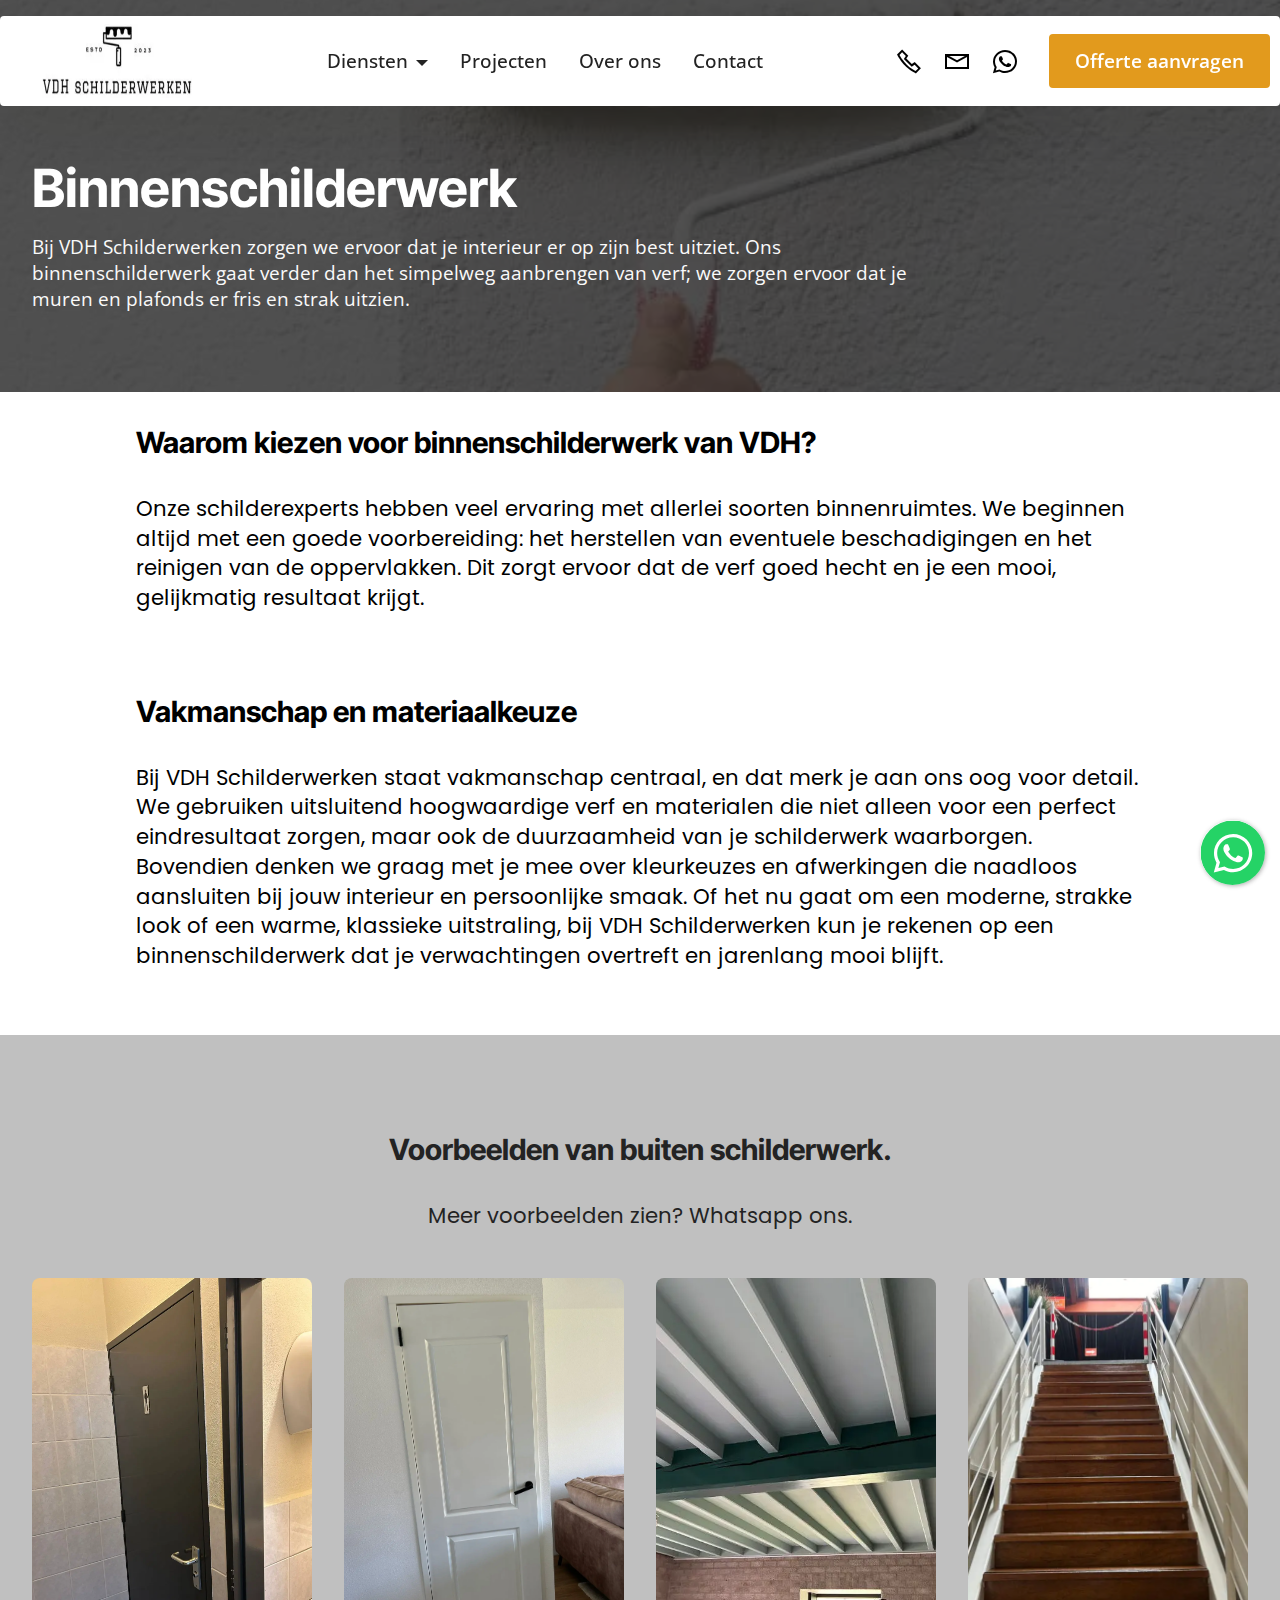
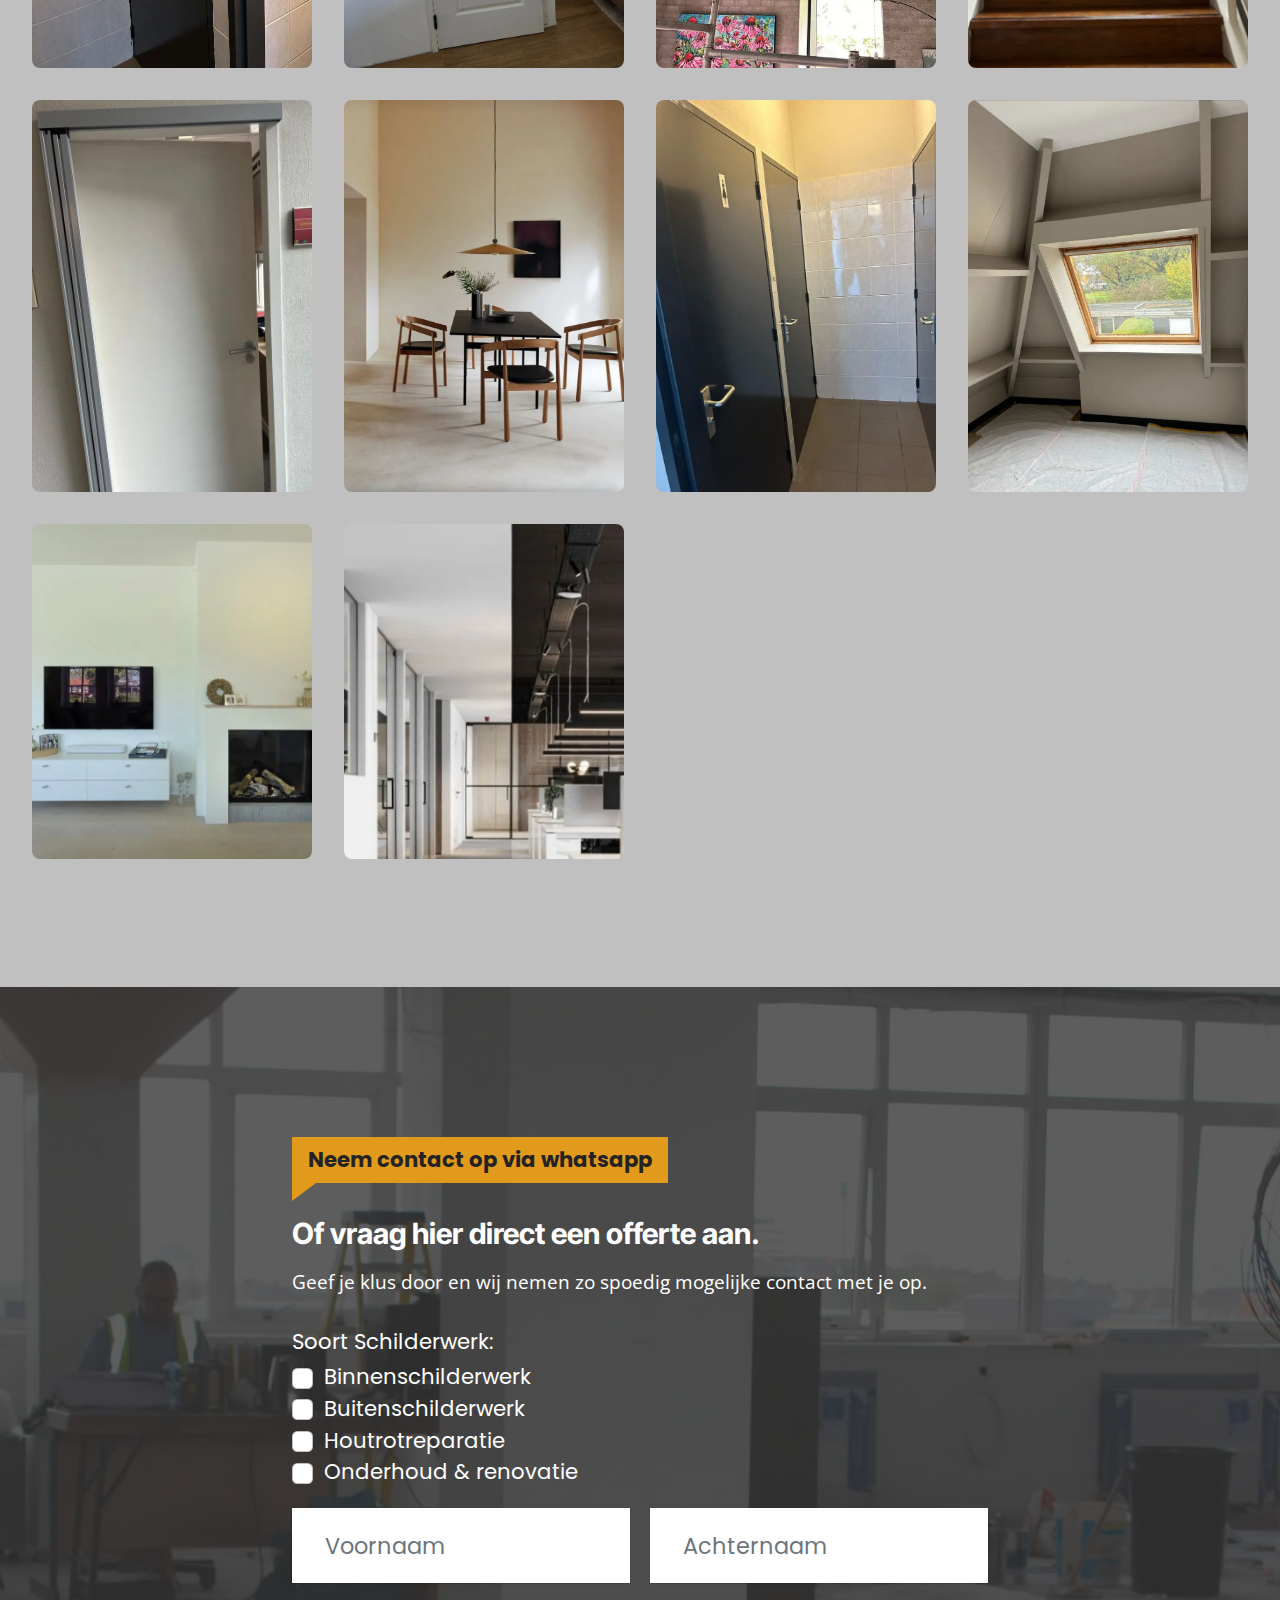
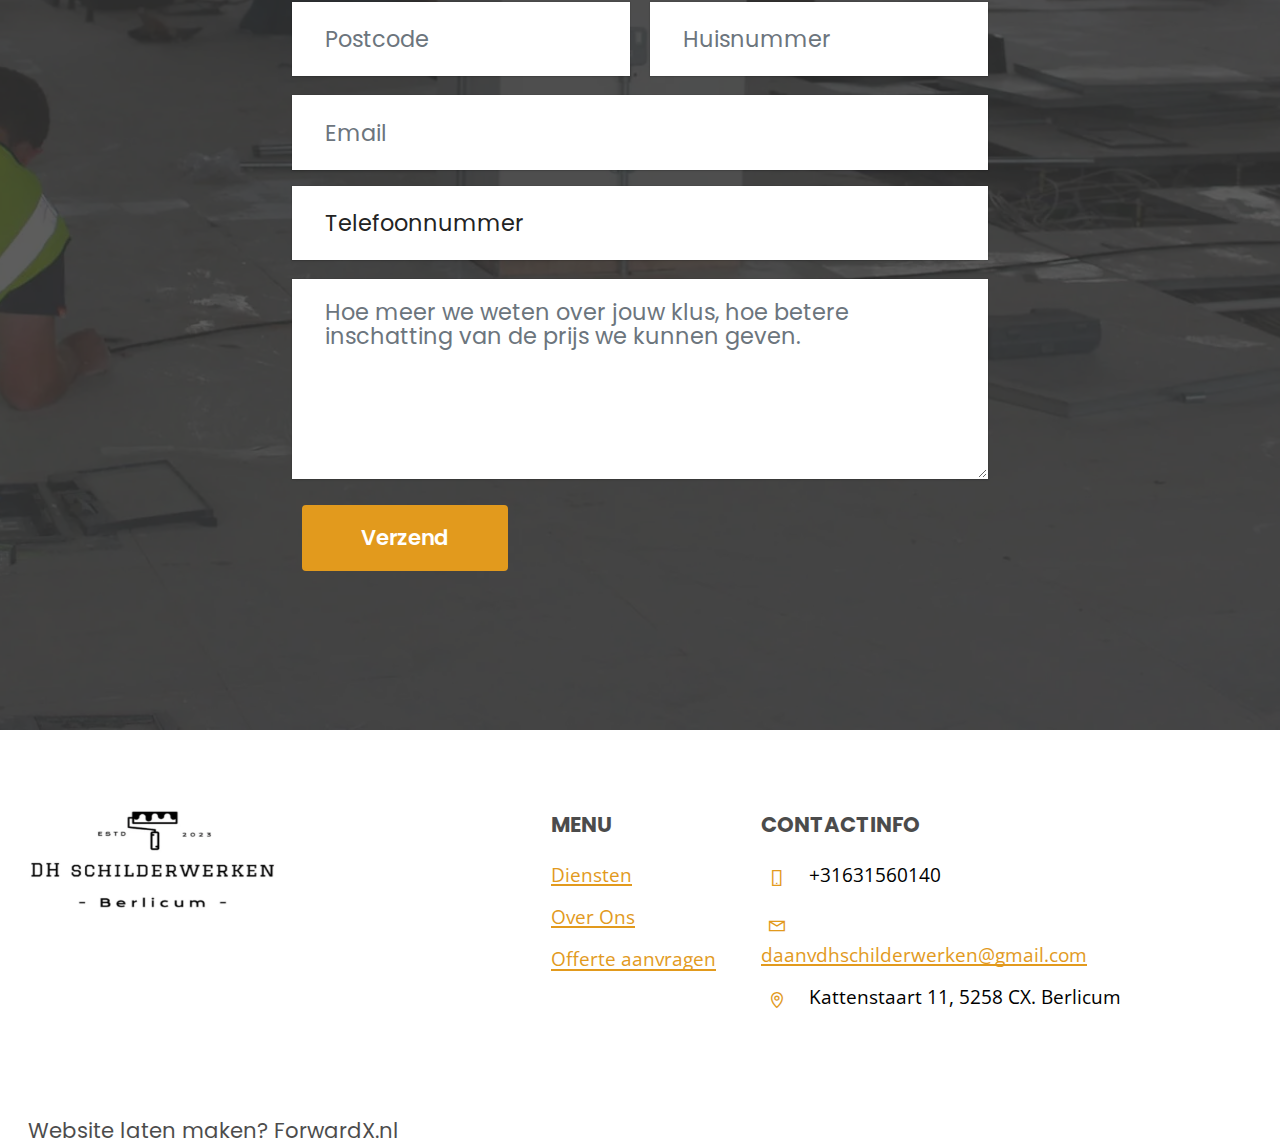
<file: binnenschilderwerk.html>
<!DOCTYPE html>
<html  >
<head>
  
  <meta charset="UTF-8">
  <meta http-equiv="X-UA-Compatible" content="IE=edge">
  
  <meta name="viewport" content="width=device-width, initial-scale=1, minimum-scale=1">
  <link rel="shortcut icon" href="assets/images/logo-300x92.jpg" type="image/x-icon">
  <meta name="description" content="">
  
  
  <title>Binnen Schilderwerk</title>
  <link rel="stylesheet" href="assets/web/assets/mobirise-icons2/mobirise2.css">
  <link rel="stylesheet" href="assets/bootstrap/css/bootstrap.min.css">
  <link rel="stylesheet" href="assets/bootstrap/css/bootstrap-grid.min.css">
  <link rel="stylesheet" href="assets/bootstrap/css/bootstrap-reboot.min.css">
    <link rel="stylesheet" href="assets/chatbutton/floating-wpp.css">
  <link rel="stylesheet" href="assets/popup-overlay-plugin/style.css">
  <link rel="stylesheet" href="assets/dropdown/css/style.css">
  <link rel="stylesheet" href="assets/socicon/css/styles.css">
  <link rel="stylesheet" href="assets/theme/css/style.css">
  <link rel="stylesheet" href="assets/recaptcha.css">
  <link rel="preload" href="https://fonts.googleapis.com/css?family=Inter+Tight:100,200,300,400,500,600,700,800,900,100i,200i,300i,400i,500i,600i,700i,800i,900i&display=swap" as="style" onload="this.onload=null;this.rel='stylesheet'">
  <noscript><link rel="stylesheet" href="https://fonts.googleapis.com/css?family=Inter+Tight:100,200,300,400,500,600,700,800,900,100i,200i,300i,400i,500i,600i,700i,800i,900i&display=swap"></noscript>
  <link rel="preload" href="https://fonts.googleapis.com/css?family=Poppins:100,100i,200,200i,300,300i,400,400i,500,500i,600,600i,700,700i,800,800i,900,900i&display=swap" as="style" onload="this.onload=null;this.rel='stylesheet'">
  <noscript><link rel="stylesheet" href="https://fonts.googleapis.com/css?family=Poppins:100,100i,200,200i,300,300i,400,400i,500,500i,600,600i,700,700i,800,800i,900,900i&display=swap"></noscript>
  <link rel="preload" href="https://fonts.googleapis.com/css?family=Open+Sans:300,400,500,600,700,800,300i,400i,500i,600i,700i,800i&display=swap" as="style" onload="this.onload=null;this.rel='stylesheet'">
  <noscript><link rel="stylesheet" href="https://fonts.googleapis.com/css?family=Open+Sans:300,400,500,600,700,800,300i,400i,500i,600i,700i,800i&display=swap"></noscript>
  <link rel="preload" as="style" href="assets/mobirise/css/mbr-additional.css?v=HTfyXr"><link rel="stylesheet" href="assets/mobirise/css/mbr-additional.css?v=HTfyXr" type="text/css">

  
  
  
</head>
<body>
  
  <section data-bs-version="5.1" class="menu menu2 cid-umJMrnMRya" once="menu" id="menu02-2z">
	

	<nav class="navbar navbar-dropdown navbar-fixed-top navbar-expand-lg">
		<div class="container">
			<div class="navbar-brand">
				<span class="navbar-logo">
					<a href="index.html">
						<img src="[data-uri]" alt="Divag electrical solutions logo" style="height: 4.6rem;" loading="lazy" class="lazyload" data-src="assets/images/logo-300x92.webp">
					</a>
				</span>
				
			</div>
			<button class="navbar-toggler" type="button" data-toggle="collapse" data-bs-toggle="collapse" data-target="#navbarSupportedContent" data-bs-target="#navbarSupportedContent" aria-controls="navbarNavAltMarkup" aria-expanded="false" aria-label="Toggle navigation">
				<div class="hamburger">
					<span></span>
					<span></span>
					<span></span>
					<span></span>
				</div>
			</button>
			<div class="collapse navbar-collapse" id="navbarSupportedContent">
				<ul class="navbar-nav nav-dropdown" data-app-modern-menu="true"><li class="nav-item dropdown">
						<a class="nav-link link text-black dropdown-toggle display-4" href="#" data-toggle="dropdown-submenu" data-bs-toggle="dropdown" data-bs-auto-close="outside" aria-expanded="false">Diensten</a><div class="dropdown-menu" aria-labelledby="dropdown-642"><a class="text-black dropdown-item text-primary display-4" href="binnenschilderwerk.html">Binnen schilderwerk</a><a class="text-black show dropdown-item text-primary display-4" href="buitenschilderw.html">Buiten schilderwerk&nbsp;</a><a class="text-black show dropdown-item text-primary display-4" href="houtrotreparatie.html">Houtrotreparatie</a><a class="text-black show dropdown-item text-primary display-4" href="onderhoud-renovatie.html">Onderhoud &amp; renovatie</a></div>
					</li>
					<li class="nav-item"><a class="nav-link link text-black text-primary display-4" href="page8.html">Projecten</a></li><li class="nav-item">
						<a class="nav-link link text-black text-primary display-4" href="index.html#article02-2c" aria-expanded="false">Over ons</a>
					</li>
					<li class="nav-item"><a class="nav-link link text-black text-primary display-4" href="index.html#form03-a">Contact</a></li></ul>
				<div class="icons-menu">
					<a class="iconfont-wrapper" href="tel:0631560140">
						<span class="p-2 mbr-iconfont mobi-mbri-phone mobi-mbri"></span>
					</a>
					<a class="iconfont-wrapper" href="mailto:daanvdhschilderwerken@gmail.com">
						<span class="p-2 mbr-iconfont mobi-mbri-letter mobi-mbri"></span>
					</a>
					<a class="iconfont-wrapper" href="https://wa.me/31631560140">
						<span class="p-2 mbr-iconfont socicon-whatsapp socicon"></span>
					</a>
					
				</div>
				<div class="navbar-buttons mbr-section-btn"><a class="btn btn-secondary display-4" href="offerte-aanvragen.html">Offerte aanvragen</a></div>
			</div>
		</div>
	</nav>
</section>

<section data-bs-version="5.1" class="header3 cid-umJMrpuC86" id="header03-30">

    
    
    <div class="mbr-overlay" style="opacity: 0.8; background-color: rgb(39, 39, 39);"></div>

    <div class="container">
        <div class="row">
            <div class="col-12 col-lg-9">
                <h1 class="mbr-section-title mbr-fonts-style mb-3 display-1"><strong>Binnenschilderwerk</strong></h1>
                
                <p class="mbr-text mbr-fonts-style display-4">Bij VDH Schilderwerken zorgen we ervoor dat je interieur er op zijn best uitziet. Ons binnenschilderwerk gaat verder dan het simpelweg aanbrengen van verf; we zorgen ervoor dat je muren en plafonds er fris en strak uitzien.<br></p>
                
            </div>
        </div>
    </div>
</section>

<section data-bs-version="5.1" class="article12 cid-umJMrpWbVI" id="article12-31">    
    
    <div class="container">
        <div class="row justify-content-center">
            <div class="col-md-12 col-lg-10">
                <h3 class="mbr-section-title mbr-fonts-style mb-4 mt-0 display-2"><strong>Waarom kiezen voor binnenschilderwerk van VDH?</strong></h3>
                
                <p class="mbr-text mbr-fonts-style display-7">Onze schilderexperts hebben veel ervaring met allerlei soorten binnenruimtes. We beginnen altijd met een goede voorbereiding: het herstellen van eventuele beschadigingen en het reinigen van de oppervlakken. Dit zorgt ervoor dat de verf goed hecht en je een mooi, gelijkmatig resultaat krijgt.</p>
            </div>
        </div>
    </div>
</section>

<section data-bs-version="5.1" class="article12 cid-umJMrqesXB" id="article12-32">    
    
    <div class="container">
        <div class="row justify-content-center">
            <div class="col-md-12 col-lg-10">
                <h3 class="mbr-section-title mbr-fonts-style mb-4 mt-0 display-2">
                <strong>Vakmanschap en materiaalkeuze</strong></h3>
                
                <p class="mbr-text mbr-fonts-style display-7">Bij VDH Schilderwerken staat vakmanschap centraal, en dat merk je aan ons oog voor detail. We gebruiken uitsluitend hoogwaardige verf en materialen die niet alleen voor een perfect eindresultaat zorgen, maar ook de duurzaamheid van je schilderwerk waarborgen. Bovendien denken we graag met je mee over kleurkeuzes en afwerkingen die naadloos aansluiten bij jouw interieur en persoonlijke smaak. Of het nu gaat om een moderne, strakke look of een warme, klassieke uitstraling, bij VDH Schilderwerken kun je rekenen op een binnenschilderwerk dat je verwachtingen overtreft en jarenlang mooi blijft.</p>
            </div>
        </div>
    </div>
</section>

<section data-bs-version="5.1" class="gallery1 mbr-gallery cid-umJMrqxPVu" id="gallery01-33">
    
    

    <div class="container-fluid">
        <div class="row justify-content-center">
            <div class="col-12 content-head">
                <div class="mb-5">
                    <h3 class="mbr-section-title mbr-fonts-style align-center m-0 display-2"><strong>Voorbeelden van buiten schilderwerk.</strong></h3>
                    <h4 class="mbr-section-subtitle mbr-fonts-style align-center mb-0 mt-4 display-7">Meer voorbeelden zien? Whatsapp ons.</h4>
                </div>
            </div>
        </div>
        
        <div class="row mbr-gallery">
            <div class="col-12 col-md-6 col-lg-3 item gallery-image">
                <div class="item-wrapper mb-3" data-toggle="modal" data-bs-toggle="modal" data-target="#umKWO6YRyU-modal" data-bs-target="#umKWO6YRyU-modal">
                    <img class="w-100 lazyload" src="[data-uri]" alt="" data-slide-to="0" data-bs-slide-to="0" data-target="#lb-umKWO6YRyU" data-bs-target="#lb-umKWO6YRyU" loading="lazy" data-src="assets/images/photo-2024-08-22-17-13-32-1139x1519.webp">
                    <div class="icon-wrapper">
                        <span class="mobi-mbri mobi-mbri-search mbr-iconfont mbr-iconfont-btn"></span>
                    </div>
                </div>
                
            </div>
            <div class="col-12 col-md-6 col-lg-3 item gallery-image">
                <div class="item-wrapper mb-3" data-toggle="modal" data-bs-toggle="modal" data-target="#umKWO6YRyU-modal" data-bs-target="#umKWO6YRyU-modal">
                    <img class="w-100 lazyload" src="[data-uri]" alt="" data-slide-to="1" data-bs-slide-to="1" data-target="#lb-umKWO6YRyU" data-bs-target="#lb-umKWO6YRyU" loading="lazy" data-src="assets/images/photo-2024-08-22-17-27-1536x2048.webp">
                    <div class="icon-wrapper">
                        <span class="mobi-mbri mobi-mbri-search mbr-iconfont mbr-iconfont-btn"></span>
                    </div>
                </div>
                
            </div>
            <div class="col-12 col-md-6 col-lg-3 item gallery-image">
                <div class="item-wrapper mb-3" data-toggle="modal" data-bs-toggle="modal" data-target="#umKWO6YRyU-modal" data-bs-target="#umKWO6YRyU-modal">
                    <img class="w-100 lazyload" src="[data-uri]" alt="" data-slide-to="2" data-bs-slide-to="2" data-target="#lb-umKWO6YRyU" data-bs-target="#lb-umKWO6YRyU" loading="lazy" data-src="assets/images/photo-2024-08-22-17-16-43-2-838x629.webp">
                    <div class="icon-wrapper">
                        <span class="mobi-mbri mobi-mbri-search mbr-iconfont mbr-iconfont-btn"></span>
                    </div>
                </div>
                
            </div>
            <div class="col-12 col-md-6 col-lg-3 item gallery-image">
                <div class="item-wrapper mb-3" data-toggle="modal" data-bs-toggle="modal" data-target="#umKWO6YRyU-modal" data-bs-target="#umKWO6YRyU-modal">
                    <img class="w-100 lazyload" src="[data-uri]" alt="" data-slide-to="3" data-bs-slide-to="3" data-target="#lb-umKWO6YRyU" data-bs-target="#lb-umKWO6YRyU" loading="lazy" data-src="assets/images/photo-2024-08-22-17-27-54-838x1117.webp">
                    <div class="icon-wrapper">
                        <span class="mobi-mbri mobi-mbri-search mbr-iconfont mbr-iconfont-btn"></span>
                    </div>
                </div>
                
            </div>
            <div class="col-12 col-md-6 col-lg-3 item gallery-image">
                <div class="item-wrapper mb-3" data-toggle="modal" data-bs-toggle="modal" data-target="#umKWO6YRyU-modal" data-bs-target="#umKWO6YRyU-modal">
                    <img class="w-100 lazyload" src="[data-uri]" alt="" data-slide-to="4" data-bs-slide-to="4" data-target="#lb-umKWO6YRyU" data-bs-target="#lb-umKWO6YRyU" loading="lazy" data-src="assets/images/photo-2024-08-22-17-27-41-838x1117.webp">
                    <div class="icon-wrapper">
                        <span class="mobi-mbri mobi-mbri-search mbr-iconfont mbr-iconfont-btn"></span>
                    </div>
                </div>
                
            </div>
            <div class="col-12 col-md-6 col-lg-3 item gallery-image">
                <div class="item-wrapper mb-3" data-toggle="modal" data-bs-toggle="modal" data-target="#umKWO6YRyU-modal" data-bs-target="#umKWO6YRyU-modal">
                    <img class="w-100 lazyload" src="[data-uri]" alt="" data-slide-to="5" data-bs-slide-to="5" data-target="#lb-umKWO6YRyU" data-bs-target="#lb-umKWO6YRyU" loading="lazy" data-src="assets/images/photo-2024-08-26-14-30-5-838x1125.webp">
                    <div class="icon-wrapper">
                        <span class="mobi-mbri mobi-mbri-search mbr-iconfont mbr-iconfont-btn"></span>
                    </div>
                </div>
                
            </div>
            <div class="col-12 col-md-6 col-lg-3 item gallery-image">
                <div class="item-wrapper mb-3" data-toggle="modal" data-bs-toggle="modal" data-target="#umKWO6YRyU-modal" data-bs-target="#umKWO6YRyU-modal">
                    <img class="w-100 lazyload" src="[data-uri]" alt="" data-slide-to="6" data-bs-slide-to="6" data-target="#lb-umKWO6YRyU" data-bs-target="#lb-umKWO6YRyU" loading="lazy" data-src="assets/images/whatsapp-image-2024-08-28-at-15.08.08-838x1117.webp">
                    <div class="icon-wrapper">
                        <span class="mobi-mbri mobi-mbri-search mbr-iconfont mbr-iconfont-btn"></span>
                    </div>
                </div>
                
            </div><div class="col-12 col-md-6 col-lg-3 item gallery-image">
                <div class="item-wrapper mb-3" data-toggle="modal" data-bs-toggle="modal" data-target="#umKWO6YRyU-modal" data-bs-target="#umKWO6YRyU-modal">
                    <img class="w-100 lazyload" src="[data-uri]" alt="" data-slide-to="7" data-bs-slide-to="7" data-target="#lb-umKWO6YRyU" data-bs-target="#lb-umKWO6YRyU" loading="lazy" data-src="assets/images/whatsapp-image-2024-08-28-at-15.09.29-946x2048.webp">
                    <div class="icon-wrapper">
                        <span class="mobi-mbri mobi-mbri-search mbr-iconfont mbr-iconfont-btn"></span>
                    </div>
                </div>
                
            </div><div class="col-12 col-md-6 col-lg-3 item gallery-image">
                <div class="item-wrapper mb-3" data-toggle="modal" data-bs-toggle="modal" data-target="#umKWO6YRyU-modal" data-bs-target="#umKWO6YRyU-modal">
                    <img class="w-100 lazyload" src="[data-uri]" alt="" data-slide-to="8" data-bs-slide-to="8" data-target="#lb-umKWO6YRyU" data-bs-target="#lb-umKWO6YRyU" loading="lazy" data-src="assets/images/zolder5-1101x734.webp">
                    <div class="icon-wrapper">
                        <span class="mobi-mbri mobi-mbri-search mbr-iconfont mbr-iconfont-btn"></span>
                    </div>
                </div>
                
            </div><div class="col-12 col-md-6 col-lg-3 item gallery-image">
                <div class="item-wrapper mb-3" data-toggle="modal" data-bs-toggle="modal" data-target="#umKWO6YRyU-modal" data-bs-target="#umKWO6YRyU-modal">
                    <img class="w-100 lazyload" src="[data-uri]" alt="" data-slide-to="9" data-bs-slide-to="9" data-target="#lb-umKWO6YRyU" data-bs-target="#lb-umKWO6YRyU" loading="lazy" data-src="assets/images/photo-2024-08-26-14-26-13-838x1511.webp">
                    <div class="icon-wrapper">
                        <span class="mobi-mbri mobi-mbri-search mbr-iconfont mbr-iconfont-btn"></span>
                    </div>
                </div>
                
            </div>
            
        </div>

        <div class="modal mbr-slider" tabindex="-1" role="dialog" aria-hidden="true" id="umKWO6YRyU-modal">
            <div class="modal-dialog" role="document">
                <div class="modal-content">
                    <div class="modal-body">
                        <div class="carousel slide" data-pause="false" data-bs-pause="false" id="lb-umKWO6YRyU" data-interval="5000" data-bs-interval="5000">
                            <div class="carousel-inner">
                                <div class="carousel-item active">
                                    <img class="d-block w-100 lazyload" src="[data-uri]" alt="" loading="lazy" data-src="assets/images/photo-2024-08-22-17-13-32-1139x1519.webp">
                                </div>
                                <div class="carousel-item">
                                    <img class="d-block w-100 lazyload" src="[data-uri]" alt="" loading="lazy" data-src="assets/images/photo-2024-08-22-17-27-1536x2048.webp">
                                </div>
                                <div class="carousel-item">
                                    <img class="d-block w-100 lazyload" src="[data-uri]" alt="" loading="lazy" data-src="assets/images/photo-2024-08-22-17-16-43-2-838x629.webp">
                                </div>
                                <div class="carousel-item">
                                    <img class="d-block w-100 lazyload" src="[data-uri]" alt="" loading="lazy" data-src="assets/images/photo-2024-08-22-17-27-54-838x1117.webp">
                                </div>
                                <div class="carousel-item">
                                    <img class="d-block w-100 lazyload" src="[data-uri]" alt="" loading="lazy" data-src="assets/images/photo-2024-08-22-17-27-41-838x1117.webp">
                                </div>
                                <div class="carousel-item">
                                    <img class="d-block w-100 lazyload" src="[data-uri]" alt="" loading="lazy" data-src="assets/images/photo-2024-08-26-14-30-5-838x1125.webp">
                                </div>
                                <div class="carousel-item">
                                    <img class="d-block w-100 lazyload" src="[data-uri]" alt="" loading="lazy" data-src="assets/images/whatsapp-image-2024-08-28-at-15.08.08-838x1117.webp">
                                </div><div class="carousel-item">
                                    <img class="d-block w-100 lazyload" src="[data-uri]" alt="" loading="lazy" data-src="assets/images/whatsapp-image-2024-08-28-at-15.09.29-946x2048.webp">
                                </div><div class="carousel-item">
                                    <img class="d-block w-100 lazyload" src="[data-uri]" alt="" loading="lazy" data-src="assets/images/zolder5-1101x734.webp">
                                </div><div class="carousel-item">
                                    <img class="d-block w-100 lazyload" src="[data-uri]" alt="" loading="lazy" data-src="assets/images/photo-2024-08-26-14-26-13-838x1511.webp">
                                </div>
                                
                            </div>
                            <ol class="carousel-indicators">
                                <li data-slide-to="0" data-bs-slide-to="0" class="active" data-target="#lb-umKWO6YRyU" data-bs-target="#lb-umKWO6YRyU"></li>
                                <li data-slide-to="1" data-bs-slide-to="1" data-target="#lb-umKWO6YRyU" data-bs-target="#lb-umKWO6YRyU"></li>
                                <li data-slide-to="2" data-bs-slide-to="2" data-target="#lb-umKWO6YRyU" data-bs-target="#lb-umKWO6YRyU"></li>
                                <li data-slide-to="3" data-bs-slide-to="3" data-target="#lb-umKWO6YRyU" data-bs-target="#lb-umKWO6YRyU"></li>
                                <li data-slide-to="4" data-bs-slide-to="4" data-target="#lb-umKWO6YRyU" data-bs-target="#lb-umKWO6YRyU"></li>
                                <li data-slide-to="5" data-bs-slide-to="5" data-target="#lb-umKWO6YRyU" data-bs-target="#lb-umKWO6YRyU"></li>
                                <li data-slide-to="6" data-bs-slide-to="6" data-target="#lb-umKWO6YRyU" data-bs-target="#lb-umKWO6YRyU"></li><li data-slide-to="7" data-bs-slide-to="7" data-target="#lb-umKWO6YRyU" data-bs-target="#lb-umKWO6YRyU"></li><li data-slide-to="8" data-bs-slide-to="8" data-target="#lb-umKWO6YRyU" data-bs-target="#lb-umKWO6YRyU"></li><li data-slide-to="9" data-bs-slide-to="9" data-target="#lb-umKWO6YRyU" data-bs-target="#lb-umKWO6YRyU"></li>
                                
                            </ol>
                            <a role="button" href="" class="close" data-dismiss="modal" data-bs-dismiss="modal" aria-label="Close">
                            </a>
                            <a class="carousel-control-prev carousel-control" role="button" data-slide="prev" data-bs-slide="prev" href="#lb-umKWO6YRyU">
                                <span class="mobi-mbri mobi-mbri-arrow-prev" aria-hidden="true"></span>
                                <span class="sr-only visually-hidden">Previous</span>
                            </a>
                            <a class="carousel-control-next carousel-control" role="button" data-slide="next" data-bs-slide="next" href="#lb-umKWO6YRyU">
                                <span class="mobi-mbri mobi-mbri-arrow-next" aria-hidden="true"></span>
                                <span class="sr-only visually-hidden">Next</span>
                            </a>
                        </div>
                    </div>
                </div>
            </div>
        </div>
    </div>
</section>

<section data-bs-version="5.1" class="form1 cid-umJMrs0t3C" id="form01-34">
    
    <div class="mbr-overlay"></div>
    <div class="container">
        <div class="row justify-content-center">
            <div class="col-lg-7">
                <h3 class="mbr-main-subtitle mbr-fonts-style align-left display-7"><strong>Neem contact op via whatsapp</strong></h3>

                <h2 class="mbr-section-title mbr-fonts-style align-left mb-3 display-2"><strong>Of vraag hier direct een offerte aan.</strong></h2>
                <p class="mbr-section-text mbr-fonts-style align-left mb-4 mt-2 display-4">Geef je klus door en wij nemen zo spoedig mogelijke contact met je op.&nbsp;</p>
            </div>
            <div class="col-lg-7 mbr-form" data-form-type="formoid">
<!--Formbuilder Form-->
<form action="https://mobirise.eu/" method="POST" class="mbr-form form-with-styler" data-form-title="Offerte formulier Website "><input type="hidden" name="email" data-form-email="true" value="yvls43yYonAoRANGVGT4MOXU8MaHlJw6+io/Ca6FPvvXoQ+UPaXno82WuKOBLUocZgJYTyk5Q9qHVx4l982MOCj9uU2CHs+r35ARhE8pRH+uYb2pRthj8AU1J1zFjOD0.cx8KtW3LVscvcVugfaERBdnNyrdPq+uTj8V1vC8Phi42r+VnB/LlDNfst/Rr/PVe1hFxsnaci9XeYNTGszJLHEbnGj/dKetkRsWJ8hOjt7mWuYlzJtRbaYRm5dZHQua5">
<div class="row">
<div hidden="hidden" data-form-alert="" class="alert alert-success col-12">Bedankt voor het versturen van de offerte.</div>
<div hidden="hidden" data-form-alert-danger="" class="alert alert-danger col-12">Oops...! some problem!</div>
</div>
<div class="dragArea row">
<div class="col-lg-12 col-md-12 col-sm-12 form-group">
<div class="form-control-label">
<label for="Onderhoud &amp; renovatie-form01-34" class="mbr-fonts-style display-7">Soort Schilderwerk:</label>
</div>
<div data-for="Binnenschilderwerk" class="form-check ms-2">
<input type="checkbox" value="Yes" name="Binnenschilderwerk" data-form-field="Binnenschilderwerk" class="form-check-input display-7" id="Binnenschilderwerk-form01-34">
<label for="Binnenschilderwerk-form01-34" class="form-check-label display-7">Binnenschilderwerk</label>
</div>
<div data-for="Buitenschilderwerk" class="form-check ms-2">
<input type="checkbox" value="Yes" name="Buitenschilderwerk" data-form-field="Buitenschilderwerk" class="form-check-input display-7" id="Buitenschilderwerk-form01-34">
<label for="Buitenschilderwerk-form01-34" class="form-check-label display-7">Buitenschilderwerk</label>
</div>
<div data-for="Houtrotreparatie" class="form-check ms-2">
<input type="checkbox" value="Yes" name="Houtrotreparatie" data-form-field="Houtrotreparatie" class="form-check-input display-7" id="Houtrotreparatie-form01-34">
<label for="Houtrotreparatie-form01-34" class="form-check-label display-7">Houtrotreparatie</label>
</div>
<div data-for="Onderhoud &amp; renovatie" class="form-check ms-2">
<input type="checkbox" value="Yes" name="Onderhoud &amp; renovatie" data-form-field="Onderhoud &amp; renovatie" class="form-check-input display-7" id="Onderhoud &amp; renovatie-form01-34">
<label for="Onderhoud &amp; renovatie-form01-34" class="form-check-label display-7">Onderhoud &amp; renovatie</label>
</div>
</div>
<div class="col-lg-6 col-md-12 col-sm-12 form-group" data-for="Voornaam">
<input type="text" name="Voornaam" placeholder="Voornaam" data-form-field="Voornaam" class="form-control display-7" value="" id="Voornaam-form01-34">
</div>
<div data-for="Achternaam" class="col-lg-6 col-md-12 col-sm-12 form-group">
<input type="text" name="Achternaam" placeholder="Achternaam" data-form-field="Achternaam" class="form-control display-7" value="" id="Achternaam-form01-34">
</div>
<div data-for="text1" class="col-lg-6 col-md-12 col-sm-12 form-group">
<input type="text" name="text1" placeholder="Postcode" data-form-field="text1" class="form-control display-7" value="" id="text1-form01-34">
</div>
<div data-for="Huisnummer" class="col-lg-6 col-md-12 col-sm-12 form-group">
<input type="text" name="Huisnummer" placeholder="Huisnummer" data-form-field="Huisnummer" class="form-control display-7" value="" id="Huisnummer-form01-34">
</div>
<div data-for="email" class="col-lg-12 col-md-12 col-sm-12 form-group mb-3">
<input type="email" name="email" placeholder="Email" data-form-field="email" required="required" class="form-control display-7" value="" id="email-form01-34">
</div>
<div class="col-lg-12 col-md-12 col-sm-12 form-group" data-for="tel">
<input type="tel" name="tel" data-form-field="tel" required="required" class="form-control display-7" value="Telefoonnummer" id="tel-form01-34">
</div>
<div data-for="message" class="col-lg-12 col-md-12 col-sm-12 form-group mb-3">
<textarea name="message" placeholder="Hoe meer we weten over jouw klus, hoe betere inschatting van de prijs we kunnen geven." data-form-field="message" required="required" class="form-control display-7" id="message-form01-34"></textarea>
</div>
<div class="col-auto">
<button type="submit" class="w-100 w-100 w-100 w-100 w-100 btn btn-secondary display-7">Verzend</button>
</div>
</div>
</form><!--Formbuilder Form-->
</div>
        </div>
    </div></section>

<section data-bs-version="5.1" class="footer01 legalm5 cid-umJMrsLA1h" once="footers" id="footer01-35">
    

    
    

    <div class="container-fluid">
        <div class="row">
            <div class="col-12 col-lg-5">
                <div class="image-wrapper">
                    <img src="[data-uri]" alt="" loading="lazy" class="lazyload" data-src="assets/images/schermafbeelding-2024-08-22-om-11.26.08-700x338.webp">
                </div>
            </div>
            <div class="col-12 col-lg-2">
                <div class="nav-wrapper">
                    <h3 class="mbr-list-title mbr-fonts-style display-7"><strong>
                        MENU
                    </strong></h3>
                    <ul class="list mbr-fonts-style display-4">
                        <li class="item-wrap"><a href="index.html#features017-c" class="text-primary">Diensten</a></li>
                        <li class="item-wrap"><a href="index.html#article02-2c" class="text-primary">Over Ons</a></li>
                        <li class="item-wrap"><a href="offerte-aanvragen.html" class="text-primary">Offerte aanvragen</a></li>
                    </ul>
                </div>
            </div>
            <div class="col-12 col-lg-5">
                <div class="contacts-wrapper">
                    <h3 class="mbr-list-title mbr-fonts-style display-7"><strong>
                        CONTACTINFO</strong></h3>
                    <div class="contacts-wrap">
                        <div class="card-wrapper">
                            <a href="#" class="card-wrap">
                                <span class="mbr-iconfont mobi-mbri-mobile-2 mobi-mbri" style="color: rgb(226, 154, 29); fill: rgb(226, 154, 29);"></span>
                                <p class="mbr-contact mbr-fonts-style display-4">
                                    +31631560140</p>
                            </a>
                        </div>
                        <div class="card-wrapper">
                            <a href="#" class="card-wrap">
                                <span class="mbr-iconfont mobi-mbri-letter mobi-mbri" style="color: rgb(226, 154, 29); fill: rgb(226, 154, 29);"></span>
                                </a><p class="mbr-contact mbr-fonts-style display-4"><a href="#" class="card-wrap"></a><a href="mailto:daanvdhschilderwerken@gmail.com" class="text-secondary">daanvdhschilderwerken@gmail.com</a></p>
                            
                        </div>
                        <div class="card-wrapper">
                            <a href="#" class="card-wrap">
                                <span class="mbr-iconfont mobi-mbri-map-pin mobi-mbri" style="color: rgb(226, 154, 29); fill: rgb(226, 154, 29);"></span>
                                <p class="mbr-contact mbr-fonts-style display-4">Kattenstaart 11, 5258 CX. Berlicum</p>
                            </a>
                        </div>
                    </div>
                </div>
            </div>
            <div class="col-12">
                <p class="mbr-copy mbr-fonts-style display-7">
                    Website laten maken? ForwardX.nl&nbsp;</p>
            </div>
        </div>
    </div>
</section>


<script src="assets/bootstrap/js/bootstrap.bundle.min.js"></script>
  <script src="assets/smoothscroll/smooth-scroll.js"></script>
  <script src="assets/ytplayer/index.js"></script>
      <script src="assets/chatbutton/floating-wpp.js"></script>
  <script src="assets/chatbutton/script.js"></script>
  <script src="assets/dropdown/js/navbar-dropdown.js"></script>
  <script src="assets/theme/js/script.js"></script>
  <script src="assets/formoid.min.js"></script>
  
  
  
<script>"use strict";if("loading"in HTMLImageElement.prototype){document.querySelectorAll('img[loading="lazy"]').forEach(e=>{e.src=e.dataset.src;if(e.getAttribute("style")){e.setAttribute("data-temp-style",e.getAttribute("style"))};if(e.getAttribute("data-aspectratio")){e.style.paddingTop=100*e.getAttribute("data-aspectratio")+"%";e.style.height=0;}e.onload=function(){if(e.getAttribute("data-temp-style")){e.setAttribute("style", e.getAttribute("data-temp-style"))}else{e.removeAttribute("style")};e.removeAttribute("data-temp-style")}})}else{const e=document.createElement("script");e.src="https://cdnjs.cloudflare.com/ajax/libs/lazysizes/5.1.2/lazysizes.min.js";document.body.appendChild(e)}</script>
<div id="chatbutton-wa" data-phone="+31631560140" data-showpopup="true" data-headertitle="👋 Stel hier je vraag?" data-popupmessage="Hi!👋

Waarmee kunnen we jouw helpen?" data-placeholder="Typ hier..." data-position="left" data-headercolor="#39847a" data-backgroundcolor="#e5ddd5" data-autoopentimeout="5" data-size="65px"><div class="floating-wpp-button" style="width: 65px; height: 65px;"><div class="floating-wpp-button-image"><!--?xml version="1.0" encoding="UTF-8" standalone="no"?--><svg xmlns="http://www.w3.org/2000/svg" xmlns:xlink="http://www.w3.org/1999/xlink" style="isolation:isolate" viewBox="0 0 800 800" width="65" height="65"><defs><clipPath id="_clipPath_A3g8G5hPEGG2L0B6hFCxamU4cc8rfqzQ"><rect width="800" height="800"></rect></clipPath></defs><g clip-path="url(#_clipPath_A3g8G5hPEGG2L0B6hFCxamU4cc8rfqzQ)"><g><path d=" M 787.59 800 L 12.41 800 C 5.556 800 0 793.332 0 785.108 L 0 14.892 C 0 6.667 5.556 0 12.41 0 L 787.59 0 C 794.444 0 800 6.667 800 14.892 L 800 785.108 C 800 793.332 794.444 800 787.59 800 Z " fill="rgb(37,211,102)"></path></g><g><path d=" M 508.558 450.429 C 502.67 447.483 473.723 433.24 468.325 431.273 C 462.929 429.308 459.003 428.328 455.078 434.22 C 451.153 440.114 439.869 453.377 436.434 457.307 C 433 461.236 429.565 461.729 423.677 458.78 C 417.79 455.834 398.818 449.617 376.328 429.556 C 358.825 413.943 347.008 394.663 343.574 388.768 C 340.139 382.873 343.207 379.687 346.155 376.752 C 348.804 374.113 352.044 369.874 354.987 366.436 C 357.931 362.999 358.912 360.541 360.875 356.614 C 362.837 352.683 361.857 349.246 360.383 346.299 C 358.912 343.352 347.136 314.369 342.231 302.579 C 337.451 291.099 332.597 292.654 328.983 292.472 C 325.552 292.301 321.622 292.265 317.698 292.265 C 313.773 292.265 307.394 293.739 301.996 299.632 C 296.6 305.527 281.389 319.772 281.389 348.752 C 281.389 377.735 302.487 405.731 305.431 409.661 C 308.376 413.592 346.949 473.062 406.015 498.566 C 420.062 504.634 431.03 508.256 439.581 510.969 C 453.685 515.451 466.521 514.818 476.666 513.302 C 487.978 511.613 511.502 499.06 516.409 485.307 C 521.315 471.55 521.315 459.762 519.842 457.307 C 518.371 454.851 514.446 453.377 508.558 450.429 Z  M 401.126 597.117 L 401.047 597.117 C 365.902 597.104 331.431 587.661 301.36 569.817 L 294.208 565.572 L 220.08 585.017 L 239.866 512.743 L 235.21 505.332 C 215.604 474.149 205.248 438.108 205.264 401.1 C 205.307 293.113 293.17 205.257 401.204 205.257 C 453.518 205.275 502.693 225.674 539.673 262.696 C 576.651 299.716 597.004 348.925 596.983 401.258 C 596.939 509.254 509.078 597.117 401.126 597.117 Z  M 567.816 234.565 C 523.327 190.024 464.161 165.484 401.124 165.458 C 271.24 165.458 165.529 271.161 165.477 401.085 C 165.46 442.617 176.311 483.154 196.932 518.892 L 163.502 641 L 288.421 608.232 C 322.839 627.005 361.591 636.901 401.03 636.913 L 401.126 636.913 L 401.127 636.913 C 530.998 636.913 636.717 531.2 636.77 401.274 C 636.794 338.309 612.306 279.105 567.816 234.565" fill-rule="evenodd" fill="rgb(255,255,255)"></path></g></g></svg></div></div></div>
 </body>
</html>
</file>
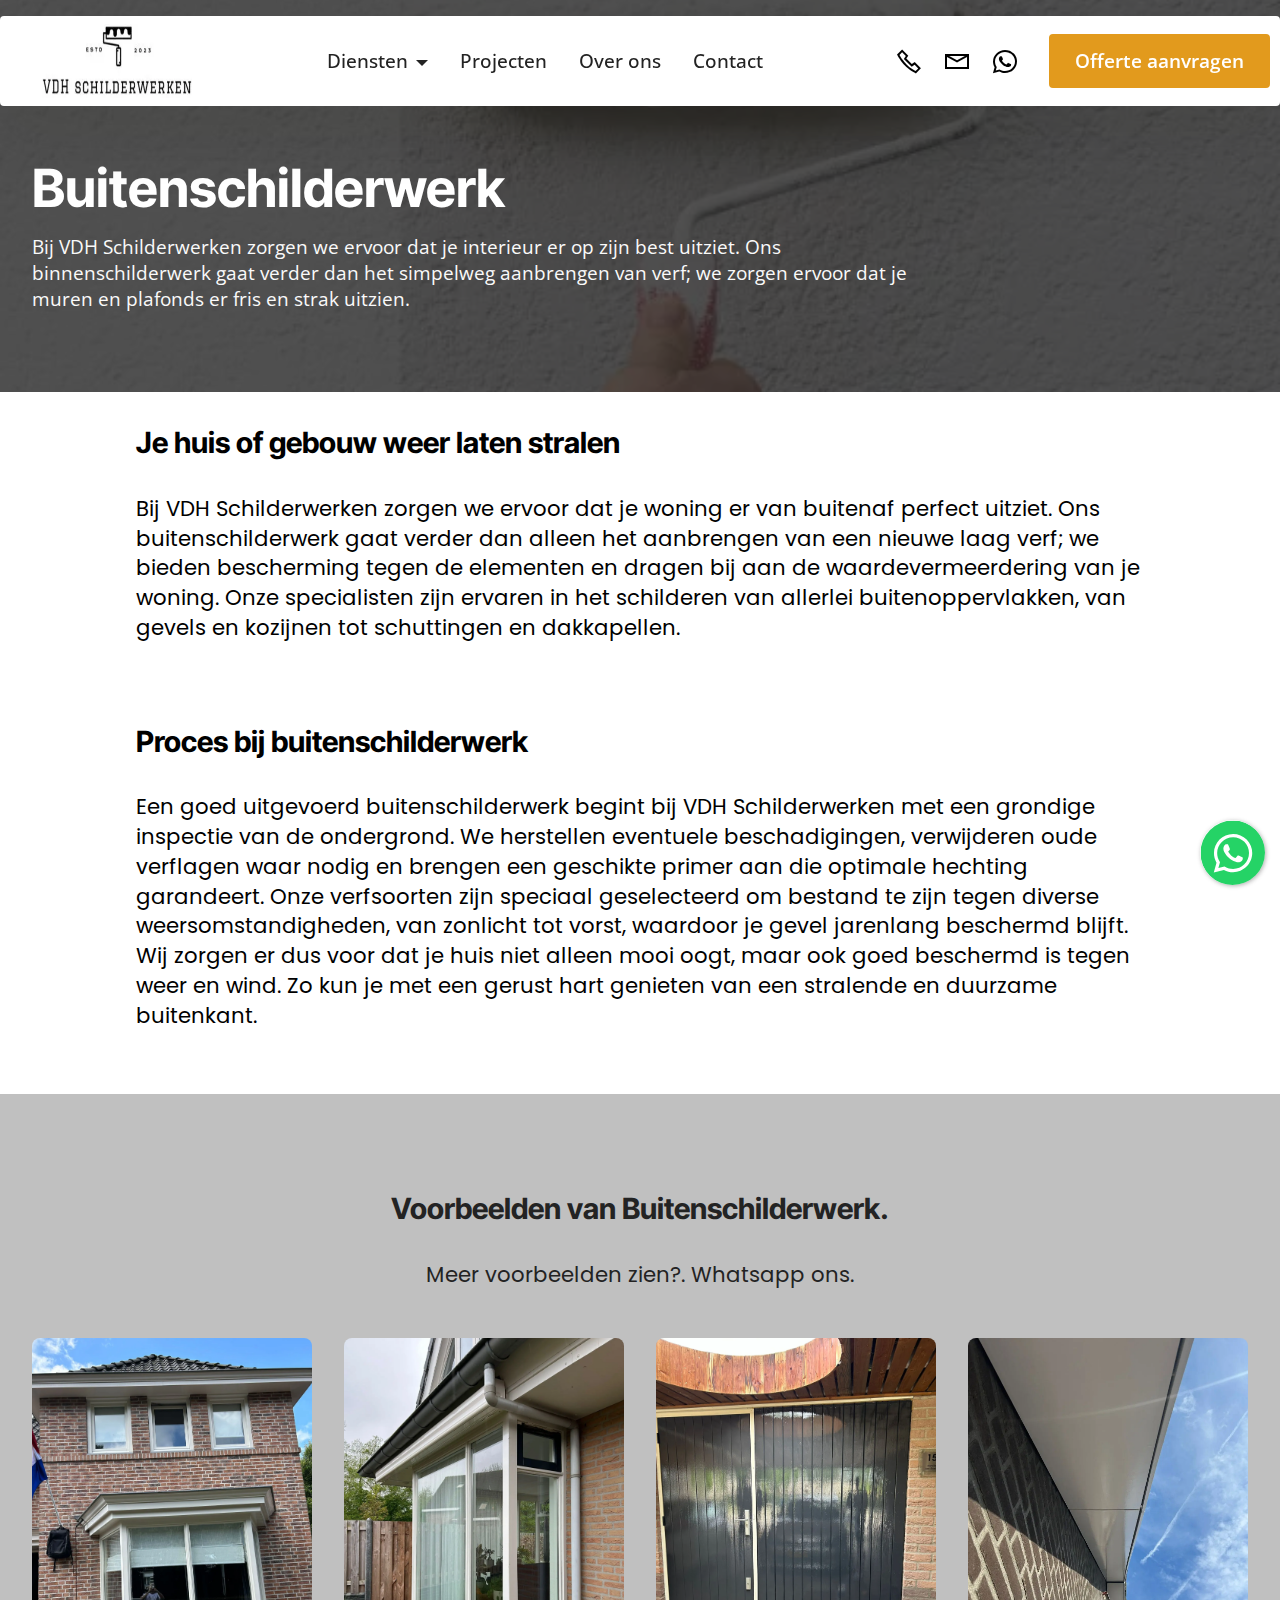
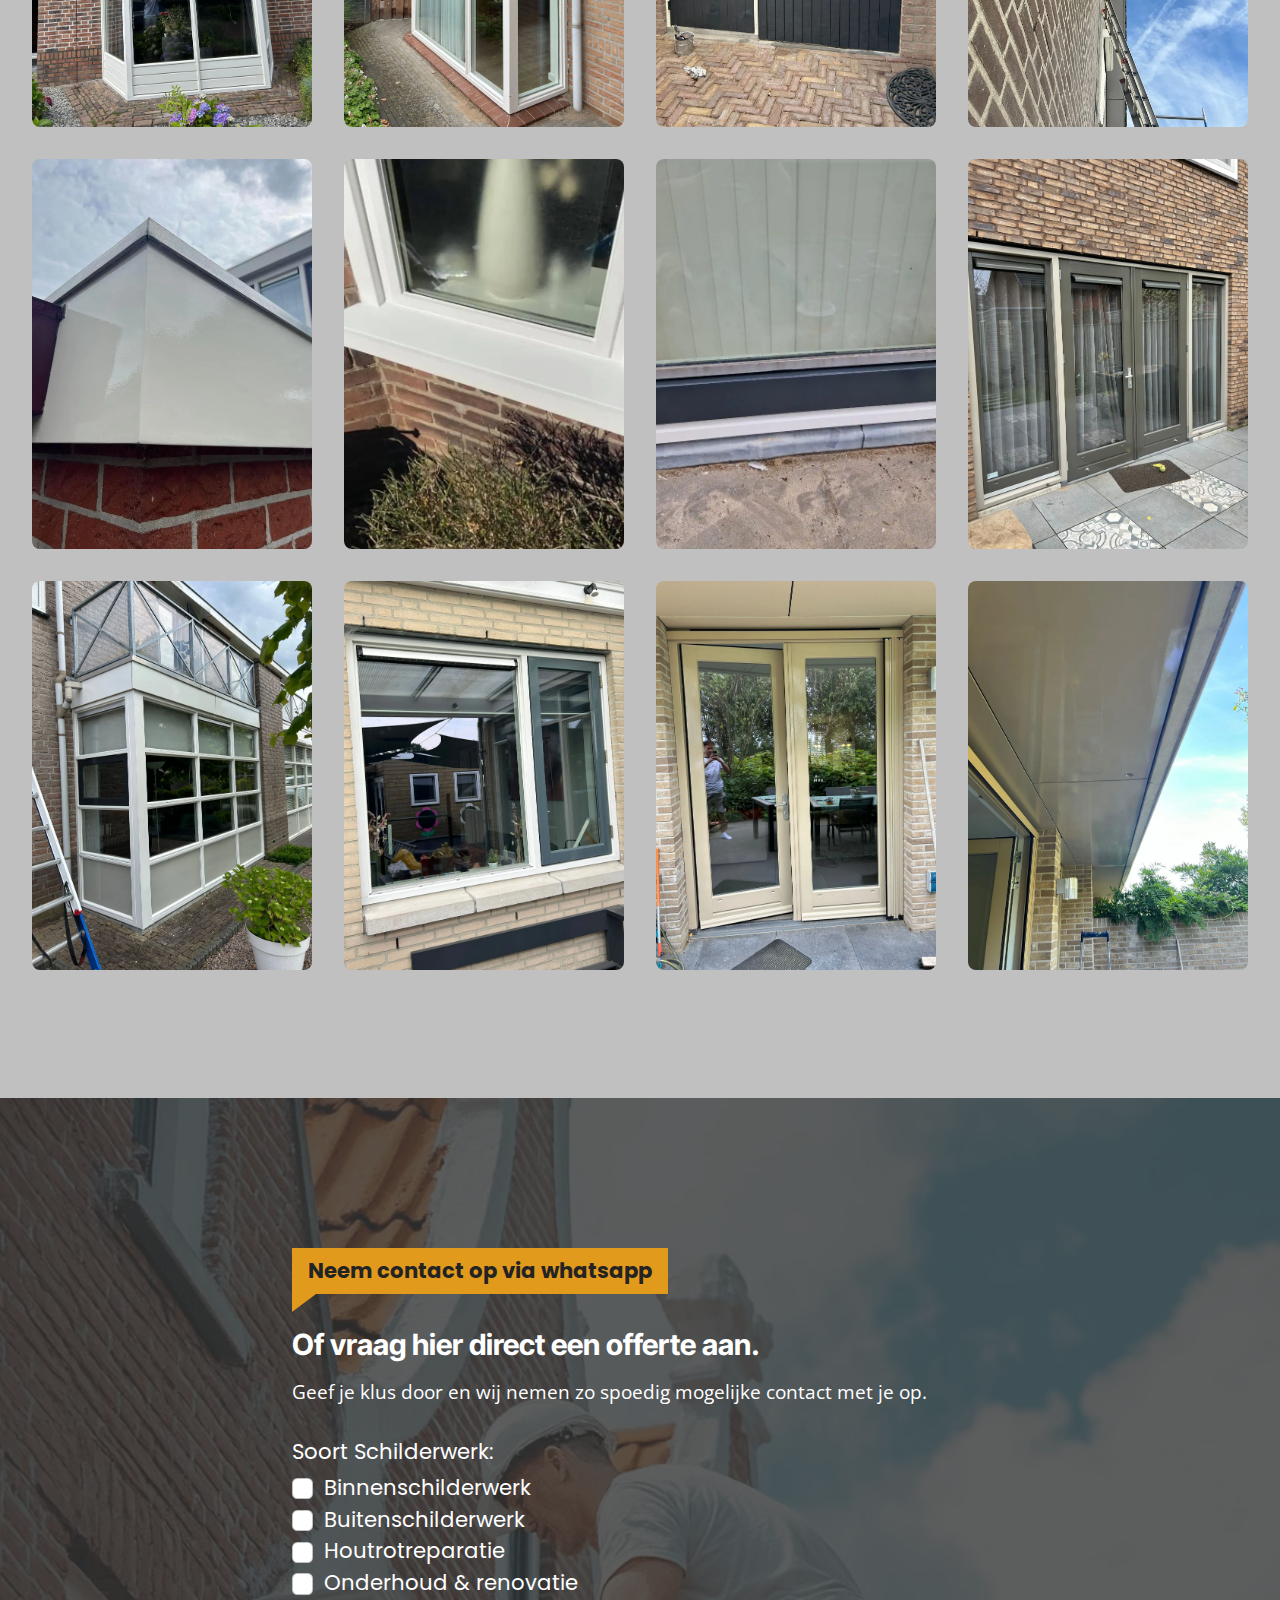
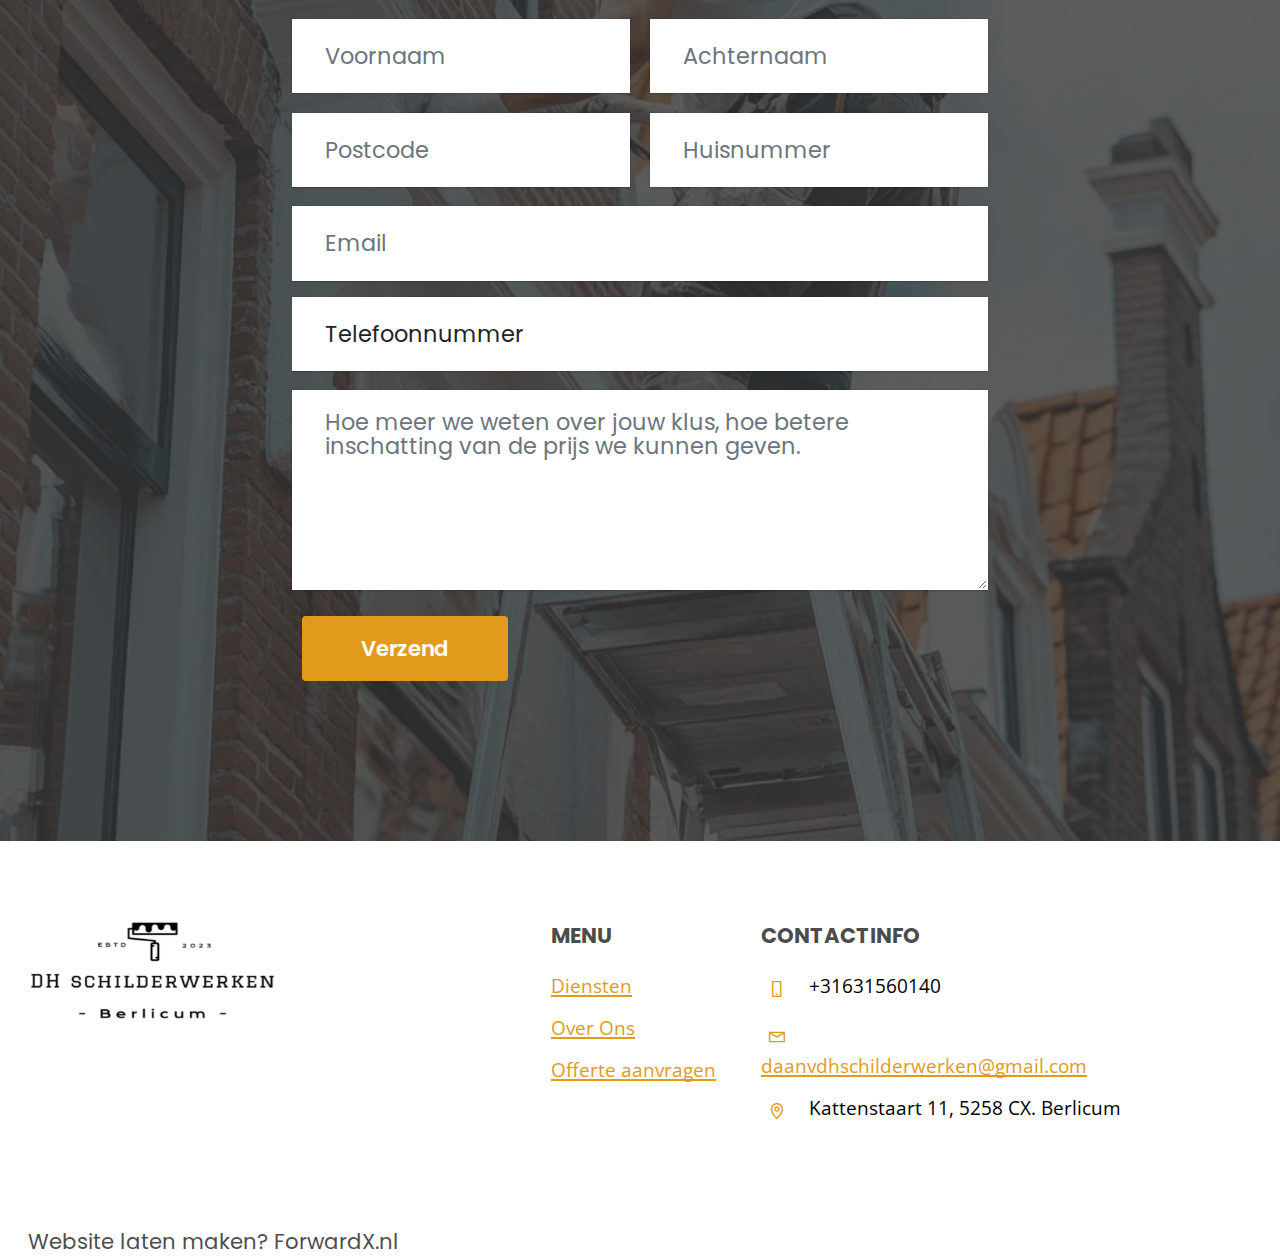
<file: buitenschilderw.html>
<!DOCTYPE html>
<html  >
<head>
  
  <meta charset="UTF-8">
  <meta http-equiv="X-UA-Compatible" content="IE=edge">
  
  <meta name="viewport" content="width=device-width, initial-scale=1, minimum-scale=1">
  <link rel="shortcut icon" href="assets/images/logo-300x92.jpg" type="image/x-icon">
  <meta name="description" content="">
  
  
  <title>Buiten Schilderwerk</title>
  <link rel="stylesheet" href="assets/web/assets/mobirise-icons2/mobirise2.css">
  <link rel="stylesheet" href="assets/bootstrap/css/bootstrap.min.css">
  <link rel="stylesheet" href="assets/bootstrap/css/bootstrap-grid.min.css">
  <link rel="stylesheet" href="assets/bootstrap/css/bootstrap-reboot.min.css">
    <link rel="stylesheet" href="assets/chatbutton/floating-wpp.css">
  <link rel="stylesheet" href="assets/popup-overlay-plugin/style.css">
  <link rel="stylesheet" href="assets/dropdown/css/style.css">
  <link rel="stylesheet" href="assets/socicon/css/styles.css">
  <link rel="stylesheet" href="assets/theme/css/style.css">
  <link rel="stylesheet" href="assets/recaptcha.css">
  <link rel="preload" href="https://fonts.googleapis.com/css?family=Inter+Tight:100,200,300,400,500,600,700,800,900,100i,200i,300i,400i,500i,600i,700i,800i,900i&display=swap" as="style" onload="this.onload=null;this.rel='stylesheet'">
  <noscript><link rel="stylesheet" href="https://fonts.googleapis.com/css?family=Inter+Tight:100,200,300,400,500,600,700,800,900,100i,200i,300i,400i,500i,600i,700i,800i,900i&display=swap"></noscript>
  <link rel="preload" href="https://fonts.googleapis.com/css?family=Poppins:100,100i,200,200i,300,300i,400,400i,500,500i,600,600i,700,700i,800,800i,900,900i&display=swap" as="style" onload="this.onload=null;this.rel='stylesheet'">
  <noscript><link rel="stylesheet" href="https://fonts.googleapis.com/css?family=Poppins:100,100i,200,200i,300,300i,400,400i,500,500i,600,600i,700,700i,800,800i,900,900i&display=swap"></noscript>
  <link rel="preload" href="https://fonts.googleapis.com/css?family=Open+Sans:300,400,500,600,700,800,300i,400i,500i,600i,700i,800i&display=swap" as="style" onload="this.onload=null;this.rel='stylesheet'">
  <noscript><link rel="stylesheet" href="https://fonts.googleapis.com/css?family=Open+Sans:300,400,500,600,700,800,300i,400i,500i,600i,700i,800i&display=swap"></noscript>
  <link rel="preload" as="style" href="assets/mobirise/css/mbr-additional.css?v=iM2nK6"><link rel="stylesheet" href="assets/mobirise/css/mbr-additional.css?v=iM2nK6" type="text/css">

  
  
  
</head>
<body>
  
  <section data-bs-version="5.1" class="menu menu2 cid-udua95E8N9" once="menu" id="menu02-e">
	

	<nav class="navbar navbar-dropdown navbar-fixed-top navbar-expand-lg">
		<div class="container">
			<div class="navbar-brand">
				<span class="navbar-logo">
					<a href="index.html">
						<img src="[data-uri]" alt="Divag electrical solutions logo" style="height: 4.6rem;" loading="lazy" class="lazyload" data-src="assets/images/logo-300x92.webp">
					</a>
				</span>
				
			</div>
			<button class="navbar-toggler" type="button" data-toggle="collapse" data-bs-toggle="collapse" data-target="#navbarSupportedContent" data-bs-target="#navbarSupportedContent" aria-controls="navbarNavAltMarkup" aria-expanded="false" aria-label="Toggle navigation">
				<div class="hamburger">
					<span></span>
					<span></span>
					<span></span>
					<span></span>
				</div>
			</button>
			<div class="collapse navbar-collapse" id="navbarSupportedContent">
				<ul class="navbar-nav nav-dropdown" data-app-modern-menu="true"><li class="nav-item dropdown">
						<a class="nav-link link text-black dropdown-toggle display-4" href="#" data-toggle="dropdown-submenu" data-bs-toggle="dropdown" data-bs-auto-close="outside" aria-expanded="false">Diensten</a><div class="dropdown-menu" aria-labelledby="dropdown-642"><a class="text-black dropdown-item text-primary display-4" href="binnenschilderwerk.html">Binnen schilderwerk</a><a class="text-black show dropdown-item text-primary display-4" href="buitenschilderw.html">Buiten schilderwerk&nbsp;</a><a class="text-black show dropdown-item text-primary display-4" href="houtrotreparatie.html">Houtrotreparatie</a><a class="text-black show dropdown-item text-primary display-4" href="onderhoud-renovatie.html">Onderhoud &amp; renovatie</a></div>
					</li>
					<li class="nav-item"><a class="nav-link link text-black text-primary display-4" href="page8.html">Projecten</a></li><li class="nav-item">
						<a class="nav-link link text-black text-primary display-4" href="index.html#article02-2c" aria-expanded="false">Over ons</a>
					</li>
					<li class="nav-item"><a class="nav-link link text-black text-primary display-4" href="index.html#form03-a">Contact</a></li></ul>
				<div class="icons-menu">
					<a class="iconfont-wrapper" href="tel:0631560140">
						<span class="p-2 mbr-iconfont mobi-mbri-phone mobi-mbri"></span>
					</a>
					<a class="iconfont-wrapper" href="mailto:daanvdhschilderwerken@gmail.com">
						<span class="p-2 mbr-iconfont mobi-mbri-letter mobi-mbri"></span>
					</a>
					<a class="iconfont-wrapper" href="https://wa.me/31631560140">
						<span class="p-2 mbr-iconfont socicon-whatsapp socicon"></span>
					</a>
					
				</div>
				<div class="navbar-buttons mbr-section-btn"><a class="btn btn-secondary display-4" href="offerte-aanvragen.html">Offerte aanvragen</a></div>
			</div>
		</div>
	</nav>
</section>

<section data-bs-version="5.1" class="header3 cid-udvsMdNzBo" id="header03-f">

    
    
    <div class="mbr-overlay" style="opacity: 0.8; background-color: rgb(39, 39, 39);"></div>

    <div class="container">
        <div class="row">
            <div class="col-12 col-lg-9">
                <h1 class="mbr-section-title mbr-fonts-style mb-3 display-1"><strong>Buitenschilderwerk</strong></h1>
                
                <p class="mbr-text mbr-fonts-style display-4">Bij VDH Schilderwerken zorgen we ervoor dat je interieur er op zijn best uitziet. Ons binnenschilderwerk gaat verder dan het simpelweg aanbrengen van verf; we zorgen ervoor dat je muren en plafonds er fris en strak uitzien.<br></p>
                
            </div>
        </div>
    </div>
</section>

<section data-bs-version="5.1" class="article12 cid-umbfLB3pyo" id="article12-27">    
    
    <div class="container">
        <div class="row justify-content-center">
            <div class="col-md-12 col-lg-10">
                <h3 class="mbr-section-title mbr-fonts-style mb-4 mt-0 display-2"><strong>Je huis of gebouw weer laten stralen</strong></h3>
                
                <p class="mbr-text mbr-fonts-style display-7">Bij VDH Schilderwerken zorgen we ervoor dat je woning er van buitenaf perfect uitziet. Ons buitenschilderwerk gaat verder dan alleen het aanbrengen van een nieuwe laag verf; we bieden bescherming tegen de elementen en dragen bij aan de waardevermeerdering van je woning. Onze specialisten zijn ervaren in het schilderen van allerlei buitenoppervlakken, van gevels en kozijnen tot schuttingen en dakkapellen.<br></p>
            </div>
        </div>
    </div>
</section>

<section data-bs-version="5.1" class="article12 cid-umJDXUgryz" id="article12-2y">    
    
    <div class="container">
        <div class="row justify-content-center">
            <div class="col-md-12 col-lg-10">
                <h3 class="mbr-section-title mbr-fonts-style mb-4 mt-0 display-2">
                <strong>Proces bij buitenschilderwerk</strong></h3>
                
                <p class="mbr-text mbr-fonts-style display-7">Een goed uitgevoerd buitenschilderwerk begint bij VDH Schilderwerken met een grondige inspectie van de ondergrond. We herstellen eventuele beschadigingen, verwijderen oude verflagen waar nodig en brengen een geschikte primer aan die optimale hechting garandeert. Onze verfsoorten zijn speciaal geselecteerd om bestand te zijn tegen diverse weersomstandigheden, van zonlicht tot vorst, waardoor je gevel jarenlang beschermd blijft. Wij zorgen er dus voor dat je huis niet alleen mooi oogt, maar ook goed beschermd is tegen weer en wind. Zo kun je met een gerust hart genieten van een stralende en duurzame buitenkant.</p>
            </div>
        </div>
    </div>
</section>

<section data-bs-version="5.1" class="gallery1 mbr-gallery cid-umbfZnIcSJ" id="gallery01-28">
    
    

    <div class="container-fluid">
        <div class="row justify-content-center">
            <div class="col-12 content-head">
                <div class="mb-5">
                    <h3 class="mbr-section-title mbr-fonts-style align-center m-0 display-2"><strong>Voorbeelden van Buitenschilderwerk.</strong></h3>
                    <h4 class="mbr-section-subtitle mbr-fonts-style align-center mb-0 mt-4 display-7">Meer voorbeelden zien?. Whatsapp ons.</h4>
                </div>
            </div>
        </div>
        
        <div class="row mbr-gallery">
            <div class="col-12 col-md-6 col-lg-3 item gallery-image active">
                <div class="item-wrapper mb-3" data-toggle="modal" data-bs-toggle="modal" data-target="#umKWNWXIM5-modal" data-bs-target="#umKWNWXIM5-modal">
                    <img class="w-100 lazyload" src="[data-uri]" alt="" data-slide-to="0" data-bs-slide-to="0" data-target="#lb-umKWNWXIM5" data-bs-target="#lb-umKWNWXIM5" loading="lazy" data-src="assets/images/photo-2024-08-22-17-13-36-2-1536x2048.webp">
                    <div class="icon-wrapper">
                        <span class="mobi-mbri mobi-mbri-search mbr-iconfont mbr-iconfont-btn"></span>
                    </div>
                </div>
                
            </div><div class="col-12 col-md-6 col-lg-3 item gallery-image">
                <div class="item-wrapper mb-3" data-toggle="modal" data-bs-toggle="modal" data-target="#umKWNWXIM5-modal" data-bs-target="#umKWNWXIM5-modal">
                    <img class="w-100 lazyload" src="[data-uri]" alt="" data-slide-to="1" data-bs-slide-to="1" data-target="#lb-umKWNWXIM5" data-bs-target="#lb-umKWNWXIM5" loading="lazy" data-src="assets/images/photo-2024-08-22-17-13-39-1536x2048.webp">
                    <div class="icon-wrapper">
                        <span class="mobi-mbri mobi-mbri-search mbr-iconfont mbr-iconfont-btn"></span>
                    </div>
                </div>
                
            </div>
            <div class="col-12 col-md-6 col-lg-3 item gallery-image">
                <div class="item-wrapper mb-3" data-toggle="modal" data-bs-toggle="modal" data-target="#umKWNWXIM5-modal" data-bs-target="#umKWNWXIM5-modal">
                    <img class="w-100 lazyload" src="[data-uri]" alt="" data-slide-to="2" data-bs-slide-to="2" data-target="#lb-umKWNWXIM5" data-bs-target="#lb-umKWNWXIM5" loading="lazy" data-src="assets/images/photo-2024-08-22-17-13-38-1536x2048.webp">
                    <div class="icon-wrapper">
                        <span class="mobi-mbri mobi-mbri-search mbr-iconfont mbr-iconfont-btn"></span>
                    </div>
                </div>
                
            </div>
            <div class="col-12 col-md-6 col-lg-3 item gallery-image">
                <div class="item-wrapper mb-3" data-toggle="modal" data-bs-toggle="modal" data-target="#umKWNWXIM5-modal" data-bs-target="#umKWNWXIM5-modal">
                    <img class="w-100 lazyload" src="[data-uri]" alt="" data-slide-to="3" data-bs-slide-to="3" data-target="#lb-umKWNWXIM5" data-bs-target="#lb-umKWNWXIM5" loading="lazy" data-src="assets/images/photo-2024-08-22-17-13-31-1139x1519.webp">
                    <div class="icon-wrapper">
                        <span class="mobi-mbri mobi-mbri-search mbr-iconfont mbr-iconfont-btn"></span>
                    </div>
                </div>
                
            </div>
            <div class="col-12 col-md-6 col-lg-3 item gallery-image">
                <div class="item-wrapper mb-3" data-toggle="modal" data-bs-toggle="modal" data-target="#umKWNWXIM5-modal" data-bs-target="#umKWNWXIM5-modal">
                    <img class="w-100 lazyload" src="[data-uri]" alt="" data-slide-to="4" data-bs-slide-to="4" data-target="#lb-umKWNWXIM5" data-bs-target="#lb-umKWNWXIM5" loading="lazy" data-src="assets/images/photo-2024-08-22-17-32-45-1170x1527.webp">
                    <div class="icon-wrapper">
                        <span class="mobi-mbri mobi-mbri-search mbr-iconfont mbr-iconfont-btn"></span>
                    </div>
                </div>
                
            </div>
            <div class="col-12 col-md-6 col-lg-3 item gallery-image">
                <div class="item-wrapper mb-3" data-toggle="modal" data-bs-toggle="modal" data-target="#umKWNWXIM5-modal" data-bs-target="#umKWNWXIM5-modal">
                    <img class="w-100 lazyload" src="[data-uri]" alt="" data-slide-to="5" data-bs-slide-to="5" data-target="#lb-umKWNWXIM5" data-bs-target="#lb-umKWNWXIM5" loading="lazy" data-src="assets/images/photo-2024-08-22-17-45-22-2-1170x859.webp">
                    <div class="icon-wrapper">
                        <span class="mobi-mbri mobi-mbri-search mbr-iconfont mbr-iconfont-btn"></span>
                    </div>
                </div>
                
            </div>
            <div class="col-12 col-md-6 col-lg-3 item gallery-image">
                <div class="item-wrapper mb-3" data-toggle="modal" data-bs-toggle="modal" data-target="#umKWNWXIM5-modal" data-bs-target="#umKWNWXIM5-modal">
                    <img class="w-100 lazyload" src="[data-uri]" alt="" data-slide-to="6" data-bs-slide-to="6" data-target="#lb-umKWNWXIM5" data-bs-target="#lb-umKWNWXIM5" loading="lazy" data-src="assets/images/photo-2024-08-22-17-46-40-2-1170x846.webp">
                    <div class="icon-wrapper">
                        <span class="mobi-mbri mobi-mbri-search mbr-iconfont mbr-iconfont-btn"></span>
                    </div>
                </div>
                
            </div>
            <div class="col-12 col-md-6 col-lg-3 item gallery-image">
                <div class="item-wrapper mb-3" data-toggle="modal" data-bs-toggle="modal" data-target="#umKWNWXIM5-modal" data-bs-target="#umKWNWXIM5-modal">
                    <img class="w-100 lazyload" src="[data-uri]" alt="" data-slide-to="7" data-bs-slide-to="7" data-target="#lb-umKWNWXIM5" data-bs-target="#lb-umKWNWXIM5" loading="lazy" data-src="assets/images/photo-2024-08-22-17-13-40-1536x2048.webp">
                    <div class="icon-wrapper">
                        <span class="mobi-mbri mobi-mbri-search mbr-iconfont mbr-iconfont-btn"></span>
                    </div>
                </div>
                
            </div>
            <div class="col-12 col-md-6 col-lg-3 item gallery-image">
                <div class="item-wrapper mb-3" data-toggle="modal" data-bs-toggle="modal" data-target="#umKWNWXIM5-modal" data-bs-target="#umKWNWXIM5-modal">
                    <img class="w-100 lazyload" src="[data-uri]" alt="" data-slide-to="8" data-bs-slide-to="8" data-target="#lb-umKWNWXIM5" data-bs-target="#lb-umKWNWXIM5" loading="lazy" data-src="assets/images/photo-2024-08-22-17-13-37-2-1536x2048.webp">
                    <div class="icon-wrapper">
                        <span class="mobi-mbri mobi-mbri-search mbr-iconfont mbr-iconfont-btn"></span>
                    </div>
                </div>
                
            </div><div class="col-12 col-md-6 col-lg-3 item gallery-image">
                <div class="item-wrapper mb-3" data-toggle="modal" data-bs-toggle="modal" data-target="#umKWNWXIM5-modal" data-bs-target="#umKWNWXIM5-modal">
                    <img class="w-100 lazyload" src="[data-uri]" alt="" data-slide-to="9" data-bs-slide-to="9" data-target="#lb-umKWNWXIM5" data-bs-target="#lb-umKWNWXIM5" loading="lazy" data-src="assets/images/whatsapp-image-2024-08-28-at-15.10.53-1-1536x2048.webp">
                    <div class="icon-wrapper">
                        <span class="mobi-mbri mobi-mbri-search mbr-iconfont mbr-iconfont-btn"></span>
                    </div>
                </div>
                
            </div><div class="col-12 col-md-6 col-lg-3 item gallery-image">
                <div class="item-wrapper mb-3" data-toggle="modal" data-bs-toggle="modal" data-target="#umKWNWXIM5-modal" data-bs-target="#umKWNWXIM5-modal">
                    <img class="w-100 lazyload" src="[data-uri]" alt="" data-slide-to="10" data-bs-slide-to="10" data-target="#lb-umKWNWXIM5" data-bs-target="#lb-umKWNWXIM5" loading="lazy" data-src="assets/images/whatsapp-image-2024-08-28-at-15.10.53-2-1536x2048.webp">
                    <div class="icon-wrapper">
                        <span class="mobi-mbri mobi-mbri-search mbr-iconfont mbr-iconfont-btn"></span>
                    </div>
                </div>
                
            </div><div class="col-12 col-md-6 col-lg-3 item gallery-image">
                <div class="item-wrapper mb-3" data-toggle="modal" data-bs-toggle="modal" data-target="#umKWNWXIM5-modal" data-bs-target="#umKWNWXIM5-modal">
                    <img class="w-100 lazyload" src="[data-uri]" alt="" data-slide-to="11" data-bs-slide-to="11" data-target="#lb-umKWNWXIM5" data-bs-target="#lb-umKWNWXIM5" loading="lazy" data-src="assets/images/whatsapp-image-2024-08-28-at-15.10.52-1536x2048.webp">
                    <div class="icon-wrapper">
                        <span class="mobi-mbri mobi-mbri-search mbr-iconfont mbr-iconfont-btn"></span>
                    </div>
                </div>
                
            </div>
        </div>

        <div class="modal mbr-slider" tabindex="-1" role="dialog" aria-hidden="true" id="umKWNWXIM5-modal">
            <div class="modal-dialog" role="document">
                <div class="modal-content">
                    <div class="modal-body">
                        <div class="carousel slide" data-pause="false" data-bs-pause="false" id="lb-umKWNWXIM5" data-interval="5000" data-bs-interval="5000">
                            <div class="carousel-inner">
                                <div class="carousel-item active">
                                    <img class="d-block w-100 lazyload" src="[data-uri]" alt="" loading="lazy" data-src="assets/images/photo-2024-08-22-17-13-36-2-1536x2048.webp">
                                </div><div class="carousel-item">
                                    <img class="d-block w-100 lazyload" src="[data-uri]" alt="" loading="lazy" data-src="assets/images/photo-2024-08-22-17-13-39-1536x2048.webp">
                                </div>
                                <div class="carousel-item">
                                    <img class="d-block w-100 lazyload" src="[data-uri]" alt="" loading="lazy" data-src="assets/images/photo-2024-08-22-17-13-38-1536x2048.webp">
                                </div>
                                <div class="carousel-item">
                                    <img class="d-block w-100 lazyload" src="[data-uri]" alt="" loading="lazy" data-src="assets/images/photo-2024-08-22-17-13-31-1139x1519.webp">
                                </div>
                                <div class="carousel-item">
                                    <img class="d-block w-100 lazyload" src="[data-uri]" alt="" loading="lazy" data-src="assets/images/photo-2024-08-22-17-32-45-1170x1527.webp">
                                </div>
                                <div class="carousel-item">
                                    <img class="d-block w-100 lazyload" src="[data-uri]" alt="" loading="lazy" data-src="assets/images/photo-2024-08-22-17-45-22-2-1170x859.webp">
                                </div>
                                <div class="carousel-item">
                                    <img class="d-block w-100 lazyload" src="[data-uri]" alt="" loading="lazy" data-src="assets/images/photo-2024-08-22-17-46-40-2-1170x846.webp">
                                </div>
                                <div class="carousel-item">
                                    <img class="d-block w-100 lazyload" src="[data-uri]" alt="" loading="lazy" data-src="assets/images/photo-2024-08-22-17-13-40-1536x2048.webp">
                                </div>
                                <div class="carousel-item">
                                    <img class="d-block w-100 lazyload" src="[data-uri]" alt="" loading="lazy" data-src="assets/images/photo-2024-08-22-17-13-37-2-1536x2048.webp">
                                </div><div class="carousel-item">
                                    <img class="d-block w-100 lazyload" src="[data-uri]" alt="" loading="lazy" data-src="assets/images/whatsapp-image-2024-08-28-at-15.10.53-1-1536x2048.webp">
                                </div><div class="carousel-item">
                                    <img class="d-block w-100 lazyload" src="[data-uri]" alt="" loading="lazy" data-src="assets/images/whatsapp-image-2024-08-28-at-15.10.53-2-1536x2048.webp">
                                </div><div class="carousel-item">
                                    <img class="d-block w-100 lazyload" src="[data-uri]" alt="" loading="lazy" data-src="assets/images/whatsapp-image-2024-08-28-at-15.10.52-1536x2048.webp">
                                </div>
                            </div>
                            <ol class="carousel-indicators">
                                <li data-slide-to="0" data-bs-slide-to="0" class="active" data-target="#lb-umKWNWXIM5" data-bs-target="#lb-umKWNWXIM5"></li><li data-slide-to="1" data-bs-slide-to="1" class="" data-target="#lb-umKWNWXIM5" data-bs-target="#lb-umKWNWXIM5"></li>
                                <li data-slide-to="2" data-bs-slide-to="2" data-target="#lb-umKWNWXIM5" data-bs-target="#lb-umKWNWXIM5"></li>
                                <li data-slide-to="3" data-bs-slide-to="3" data-target="#lb-umKWNWXIM5" data-bs-target="#lb-umKWNWXIM5"></li>
                                <li data-slide-to="4" data-bs-slide-to="4" data-target="#lb-umKWNWXIM5" data-bs-target="#lb-umKWNWXIM5"></li>
                                <li data-slide-to="5" data-bs-slide-to="5" data-target="#lb-umKWNWXIM5" data-bs-target="#lb-umKWNWXIM5"></li>
                                <li data-slide-to="6" data-bs-slide-to="6" data-target="#lb-umKWNWXIM5" data-bs-target="#lb-umKWNWXIM5"></li>
                                <li data-slide-to="7" data-bs-slide-to="7" data-target="#lb-umKWNWXIM5" data-bs-target="#lb-umKWNWXIM5"></li>
                                <li data-slide-to="8" data-bs-slide-to="8" data-target="#lb-umKWNWXIM5" data-bs-target="#lb-umKWNWXIM5"></li><li data-slide-to="9" data-bs-slide-to="9" data-target="#lb-umKWNWXIM5" data-bs-target="#lb-umKWNWXIM5"></li><li data-slide-to="10" data-bs-slide-to="10" data-target="#lb-umKWNWXIM5" data-bs-target="#lb-umKWNWXIM5"></li><li data-slide-to="11" data-bs-slide-to="11" data-target="#lb-umKWNWXIM5" data-bs-target="#lb-umKWNWXIM5"></li>
                            </ol>
                            <a role="button" href="" class="close" data-dismiss="modal" data-bs-dismiss="modal" aria-label="Close">
                            </a>
                            <a class="carousel-control-prev carousel-control" role="button" data-slide="prev" data-bs-slide="prev" href="#lb-umKWNWXIM5">
                                <span class="mobi-mbri mobi-mbri-arrow-prev" aria-hidden="true"></span>
                                <span class="sr-only visually-hidden">Previous</span>
                            </a>
                            <a class="carousel-control-next carousel-control" role="button" data-slide="next" data-bs-slide="next" href="#lb-umKWNWXIM5">
                                <span class="mobi-mbri mobi-mbri-arrow-next" aria-hidden="true"></span>
                                <span class="sr-only visually-hidden">Next</span>
                            </a>
                        </div>
                    </div>
                </div>
            </div>
        </div>
    </div>
</section>

<section data-bs-version="5.1" class="form1 cid-udvEYvwywG" id="form01-j">
    
    <div class="mbr-overlay"></div>
    <div class="container">
        <div class="row justify-content-center">
            <div class="col-lg-7">
                <h3 class="mbr-main-subtitle mbr-fonts-style align-left display-7"><strong>Neem contact op via whatsapp</strong></h3>

                <h2 class="mbr-section-title mbr-fonts-style align-left mb-3 display-2"><strong>Of vraag hier direct een offerte aan.</strong></h2>
                <p class="mbr-section-text mbr-fonts-style align-left mb-4 mt-2 display-4">Geef je klus door en wij nemen zo spoedig mogelijke contact met je op.&nbsp;</p>
            </div>
            <div class="col-lg-7 mbr-form" data-form-type="formoid">
<!--Formbuilder Form-->
<form action="https://mobirise.eu/" method="POST" class="mbr-form form-with-styler" data-form-title="Offerte formulier Website "><input type="hidden" name="email" data-form-email="true" value="qBobMx9K6+fD1orK1UR6yG+EDGxKkacggZptYJ+ZNxhJNtlH3C+Y+oUo0mXD8Zsufiue7x5jORj/oyLi7DpusQ+ggve3yS/KDdByIoeX+G60qE/2deIThAykw4bQLyNZ.ZzSyxZXkcULoDwewe4k0Qi2y82TIUSf8f8nFhm74wV9pFbmg2aCx+mP0t5ntrFeTFBzXyQgfjQL1FWnExqJRThWXN5khdN0OGLsW5uny6fpsUDpDhUs7or+ktROIXDVB">
<div class="row">
<div hidden="hidden" data-form-alert="" class="alert alert-success col-12">Bedankt voor het versturen van de offerte.</div>
<div hidden="hidden" data-form-alert-danger="" class="alert alert-danger col-12">Oops...! some problem!</div>
</div>
<div class="dragArea row">
<div class="col-lg-12 col-md-12 col-sm-12 form-group">
<div class="form-control-label">
<label for="Onderhoud &amp; renovatie-form01-j" class="mbr-fonts-style display-7">Soort Schilderwerk:</label>
</div>
<div data-for="Binnenschilderwerk" class="form-check ms-2">
<input type="checkbox" value="Yes" name="Binnenschilderwerk" data-form-field="Binnenschilderwerk" class="form-check-input display-7" id="Binnenschilderwerk-form01-j">
<label for="Binnenschilderwerk-form01-j" class="form-check-label display-7">Binnenschilderwerk</label>
</div>
<div data-for="Buitenschilderwerk" class="form-check ms-2">
<input type="checkbox" value="Yes" name="Buitenschilderwerk" data-form-field="Buitenschilderwerk" class="form-check-input display-7" id="Buitenschilderwerk-form01-j">
<label for="Buitenschilderwerk-form01-j" class="form-check-label display-7">Buitenschilderwerk</label>
</div>
<div data-for="Houtrotreparatie" class="form-check ms-2">
<input type="checkbox" value="Yes" name="Houtrotreparatie" data-form-field="Houtrotreparatie" class="form-check-input display-7" id="Houtrotreparatie-form01-j">
<label for="Houtrotreparatie-form01-j" class="form-check-label display-7">Houtrotreparatie</label>
</div>
<div data-for="Onderhoud &amp; renovatie" class="form-check ms-2">
<input type="checkbox" value="Yes" name="Onderhoud &amp; renovatie" data-form-field="Onderhoud &amp; renovatie" class="form-check-input display-7" id="Onderhoud &amp; renovatie-form01-j">
<label for="Onderhoud &amp; renovatie-form01-j" class="form-check-label display-7">Onderhoud &amp; renovatie</label>
</div>
</div>
<div class="col-lg-6 col-md-12 col-sm-12 form-group" data-for="Voornaam">
<input type="text" name="Voornaam" placeholder="Voornaam" data-form-field="Voornaam" class="form-control display-7" value="" id="Voornaam-form01-j">
</div>
<div data-for="Achternaam" class="col-lg-6 col-md-12 col-sm-12 form-group">
<input type="text" name="Achternaam" placeholder="Achternaam" data-form-field="Achternaam" class="form-control display-7" value="" id="Achternaam-form01-j">
</div>
<div data-for="text1" class="col-lg-6 col-md-12 col-sm-12 form-group">
<input type="text" name="text1" placeholder="Postcode" data-form-field="text1" class="form-control display-7" value="" id="text1-form01-j">
</div>
<div data-for="Huisnummer" class="col-lg-6 col-md-12 col-sm-12 form-group">
<input type="text" name="Huisnummer" placeholder="Huisnummer" data-form-field="Huisnummer" class="form-control display-7" value="" id="Huisnummer-form01-j">
</div>
<div data-for="email" class="col-lg-12 col-md-12 col-sm-12 form-group mb-3">
<input type="email" name="email" placeholder="Email" data-form-field="email" required="required" class="form-control display-7" value="" id="email-form01-j">
</div>
<div class="col-lg-12 col-md-12 col-sm-12 form-group" data-for="tel">
<input type="tel" name="tel" data-form-field="tel" required="required" class="form-control display-7" value="Telefoonnummer" id="tel-form01-j">
</div>
<div data-for="message" class="col-lg-12 col-md-12 col-sm-12 form-group mb-3">
<textarea name="message" placeholder="Hoe meer we weten over jouw klus, hoe betere inschatting van de prijs we kunnen geven." data-form-field="message" required="required" class="form-control display-7" id="message-form01-j"></textarea>
</div>
<div class="col-auto">
<button type="submit" class="w-100 w-100 w-100 w-100 w-100 btn btn-secondary display-7">Verzend</button>
</div>
</div>
</form><!--Formbuilder Form-->
</div>
        </div>
    </div></section>

<section data-bs-version="5.1" class="footer01 legalm5 cid-umbHKbLCmN" once="footers" id="footer01-2g">
    

    
    

    <div class="container-fluid">
        <div class="row">
            <div class="col-12 col-lg-5">
                <div class="image-wrapper">
                    <img src="[data-uri]" alt="" loading="lazy" class="lazyload" data-src="assets/images/schermafbeelding-2024-08-22-om-11.26.08-700x338.webp">
                </div>
            </div>
            <div class="col-12 col-lg-2">
                <div class="nav-wrapper">
                    <h3 class="mbr-list-title mbr-fonts-style display-7"><strong>
                        MENU
                    </strong></h3>
                    <ul class="list mbr-fonts-style display-4">
                        <li class="item-wrap"><a href="index.html#features017-c" class="text-primary">Diensten</a></li>
                        <li class="item-wrap"><a href="index.html#article02-2c" class="text-primary">Over Ons</a></li>
                        <li class="item-wrap"><a href="offerte-aanvragen.html" class="text-primary">Offerte aanvragen</a></li>
                    </ul>
                </div>
            </div>
            <div class="col-12 col-lg-5">
                <div class="contacts-wrapper">
                    <h3 class="mbr-list-title mbr-fonts-style display-7"><strong>
                        CONTACTINFO</strong></h3>
                    <div class="contacts-wrap">
                        <div class="card-wrapper">
                            <a href="#" class="card-wrap">
                                <span class="mbr-iconfont mobi-mbri-mobile-2 mobi-mbri" style="color: rgb(226, 154, 29); fill: rgb(226, 154, 29);"></span>
                                <p class="mbr-contact mbr-fonts-style display-4">
                                    +31631560140</p>
                            </a>
                        </div>
                        <div class="card-wrapper">
                            <a href="#" class="card-wrap">
                                <span class="mbr-iconfont mobi-mbri-letter mobi-mbri" style="color: rgb(226, 154, 29); fill: rgb(226, 154, 29);"></span>
                                </a><p class="mbr-contact mbr-fonts-style display-4"><a href="#" class="card-wrap"></a><a href="mailto:daanvdhschilderwerken@gmail.com" class="text-secondary">daanvdhschilderwerken@gmail.com</a></p>
                            
                        </div>
                        <div class="card-wrapper">
                            <a href="#" class="card-wrap">
                                <span class="mbr-iconfont mobi-mbri-map-pin mobi-mbri" style="color: rgb(226, 154, 29); fill: rgb(226, 154, 29);"></span>
                                <p class="mbr-contact mbr-fonts-style display-4">Kattenstaart 11, 5258 CX. Berlicum</p>
                            </a>
                        </div>
                    </div>
                </div>
            </div>
            <div class="col-12">
                <p class="mbr-copy mbr-fonts-style display-7">
                    Website laten maken? ForwardX.nl&nbsp;</p>
            </div>
        </div>
    </div>
</section>


<script src="assets/bootstrap/js/bootstrap.bundle.min.js"></script>
  <script src="assets/smoothscroll/smooth-scroll.js"></script>
  <script src="assets/ytplayer/index.js"></script>
      <script src="assets/chatbutton/floating-wpp.js"></script>
  <script src="assets/chatbutton/script.js"></script>
  <script src="assets/dropdown/js/navbar-dropdown.js"></script>
  <script src="assets/theme/js/script.js"></script>
  <script src="assets/formoid.min.js"></script>
  
  
  
<script>"use strict";if("loading"in HTMLImageElement.prototype){document.querySelectorAll('img[loading="lazy"]').forEach(e=>{e.src=e.dataset.src;if(e.getAttribute("style")){e.setAttribute("data-temp-style",e.getAttribute("style"))};if(e.getAttribute("data-aspectratio")){e.style.paddingTop=100*e.getAttribute("data-aspectratio")+"%";e.style.height=0;}e.onload=function(){if(e.getAttribute("data-temp-style")){e.setAttribute("style", e.getAttribute("data-temp-style"))}else{e.removeAttribute("style")};e.removeAttribute("data-temp-style")}})}else{const e=document.createElement("script");e.src="https://cdnjs.cloudflare.com/ajax/libs/lazysizes/5.1.2/lazysizes.min.js";document.body.appendChild(e)}</script>
<div id="chatbutton-wa" data-phone="+31631560140" data-showpopup="true" data-headertitle="👋 Stel hier je vraag?" data-popupmessage="Hi!👋

Waarmee kunnen we jouw helpen?" data-placeholder="Typ hier..." data-position="left" data-headercolor="#39847a" data-backgroundcolor="#e5ddd5" data-autoopentimeout="5" data-size="65px"><div class="floating-wpp-button" style="width: 65px; height: 65px;"><div class="floating-wpp-button-image"><!--?xml version="1.0" encoding="UTF-8" standalone="no"?--><svg xmlns="http://www.w3.org/2000/svg" xmlns:xlink="http://www.w3.org/1999/xlink" style="isolation:isolate" viewBox="0 0 800 800" width="65" height="65"><defs><clipPath id="_clipPath_A3g8G5hPEGG2L0B6hFCxamU4cc8rfqzQ"><rect width="800" height="800"></rect></clipPath></defs><g clip-path="url(#_clipPath_A3g8G5hPEGG2L0B6hFCxamU4cc8rfqzQ)"><g><path d=" M 787.59 800 L 12.41 800 C 5.556 800 0 793.332 0 785.108 L 0 14.892 C 0 6.667 5.556 0 12.41 0 L 787.59 0 C 794.444 0 800 6.667 800 14.892 L 800 785.108 C 800 793.332 794.444 800 787.59 800 Z " fill="rgb(37,211,102)"></path></g><g><path d=" M 508.558 450.429 C 502.67 447.483 473.723 433.24 468.325 431.273 C 462.929 429.308 459.003 428.328 455.078 434.22 C 451.153 440.114 439.869 453.377 436.434 457.307 C 433 461.236 429.565 461.729 423.677 458.78 C 417.79 455.834 398.818 449.617 376.328 429.556 C 358.825 413.943 347.008 394.663 343.574 388.768 C 340.139 382.873 343.207 379.687 346.155 376.752 C 348.804 374.113 352.044 369.874 354.987 366.436 C 357.931 362.999 358.912 360.541 360.875 356.614 C 362.837 352.683 361.857 349.246 360.383 346.299 C 358.912 343.352 347.136 314.369 342.231 302.579 C 337.451 291.099 332.597 292.654 328.983 292.472 C 325.552 292.301 321.622 292.265 317.698 292.265 C 313.773 292.265 307.394 293.739 301.996 299.632 C 296.6 305.527 281.389 319.772 281.389 348.752 C 281.389 377.735 302.487 405.731 305.431 409.661 C 308.376 413.592 346.949 473.062 406.015 498.566 C 420.062 504.634 431.03 508.256 439.581 510.969 C 453.685 515.451 466.521 514.818 476.666 513.302 C 487.978 511.613 511.502 499.06 516.409 485.307 C 521.315 471.55 521.315 459.762 519.842 457.307 C 518.371 454.851 514.446 453.377 508.558 450.429 Z  M 401.126 597.117 L 401.047 597.117 C 365.902 597.104 331.431 587.661 301.36 569.817 L 294.208 565.572 L 220.08 585.017 L 239.866 512.743 L 235.21 505.332 C 215.604 474.149 205.248 438.108 205.264 401.1 C 205.307 293.113 293.17 205.257 401.204 205.257 C 453.518 205.275 502.693 225.674 539.673 262.696 C 576.651 299.716 597.004 348.925 596.983 401.258 C 596.939 509.254 509.078 597.117 401.126 597.117 Z  M 567.816 234.565 C 523.327 190.024 464.161 165.484 401.124 165.458 C 271.24 165.458 165.529 271.161 165.477 401.085 C 165.46 442.617 176.311 483.154 196.932 518.892 L 163.502 641 L 288.421 608.232 C 322.839 627.005 361.591 636.901 401.03 636.913 L 401.126 636.913 L 401.127 636.913 C 530.998 636.913 636.717 531.2 636.77 401.274 C 636.794 338.309 612.306 279.105 567.816 234.565" fill-rule="evenodd" fill="rgb(255,255,255)"></path></g></g></svg></div></div></div>
 </body>
</html>
</file>
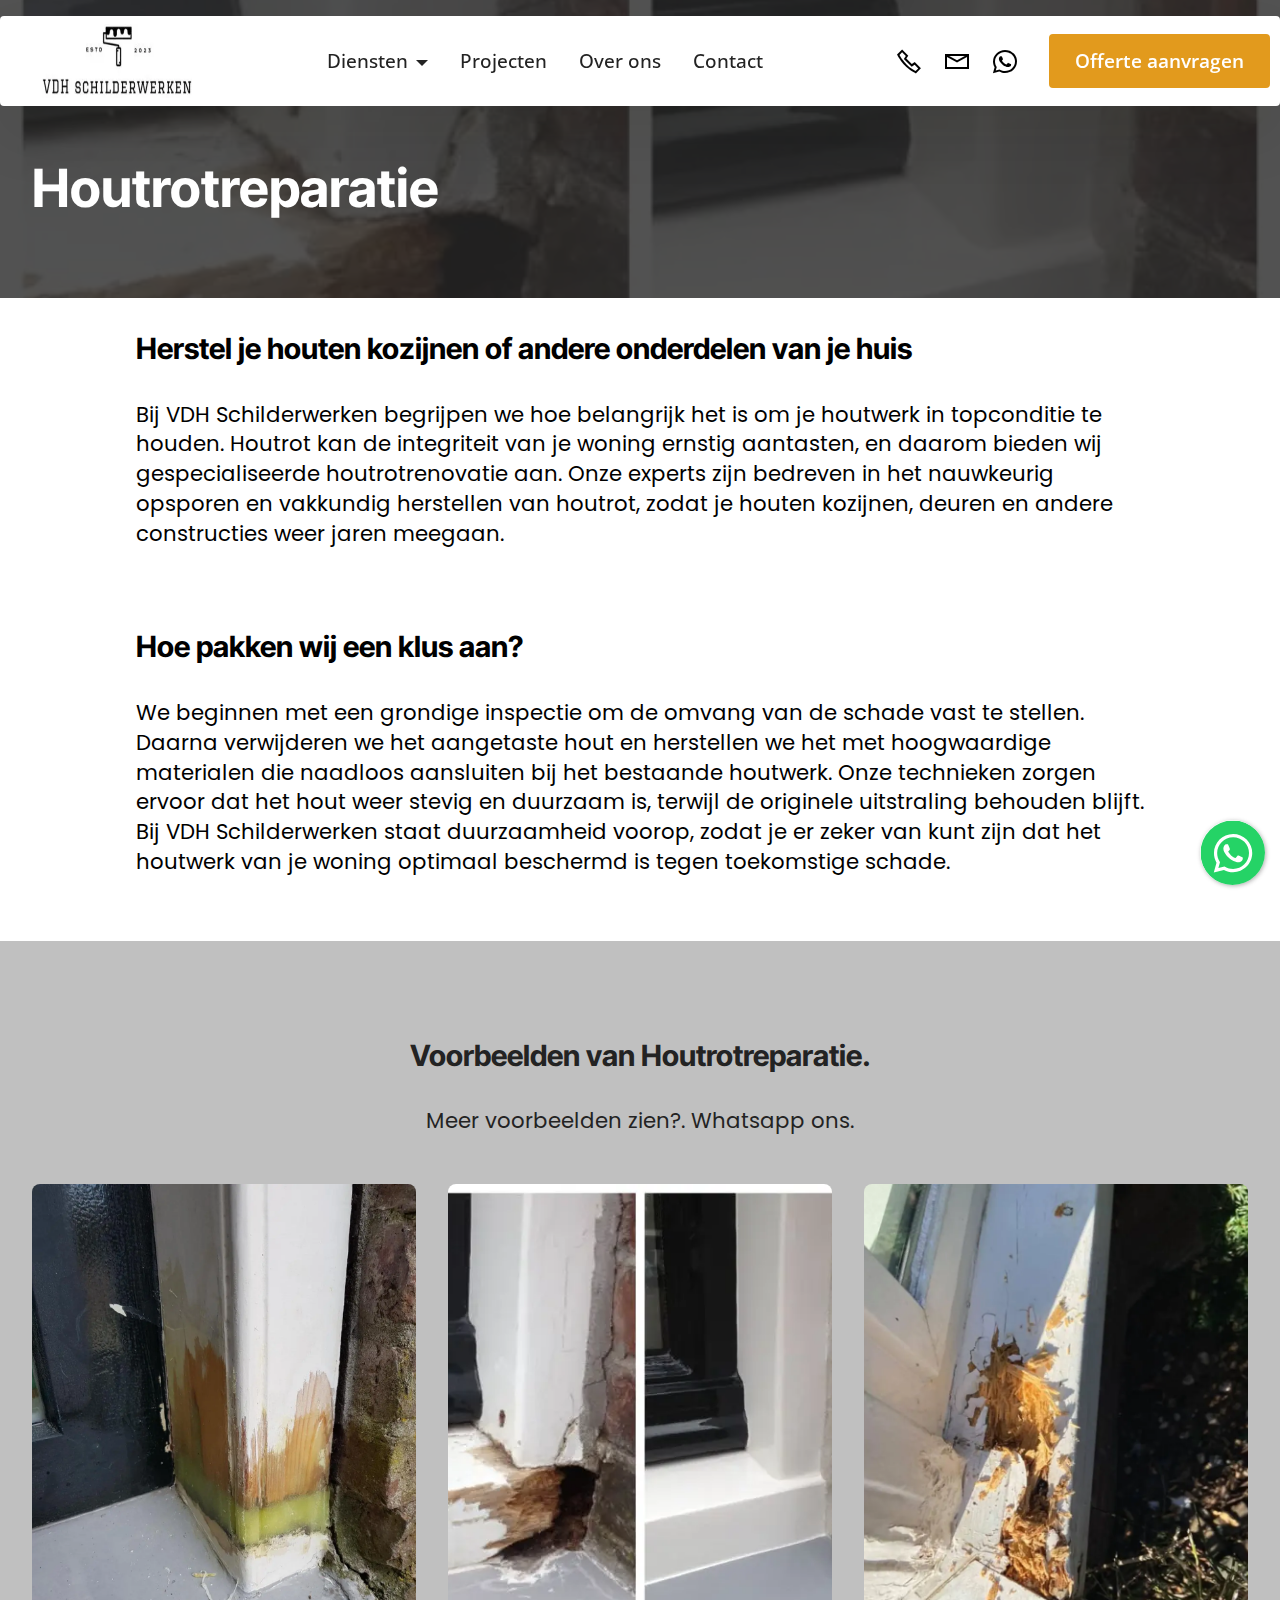
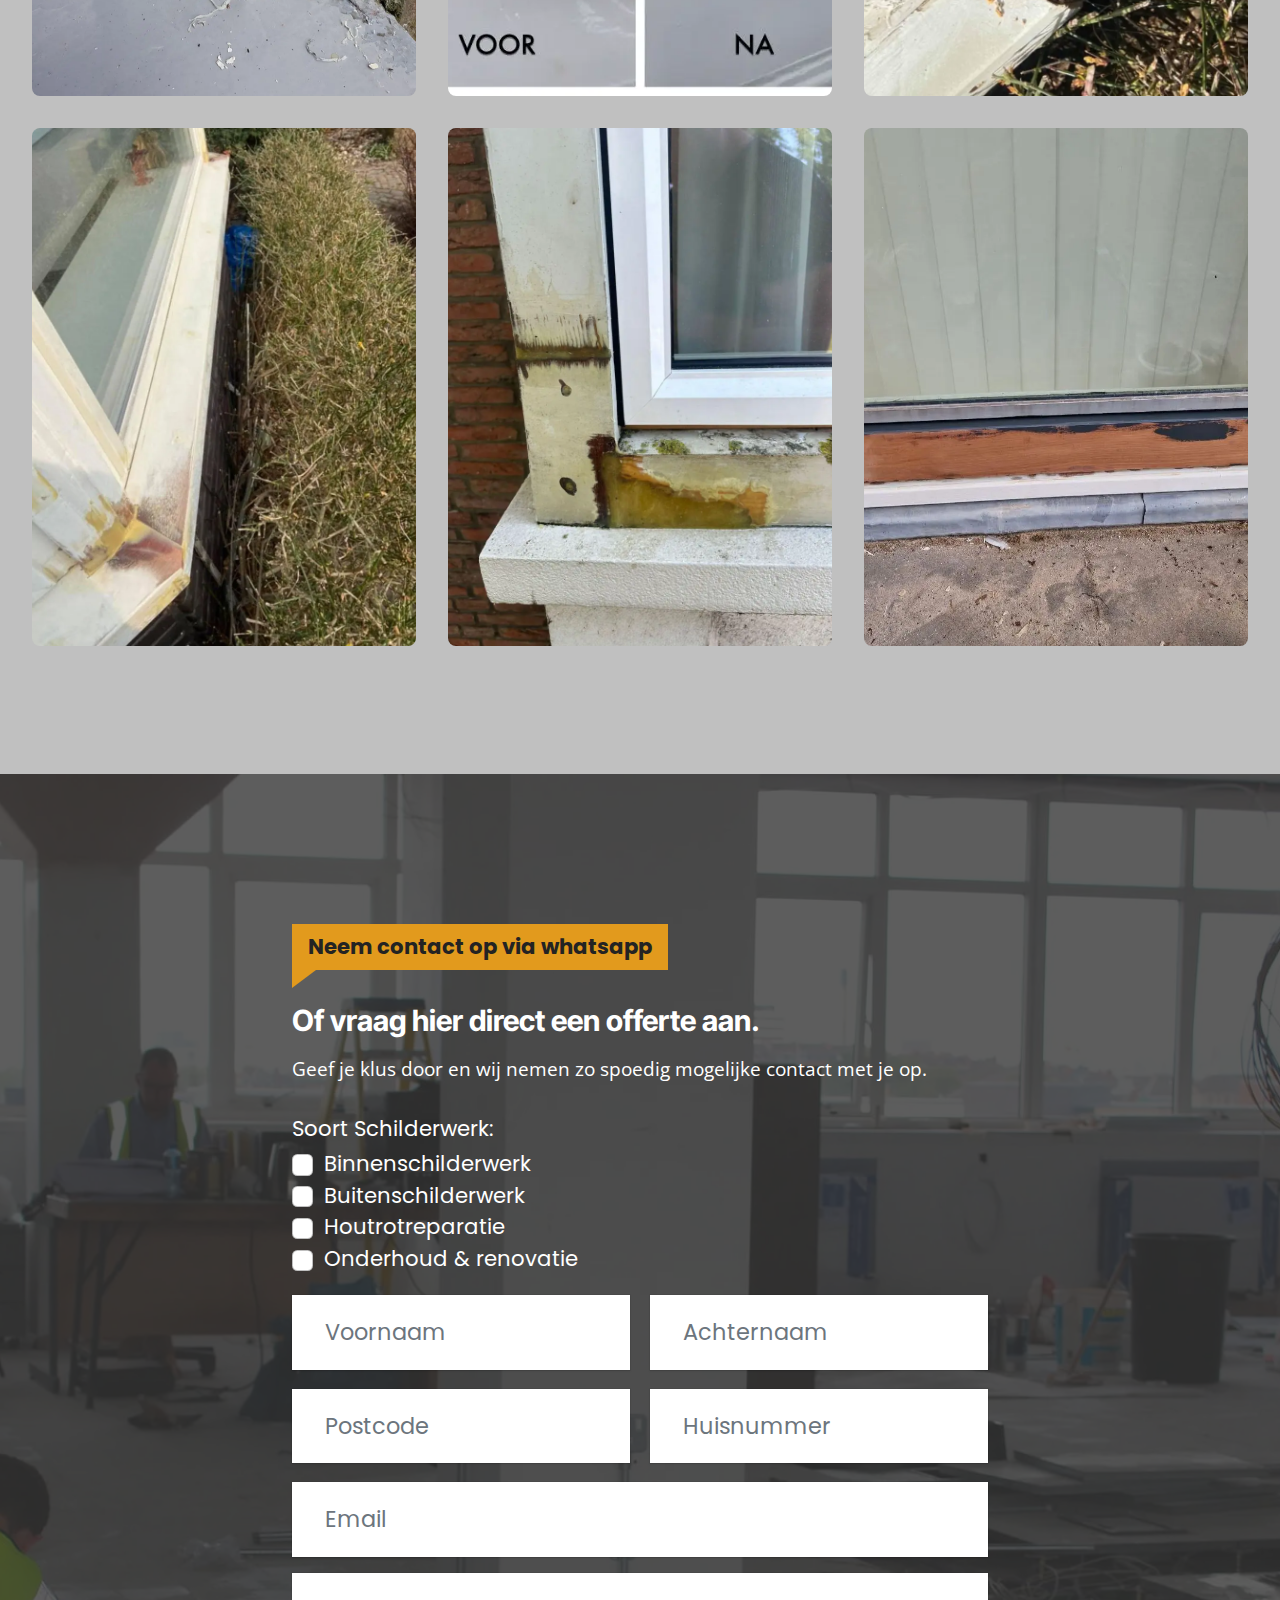
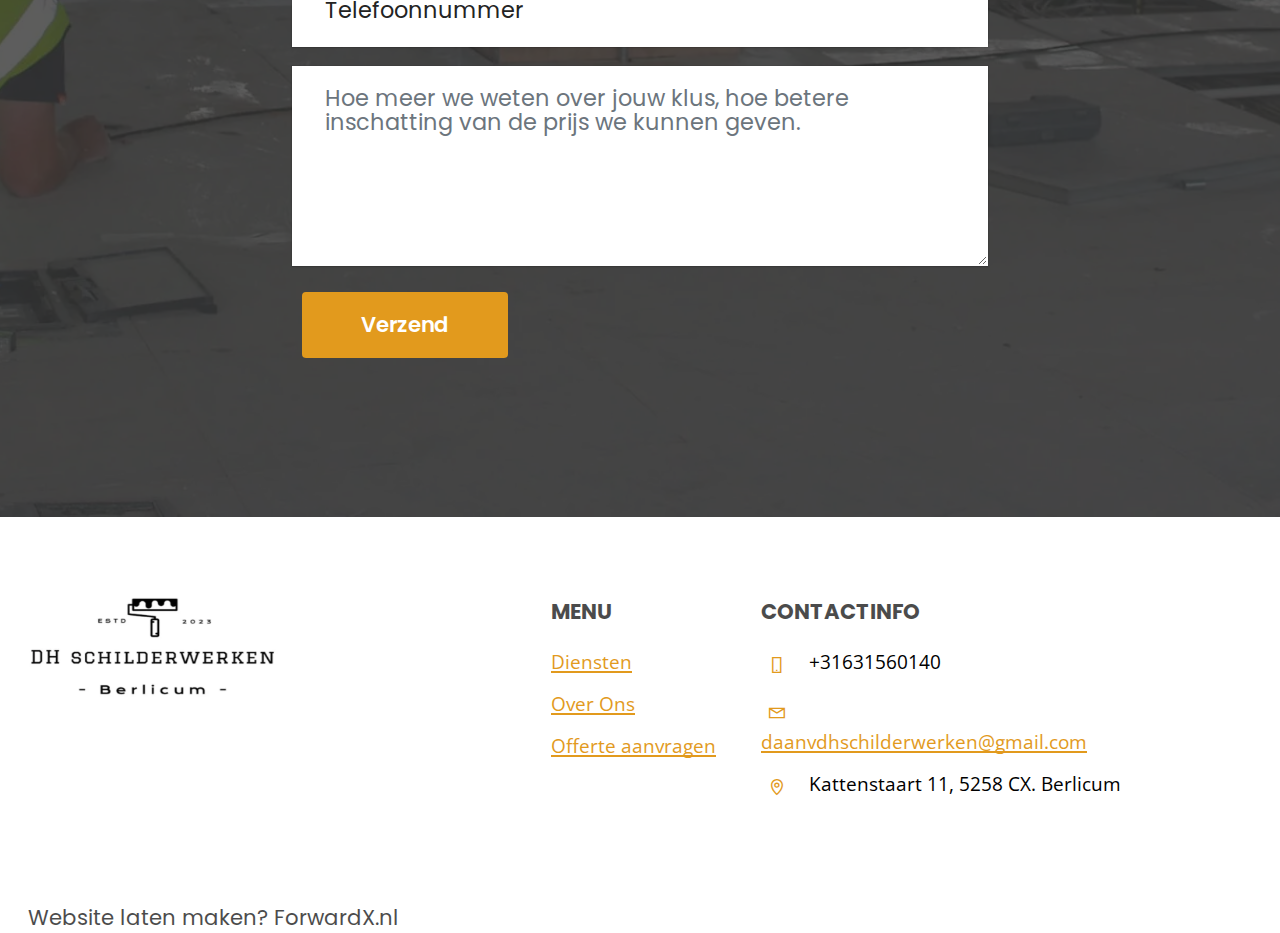
<file: houtrotreparatie.html>
<!DOCTYPE html>
<html  >
<head>
  
  <meta charset="UTF-8">
  <meta http-equiv="X-UA-Compatible" content="IE=edge">
  
  <meta name="viewport" content="width=device-width, initial-scale=1, minimum-scale=1">
  <link rel="shortcut icon" href="assets/images/logo-300x92.jpg" type="image/x-icon">
  <meta name="description" content="">
  
  
  <title>Houtrotreparatie</title>
  <link rel="stylesheet" href="assets/web/assets/mobirise-icons2/mobirise2.css">
  <link rel="stylesheet" href="assets/bootstrap/css/bootstrap.min.css">
  <link rel="stylesheet" href="assets/bootstrap/css/bootstrap-grid.min.css">
  <link rel="stylesheet" href="assets/bootstrap/css/bootstrap-reboot.min.css">
    <link rel="stylesheet" href="assets/chatbutton/floating-wpp.css">
  <link rel="stylesheet" href="assets/popup-overlay-plugin/style.css">
  <link rel="stylesheet" href="assets/dropdown/css/style.css">
  <link rel="stylesheet" href="assets/socicon/css/styles.css">
  <link rel="stylesheet" href="assets/theme/css/style.css">
  <link rel="stylesheet" href="assets/recaptcha.css">
  <link rel="preload" href="https://fonts.googleapis.com/css?family=Inter+Tight:100,200,300,400,500,600,700,800,900,100i,200i,300i,400i,500i,600i,700i,800i,900i&display=swap" as="style" onload="this.onload=null;this.rel='stylesheet'">
  <noscript><link rel="stylesheet" href="https://fonts.googleapis.com/css?family=Inter+Tight:100,200,300,400,500,600,700,800,900,100i,200i,300i,400i,500i,600i,700i,800i,900i&display=swap"></noscript>
  <link rel="preload" href="https://fonts.googleapis.com/css?family=Poppins:100,100i,200,200i,300,300i,400,400i,500,500i,600,600i,700,700i,800,800i,900,900i&display=swap" as="style" onload="this.onload=null;this.rel='stylesheet'">
  <noscript><link rel="stylesheet" href="https://fonts.googleapis.com/css?family=Poppins:100,100i,200,200i,300,300i,400,400i,500,500i,600,600i,700,700i,800,800i,900,900i&display=swap"></noscript>
  <link rel="preload" href="https://fonts.googleapis.com/css?family=Open+Sans:300,400,500,600,700,800,300i,400i,500i,600i,700i,800i&display=swap" as="style" onload="this.onload=null;this.rel='stylesheet'">
  <noscript><link rel="stylesheet" href="https://fonts.googleapis.com/css?family=Open+Sans:300,400,500,600,700,800,300i,400i,500i,600i,700i,800i&display=swap"></noscript>
  <link rel="preload" as="style" href="assets/mobirise/css/mbr-additional.css?v=2r26GG"><link rel="stylesheet" href="assets/mobirise/css/mbr-additional.css?v=2r26GG" type="text/css">

  
  
  
</head>
<body>
  
  <section data-bs-version="5.1" class="menu menu2 cid-umJMtXldH1" once="menu" id="menu02-36">
	

	<nav class="navbar navbar-dropdown navbar-fixed-top navbar-expand-lg">
		<div class="container">
			<div class="navbar-brand">
				<span class="navbar-logo">
					<a href="index.html">
						<img src="[data-uri]" alt="Divag electrical solutions logo" style="height: 4.6rem;" loading="lazy" class="lazyload" data-src="assets/images/logo-300x92.webp">
					</a>
				</span>
				
			</div>
			<button class="navbar-toggler" type="button" data-toggle="collapse" data-bs-toggle="collapse" data-target="#navbarSupportedContent" data-bs-target="#navbarSupportedContent" aria-controls="navbarNavAltMarkup" aria-expanded="false" aria-label="Toggle navigation">
				<div class="hamburger">
					<span></span>
					<span></span>
					<span></span>
					<span></span>
				</div>
			</button>
			<div class="collapse navbar-collapse" id="navbarSupportedContent">
				<ul class="navbar-nav nav-dropdown" data-app-modern-menu="true"><li class="nav-item dropdown">
						<a class="nav-link link text-black dropdown-toggle display-4" href="#" data-toggle="dropdown-submenu" data-bs-toggle="dropdown" data-bs-auto-close="outside" aria-expanded="false">Diensten</a><div class="dropdown-menu" aria-labelledby="dropdown-642"><a class="text-black dropdown-item text-primary display-4" href="binnenschilderwerk.html">Binnen schilderwerk</a><a class="text-black show dropdown-item text-primary display-4" href="buitenschilderw.html">Buiten schilderwerk&nbsp;</a><a class="text-black show dropdown-item text-primary display-4" href="houtrotreparatie.html">Houtrotreparatie</a><a class="text-black show dropdown-item text-primary display-4" href="onderhoud-renovatie.html">Onderhoud &amp; renovatie</a></div>
					</li>
					<li class="nav-item"><a class="nav-link link text-black text-primary display-4" href="page8.html">Projecten</a></li><li class="nav-item">
						<a class="nav-link link text-black text-primary display-4" href="index.html#article02-2c" aria-expanded="false">Over ons</a>
					</li>
					<li class="nav-item"><a class="nav-link link text-black text-primary display-4" href="index.html#form03-a">Contact</a></li></ul>
				<div class="icons-menu">
					<a class="iconfont-wrapper" href="tel:0631560140">
						<span class="p-2 mbr-iconfont mobi-mbri-phone mobi-mbri"></span>
					</a>
					<a class="iconfont-wrapper" href="mailto:daanvdhschilderwerken@gmail.com">
						<span class="p-2 mbr-iconfont mobi-mbri-letter mobi-mbri"></span>
					</a>
					<a class="iconfont-wrapper" href="https://wa.me/31631560140">
						<span class="p-2 mbr-iconfont socicon-whatsapp socicon"></span>
					</a>
					
				</div>
				<div class="navbar-buttons mbr-section-btn"><a class="btn btn-secondary display-4" href="offerte-aanvragen.html">Offerte aanvragen</a></div>
			</div>
		</div>
	</nav>
</section>

<section data-bs-version="5.1" class="header3 cid-umJMtYdwuB" id="header03-37">

    
    
    <div class="mbr-overlay" style="opacity: 0.8; background-color: rgb(39, 39, 39);"></div>

    <div class="container">
        <div class="row">
            <div class="col-12 col-lg-9">
                <h1 class="mbr-section-title mbr-fonts-style mb-3 display-1"><strong>Houtrotreparatie</strong></h1>
                
                
                
            </div>
        </div>
    </div>
</section>

<section data-bs-version="5.1" class="article12 cid-umJMtZzaYX" id="article12-38">    
    
    <div class="container">
        <div class="row justify-content-center">
            <div class="col-md-12 col-lg-10">
                <h3 class="mbr-section-title mbr-fonts-style mb-4 mt-0 display-2"><strong>Herstel je houten kozijnen of andere onderdelen van je huis</strong></h3>
                
                <p class="mbr-text mbr-fonts-style display-7">Bij VDH Schilderwerken begrijpen we hoe belangrijk het is om je houtwerk in topconditie te houden. Houtrot kan de integriteit van je woning ernstig aantasten, en daarom bieden wij gespecialiseerde houtrotrenovatie aan. Onze experts zijn bedreven in het nauwkeurig opsporen en vakkundig herstellen van houtrot, zodat je houten kozijnen, deuren en andere constructies weer jaren meegaan.</p>
            </div>
        </div>
    </div>
</section>

<section data-bs-version="5.1" class="article12 cid-umJMtZNNcp" id="article12-39">    
    
    <div class="container">
        <div class="row justify-content-center">
            <div class="col-md-12 col-lg-10">
                <h3 class="mbr-section-title mbr-fonts-style mb-4 mt-0 display-2">
                <strong>Hoe pakken wij een klus aan?</strong></h3>
                
                <p class="mbr-text mbr-fonts-style display-7">We beginnen met een grondige inspectie om de omvang van de schade vast te stellen. Daarna verwijderen we het aangetaste hout en herstellen we het met hoogwaardige materialen die naadloos aansluiten bij het bestaande houtwerk. Onze technieken zorgen ervoor dat het hout weer stevig en duurzaam is, terwijl de originele uitstraling behouden blijft. Bij VDH Schilderwerken staat duurzaamheid voorop, zodat je er zeker van kunt zijn dat het houtwerk van je woning optimaal beschermd is tegen toekomstige schade.<br></p>
            </div>
        </div>
    </div>
</section>

<section data-bs-version="5.1" class="gallery1 mbr-gallery cid-umJMu04qNZ" id="gallery01-3a">
    
    

    <div class="container-fluid">
        <div class="row justify-content-center">
            <div class="col-12 content-head">
                <div class="mb-5">
                    <h3 class="mbr-section-title mbr-fonts-style align-center m-0 display-2"><strong>Voorbeelden van Houtrotreparatie.</strong></h3>
                    <h4 class="mbr-section-subtitle mbr-fonts-style align-center mb-0 mt-4 display-7">Meer voorbeelden zien?. Whatsapp ons.</h4>
                </div>
            </div>
        </div>
        
        <div class="row mbr-gallery">
            <div class="col-12 col-md-6 col-lg-4 item gallery-image">
                <div class="item-wrapper mb-3" data-toggle="modal" data-bs-toggle="modal" data-target="#umKWN68I6U-modal" data-bs-target="#umKWN68I6U-modal">
                    <img class="w-100 lazyload" src="[data-uri]" alt="" data-slide-to="0" data-bs-slide-to="0" data-target="#lb-umKWN68I6U" data-bs-target="#lb-umKWN68I6U" loading="lazy" data-src="assets/images/photo-2024-08-22-17-39-46-1170x1510.webp">
                    <div class="icon-wrapper">
                        <span class="mobi-mbri mobi-mbri-search mbr-iconfont mbr-iconfont-btn"></span>
                    </div>
                </div>
                
            </div>
            <div class="col-12 col-md-6 col-lg-4 item gallery-image">
                <div class="item-wrapper mb-3" data-toggle="modal" data-bs-toggle="modal" data-target="#umKWN68I6U-modal" data-bs-target="#umKWN68I6U-modal">
                    <img class="w-100 lazyload" src="[data-uri]" alt="" data-slide-to="1" data-bs-slide-to="1" data-target="#lb-umKWN68I6U" data-bs-target="#lb-umKWN68I6U" loading="lazy" data-src="assets/images/houtrot-reparatie-600x600.webp">
                    <div class="icon-wrapper">
                        <span class="mobi-mbri mobi-mbri-search mbr-iconfont mbr-iconfont-btn"></span>
                    </div>
                </div>
                
            </div>
            <div class="col-12 col-md-6 col-lg-4 item gallery-image">
                <div class="item-wrapper mb-3" data-toggle="modal" data-bs-toggle="modal" data-target="#umKWN68I6U-modal" data-bs-target="#umKWN68I6U-modal">
                    <img class="w-100 lazyload" src="[data-uri]" alt="" data-slide-to="2" data-bs-slide-to="2" data-target="#lb-umKWN68I6U" data-bs-target="#lb-umKWN68I6U" loading="lazy" data-src="assets/images/photo-2024-08-22-17-45-21-2-838x1067.webp">
                    <div class="icon-wrapper">
                        <span class="mobi-mbri mobi-mbri-search mbr-iconfont mbr-iconfont-btn"></span>
                    </div>
                </div>
                
            </div>
            <div class="col-12 col-md-6 col-lg-4 item gallery-image">
                <div class="item-wrapper mb-3" data-toggle="modal" data-bs-toggle="modal" data-target="#umKWN68I6U-modal" data-bs-target="#umKWN68I6U-modal">
                    <img class="w-100 lazyload" src="[data-uri]" alt="" data-slide-to="3" data-bs-slide-to="3" data-target="#lb-umKWN68I6U" data-bs-target="#lb-umKWN68I6U" loading="lazy" data-src="assets/images/photo-2024-08-22-17-45-21-3-838x1084.webp">
                    <div class="icon-wrapper">
                        <span class="mobi-mbri mobi-mbri-search mbr-iconfont mbr-iconfont-btn"></span>
                    </div>
                </div>
                
            </div>
            <div class="col-12 col-md-6 col-lg-4 item gallery-image">
                <div class="item-wrapper mb-3" data-toggle="modal" data-bs-toggle="modal" data-target="#umKWN68I6U-modal" data-bs-target="#umKWN68I6U-modal">
                    <img class="w-100 lazyload" src="[data-uri]" alt="" data-slide-to="4" data-bs-slide-to="4" data-target="#lb-umKWN68I6U" data-bs-target="#lb-umKWN68I6U" loading="lazy" data-src="assets/images/photo-2024-08-22-17-45-21-838x1096.webp">
                    <div class="icon-wrapper">
                        <span class="mobi-mbri mobi-mbri-search mbr-iconfont mbr-iconfont-btn"></span>
                    </div>
                </div>
                
            </div><div class="col-12 col-md-6 col-lg-4 item gallery-image">
                <div class="item-wrapper mb-3" data-toggle="modal" data-bs-toggle="modal" data-target="#umKWN68I6U-modal" data-bs-target="#umKWN68I6U-modal">
                    <img class="w-100 lazyload" src="[data-uri]" alt="" data-slide-to="5" data-bs-slide-to="5" data-target="#lb-umKWN68I6U" data-bs-target="#lb-umKWN68I6U" loading="lazy" data-src="assets/images/photo-2024-08-22-17-46-40-1170x865.webp">
                    <div class="icon-wrapper">
                        <span class="mobi-mbri mobi-mbri-search mbr-iconfont mbr-iconfont-btn"></span>
                    </div>
                </div>
                
            </div>
            
            
            
        </div>

        <div class="modal mbr-slider" tabindex="-1" role="dialog" aria-hidden="true" id="umKWN68I6U-modal">
            <div class="modal-dialog" role="document">
                <div class="modal-content">
                    <div class="modal-body">
                        <div class="carousel slide" data-pause="false" data-bs-pause="false" id="lb-umKWN68I6U" data-interval="5000" data-bs-interval="5000">
                            <div class="carousel-inner">
                                <div class="carousel-item active">
                                    <img class="d-block w-100 lazyload" src="[data-uri]" alt="" loading="lazy" data-src="assets/images/photo-2024-08-22-17-39-46-1170x1510.webp">
                                </div>
                                <div class="carousel-item">
                                    <img class="d-block w-100 lazyload" src="[data-uri]" alt="" loading="lazy" data-src="assets/images/houtrot-reparatie-600x600.webp">
                                </div>
                                <div class="carousel-item">
                                    <img class="d-block w-100 lazyload" src="[data-uri]" alt="" loading="lazy" data-src="assets/images/photo-2024-08-22-17-45-21-2-838x1067.webp">
                                </div>
                                <div class="carousel-item">
                                    <img class="d-block w-100 lazyload" src="[data-uri]" alt="" loading="lazy" data-src="assets/images/photo-2024-08-22-17-45-21-3-838x1084.webp">
                                </div>
                                <div class="carousel-item">
                                    <img class="d-block w-100 lazyload" src="[data-uri]" alt="" loading="lazy" data-src="assets/images/photo-2024-08-22-17-45-21-838x1096.webp">
                                </div><div class="carousel-item">
                                    <img class="d-block w-100 lazyload" src="[data-uri]" alt="" loading="lazy" data-src="assets/images/photo-2024-08-22-17-46-40-1170x865.webp">
                                </div>
                                
                                
                                
                            </div>
                            <ol class="carousel-indicators">
                                <li data-slide-to="0" data-bs-slide-to="0" class="active" data-target="#lb-umKWN68I6U" data-bs-target="#lb-umKWN68I6U"></li>
                                <li data-slide-to="1" data-bs-slide-to="1" data-target="#lb-umKWN68I6U" data-bs-target="#lb-umKWN68I6U"></li>
                                <li data-slide-to="2" data-bs-slide-to="2" data-target="#lb-umKWN68I6U" data-bs-target="#lb-umKWN68I6U"></li>
                                <li data-slide-to="3" data-bs-slide-to="3" data-target="#lb-umKWN68I6U" data-bs-target="#lb-umKWN68I6U"></li>
                                <li data-slide-to="4" data-bs-slide-to="4" data-target="#lb-umKWN68I6U" data-bs-target="#lb-umKWN68I6U"></li><li data-slide-to="5" data-bs-slide-to="5" data-target="#lb-umKWN68I6U" data-bs-target="#lb-umKWN68I6U"></li>
                                
                                
                                
                            </ol>
                            <a role="button" href="" class="close" data-dismiss="modal" data-bs-dismiss="modal" aria-label="Close">
                            </a>
                            <a class="carousel-control-prev carousel-control" role="button" data-slide="prev" data-bs-slide="prev" href="#lb-umKWN68I6U">
                                <span class="mobi-mbri mobi-mbri-arrow-prev" aria-hidden="true"></span>
                                <span class="sr-only visually-hidden">Previous</span>
                            </a>
                            <a class="carousel-control-next carousel-control" role="button" data-slide="next" data-bs-slide="next" href="#lb-umKWN68I6U">
                                <span class="mobi-mbri mobi-mbri-arrow-next" aria-hidden="true"></span>
                                <span class="sr-only visually-hidden">Next</span>
                            </a>
                        </div>
                    </div>
                </div>
            </div>
        </div>
    </div>
</section>

<section data-bs-version="5.1" class="form1 cid-umJMu134cc" id="form01-3b">
    
    <div class="mbr-overlay"></div>
    <div class="container">
        <div class="row justify-content-center">
            <div class="col-lg-7">
                <h3 class="mbr-main-subtitle mbr-fonts-style align-left display-7"><strong>Neem contact op via whatsapp</strong></h3>

                <h2 class="mbr-section-title mbr-fonts-style align-left mb-3 display-2"><strong>Of vraag hier direct een offerte aan.</strong></h2>
                <p class="mbr-section-text mbr-fonts-style align-left mb-4 mt-2 display-4">Geef je klus door en wij nemen zo spoedig mogelijke contact met je op.&nbsp;</p>
            </div>
            <div class="col-lg-7 mbr-form" data-form-type="formoid">
<!--Formbuilder Form-->
<form action="https://mobirise.eu/" method="POST" class="mbr-form form-with-styler" data-form-title="Offerte formulier Website "><input type="hidden" name="email" data-form-email="true" value="fPNCnTjdAnPWiJiaCB3g5CtWXr4+QJiP56G01Ur+MHOvJRZPF1BKKjZrje+NNkCL6IKpi5K0y1a3ijJYscX2A87/1/pNhDGaNzI9muB88Q5bk1pRqLjti3+4kEXxW5oS.UrhpQnzf7AGz75LyqvuJv88IZfell5qNtJEyrb8BdTRUWUWG4StpTzppsRsdt9GxyWBBqDbRWNM7X44haWbRRt2TP4GU04oCW5QIlPbkB9ifOQaL7BiCGtrLhsBpgZL5">
<div class="row">
<div hidden="hidden" data-form-alert="" class="alert alert-success col-12">Bedankt voor het versturen van de offerte.</div>
<div hidden="hidden" data-form-alert-danger="" class="alert alert-danger col-12">Oops...! some problem!</div>
</div>
<div class="dragArea row">
<div class="col-lg-12 col-md-12 col-sm-12 form-group">
<div class="form-control-label">
<label for="Onderhoud &amp; renovatie-form01-3b" class="mbr-fonts-style display-7">Soort Schilderwerk:</label>
</div>
<div data-for="Binnenschilderwerk" class="form-check ms-2">
<input type="checkbox" value="Yes" name="Binnenschilderwerk" data-form-field="Binnenschilderwerk" class="form-check-input display-7" id="Binnenschilderwerk-form01-3b">
<label for="Binnenschilderwerk-form01-3b" class="form-check-label display-7">Binnenschilderwerk</label>
</div>
<div data-for="Buitenschilderwerk" class="form-check ms-2">
<input type="checkbox" value="Yes" name="Buitenschilderwerk" data-form-field="Buitenschilderwerk" class="form-check-input display-7" id="Buitenschilderwerk-form01-3b">
<label for="Buitenschilderwerk-form01-3b" class="form-check-label display-7">Buitenschilderwerk</label>
</div>
<div data-for="Houtrotreparatie" class="form-check ms-2">
<input type="checkbox" value="Yes" name="Houtrotreparatie" data-form-field="Houtrotreparatie" class="form-check-input display-7" id="Houtrotreparatie-form01-3b">
<label for="Houtrotreparatie-form01-3b" class="form-check-label display-7">Houtrotreparatie</label>
</div>
<div data-for="Onderhoud &amp; renovatie" class="form-check ms-2">
<input type="checkbox" value="Yes" name="Onderhoud &amp; renovatie" data-form-field="Onderhoud &amp; renovatie" class="form-check-input display-7" id="Onderhoud &amp; renovatie-form01-3b">
<label for="Onderhoud &amp; renovatie-form01-3b" class="form-check-label display-7">Onderhoud &amp; renovatie</label>
</div>
</div>
<div class="col-lg-6 col-md-12 col-sm-12 form-group" data-for="Voornaam">
<input type="text" name="Voornaam" placeholder="Voornaam" data-form-field="Voornaam" class="form-control display-7" value="" id="Voornaam-form01-3b">
</div>
<div data-for="Achternaam" class="col-lg-6 col-md-12 col-sm-12 form-group">
<input type="text" name="Achternaam" placeholder="Achternaam" data-form-field="Achternaam" class="form-control display-7" value="" id="Achternaam-form01-3b">
</div>
<div data-for="text1" class="col-lg-6 col-md-12 col-sm-12 form-group">
<input type="text" name="text1" placeholder="Postcode" data-form-field="text1" class="form-control display-7" value="" id="text1-form01-3b">
</div>
<div data-for="Huisnummer" class="col-lg-6 col-md-12 col-sm-12 form-group">
<input type="text" name="Huisnummer" placeholder="Huisnummer" data-form-field="Huisnummer" class="form-control display-7" value="" id="Huisnummer-form01-3b">
</div>
<div data-for="email" class="col-lg-12 col-md-12 col-sm-12 form-group mb-3">
<input type="email" name="email" placeholder="Email" data-form-field="email" required="required" class="form-control display-7" value="" id="email-form01-3b">
</div>
<div class="col-lg-12 col-md-12 col-sm-12 form-group" data-for="tel">
<input type="tel" name="tel" data-form-field="tel" required="required" class="form-control display-7" value="Telefoonnummer" id="tel-form01-3b">
</div>
<div data-for="message" class="col-lg-12 col-md-12 col-sm-12 form-group mb-3">
<textarea name="message" placeholder="Hoe meer we weten over jouw klus, hoe betere inschatting van de prijs we kunnen geven." data-form-field="message" required="required" class="form-control display-7" id="message-form01-3b"></textarea>
</div>
<div class="col-auto">
<button type="submit" class="w-100 w-100 w-100 w-100 w-100 btn btn-secondary display-7">Verzend</button>
</div>
</div>
</form><!--Formbuilder Form-->
</div>
        </div>
    </div></section>

<section data-bs-version="5.1" class="footer01 legalm5 cid-umJMu1P75B" once="footers" id="footer01-3c">
    

    
    

    <div class="container-fluid">
        <div class="row">
            <div class="col-12 col-lg-5">
                <div class="image-wrapper">
                    <img src="[data-uri]" alt="" loading="lazy" class="lazyload" data-src="assets/images/schermafbeelding-2024-08-22-om-11.26.08-700x338.webp">
                </div>
            </div>
            <div class="col-12 col-lg-2">
                <div class="nav-wrapper">
                    <h3 class="mbr-list-title mbr-fonts-style display-7"><strong>
                        MENU
                    </strong></h3>
                    <ul class="list mbr-fonts-style display-4">
                        <li class="item-wrap"><a href="index.html#features017-c" class="text-primary">Diensten</a></li>
                        <li class="item-wrap"><a href="index.html#article02-2c" class="text-primary">Over Ons</a></li>
                        <li class="item-wrap"><a href="offerte-aanvragen.html" class="text-primary">Offerte aanvragen</a></li>
                    </ul>
                </div>
            </div>
            <div class="col-12 col-lg-5">
                <div class="contacts-wrapper">
                    <h3 class="mbr-list-title mbr-fonts-style display-7"><strong>
                        CONTACTINFO</strong></h3>
                    <div class="contacts-wrap">
                        <div class="card-wrapper">
                            <a href="#" class="card-wrap">
                                <span class="mbr-iconfont mobi-mbri-mobile-2 mobi-mbri" style="color: rgb(226, 154, 29); fill: rgb(226, 154, 29);"></span>
                                <p class="mbr-contact mbr-fonts-style display-4">
                                    +31631560140</p>
                            </a>
                        </div>
                        <div class="card-wrapper">
                            <a href="#" class="card-wrap">
                                <span class="mbr-iconfont mobi-mbri-letter mobi-mbri" style="color: rgb(226, 154, 29); fill: rgb(226, 154, 29);"></span>
                                </a><p class="mbr-contact mbr-fonts-style display-4"><a href="#" class="card-wrap"></a><a href="mailto:daanvdhschilderwerken@gmail.com" class="text-secondary">daanvdhschilderwerken@gmail.com</a></p>
                            
                        </div>
                        <div class="card-wrapper">
                            <a href="#" class="card-wrap">
                                <span class="mbr-iconfont mobi-mbri-map-pin mobi-mbri" style="color: rgb(226, 154, 29); fill: rgb(226, 154, 29);"></span>
                                <p class="mbr-contact mbr-fonts-style display-4">Kattenstaart 11, 5258 CX. Berlicum</p>
                            </a>
                        </div>
                    </div>
                </div>
            </div>
            <div class="col-12">
                <p class="mbr-copy mbr-fonts-style display-7">
                    Website laten maken? ForwardX.nl&nbsp;</p>
            </div>
        </div>
    </div>
</section>


<script src="assets/bootstrap/js/bootstrap.bundle.min.js"></script>
  <script src="assets/smoothscroll/smooth-scroll.js"></script>
  <script src="assets/ytplayer/index.js"></script>
      <script src="assets/chatbutton/floating-wpp.js"></script>
  <script src="assets/chatbutton/script.js"></script>
  <script src="assets/dropdown/js/navbar-dropdown.js"></script>
  <script src="assets/theme/js/script.js"></script>
  <script src="assets/formoid.min.js"></script>
  
  
  
<script>"use strict";if("loading"in HTMLImageElement.prototype){document.querySelectorAll('img[loading="lazy"]').forEach(e=>{e.src=e.dataset.src;if(e.getAttribute("style")){e.setAttribute("data-temp-style",e.getAttribute("style"))};if(e.getAttribute("data-aspectratio")){e.style.paddingTop=100*e.getAttribute("data-aspectratio")+"%";e.style.height=0;}e.onload=function(){if(e.getAttribute("data-temp-style")){e.setAttribute("style", e.getAttribute("data-temp-style"))}else{e.removeAttribute("style")};e.removeAttribute("data-temp-style")}})}else{const e=document.createElement("script");e.src="https://cdnjs.cloudflare.com/ajax/libs/lazysizes/5.1.2/lazysizes.min.js";document.body.appendChild(e)}</script>
<div id="chatbutton-wa" data-phone="+31631560140" data-showpopup="true" data-headertitle="👋 Stel hier je vraag?" data-popupmessage="Hi!👋

Waarmee kunnen we jouw helpen?" data-placeholder="Typ hier..." data-position="left" data-headercolor="#39847a" data-backgroundcolor="#e5ddd5" data-autoopentimeout="5" data-size="65px"><div class="floating-wpp-button" style="width: 65px; height: 65px;"><div class="floating-wpp-button-image"><!--?xml version="1.0" encoding="UTF-8" standalone="no"?--><svg xmlns="http://www.w3.org/2000/svg" xmlns:xlink="http://www.w3.org/1999/xlink" style="isolation:isolate" viewBox="0 0 800 800" width="65" height="65"><defs><clipPath id="_clipPath_A3g8G5hPEGG2L0B6hFCxamU4cc8rfqzQ"><rect width="800" height="800"></rect></clipPath></defs><g clip-path="url(#_clipPath_A3g8G5hPEGG2L0B6hFCxamU4cc8rfqzQ)"><g><path d=" M 787.59 800 L 12.41 800 C 5.556 800 0 793.332 0 785.108 L 0 14.892 C 0 6.667 5.556 0 12.41 0 L 787.59 0 C 794.444 0 800 6.667 800 14.892 L 800 785.108 C 800 793.332 794.444 800 787.59 800 Z " fill="rgb(37,211,102)"></path></g><g><path d=" M 508.558 450.429 C 502.67 447.483 473.723 433.24 468.325 431.273 C 462.929 429.308 459.003 428.328 455.078 434.22 C 451.153 440.114 439.869 453.377 436.434 457.307 C 433 461.236 429.565 461.729 423.677 458.78 C 417.79 455.834 398.818 449.617 376.328 429.556 C 358.825 413.943 347.008 394.663 343.574 388.768 C 340.139 382.873 343.207 379.687 346.155 376.752 C 348.804 374.113 352.044 369.874 354.987 366.436 C 357.931 362.999 358.912 360.541 360.875 356.614 C 362.837 352.683 361.857 349.246 360.383 346.299 C 358.912 343.352 347.136 314.369 342.231 302.579 C 337.451 291.099 332.597 292.654 328.983 292.472 C 325.552 292.301 321.622 292.265 317.698 292.265 C 313.773 292.265 307.394 293.739 301.996 299.632 C 296.6 305.527 281.389 319.772 281.389 348.752 C 281.389 377.735 302.487 405.731 305.431 409.661 C 308.376 413.592 346.949 473.062 406.015 498.566 C 420.062 504.634 431.03 508.256 439.581 510.969 C 453.685 515.451 466.521 514.818 476.666 513.302 C 487.978 511.613 511.502 499.06 516.409 485.307 C 521.315 471.55 521.315 459.762 519.842 457.307 C 518.371 454.851 514.446 453.377 508.558 450.429 Z  M 401.126 597.117 L 401.047 597.117 C 365.902 597.104 331.431 587.661 301.36 569.817 L 294.208 565.572 L 220.08 585.017 L 239.866 512.743 L 235.21 505.332 C 215.604 474.149 205.248 438.108 205.264 401.1 C 205.307 293.113 293.17 205.257 401.204 205.257 C 453.518 205.275 502.693 225.674 539.673 262.696 C 576.651 299.716 597.004 348.925 596.983 401.258 C 596.939 509.254 509.078 597.117 401.126 597.117 Z  M 567.816 234.565 C 523.327 190.024 464.161 165.484 401.124 165.458 C 271.24 165.458 165.529 271.161 165.477 401.085 C 165.46 442.617 176.311 483.154 196.932 518.892 L 163.502 641 L 288.421 608.232 C 322.839 627.005 361.591 636.901 401.03 636.913 L 401.126 636.913 L 401.127 636.913 C 530.998 636.913 636.717 531.2 636.77 401.274 C 636.794 338.309 612.306 279.105 567.816 234.565" fill-rule="evenodd" fill="rgb(255,255,255)"></path></g></g></svg></div></div></div>
 </body>
</html>
</file>
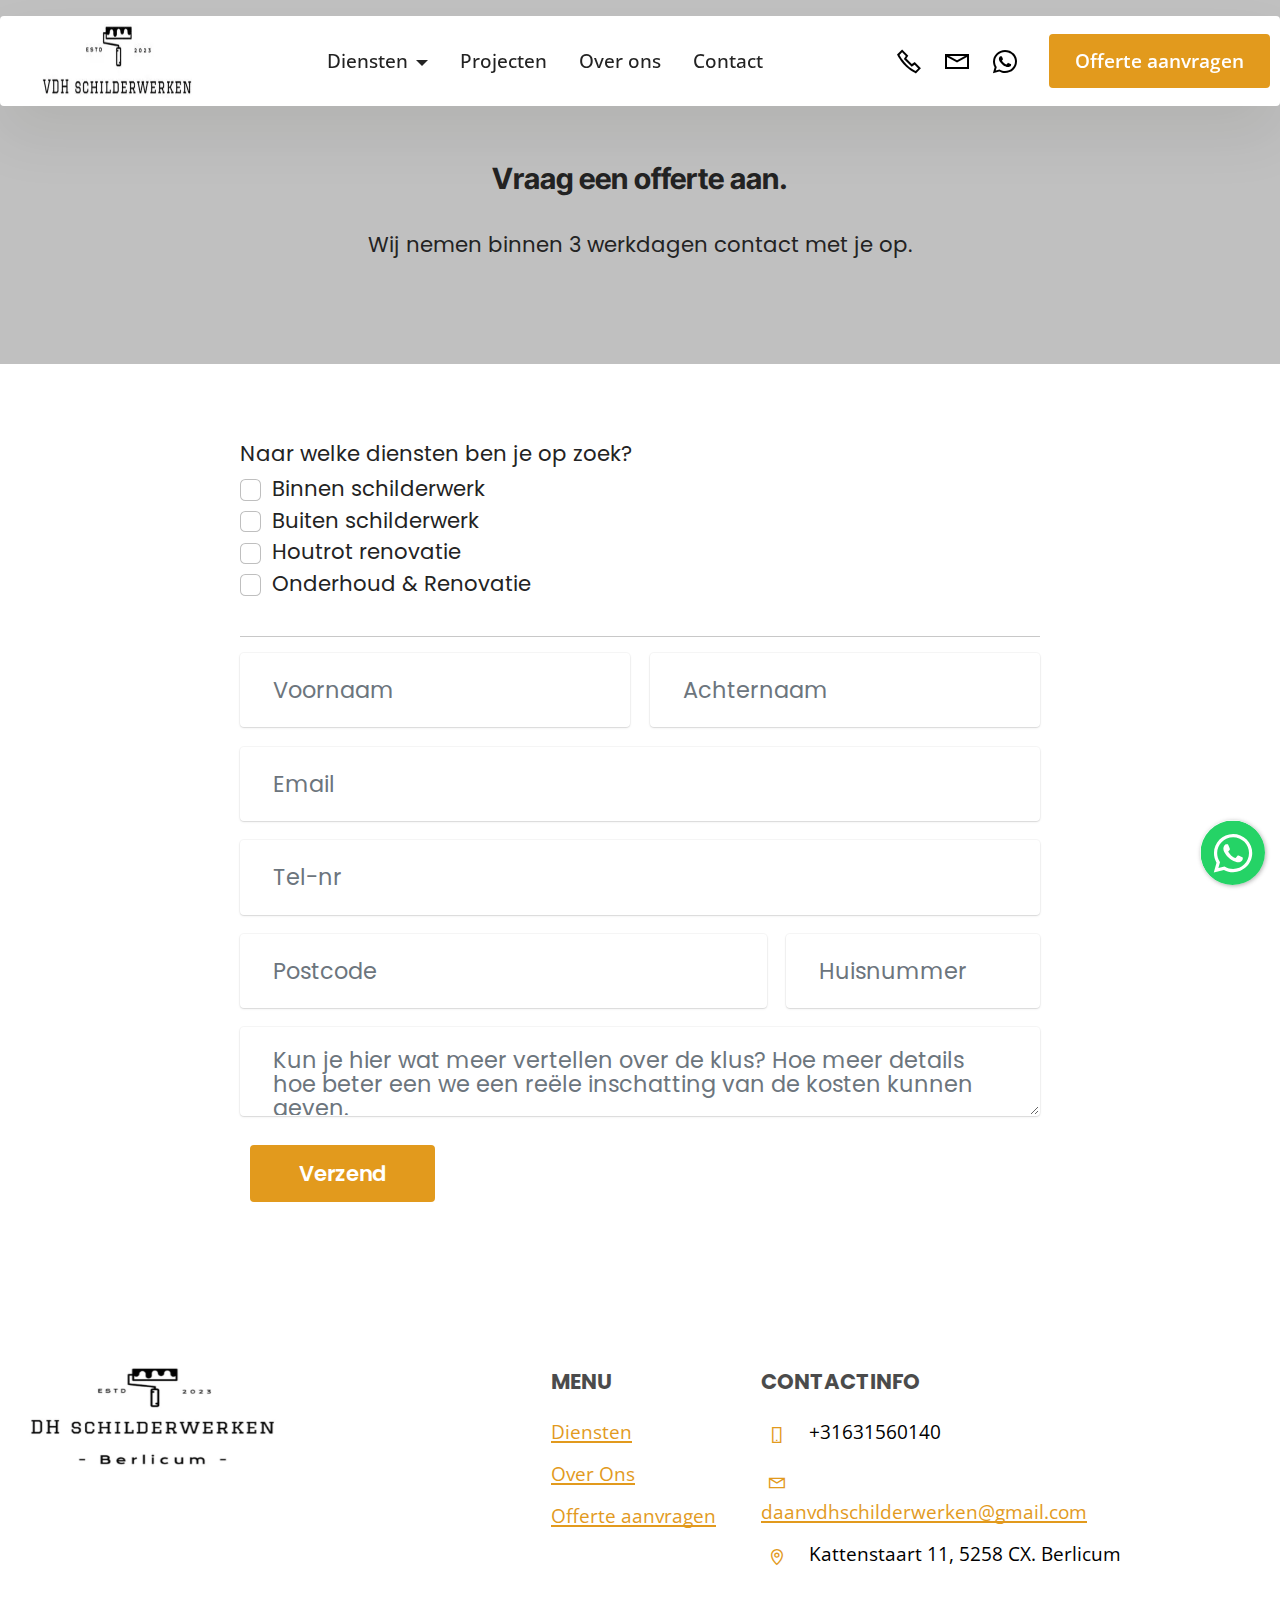
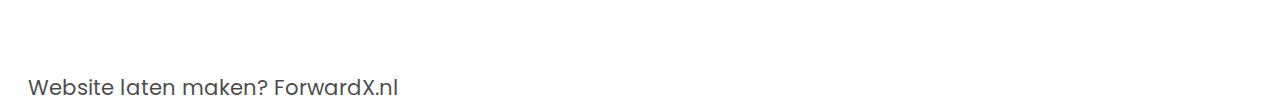
<file: offerte-aanvragen.html>
<!DOCTYPE html>
<html  >
<head>
  
  <meta charset="UTF-8">
  <meta http-equiv="X-UA-Compatible" content="IE=edge">
  
  <meta name="viewport" content="width=device-width, initial-scale=1, minimum-scale=1">
  <link rel="shortcut icon" href="assets/images/logo-300x92.jpg" type="image/x-icon">
  <meta name="description" content="">
  
  
  <title>Offerte Aanvragen</title>
  <link rel="stylesheet" href="assets/web/assets/mobirise-icons2/mobirise2.css">
  <link rel="stylesheet" href="assets/bootstrap/css/bootstrap.min.css">
  <link rel="stylesheet" href="assets/bootstrap/css/bootstrap-grid.min.css">
  <link rel="stylesheet" href="assets/bootstrap/css/bootstrap-reboot.min.css">
    <link rel="stylesheet" href="assets/chatbutton/floating-wpp.css">
  <link rel="stylesheet" href="assets/popup-overlay-plugin/style.css">
  <link rel="stylesheet" href="assets/dropdown/css/style.css">
  <link rel="stylesheet" href="assets/socicon/css/styles.css">
  <link rel="stylesheet" href="assets/theme/css/style.css">
  <link rel="stylesheet" href="assets/recaptcha.css">
  <link rel="preload" href="https://fonts.googleapis.com/css?family=Inter+Tight:100,200,300,400,500,600,700,800,900,100i,200i,300i,400i,500i,600i,700i,800i,900i&display=swap" as="style" onload="this.onload=null;this.rel='stylesheet'">
  <noscript><link rel="stylesheet" href="https://fonts.googleapis.com/css?family=Inter+Tight:100,200,300,400,500,600,700,800,900,100i,200i,300i,400i,500i,600i,700i,800i,900i&display=swap"></noscript>
  <link rel="preload" href="https://fonts.googleapis.com/css?family=Poppins:100,100i,200,200i,300,300i,400,400i,500,500i,600,600i,700,700i,800,800i,900,900i&display=swap" as="style" onload="this.onload=null;this.rel='stylesheet'">
  <noscript><link rel="stylesheet" href="https://fonts.googleapis.com/css?family=Poppins:100,100i,200,200i,300,300i,400,400i,500,500i,600,600i,700,700i,800,800i,900,900i&display=swap"></noscript>
  <link rel="preload" href="https://fonts.googleapis.com/css?family=Open+Sans:300,400,500,600,700,800,300i,400i,500i,600i,700i,800i&display=swap" as="style" onload="this.onload=null;this.rel='stylesheet'">
  <noscript><link rel="stylesheet" href="https://fonts.googleapis.com/css?family=Open+Sans:300,400,500,600,700,800,300i,400i,500i,600i,700i,800i&display=swap"></noscript>
  <link rel="preload" as="style" href="assets/mobirise/css/mbr-additional.css?v=a0cwPe"><link rel="stylesheet" href="assets/mobirise/css/mbr-additional.css?v=a0cwPe" type="text/css">

  
  
  
</head>
<body>
  
  <section data-bs-version="5.1" class="menu menu2 cid-udua95E8N9" once="menu" id="menu02-2t">
	

	<nav class="navbar navbar-dropdown navbar-fixed-top navbar-expand-lg">
		<div class="container">
			<div class="navbar-brand">
				<span class="navbar-logo">
					<a href="index.html">
						<img src="[data-uri]" alt="Divag electrical solutions logo" style="height: 4.6rem;" loading="lazy" class="lazyload" data-src="assets/images/logo-300x92.webp">
					</a>
				</span>
				
			</div>
			<button class="navbar-toggler" type="button" data-toggle="collapse" data-bs-toggle="collapse" data-target="#navbarSupportedContent" data-bs-target="#navbarSupportedContent" aria-controls="navbarNavAltMarkup" aria-expanded="false" aria-label="Toggle navigation">
				<div class="hamburger">
					<span></span>
					<span></span>
					<span></span>
					<span></span>
				</div>
			</button>
			<div class="collapse navbar-collapse" id="navbarSupportedContent">
				<ul class="navbar-nav nav-dropdown" data-app-modern-menu="true"><li class="nav-item dropdown">
						<a class="nav-link link text-black dropdown-toggle display-4" href="#" data-toggle="dropdown-submenu" data-bs-toggle="dropdown" data-bs-auto-close="outside" aria-expanded="false">Diensten</a><div class="dropdown-menu" aria-labelledby="dropdown-642"><a class="text-black dropdown-item text-primary display-4" href="binnenschilderwerk.html">Binnen schilderwerk</a><a class="text-black show dropdown-item text-primary display-4" href="buitenschilderw.html">Buiten schilderwerk&nbsp;</a><a class="text-black show dropdown-item text-primary display-4" href="houtrotreparatie.html">Houtrotreparatie</a><a class="text-black show dropdown-item text-primary display-4" href="onderhoud-renovatie.html">Onderhoud &amp; renovatie</a></div>
					</li>
					<li class="nav-item"><a class="nav-link link text-black text-primary display-4" href="page8.html">Projecten</a></li><li class="nav-item">
						<a class="nav-link link text-black text-primary display-4" href="index.html#article02-2c" aria-expanded="false">Over ons</a>
					</li>
					<li class="nav-item"><a class="nav-link link text-black text-primary display-4" href="index.html#form03-a">Contact</a></li></ul>
				<div class="icons-menu">
					<a class="iconfont-wrapper" href="tel:0631560140">
						<span class="p-2 mbr-iconfont mobi-mbri-phone mobi-mbri"></span>
					</a>
					<a class="iconfont-wrapper" href="mailto:daanvdhschilderwerken@gmail.com">
						<span class="p-2 mbr-iconfont mobi-mbri-letter mobi-mbri"></span>
					</a>
					<a class="iconfont-wrapper" href="https://wa.me/31631560140">
						<span class="p-2 mbr-iconfont socicon-whatsapp socicon"></span>
					</a>
					
				</div>
				<div class="navbar-buttons mbr-section-btn"><a class="btn btn-secondary display-4" href="offerte-aanvragen.html">Offerte aanvragen</a></div>
			</div>
		</div>
	</nav>
</section>

<section data-bs-version="5.1" class="article11 cid-umJw1DZoVP" id="article11-2x">
    

    
    
    <div class="container">
        <div class="row justify-content-center">
            <div class="title col-md-12 col-lg-10">
                <h3 class="mbr-section-title mbr-fonts-style align-center mt-0 mb-0 display-2">
                <strong>Vraag een offerte aan.</strong></h3>
                <h4 class="mbr-section-subtitle align-center mbr-fonts-style mt-4 display-7">
                Wij nemen binnen 3 werkdagen contact met je op.</h4>
                
            </div>
        </div>
    </div>
</section>

<section class="form cid-umJvVdjaJJ" id="formbuilder-2w">
    
    
    <div class="container">
        <div class="row">
            <div class="col-lg-8 mx-auto mbr-form" data-form-type="formoid">
<!--Formbuilder Form-->
<form action="https://mobirise.eu/" method="POST" class="mbr-form form-with-styler" data-form-title="Offerte Aanvraag Website"><input type="hidden" name="email" data-form-email="true" value="2qOuzoaBJWJi4k7Jv40YNwiSc/Li/sXgC+Eoge5gGfKLLkdpzsTMzG/Eu39uPEAuNFC7DiUgSFk9FK8oNzSwkbeE9XvH4mqXq7GBO9Uk4YLFrbx04zg+qDlJA2RjRhWL.WqlRWSW1kgM/RRwwbmVHG67BCvynAwNPYfTwbCCp71u6OAOw84k9qV/swekxXDkqvYtDGpB7JVZc+jfKoQxF6WEAfJRtzbIS1NmhRcr3m4N913v0kxfJcxg3shmLcn/H">
<div class="form-row">
<div hidden="hidden" data-form-alert="" class="alert alert-success col-12">Bedankt voor het verzenden van de aanvraag.</div>
<div hidden="hidden" data-form-alert-danger="" class="alert alert-danger col-12">Oops...! some problem!</div>
</div>
<div class="dragArea row">
<div class="col-lg-12 col-md-12 col-sm-12 form-group">
<div class="form-control-label">
<label for="Onderhoud &amp; Renovatie-formbuilder-2w" class="mbr-fonts-style display-7">Naar welke diensten ben je op zoek?</label>
</div>
<div data-for="Binnen schilderwerk" class="form-check ms-2">
<input type="checkbox" value="Yes" name="Binnen schilderwerk" data-form-field="Binnen schilderwerk" class="form-check-input display-7" id="Binnen schilderwerk-formbuilder-2w">
<label for="Binnen schilderwerk-formbuilder-2w" class="form-check-label display-7">Binnen schilderwerk</label>
</div>
<div data-for="Buiten schilderwerk" class="form-check ms-2">
<input type="checkbox" value="Yes" name="Buiten schilderwerk" data-form-field="Buiten schilderwerk" class="form-check-input display-7" id="Buiten schilderwerk-formbuilder-2w">
<label for="Buiten schilderwerk-formbuilder-2w" class="form-check-label display-7">Buiten schilderwerk</label>
</div>
<div data-for="Houtrot renovatie" class="form-check ms-2">
<input type="checkbox" value="Yes" name="Houtrot renovatie" data-form-field="Houtrot renovatie" class="form-check-input display-7" id="Houtrot renovatie-formbuilder-2w">
<label for="Houtrot renovatie-formbuilder-2w" class="form-check-label display-7">Houtrot renovatie</label>
</div>
<div data-for="Onderhoud &amp; Renovatie" class="form-check ms-2">
<input type="checkbox" value="Yes" name="Onderhoud &amp; Renovatie" data-form-field="Onderhoud &amp; Renovatie" class="form-check-input display-7" id="Onderhoud &amp; Renovatie-formbuilder-2w">
<label for="Onderhoud &amp; Renovatie-formbuilder-2w" class="form-check-label display-7">Onderhoud &amp; Renovatie</label>
</div>
</div>
<div class="col-lg-12 col-md-12 col-sm-12">
<hr>
</div>
<div data-for="name" class="col-lg-6 col-md-12 col-sm-12 form-group">
<input type="text" name="name" placeholder="Voornaam" data-form-field="name" class="form-control display-7" required="required" value="" id="name-formbuilder-2w">
</div>
<div data-for="Achternaam" class="col-lg-6 col-md-12 col-sm-12 form-group">
<input type="text" name="Achternaam" placeholder="Achternaam" data-form-field="Achternaam" class="form-control display-7" required="required" value="" id="Achternaam-formbuilder-2w">
</div>
<div data-for="email" class="col-lg-12 col-md-12 col-sm-12 form-group">
<input type="email" name="email" placeholder="Email" data-form-field="email" class="form-control display-7" required="required" value="" id="email-formbuilder-2w">
</div>
<div data-for="Tel-nr" class="col-lg-12 col-md-12 col-sm-12 form-group">
<input type="tel" name="Tel-nr" placeholder="Tel-nr" pattern="*" data-form-field="Tel-nr" required="required" class="form-control display-7" value="" id="Tel-nr-formbuilder-2w">
</div>
<div class="col-lg-8 col-md-12 col-sm-12 form-group" data-for="Postcode">
<input type="text" name="Postcode" placeholder="Postcode" data-form-field="Postcode" class="form-control display-7" required="required" value="" id="Postcode-formbuilder-2w">
</div>
<div data-for="Huisnummer" class="col-lg-4 col-md-12 col-sm-12 form-group">
<input type="text" name="Huisnummer" placeholder="Huisnummer" data-form-field="Huisnummer" class="form-control display-7" required="required" value="" id="Huisnummer-formbuilder-2w">
</div>
<div data-for="Bericht" class="col-lg-12 col-md-12 col-sm-12 form-group">
<textarea name="Bericht" placeholder="Kun je hier wat meer vertellen over de klus? Hoe meer details hoe beter een we een reële inschatting van de kosten kunnen geven." data-form-field="Bericht" class="form-control display-7" id="Bericht-formbuilder-2w"></textarea>
</div>
<div class="col-lg-3 col-md-12 col-sm-12">
<button type="submit" class="w-100 w-100 w-100 btn btn-primary display-7">Verzend</button>
</div>
</div>
</form><!--Formbuilder Form-->
</div>
        </div>
    </div>
</section>

<section data-bs-version="5.1" class="footer01 legalm5 cid-umbHKbLCmN" once="footers" id="footer01-2u">
    

    
    

    <div class="container-fluid">
        <div class="row">
            <div class="col-12 col-lg-5">
                <div class="image-wrapper">
                    <img src="[data-uri]" alt="" loading="lazy" class="lazyload" data-src="assets/images/schermafbeelding-2024-08-22-om-11.26.08-700x338.webp">
                </div>
            </div>
            <div class="col-12 col-lg-2">
                <div class="nav-wrapper">
                    <h3 class="mbr-list-title mbr-fonts-style display-7"><strong>
                        MENU
                    </strong></h3>
                    <ul class="list mbr-fonts-style display-4">
                        <li class="item-wrap"><a href="index.html#features017-c" class="text-primary">Diensten</a></li>
                        <li class="item-wrap"><a href="index.html#article02-2c" class="text-primary">Over Ons</a></li>
                        <li class="item-wrap"><a href="offerte-aanvragen.html" class="text-primary">Offerte aanvragen</a></li>
                    </ul>
                </div>
            </div>
            <div class="col-12 col-lg-5">
                <div class="contacts-wrapper">
                    <h3 class="mbr-list-title mbr-fonts-style display-7"><strong>
                        CONTACTINFO</strong></h3>
                    <div class="contacts-wrap">
                        <div class="card-wrapper">
                            <a href="#" class="card-wrap">
                                <span class="mbr-iconfont mobi-mbri-mobile-2 mobi-mbri" style="color: rgb(226, 154, 29); fill: rgb(226, 154, 29);"></span>
                                <p class="mbr-contact mbr-fonts-style display-4">
                                    +31631560140</p>
                            </a>
                        </div>
                        <div class="card-wrapper">
                            <a href="#" class="card-wrap">
                                <span class="mbr-iconfont mobi-mbri-letter mobi-mbri" style="color: rgb(226, 154, 29); fill: rgb(226, 154, 29);"></span>
                                </a><p class="mbr-contact mbr-fonts-style display-4"><a href="#" class="card-wrap"></a><a href="mailto:daanvdhschilderwerken@gmail.com" class="text-secondary">daanvdhschilderwerken@gmail.com</a></p>
                            
                        </div>
                        <div class="card-wrapper">
                            <a href="#" class="card-wrap">
                                <span class="mbr-iconfont mobi-mbri-map-pin mobi-mbri" style="color: rgb(226, 154, 29); fill: rgb(226, 154, 29);"></span>
                                <p class="mbr-contact mbr-fonts-style display-4">Kattenstaart 11, 5258 CX. Berlicum</p>
                            </a>
                        </div>
                    </div>
                </div>
            </div>
            <div class="col-12">
                <p class="mbr-copy mbr-fonts-style display-7">
                    Website laten maken? ForwardX.nl&nbsp;</p>
            </div>
        </div>
    </div>
</section>


<script src="assets/bootstrap/js/bootstrap.bundle.min.js"></script>
  <script src="assets/smoothscroll/smooth-scroll.js"></script>
  <script src="assets/ytplayer/index.js"></script>
      <script src="assets/chatbutton/floating-wpp.js"></script>
  <script src="assets/chatbutton/script.js"></script>
  <script src="assets/dropdown/js/navbar-dropdown.js"></script>
  <script src="assets/theme/js/script.js"></script>
  <script src="assets/formoid.min.js"></script>
  
  
  
<script>"use strict";if("loading"in HTMLImageElement.prototype){document.querySelectorAll('img[loading="lazy"]').forEach(e=>{e.src=e.dataset.src;if(e.getAttribute("style")){e.setAttribute("data-temp-style",e.getAttribute("style"))};if(e.getAttribute("data-aspectratio")){e.style.paddingTop=100*e.getAttribute("data-aspectratio")+"%";e.style.height=0;}e.onload=function(){if(e.getAttribute("data-temp-style")){e.setAttribute("style", e.getAttribute("data-temp-style"))}else{e.removeAttribute("style")};e.removeAttribute("data-temp-style")}})}else{const e=document.createElement("script");e.src="https://cdnjs.cloudflare.com/ajax/libs/lazysizes/5.1.2/lazysizes.min.js";document.body.appendChild(e)}</script>
<div id="chatbutton-wa" data-phone="+31631560140" data-showpopup="true" data-headertitle="👋 Stel hier je vraag?" data-popupmessage="Hi!👋

Waarmee kunnen we jouw helpen?" data-placeholder="Typ hier..." data-position="left" data-headercolor="#39847a" data-backgroundcolor="#e5ddd5" data-autoopentimeout="5" data-size="65px"><div class="floating-wpp-button" style="width: 65px; height: 65px;"><div class="floating-wpp-button-image"><!--?xml version="1.0" encoding="UTF-8" standalone="no"?--><svg xmlns="http://www.w3.org/2000/svg" xmlns:xlink="http://www.w3.org/1999/xlink" style="isolation:isolate" viewBox="0 0 800 800" width="65" height="65"><defs><clipPath id="_clipPath_A3g8G5hPEGG2L0B6hFCxamU4cc8rfqzQ"><rect width="800" height="800"></rect></clipPath></defs><g clip-path="url(#_clipPath_A3g8G5hPEGG2L0B6hFCxamU4cc8rfqzQ)"><g><path d=" M 787.59 800 L 12.41 800 C 5.556 800 0 793.332 0 785.108 L 0 14.892 C 0 6.667 5.556 0 12.41 0 L 787.59 0 C 794.444 0 800 6.667 800 14.892 L 800 785.108 C 800 793.332 794.444 800 787.59 800 Z " fill="rgb(37,211,102)"></path></g><g><path d=" M 508.558 450.429 C 502.67 447.483 473.723 433.24 468.325 431.273 C 462.929 429.308 459.003 428.328 455.078 434.22 C 451.153 440.114 439.869 453.377 436.434 457.307 C 433 461.236 429.565 461.729 423.677 458.78 C 417.79 455.834 398.818 449.617 376.328 429.556 C 358.825 413.943 347.008 394.663 343.574 388.768 C 340.139 382.873 343.207 379.687 346.155 376.752 C 348.804 374.113 352.044 369.874 354.987 366.436 C 357.931 362.999 358.912 360.541 360.875 356.614 C 362.837 352.683 361.857 349.246 360.383 346.299 C 358.912 343.352 347.136 314.369 342.231 302.579 C 337.451 291.099 332.597 292.654 328.983 292.472 C 325.552 292.301 321.622 292.265 317.698 292.265 C 313.773 292.265 307.394 293.739 301.996 299.632 C 296.6 305.527 281.389 319.772 281.389 348.752 C 281.389 377.735 302.487 405.731 305.431 409.661 C 308.376 413.592 346.949 473.062 406.015 498.566 C 420.062 504.634 431.03 508.256 439.581 510.969 C 453.685 515.451 466.521 514.818 476.666 513.302 C 487.978 511.613 511.502 499.06 516.409 485.307 C 521.315 471.55 521.315 459.762 519.842 457.307 C 518.371 454.851 514.446 453.377 508.558 450.429 Z  M 401.126 597.117 L 401.047 597.117 C 365.902 597.104 331.431 587.661 301.36 569.817 L 294.208 565.572 L 220.08 585.017 L 239.866 512.743 L 235.21 505.332 C 215.604 474.149 205.248 438.108 205.264 401.1 C 205.307 293.113 293.17 205.257 401.204 205.257 C 453.518 205.275 502.693 225.674 539.673 262.696 C 576.651 299.716 597.004 348.925 596.983 401.258 C 596.939 509.254 509.078 597.117 401.126 597.117 Z  M 567.816 234.565 C 523.327 190.024 464.161 165.484 401.124 165.458 C 271.24 165.458 165.529 271.161 165.477 401.085 C 165.46 442.617 176.311 483.154 196.932 518.892 L 163.502 641 L 288.421 608.232 C 322.839 627.005 361.591 636.901 401.03 636.913 L 401.126 636.913 L 401.127 636.913 C 530.998 636.913 636.717 531.2 636.77 401.274 C 636.794 338.309 612.306 279.105 567.816 234.565" fill-rule="evenodd" fill="rgb(255,255,255)"></path></g></g></svg></div></div></div>
 </body>
</html>
</file>
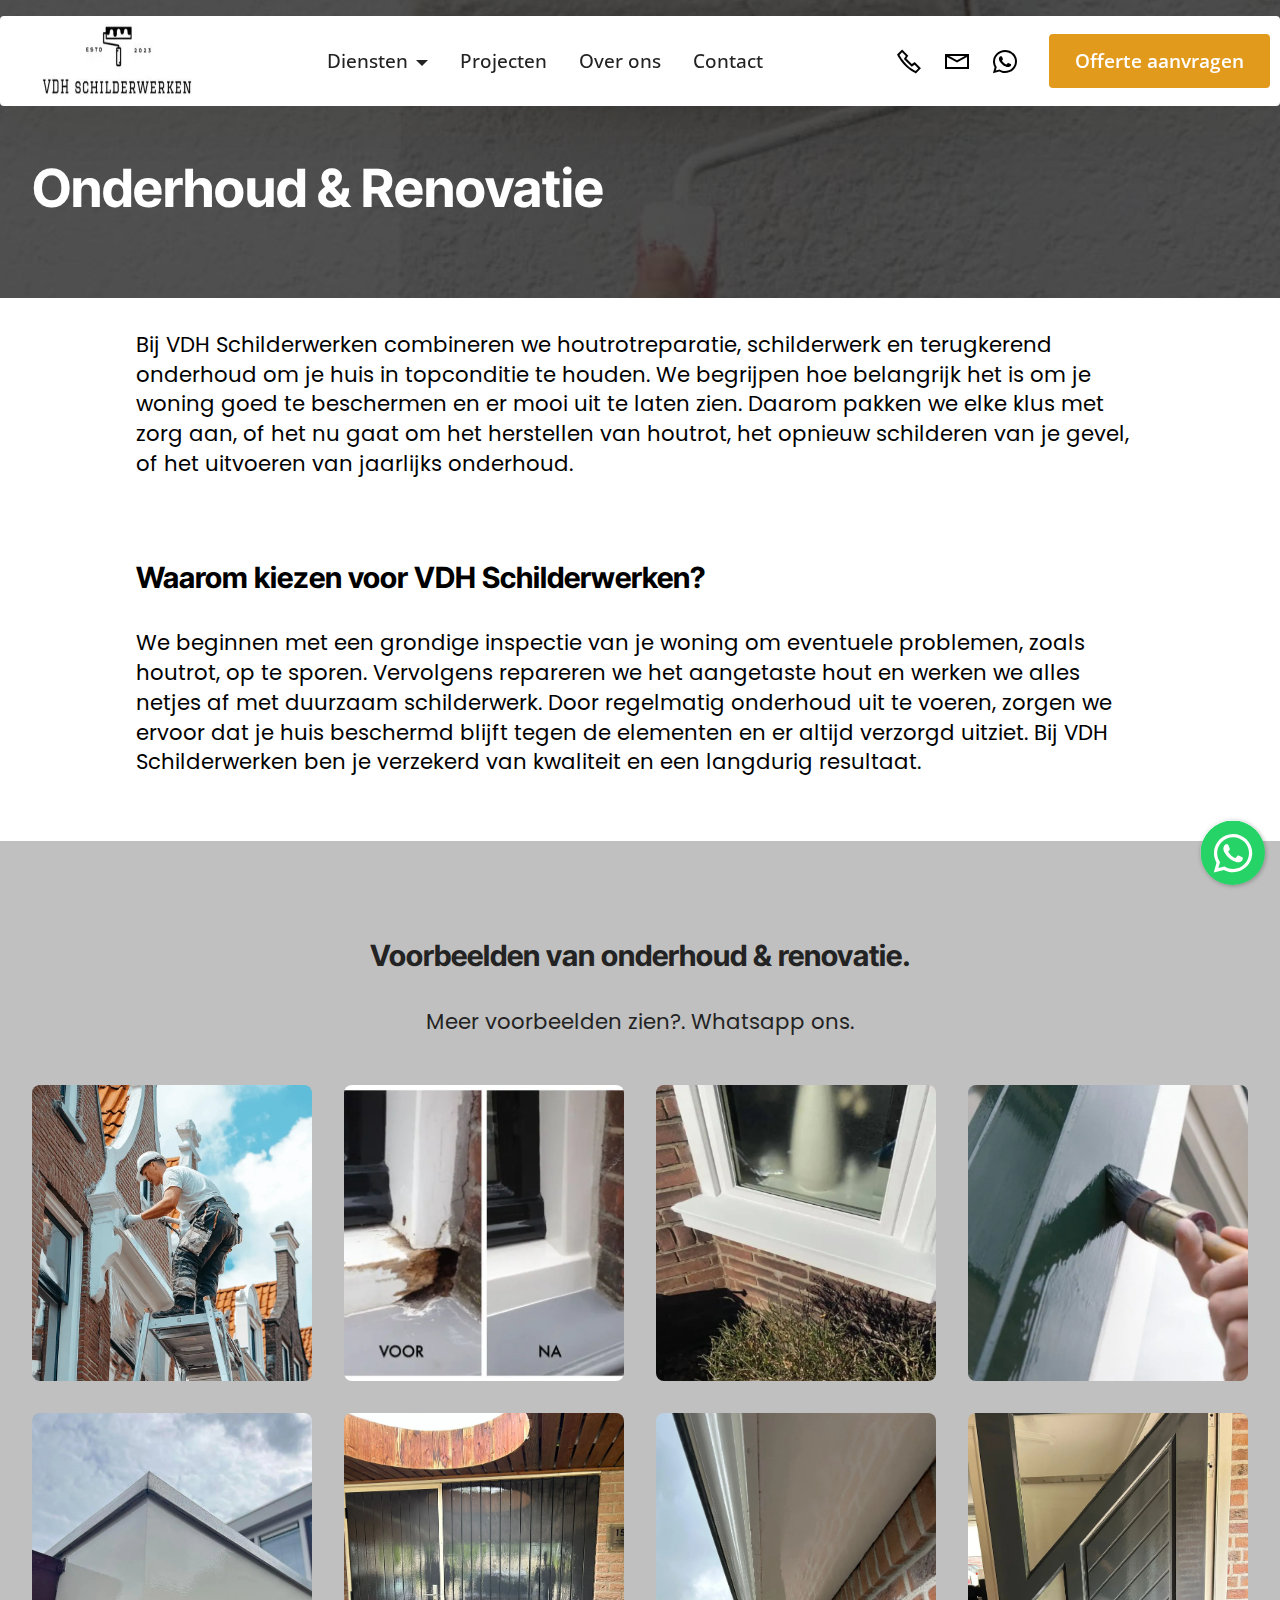
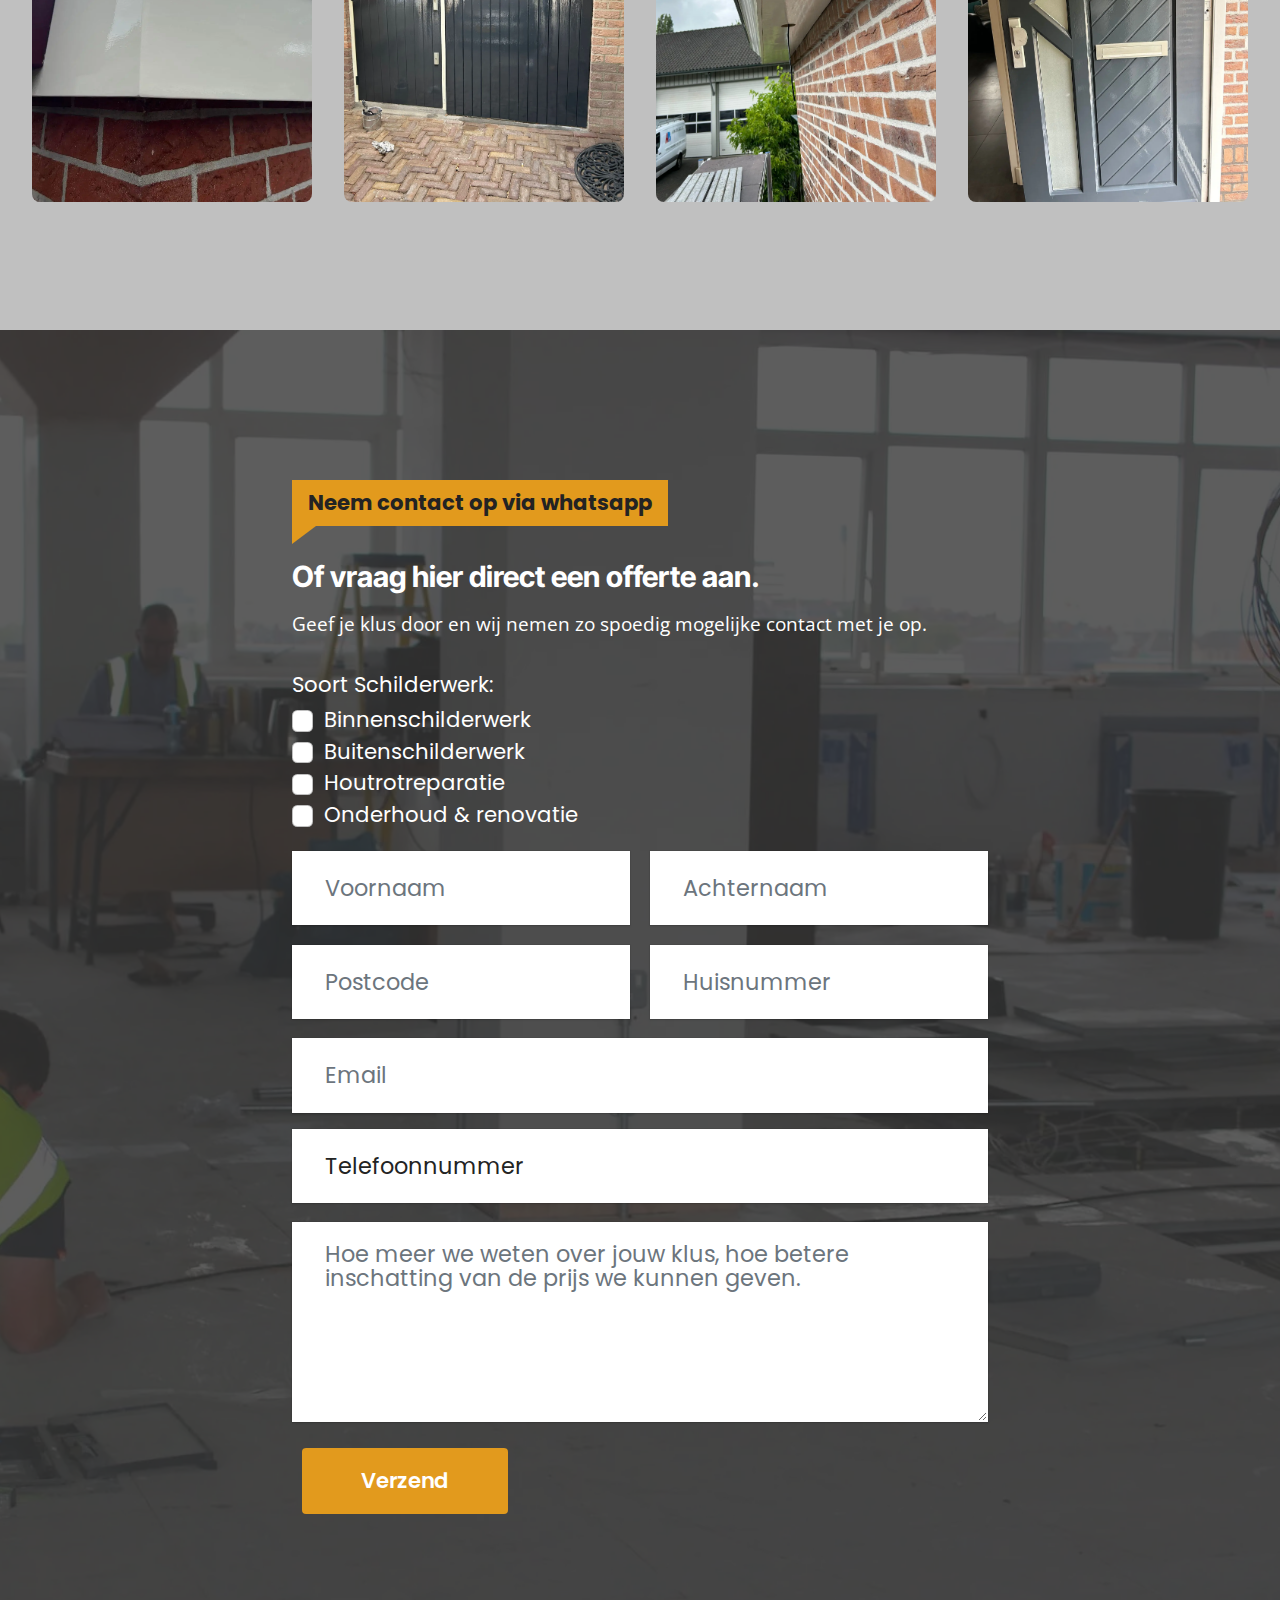
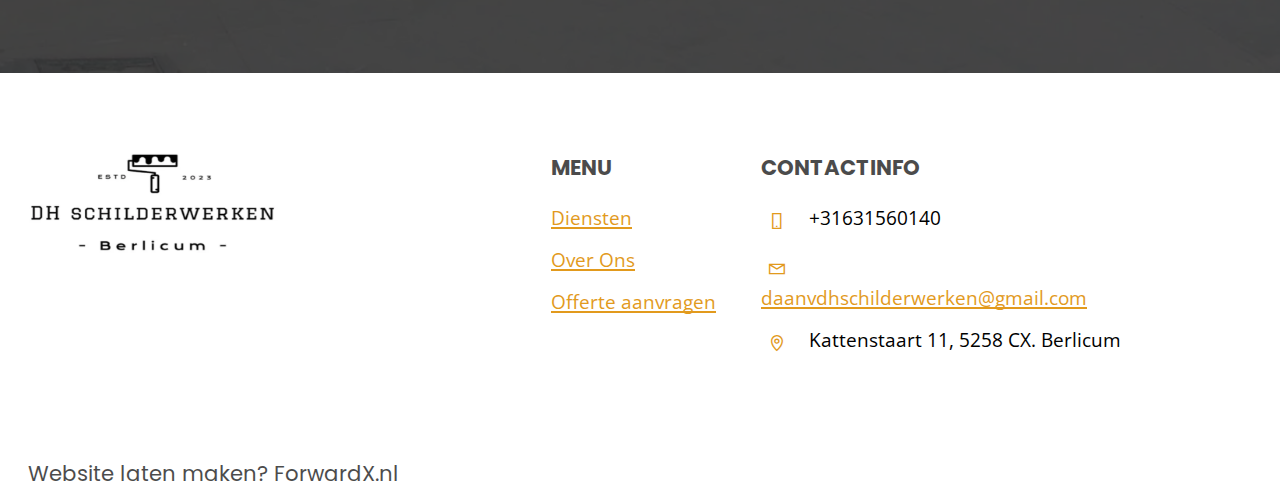
<file: onderhoud-renovatie.html>
<!DOCTYPE html>
<html  >
<head>
  
  <meta charset="UTF-8">
  <meta http-equiv="X-UA-Compatible" content="IE=edge">
  
  <meta name="viewport" content="width=device-width, initial-scale=1, minimum-scale=1">
  <link rel="shortcut icon" href="assets/images/logo-300x92.jpg" type="image/x-icon">
  <meta name="description" content="">
  
  
  <title>Onderhoud &amp; Renovatie</title>
  <link rel="stylesheet" href="assets/web/assets/mobirise-icons2/mobirise2.css">
  <link rel="stylesheet" href="assets/bootstrap/css/bootstrap.min.css">
  <link rel="stylesheet" href="assets/bootstrap/css/bootstrap-grid.min.css">
  <link rel="stylesheet" href="assets/bootstrap/css/bootstrap-reboot.min.css">
    <link rel="stylesheet" href="assets/chatbutton/floating-wpp.css">
  <link rel="stylesheet" href="assets/popup-overlay-plugin/style.css">
  <link rel="stylesheet" href="assets/dropdown/css/style.css">
  <link rel="stylesheet" href="assets/socicon/css/styles.css">
  <link rel="stylesheet" href="assets/theme/css/style.css">
  <link rel="stylesheet" href="assets/recaptcha.css">
  <link rel="preload" href="https://fonts.googleapis.com/css?family=Inter+Tight:100,200,300,400,500,600,700,800,900,100i,200i,300i,400i,500i,600i,700i,800i,900i&display=swap" as="style" onload="this.onload=null;this.rel='stylesheet'">
  <noscript><link rel="stylesheet" href="https://fonts.googleapis.com/css?family=Inter+Tight:100,200,300,400,500,600,700,800,900,100i,200i,300i,400i,500i,600i,700i,800i,900i&display=swap"></noscript>
  <link rel="preload" href="https://fonts.googleapis.com/css?family=Poppins:100,100i,200,200i,300,300i,400,400i,500,500i,600,600i,700,700i,800,800i,900,900i&display=swap" as="style" onload="this.onload=null;this.rel='stylesheet'">
  <noscript><link rel="stylesheet" href="https://fonts.googleapis.com/css?family=Poppins:100,100i,200,200i,300,300i,400,400i,500,500i,600,600i,700,700i,800,800i,900,900i&display=swap"></noscript>
  <link rel="preload" href="https://fonts.googleapis.com/css?family=Open+Sans:300,400,500,600,700,800,300i,400i,500i,600i,700i,800i&display=swap" as="style" onload="this.onload=null;this.rel='stylesheet'">
  <noscript><link rel="stylesheet" href="https://fonts.googleapis.com/css?family=Open+Sans:300,400,500,600,700,800,300i,400i,500i,600i,700i,800i&display=swap"></noscript>
  <link rel="preload" as="style" href="assets/mobirise/css/mbr-additional.css?v=yFFAWd"><link rel="stylesheet" href="assets/mobirise/css/mbr-additional.css?v=yFFAWd" type="text/css">

  
  
  
</head>
<body>
  
  <section data-bs-version="5.1" class="menu menu2 cid-umJMwd5qe6" once="menu" id="menu02-3d">
	

	<nav class="navbar navbar-dropdown navbar-fixed-top navbar-expand-lg">
		<div class="container">
			<div class="navbar-brand">
				<span class="navbar-logo">
					<a href="index.html">
						<img src="[data-uri]" alt="Divag electrical solutions logo" style="height: 4.6rem;" loading="lazy" class="lazyload" data-src="assets/images/logo-300x92.webp">
					</a>
				</span>
				
			</div>
			<button class="navbar-toggler" type="button" data-toggle="collapse" data-bs-toggle="collapse" data-target="#navbarSupportedContent" data-bs-target="#navbarSupportedContent" aria-controls="navbarNavAltMarkup" aria-expanded="false" aria-label="Toggle navigation">
				<div class="hamburger">
					<span></span>
					<span></span>
					<span></span>
					<span></span>
				</div>
			</button>
			<div class="collapse navbar-collapse" id="navbarSupportedContent">
				<ul class="navbar-nav nav-dropdown" data-app-modern-menu="true"><li class="nav-item dropdown">
						<a class="nav-link link text-black dropdown-toggle display-4" href="#" data-toggle="dropdown-submenu" data-bs-toggle="dropdown" data-bs-auto-close="outside" aria-expanded="false">Diensten</a><div class="dropdown-menu" aria-labelledby="dropdown-642"><a class="text-black dropdown-item text-primary display-4" href="binnenschilderwerk.html">Binnen schilderwerk</a><a class="text-black show dropdown-item text-primary display-4" href="buitenschilderw.html">Buiten schilderwerk&nbsp;</a><a class="text-black show dropdown-item text-primary display-4" href="houtrotreparatie.html">Houtrotreparatie</a><a class="text-black show dropdown-item text-primary display-4" href="onderhoud-renovatie.html">Onderhoud &amp; renovatie</a></div>
					</li>
					<li class="nav-item"><a class="nav-link link text-black text-primary display-4" href="page8.html">Projecten</a></li><li class="nav-item">
						<a class="nav-link link text-black text-primary display-4" href="index.html#article02-2c" aria-expanded="false">Over ons</a>
					</li>
					<li class="nav-item"><a class="nav-link link text-black text-primary display-4" href="index.html#form03-a">Contact</a></li></ul>
				<div class="icons-menu">
					<a class="iconfont-wrapper" href="tel:0631560140">
						<span class="p-2 mbr-iconfont mobi-mbri-phone mobi-mbri"></span>
					</a>
					<a class="iconfont-wrapper" href="mailto:daanvdhschilderwerken@gmail.com">
						<span class="p-2 mbr-iconfont mobi-mbri-letter mobi-mbri"></span>
					</a>
					<a class="iconfont-wrapper" href="https://wa.me/31631560140">
						<span class="p-2 mbr-iconfont socicon-whatsapp socicon"></span>
					</a>
					
				</div>
				<div class="navbar-buttons mbr-section-btn"><a class="btn btn-secondary display-4" href="offerte-aanvragen.html">Offerte aanvragen</a></div>
			</div>
		</div>
	</nav>
</section>

<section data-bs-version="5.1" class="header3 cid-umJMweizVx" id="header03-3e">

    
    
    <div class="mbr-overlay" style="opacity: 0.8; background-color: rgb(39, 39, 39);"></div>

    <div class="container">
        <div class="row">
            <div class="col-12 col-lg-9">
                <h1 class="mbr-section-title mbr-fonts-style mb-3 display-1"><strong>Onderhoud &amp; Renovatie</strong></h1>
                
                
                
            </div>
        </div>
    </div>
</section>

<section data-bs-version="5.1" class="article12 cid-umJMweD8t0" id="article12-3f">    
    
    <div class="container">
        <div class="row justify-content-center">
            <div class="col-md-12 col-lg-10">
                
                
                <p class="mbr-text mbr-fonts-style display-7">Bij VDH Schilderwerken combineren we houtrotreparatie, schilderwerk en terugkerend onderhoud om je huis in topconditie te houden. We begrijpen hoe belangrijk het is om je woning goed te beschermen en er mooi uit te laten zien. Daarom pakken we elke klus met zorg aan, of het nu gaat om het herstellen van houtrot, het opnieuw schilderen van je gevel, of het uitvoeren van jaarlijks onderhoud.</p>
            </div>
        </div>
    </div>
</section>

<section data-bs-version="5.1" class="article12 cid-umJMweQewW" id="article12-3g">    
    
    <div class="container">
        <div class="row justify-content-center">
            <div class="col-md-12 col-lg-10">
                <h3 class="mbr-section-title mbr-fonts-style mb-4 mt-0 display-2"><strong>Waarom kiezen voor VDH Schilderwerken?</strong></h3>
                
                <p class="mbr-text mbr-fonts-style display-7">We beginnen met een grondige inspectie van je woning om eventuele problemen, zoals houtrot, op te sporen. Vervolgens repareren we het aangetaste hout en werken we alles netjes af met duurzaam schilderwerk. Door regelmatig onderhoud uit te voeren, zorgen we ervoor dat je huis beschermd blijft tegen de elementen en er altijd verzorgd uitziet. Bij VDH Schilderwerken ben je verzekerd van kwaliteit en een langdurig resultaat.</p>
            </div>
        </div>
    </div>
</section>

<section data-bs-version="5.1" class="gallery1 mbr-gallery cid-umJMwf1WIU" id="gallery01-3h">
    
    

    <div class="container-fluid">
        <div class="row justify-content-center">
            <div class="col-12 content-head">
                <div class="mb-5">
                    <h3 class="mbr-section-title mbr-fonts-style align-center m-0 display-2"><strong>Voorbeelden van onderhoud &amp; renovatie.</strong></h3>
                    <h4 class="mbr-section-subtitle mbr-fonts-style align-center mb-0 mt-4 display-7">Meer voorbeelden zien?. Whatsapp ons.</h4>
                </div>
            </div>
        </div>
        
        <div class="row mbr-gallery">
            <div class="col-12 col-md-6 col-lg-3 item gallery-image">
                <div class="item-wrapper mb-3" data-toggle="modal" data-bs-toggle="modal" data-target="#umKWNkBvRQ-modal" data-bs-target="#umKWNkBvRQ-modal">
                    <img class="w-100 lazyload" src="[data-uri]" alt="" data-slide-to="0" data-bs-slide-to="0" data-target="#lb-umKWNkBvRQ" data-bs-target="#lb-umKWNkBvRQ" loading="lazy" data-src="assets/images/forwardwiththegoat-a-professional-house-painter-carefully-pai-fb69fa67-2f95-49c3-90fa-a8659eed60a2-2-1232x928.webp">
                    <div class="icon-wrapper">
                        <span class="mobi-mbri mobi-mbri-search mbr-iconfont mbr-iconfont-btn"></span>
                    </div>
                </div>
                
            </div>
            <div class="col-12 col-md-6 col-lg-3 item gallery-image">
                <div class="item-wrapper mb-3" data-toggle="modal" data-bs-toggle="modal" data-target="#umKWNkBvRQ-modal" data-bs-target="#umKWNkBvRQ-modal">
                    <img class="w-100 lazyload" src="[data-uri]" alt="" data-slide-to="1" data-bs-slide-to="1" data-target="#lb-umKWNkBvRQ" data-bs-target="#lb-umKWNkBvRQ" loading="lazy" data-src="assets/images/houtrot-reparatie-600x600.webp">
                    <div class="icon-wrapper">
                        <span class="mobi-mbri mobi-mbri-search mbr-iconfont mbr-iconfont-btn"></span>
                    </div>
                </div>
                
            </div>
            <div class="col-12 col-md-6 col-lg-3 item gallery-image">
                <div class="item-wrapper mb-3" data-toggle="modal" data-bs-toggle="modal" data-target="#umKWNkBvRQ-modal" data-bs-target="#umKWNkBvRQ-modal">
                    <img class="w-100 lazyload" src="[data-uri]" alt="" data-slide-to="2" data-bs-slide-to="2" data-target="#lb-umKWNkBvRQ" data-bs-target="#lb-umKWNkBvRQ" loading="lazy" data-src="assets/images/photo-2024-08-22-17-45-22-2-1170x859.webp">
                    <div class="icon-wrapper">
                        <span class="mobi-mbri mobi-mbri-search mbr-iconfont mbr-iconfont-btn"></span>
                    </div>
                </div>
                
            </div>
            <div class="col-12 col-md-6 col-lg-3 item gallery-image">
                <div class="item-wrapper mb-3" data-toggle="modal" data-bs-toggle="modal" data-target="#umKWNkBvRQ-modal" data-bs-target="#umKWNkBvRQ-modal">
                    <img class="w-100 lazyload" src="[data-uri]" alt="" data-slide-to="3" data-bs-slide-to="3" data-target="#lb-umKWNkBvRQ" data-bs-target="#lb-umKWNkBvRQ" loading="lazy" data-src="assets/images/tips-voor-schilderen-van-kozijnen-buiten20181026101230-1024x683.webp">
                    <div class="icon-wrapper">
                        <span class="mobi-mbri mobi-mbri-search mbr-iconfont mbr-iconfont-btn"></span>
                    </div>
                </div>
                
            </div>
            <div class="col-12 col-md-6 col-lg-3 item gallery-image">
                <div class="item-wrapper mb-3" data-toggle="modal" data-bs-toggle="modal" data-target="#umKWNkBvRQ-modal" data-bs-target="#umKWNkBvRQ-modal">
                    <img class="w-100 lazyload" src="[data-uri]" alt="" data-slide-to="4" data-bs-slide-to="4" data-target="#lb-umKWNkBvRQ" data-bs-target="#lb-umKWNkBvRQ" loading="lazy" data-src="assets/images/photo-2024-08-22-17-32-45-1170x1527.webp">
                    <div class="icon-wrapper">
                        <span class="mobi-mbri mobi-mbri-search mbr-iconfont mbr-iconfont-btn"></span>
                    </div>
                </div>
                
            </div>
            <div class="col-12 col-md-6 col-lg-3 item gallery-image">
                <div class="item-wrapper mb-3" data-toggle="modal" data-bs-toggle="modal" data-target="#umKWNkBvRQ-modal" data-bs-target="#umKWNkBvRQ-modal">
                    <img class="w-100 lazyload" src="[data-uri]" alt="" data-slide-to="5" data-bs-slide-to="5" data-target="#lb-umKWNkBvRQ" data-bs-target="#lb-umKWNkBvRQ" loading="lazy" data-src="assets/images/photo-2024-08-22-17-13-38-1536x2048.webp">
                    <div class="icon-wrapper">
                        <span class="mobi-mbri mobi-mbri-search mbr-iconfont mbr-iconfont-btn"></span>
                    </div>
                </div>
                
            </div>
            <div class="col-12 col-md-6 col-lg-3 item gallery-image">
                <div class="item-wrapper mb-3" data-toggle="modal" data-bs-toggle="modal" data-target="#umKWNkBvRQ-modal" data-bs-target="#umKWNkBvRQ-modal">
                    <img class="w-100 lazyload" src="[data-uri]" alt="" data-slide-to="6" data-bs-slide-to="6" data-target="#lb-umKWNkBvRQ" data-bs-target="#lb-umKWNkBvRQ" loading="lazy" data-src="assets/images/photo-2024-08-22-17-13-34-2-1536x2048.webp">
                    <div class="icon-wrapper">
                        <span class="mobi-mbri mobi-mbri-search mbr-iconfont mbr-iconfont-btn"></span>
                    </div>
                </div>
                
            </div>
            <div class="col-12 col-md-6 col-lg-3 item gallery-image">
                <div class="item-wrapper mb-3" data-toggle="modal" data-bs-toggle="modal" data-target="#umKWNkBvRQ-modal" data-bs-target="#umKWNkBvRQ-modal">
                    <img class="w-100 lazyload" src="[data-uri]" alt="" data-slide-to="7" data-bs-slide-to="7" data-target="#lb-umKWNkBvRQ" data-bs-target="#lb-umKWNkBvRQ" loading="lazy" data-src="assets/images/photo-2024-08-22-17-13-37-1536x2048.webp">
                    <div class="icon-wrapper">
                        <span class="mobi-mbri mobi-mbri-search mbr-iconfont mbr-iconfont-btn"></span>
                    </div>
                </div>
                
            </div>
        </div>

        <div class="modal mbr-slider" tabindex="-1" role="dialog" aria-hidden="true" id="umKWNkBvRQ-modal">
            <div class="modal-dialog" role="document">
                <div class="modal-content">
                    <div class="modal-body">
                        <div class="carousel slide" data-pause="false" data-bs-pause="false" id="lb-umKWNkBvRQ" data-interval="5000" data-bs-interval="5000">
                            <div class="carousel-inner">
                                <div class="carousel-item active">
                                    <img class="d-block w-100 lazyload" src="[data-uri]" alt="" loading="lazy" data-src="assets/images/forwardwiththegoat-a-professional-house-painter-carefully-pai-fb69fa67-2f95-49c3-90fa-a8659eed60a2-2-1232x928.webp">
                                </div>
                                <div class="carousel-item">
                                    <img class="d-block w-100 lazyload" src="[data-uri]" alt="" loading="lazy" data-src="assets/images/houtrot-reparatie-600x600.webp">
                                </div>
                                <div class="carousel-item">
                                    <img class="d-block w-100 lazyload" src="[data-uri]" alt="" loading="lazy" data-src="assets/images/photo-2024-08-22-17-45-22-2-1170x859.webp">
                                </div>
                                <div class="carousel-item">
                                    <img class="d-block w-100 lazyload" src="[data-uri]" alt="" loading="lazy" data-src="assets/images/tips-voor-schilderen-van-kozijnen-buiten20181026101230-1024x683.webp">
                                </div>
                                <div class="carousel-item">
                                    <img class="d-block w-100 lazyload" src="[data-uri]" alt="" loading="lazy" data-src="assets/images/photo-2024-08-22-17-32-45-1170x1527.webp">
                                </div>
                                <div class="carousel-item">
                                    <img class="d-block w-100 lazyload" src="[data-uri]" alt="" loading="lazy" data-src="assets/images/photo-2024-08-22-17-13-38-1536x2048.webp">
                                </div>
                                <div class="carousel-item">
                                    <img class="d-block w-100 lazyload" src="[data-uri]" alt="" loading="lazy" data-src="assets/images/photo-2024-08-22-17-13-34-2-1536x2048.webp">
                                </div>
                                <div class="carousel-item">
                                    <img class="d-block w-100 lazyload" src="[data-uri]" alt="" loading="lazy" data-src="assets/images/photo-2024-08-22-17-13-37-1536x2048.webp">
                                </div>
                            </div>
                            <ol class="carousel-indicators">
                                <li data-slide-to="0" data-bs-slide-to="0" class="active" data-target="#lb-umKWNkBvRQ" data-bs-target="#lb-umKWNkBvRQ"></li>
                                <li data-slide-to="1" data-bs-slide-to="1" data-target="#lb-umKWNkBvRQ" data-bs-target="#lb-umKWNkBvRQ"></li>
                                <li data-slide-to="2" data-bs-slide-to="2" data-target="#lb-umKWNkBvRQ" data-bs-target="#lb-umKWNkBvRQ"></li>
                                <li data-slide-to="3" data-bs-slide-to="3" data-target="#lb-umKWNkBvRQ" data-bs-target="#lb-umKWNkBvRQ"></li>
                                <li data-slide-to="4" data-bs-slide-to="4" data-target="#lb-umKWNkBvRQ" data-bs-target="#lb-umKWNkBvRQ"></li>
                                <li data-slide-to="5" data-bs-slide-to="5" data-target="#lb-umKWNkBvRQ" data-bs-target="#lb-umKWNkBvRQ"></li>
                                <li data-slide-to="6" data-bs-slide-to="6" data-target="#lb-umKWNkBvRQ" data-bs-target="#lb-umKWNkBvRQ"></li>
                                <li data-slide-to="7" data-bs-slide-to="7" data-target="#lb-umKWNkBvRQ" data-bs-target="#lb-umKWNkBvRQ"></li>
                            </ol>
                            <a role="button" href="" class="close" data-dismiss="modal" data-bs-dismiss="modal" aria-label="Close">
                            </a>
                            <a class="carousel-control-prev carousel-control" role="button" data-slide="prev" data-bs-slide="prev" href="#lb-umKWNkBvRQ">
                                <span class="mobi-mbri mobi-mbri-arrow-prev" aria-hidden="true"></span>
                                <span class="sr-only visually-hidden">Previous</span>
                            </a>
                            <a class="carousel-control-next carousel-control" role="button" data-slide="next" data-bs-slide="next" href="#lb-umKWNkBvRQ">
                                <span class="mobi-mbri mobi-mbri-arrow-next" aria-hidden="true"></span>
                                <span class="sr-only visually-hidden">Next</span>
                            </a>
                        </div>
                    </div>
                </div>
            </div>
        </div>
    </div>
</section>

<section data-bs-version="5.1" class="form1 cid-umJMwg600G" id="form01-3i">
    
    <div class="mbr-overlay"></div>
    <div class="container">
        <div class="row justify-content-center">
            <div class="col-lg-7">
                <h3 class="mbr-main-subtitle mbr-fonts-style align-left display-7"><strong>Neem contact op via whatsapp</strong></h3>

                <h2 class="mbr-section-title mbr-fonts-style align-left mb-3 display-2"><strong>Of vraag hier direct een offerte aan.</strong></h2>
                <p class="mbr-section-text mbr-fonts-style align-left mb-4 mt-2 display-4">Geef je klus door en wij nemen zo spoedig mogelijke contact met je op.&nbsp;</p>
            </div>
            <div class="col-lg-7 mbr-form" data-form-type="formoid">
<!--Formbuilder Form-->
<form action="https://mobirise.eu/" method="POST" class="mbr-form form-with-styler" data-form-title="Offerte formulier Website "><input type="hidden" name="email" data-form-email="true" value="uxZqM9lwav0tg8WNHh/m4VZ/4V38lAJKRd5V+YjAYzVyUO1woNQF4KUPbwRJpGidGBvu8L4Lk5eWTA0WVjEBq9olmVV6C9Z5pHc11QiKQm6hlcrs+RD+MjThAMK+4s9j.5snD7dkYgtz3/Ez9Gf21fzDPn4423D52eHpo29tpJtJcktyYiENURg+JXluRxPYSIPN7sWZyryBNxe4yRLgkk2rk/FohCtscPwrsGqWpJL4IYD1auKYbldvOISVbJqW9">
<div class="row">
<div hidden="hidden" data-form-alert="" class="alert alert-success col-12">Bedankt voor het versturen van de offerte.</div>
<div hidden="hidden" data-form-alert-danger="" class="alert alert-danger col-12">Oops...! some problem!</div>
</div>
<div class="dragArea row">
<div class="col-lg-12 col-md-12 col-sm-12 form-group">
<div class="form-control-label">
<label for="Onderhoud &amp; renovatie-form01-3i" class="mbr-fonts-style display-7">Soort Schilderwerk:</label>
</div>
<div data-for="Binnenschilderwerk" class="form-check ms-2">
<input type="checkbox" value="Yes" name="Binnenschilderwerk" data-form-field="Binnenschilderwerk" class="form-check-input display-7" id="Binnenschilderwerk-form01-3i">
<label for="Binnenschilderwerk-form01-3i" class="form-check-label display-7">Binnenschilderwerk</label>
</div>
<div data-for="Buitenschilderwerk" class="form-check ms-2">
<input type="checkbox" value="Yes" name="Buitenschilderwerk" data-form-field="Buitenschilderwerk" class="form-check-input display-7" id="Buitenschilderwerk-form01-3i">
<label for="Buitenschilderwerk-form01-3i" class="form-check-label display-7">Buitenschilderwerk</label>
</div>
<div data-for="Houtrotreparatie" class="form-check ms-2">
<input type="checkbox" value="Yes" name="Houtrotreparatie" data-form-field="Houtrotreparatie" class="form-check-input display-7" id="Houtrotreparatie-form01-3i">
<label for="Houtrotreparatie-form01-3i" class="form-check-label display-7">Houtrotreparatie</label>
</div>
<div data-for="Onderhoud &amp; renovatie" class="form-check ms-2">
<input type="checkbox" value="Yes" name="Onderhoud &amp; renovatie" data-form-field="Onderhoud &amp; renovatie" class="form-check-input display-7" id="Onderhoud &amp; renovatie-form01-3i">
<label for="Onderhoud &amp; renovatie-form01-3i" class="form-check-label display-7">Onderhoud &amp; renovatie</label>
</div>
</div>
<div class="col-lg-6 col-md-12 col-sm-12 form-group" data-for="Voornaam">
<input type="text" name="Voornaam" placeholder="Voornaam" data-form-field="Voornaam" class="form-control display-7" value="" id="Voornaam-form01-3i">
</div>
<div data-for="Achternaam" class="col-lg-6 col-md-12 col-sm-12 form-group">
<input type="text" name="Achternaam" placeholder="Achternaam" data-form-field="Achternaam" class="form-control display-7" value="" id="Achternaam-form01-3i">
</div>
<div data-for="text1" class="col-lg-6 col-md-12 col-sm-12 form-group">
<input type="text" name="text1" placeholder="Postcode" data-form-field="text1" class="form-control display-7" value="" id="text1-form01-3i">
</div>
<div data-for="Huisnummer" class="col-lg-6 col-md-12 col-sm-12 form-group">
<input type="text" name="Huisnummer" placeholder="Huisnummer" data-form-field="Huisnummer" class="form-control display-7" value="" id="Huisnummer-form01-3i">
</div>
<div data-for="email" class="col-lg-12 col-md-12 col-sm-12 form-group mb-3">
<input type="email" name="email" placeholder="Email" data-form-field="email" required="required" class="form-control display-7" value="" id="email-form01-3i">
</div>
<div class="col-lg-12 col-md-12 col-sm-12 form-group" data-for="tel">
<input type="tel" name="tel" data-form-field="tel" required="required" class="form-control display-7" value="Telefoonnummer" id="tel-form01-3i">
</div>
<div data-for="message" class="col-lg-12 col-md-12 col-sm-12 form-group mb-3">
<textarea name="message" placeholder="Hoe meer we weten over jouw klus, hoe betere inschatting van de prijs we kunnen geven." data-form-field="message" required="required" class="form-control display-7" id="message-form01-3i"></textarea>
</div>
<div class="col-auto">
<button type="submit" class="w-100 w-100 w-100 w-100 w-100 btn btn-secondary display-7">Verzend</button>
</div>
</div>
</form><!--Formbuilder Form-->
</div>
        </div>
    </div></section>

<section data-bs-version="5.1" class="footer01 legalm5 cid-umJMwgTMRZ" once="footers" id="footer01-3j">
    

    
    

    <div class="container-fluid">
        <div class="row">
            <div class="col-12 col-lg-5">
                <div class="image-wrapper">
                    <img src="[data-uri]" alt="" loading="lazy" class="lazyload" data-src="assets/images/schermafbeelding-2024-08-22-om-11.26.08-700x338.webp">
                </div>
            </div>
            <div class="col-12 col-lg-2">
                <div class="nav-wrapper">
                    <h3 class="mbr-list-title mbr-fonts-style display-7"><strong>
                        MENU
                    </strong></h3>
                    <ul class="list mbr-fonts-style display-4">
                        <li class="item-wrap"><a href="index.html#features017-c" class="text-primary">Diensten</a></li>
                        <li class="item-wrap"><a href="index.html#article02-2c" class="text-primary">Over Ons</a></li>
                        <li class="item-wrap"><a href="offerte-aanvragen.html" class="text-primary">Offerte aanvragen</a></li>
                    </ul>
                </div>
            </div>
            <div class="col-12 col-lg-5">
                <div class="contacts-wrapper">
                    <h3 class="mbr-list-title mbr-fonts-style display-7"><strong>
                        CONTACTINFO</strong></h3>
                    <div class="contacts-wrap">
                        <div class="card-wrapper">
                            <a href="#" class="card-wrap">
                                <span class="mbr-iconfont mobi-mbri-mobile-2 mobi-mbri" style="color: rgb(226, 154, 29); fill: rgb(226, 154, 29);"></span>
                                <p class="mbr-contact mbr-fonts-style display-4">
                                    +31631560140</p>
                            </a>
                        </div>
                        <div class="card-wrapper">
                            <a href="#" class="card-wrap">
                                <span class="mbr-iconfont mobi-mbri-letter mobi-mbri" style="color: rgb(226, 154, 29); fill: rgb(226, 154, 29);"></span>
                                </a><p class="mbr-contact mbr-fonts-style display-4"><a href="#" class="card-wrap"></a><a href="mailto:daanvdhschilderwerken@gmail.com" class="text-secondary">daanvdhschilderwerken@gmail.com</a></p>
                            
                        </div>
                        <div class="card-wrapper">
                            <a href="#" class="card-wrap">
                                <span class="mbr-iconfont mobi-mbri-map-pin mobi-mbri" style="color: rgb(226, 154, 29); fill: rgb(226, 154, 29);"></span>
                                <p class="mbr-contact mbr-fonts-style display-4">Kattenstaart 11, 5258 CX. Berlicum</p>
                            </a>
                        </div>
                    </div>
                </div>
            </div>
            <div class="col-12">
                <p class="mbr-copy mbr-fonts-style display-7">
                    Website laten maken? ForwardX.nl&nbsp;</p>
            </div>
        </div>
    </div>
</section>


<script src="assets/bootstrap/js/bootstrap.bundle.min.js"></script>
  <script src="assets/smoothscroll/smooth-scroll.js"></script>
  <script src="assets/ytplayer/index.js"></script>
      <script src="assets/chatbutton/floating-wpp.js"></script>
  <script src="assets/chatbutton/script.js"></script>
  <script src="assets/dropdown/js/navbar-dropdown.js"></script>
  <script src="assets/theme/js/script.js"></script>
  <script src="assets/formoid.min.js"></script>
  
  
  
<script>"use strict";if("loading"in HTMLImageElement.prototype){document.querySelectorAll('img[loading="lazy"]').forEach(e=>{e.src=e.dataset.src;if(e.getAttribute("style")){e.setAttribute("data-temp-style",e.getAttribute("style"))};if(e.getAttribute("data-aspectratio")){e.style.paddingTop=100*e.getAttribute("data-aspectratio")+"%";e.style.height=0;}e.onload=function(){if(e.getAttribute("data-temp-style")){e.setAttribute("style", e.getAttribute("data-temp-style"))}else{e.removeAttribute("style")};e.removeAttribute("data-temp-style")}})}else{const e=document.createElement("script");e.src="https://cdnjs.cloudflare.com/ajax/libs/lazysizes/5.1.2/lazysizes.min.js";document.body.appendChild(e)}</script>
<div id="chatbutton-wa" data-phone="+31631560140" data-showpopup="true" data-headertitle="👋 Stel hier je vraag?" data-popupmessage="Hi!👋

Waarmee kunnen we jouw helpen?" data-placeholder="Typ hier..." data-position="left" data-headercolor="#39847a" data-backgroundcolor="#e5ddd5" data-autoopentimeout="5" data-size="65px"><div class="floating-wpp-button" style="width: 65px; height: 65px;"><div class="floating-wpp-button-image"><!--?xml version="1.0" encoding="UTF-8" standalone="no"?--><svg xmlns="http://www.w3.org/2000/svg" xmlns:xlink="http://www.w3.org/1999/xlink" style="isolation:isolate" viewBox="0 0 800 800" width="65" height="65"><defs><clipPath id="_clipPath_A3g8G5hPEGG2L0B6hFCxamU4cc8rfqzQ"><rect width="800" height="800"></rect></clipPath></defs><g clip-path="url(#_clipPath_A3g8G5hPEGG2L0B6hFCxamU4cc8rfqzQ)"><g><path d=" M 787.59 800 L 12.41 800 C 5.556 800 0 793.332 0 785.108 L 0 14.892 C 0 6.667 5.556 0 12.41 0 L 787.59 0 C 794.444 0 800 6.667 800 14.892 L 800 785.108 C 800 793.332 794.444 800 787.59 800 Z " fill="rgb(37,211,102)"></path></g><g><path d=" M 508.558 450.429 C 502.67 447.483 473.723 433.24 468.325 431.273 C 462.929 429.308 459.003 428.328 455.078 434.22 C 451.153 440.114 439.869 453.377 436.434 457.307 C 433 461.236 429.565 461.729 423.677 458.78 C 417.79 455.834 398.818 449.617 376.328 429.556 C 358.825 413.943 347.008 394.663 343.574 388.768 C 340.139 382.873 343.207 379.687 346.155 376.752 C 348.804 374.113 352.044 369.874 354.987 366.436 C 357.931 362.999 358.912 360.541 360.875 356.614 C 362.837 352.683 361.857 349.246 360.383 346.299 C 358.912 343.352 347.136 314.369 342.231 302.579 C 337.451 291.099 332.597 292.654 328.983 292.472 C 325.552 292.301 321.622 292.265 317.698 292.265 C 313.773 292.265 307.394 293.739 301.996 299.632 C 296.6 305.527 281.389 319.772 281.389 348.752 C 281.389 377.735 302.487 405.731 305.431 409.661 C 308.376 413.592 346.949 473.062 406.015 498.566 C 420.062 504.634 431.03 508.256 439.581 510.969 C 453.685 515.451 466.521 514.818 476.666 513.302 C 487.978 511.613 511.502 499.06 516.409 485.307 C 521.315 471.55 521.315 459.762 519.842 457.307 C 518.371 454.851 514.446 453.377 508.558 450.429 Z  M 401.126 597.117 L 401.047 597.117 C 365.902 597.104 331.431 587.661 301.36 569.817 L 294.208 565.572 L 220.08 585.017 L 239.866 512.743 L 235.21 505.332 C 215.604 474.149 205.248 438.108 205.264 401.1 C 205.307 293.113 293.17 205.257 401.204 205.257 C 453.518 205.275 502.693 225.674 539.673 262.696 C 576.651 299.716 597.004 348.925 596.983 401.258 C 596.939 509.254 509.078 597.117 401.126 597.117 Z  M 567.816 234.565 C 523.327 190.024 464.161 165.484 401.124 165.458 C 271.24 165.458 165.529 271.161 165.477 401.085 C 165.46 442.617 176.311 483.154 196.932 518.892 L 163.502 641 L 288.421 608.232 C 322.839 627.005 361.591 636.901 401.03 636.913 L 401.126 636.913 L 401.127 636.913 C 530.998 636.913 636.717 531.2 636.77 401.274 C 636.794 338.309 612.306 279.105 567.816 234.565" fill-rule="evenodd" fill="rgb(255,255,255)"></path></g></g></svg></div></div></div>
 </body>
</html>
</file>
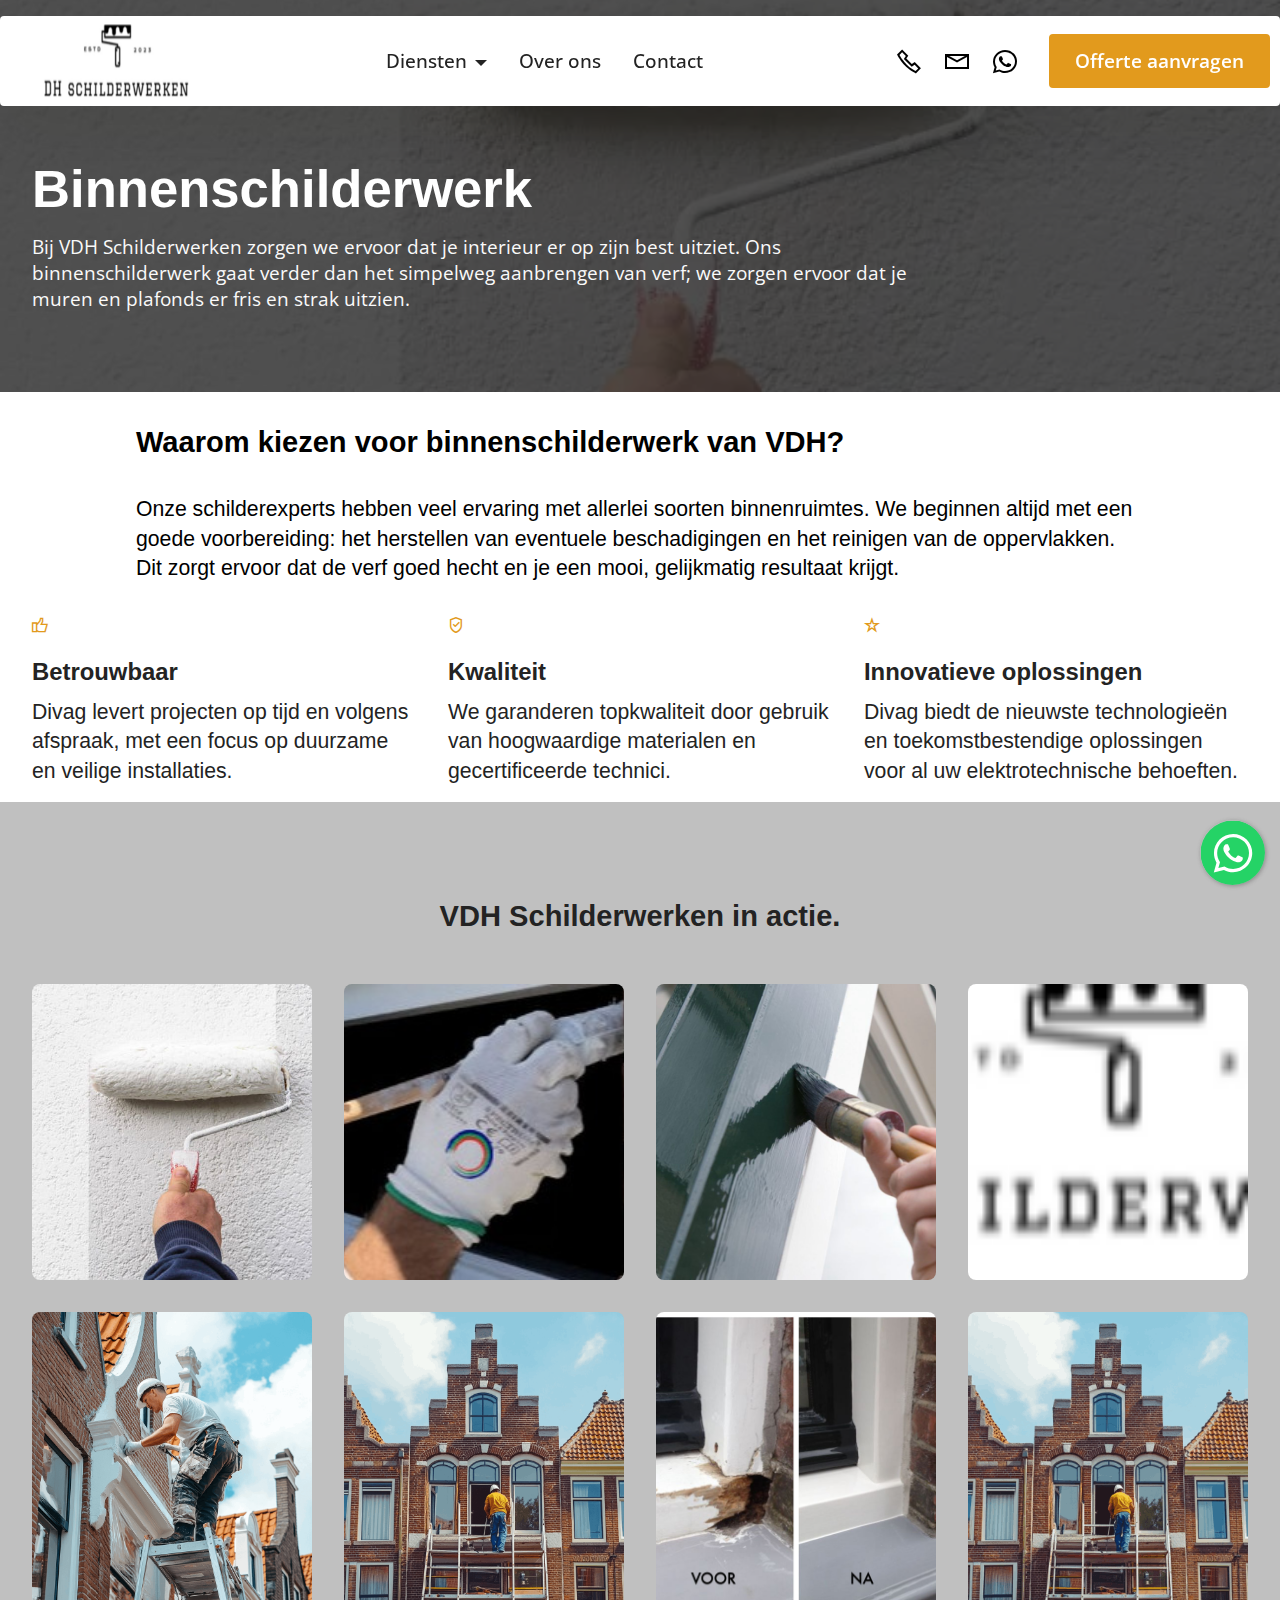
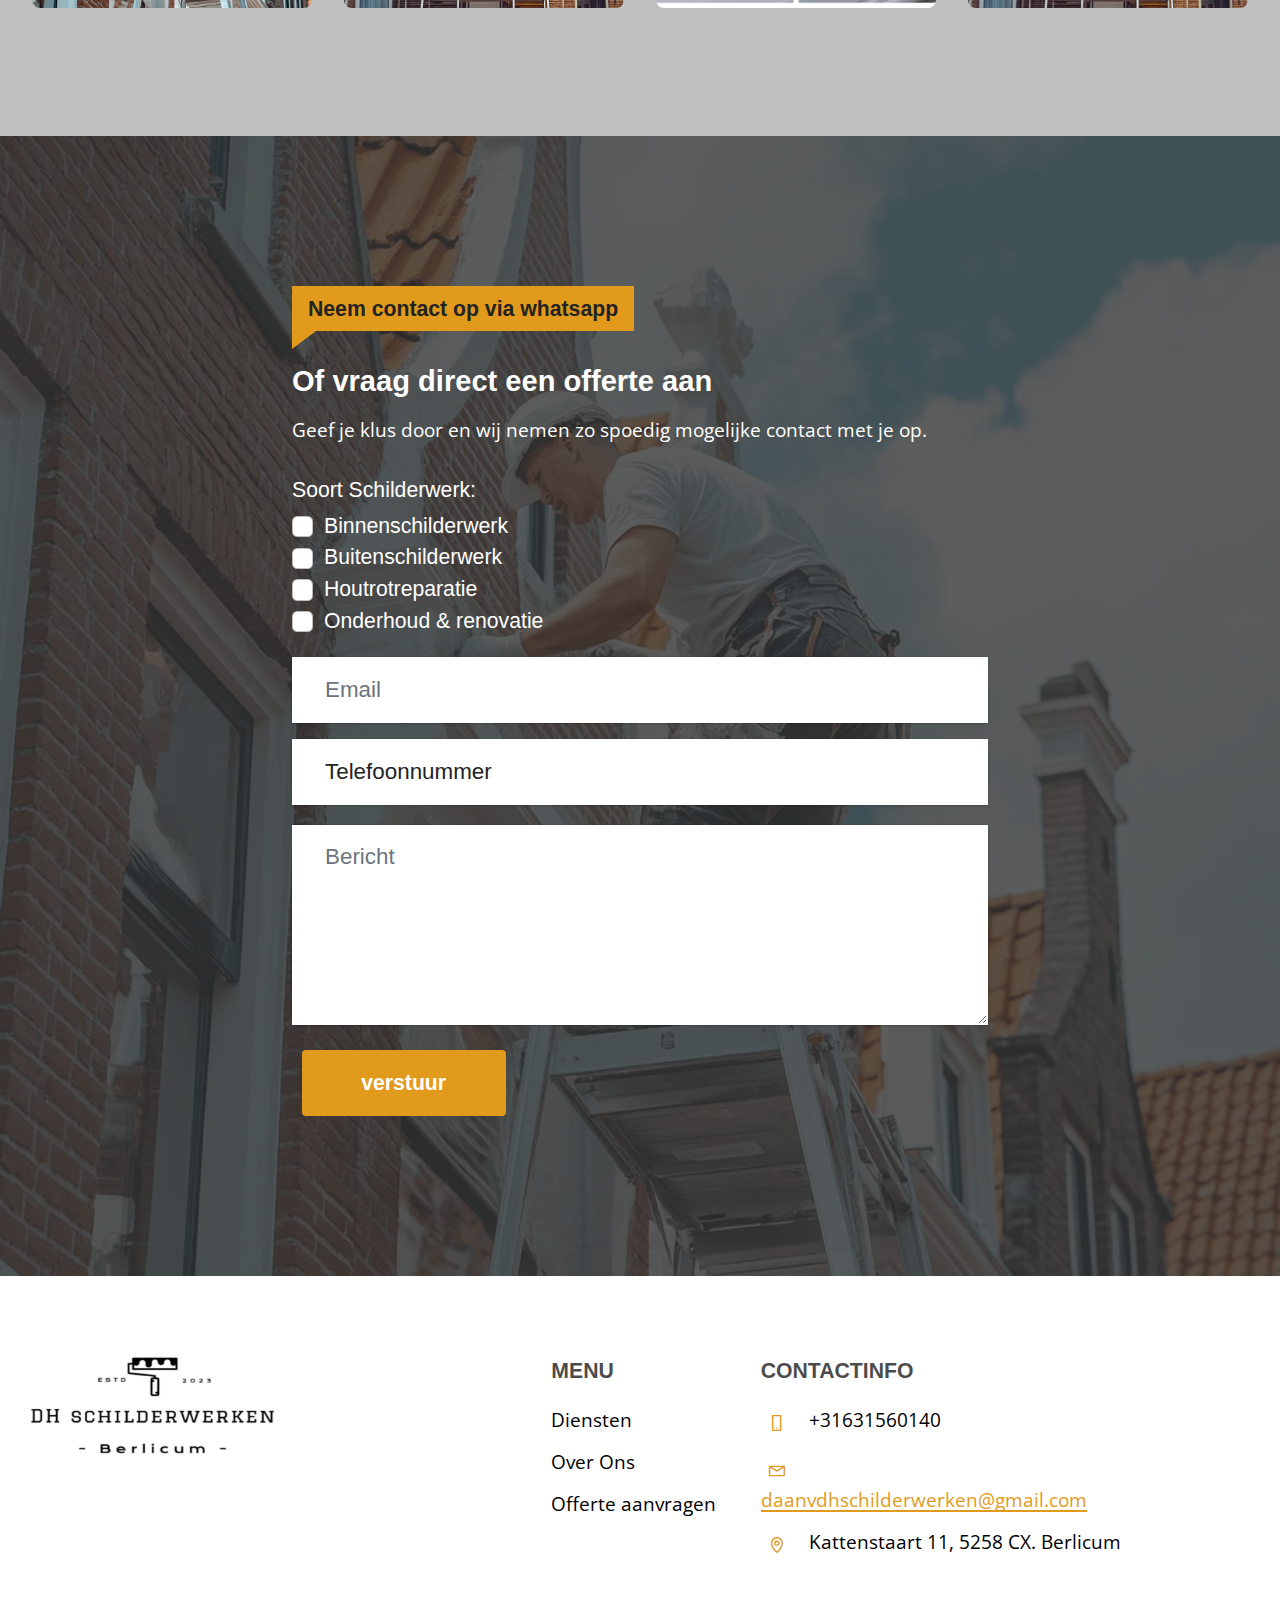
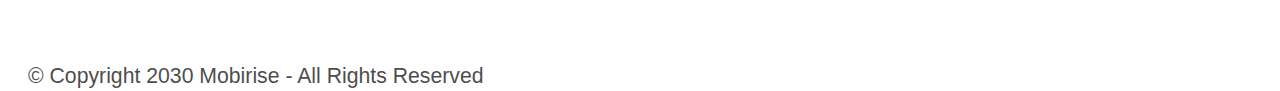
<file: page1.html>
<!DOCTYPE html>
<html  >
<head>
  
  <meta charset="UTF-8">
  <meta http-equiv="X-UA-Compatible" content="IE=edge">
  
  <meta name="viewport" content="width=device-width, initial-scale=1, minimum-scale=1">
  <link rel="shortcut icon" href="assets/images/schermafbeelding-2024-08-22-om-11.26.08-262x127.png" type="image/x-icon">
  <meta name="description" content="">
  
  
  <title>Binnen Schilderwerk</title>
  <link rel="stylesheet" href="assets/web/assets/mobirise-icons2/mobirise2.css">
  <link rel="stylesheet" href="assets/bootstrap/css/bootstrap.min.css">
  <link rel="stylesheet" href="assets/bootstrap/css/bootstrap-grid.min.css">
  <link rel="stylesheet" href="assets/bootstrap/css/bootstrap-reboot.min.css">
  <link rel="stylesheet" href="assets/popup-overlay-plugin/style.css">
  <link rel="stylesheet" href="assets/chatbutton/floating-wpp.css">
    <link rel="stylesheet" href="assets/dropdown/css/style.css">
  <link rel="stylesheet" href="assets/socicon/css/styles.css">
  <link rel="stylesheet" href="assets/theme/css/style.css">
  <link rel="stylesheet" href="assets/recaptcha.css">
  <link rel="preload" href="https://fonts.googleapis.com/css?family=Lora:400,500,600,700,400i,500i,600i,700i&display=swap" as="style" onload="this.onload=null;this.rel='stylesheet'">
  <noscript><link rel="stylesheet" href="https://fonts.googleapis.com/css?family=Lora:400,500,600,700,400i,500i,600i,700i&display=swap"></noscript>
  <link rel="preload" href="https://fonts.googleapis.com/css?family=Open+Sans:300,400,500,600,700,800,300i,400i,500i,600i,700i,800i&display=swap" as="style" onload="this.onload=null;this.rel='stylesheet'">
  <noscript><link rel="stylesheet" href="https://fonts.googleapis.com/css?family=Open+Sans:300,400,500,600,700,800,300i,400i,500i,600i,700i,800i&display=swap"></noscript>
  <link rel="preload" as="style" href="assets/mobirise/css/mbr-additional.css?v=eazQXQ"><link rel="stylesheet" href="assets/mobirise/css/mbr-additional.css?v=eazQXQ" type="text/css">

  
  
  
</head>
<body>
  
  <section data-bs-version="5.1" class="menu menu2 cid-udua95E8N9" once="menu" id="menu02-e">
	

	<nav class="navbar navbar-dropdown navbar-fixed-top navbar-expand-lg">
		<div class="container">
			<div class="navbar-brand">
				<span class="navbar-logo">
					<a href="index.html">
						<img src="assets/images/schermafbeelding-2024-08-22-om-11.26.08-262x127.png" alt="Divag electrical solutions logo" style="height: 4.6rem;">
					</a>
				</span>
				
			</div>
			<button class="navbar-toggler" type="button" data-toggle="collapse" data-bs-toggle="collapse" data-target="#navbarSupportedContent" data-bs-target="#navbarSupportedContent" aria-controls="navbarNavAltMarkup" aria-expanded="false" aria-label="Toggle navigation">
				<div class="hamburger">
					<span></span>
					<span></span>
					<span></span>
					<span></span>
				</div>
			</button>
			<div class="collapse navbar-collapse" id="navbarSupportedContent">
				<ul class="navbar-nav nav-dropdown" data-app-modern-menu="true"><li class="nav-item dropdown">
						<a class="nav-link link text-black dropdown-toggle display-4" href="#" data-toggle="dropdown-submenu" data-bs-toggle="dropdown" data-bs-auto-close="outside" aria-expanded="false">Diensten</a><div class="dropdown-menu" aria-labelledby="dropdown-642"><a class="text-black dropdown-item text-primary display-4" href="page1.html">Binnen schilderwerk</a></div>
					</li>
					<li class="nav-item">
						<a class="nav-link link text-black text-primary display-4" href="page10.html" aria-expanded="false">Over ons</a>
					</li>
					<li class="nav-item"><a class="nav-link link text-black text-primary display-4" href="page8.html">Contact</a></li></ul>
				<div class="icons-menu">
					<a class="iconfont-wrapper" href="tel:06-44068179">
						<span class="p-2 mbr-iconfont mobi-mbri-phone mobi-mbri"></span>
					</a>
					<a class="iconfont-wrapper" href="mailto:info@divag.nl">
						<span class="p-2 mbr-iconfont mobi-mbri-letter mobi-mbri"></span>
					</a>
					<a class="iconfont-wrapper" href="#">
						<span class="p-2 mbr-iconfont socicon-whatsapp socicon"></span>
					</a>
					
				</div>
				<div class="navbar-buttons mbr-section-btn"><a class="btn btn-secondary display-4" href="page11.html">Offerte aanvragen</a></div>
			</div>
		</div>
	</nav>
</section>

<section data-bs-version="5.1" class="header3 cid-udvsMdNzBo" id="header03-f">

    
    
    <div class="mbr-overlay" style="opacity: 0.8; background-color: rgb(39, 39, 39);"></div>

    <div class="container">
        <div class="row">
            <div class="col-12 col-lg-9">
                <h1 class="mbr-section-title mbr-fonts-style mb-3 display-1"><strong>Binnenschilderwerk</strong></h1>
                
                <p class="mbr-text mbr-fonts-style display-4">Bij VDH Schilderwerken zorgen we ervoor dat je interieur er op zijn best uitziet. Ons binnenschilderwerk gaat verder dan het simpelweg aanbrengen van verf; we zorgen ervoor dat je muren en plafonds er fris en strak uitzien.<br></p>
                
            </div>
        </div>
    </div>
</section>

<section data-bs-version="5.1" class="article12 cid-umbfLB3pyo" id="article12-27">    
    
    <div class="container">
        <div class="row justify-content-center">
            <div class="col-md-12 col-lg-10">
                <h3 class="mbr-section-title mbr-fonts-style mb-4 mt-0 display-2"><strong>Waarom kiezen voor binnenschilderwerk van VDH?</strong></h3>
                
                <p class="mbr-text mbr-fonts-style display-7">Onze schilderexperts hebben veel ervaring met allerlei soorten binnenruimtes. We beginnen altijd met een goede voorbereiding: het herstellen van eventuele beschadigingen en het reinigen van de oppervlakken. Dit zorgt ervoor dat de verf goed hecht en je een mooi, gelijkmatig resultaat krijgt.</p>
            </div>
        </div>
    </div>
</section>

<section data-bs-version="5.1" class="features10 cid-udvvsVjPSp" id="features010-i">
  

  
  
  <div class="container">
    
    <div class="row">
      <div class="item features-without-image col-12 col-md-6 col-lg-4">
        <div class="item-wrapper">
          <div class="card-box align-left">
            <div class="iconfont-wrapper mb-3">
              <span class="mbr-iconfont mobi-mbri-like mobi-mbri" style="color: rgb(226, 154, 29); fill: rgb(226, 154, 29);"></span>
            </div>
            <h5 class="card-title mbr-fonts-style display-5">
              <strong>Betrouwbaar</strong></h5>
            <p class="card-text mbr-fonts-style mb-3 display-7">
              Divag levert projecten op tijd en volgens afspraak, met een focus op duurzame en veilige installaties.
            </p>
            
          </div>
        </div>
      </div>
      <div class="item features-without-image col-12 col-md-6 col-lg-4">
        <div class="item-wrapper">
          <div class="card-box align-left">
            <div class="iconfont-wrapper mb-3">
              <span class="mbr-iconfont mobi-mbri-protect mobi-mbri" style="color: rgb(226, 154, 29); fill: rgb(226, 154, 29);"></span>
            </div>
            <h5 class="card-title mbr-fonts-style display-5">
              <strong>Kwaliteit</strong></h5>
            <p class="card-text mbr-fonts-style mb-3 display-7">
              We garanderen topkwaliteit door gebruik van hoogwaardige materialen en gecertificeerde technici.
            </p>
            
          </div>
        </div>
      </div>
      <div class="item features-without-image col-12 col-md-6 col-lg-4">
        <div class="item-wrapper">
          <div class="card-box align-left">
            <div class="iconfont-wrapper mb-3">
              <span class="mbr-iconfont mobi-mbri-star mobi-mbri" style="color: rgb(226, 154, 29); fill: rgb(226, 154, 29);"></span>
            </div>
            <h5 class="card-title mbr-fonts-style display-5">
              <strong>Innovatieve oplossingen</strong></h5>
            <p class="card-text mbr-fonts-style mb-3 display-7">
              Divag biedt de nieuwste technologieën en toekomstbestendige oplossingen voor al uw elektrotechnische behoeften.
            </p>
            
          </div>
        </div>
      </div>
    </div>
  </div>
</section>

<section data-bs-version="5.1" class="gallery1 mbr-gallery cid-umbfZnIcSJ" id="gallery01-28">
    
    

    <div class="container-fluid">
        <div class="row justify-content-center">
            <div class="col-12 content-head">
                <div class="mb-5">
                    <h3 class="mbr-section-title mbr-fonts-style align-center m-0 display-2"><strong>VDH Schilderwerken in actie.</strong></h3>
                    <h4 class="mbr-section-subtitle mbr-fonts-style align-center mb-0 mt-4 display-7"></h4>
                </div>
            </div>
        </div>
        
        <div class="row mbr-gallery">
            <div class="col-12 col-md-6 col-lg-3 item gallery-image">
                <div class="item-wrapper mb-3" data-toggle="modal" data-bs-toggle="modal" data-target="#umbOoJxTQn-modal" data-bs-target="#umbOoJxTQn-modal">
                    <img class="w-100" src="assets/images/zf-kosten-binnenschilderwerk-632x422.jpg" alt="" data-slide-to="0" data-bs-slide-to="0" data-target="#lb-umbOoJxTQn" data-bs-target="#lb-umbOoJxTQn">
                    <div class="icon-wrapper">
                        <span class="mobi-mbri mobi-mbri-search mbr-iconfont mbr-iconfont-btn"></span>
                    </div>
                </div>
                
            </div>
            <div class="col-12 col-md-6 col-lg-3 item gallery-image">
                <div class="item-wrapper mb-3" data-toggle="modal" data-bs-toggle="modal" data-target="#umbOoJxTQn-modal" data-bs-target="#umbOoJxTQn-modal">
                    <img class="w-100" src="assets/images/renovatie-249x416.jpeg" alt="" data-slide-to="1" data-bs-slide-to="1" data-target="#lb-umbOoJxTQn" data-bs-target="#lb-umbOoJxTQn">
                    <div class="icon-wrapper">
                        <span class="mobi-mbri mobi-mbri-search mbr-iconfont mbr-iconfont-btn"></span>
                    </div>
                </div>
                
            </div>
            <div class="col-12 col-md-6 col-lg-3 item gallery-image">
                <div class="item-wrapper mb-3" data-toggle="modal" data-bs-toggle="modal" data-target="#umbOoJxTQn-modal" data-bs-target="#umbOoJxTQn-modal">
                    <img class="w-100" src="assets/images/tips-voor-schilderen-van-kozijnen-buiten20181026101230-1024x683.jpg" alt="" data-slide-to="2" data-bs-slide-to="2" data-target="#lb-umbOoJxTQn" data-bs-target="#lb-umbOoJxTQn">
                    <div class="icon-wrapper">
                        <span class="mobi-mbri mobi-mbri-search mbr-iconfont mbr-iconfont-btn"></span>
                    </div>
                </div>
                
            </div>
            <div class="col-12 col-md-6 col-lg-3 item gallery-image">
                <div class="item-wrapper mb-3" data-toggle="modal" data-bs-toggle="modal" data-target="#umbOoJxTQn-modal" data-bs-target="#umbOoJxTQn-modal">
                    <img class="w-100" src="assets/images/schermafbeelding-2024-08-22-om-11.26.08-180x87.png" alt="" data-slide-to="3" data-bs-slide-to="3" data-target="#lb-umbOoJxTQn" data-bs-target="#lb-umbOoJxTQn">
                    <div class="icon-wrapper">
                        <span class="mobi-mbri mobi-mbri-search mbr-iconfont mbr-iconfont-btn"></span>
                    </div>
                </div>
                
            </div>
            <div class="col-12 col-md-6 col-lg-3 item gallery-image">
                <div class="item-wrapper mb-3" data-toggle="modal" data-bs-toggle="modal" data-target="#umbOoJxTQn-modal" data-bs-target="#umbOoJxTQn-modal">
                    <img class="w-100" src="assets/images/forwardwiththegoat-a-professional-house-painter-carefully-pai-fb69fa67-2f95-49c3-90fa-a8659eed60a2-2-1232x928.png" alt="" data-slide-to="4" data-bs-slide-to="4" data-target="#lb-umbOoJxTQn" data-bs-target="#lb-umbOoJxTQn">
                    <div class="icon-wrapper">
                        <span class="mobi-mbri mobi-mbri-search mbr-iconfont mbr-iconfont-btn"></span>
                    </div>
                </div>
                
            </div>
            <div class="col-12 col-md-6 col-lg-3 item gallery-image">
                <div class="item-wrapper mb-3" data-toggle="modal" data-bs-toggle="modal" data-target="#umbOoJxTQn-modal" data-bs-target="#umbOoJxTQn-modal">
                    <img class="w-100" src="assets/images/forwardwiththegoat-a-professional-house-painter-carefully-pai-46acc483-7a94-4daa-a38e-da23970721cf-1-1232x928.png" alt="" data-slide-to="5" data-bs-slide-to="5" data-target="#lb-umbOoJxTQn" data-bs-target="#lb-umbOoJxTQn">
                    <div class="icon-wrapper">
                        <span class="mobi-mbri mobi-mbri-search mbr-iconfont mbr-iconfont-btn"></span>
                    </div>
                </div>
                
            </div>
            <div class="col-12 col-md-6 col-lg-3 item gallery-image">
                <div class="item-wrapper mb-3" data-toggle="modal" data-bs-toggle="modal" data-target="#umbOoJxTQn-modal" data-bs-target="#umbOoJxTQn-modal">
                    <img class="w-100" src="assets/images/houtrot-reparatie-600x600.jpg" alt="" data-slide-to="6" data-bs-slide-to="6" data-target="#lb-umbOoJxTQn" data-bs-target="#lb-umbOoJxTQn">
                    <div class="icon-wrapper">
                        <span class="mobi-mbri mobi-mbri-search mbr-iconfont mbr-iconfont-btn"></span>
                    </div>
                </div>
                
            </div>
            <div class="col-12 col-md-6 col-lg-3 item gallery-image">
                <div class="item-wrapper mb-3" data-toggle="modal" data-bs-toggle="modal" data-target="#umbOoJxTQn-modal" data-bs-target="#umbOoJxTQn-modal">
                    <img class="w-100" src="assets/images/forwardwiththegoat-a-professional-house-painter-carefully-pai-46acc483-7a94-4daa-a38e-da23970721cf-1-512x386.png" alt="" data-slide-to="7" data-bs-slide-to="7" data-target="#lb-umbOoJxTQn" data-bs-target="#lb-umbOoJxTQn">
                    <div class="icon-wrapper">
                        <span class="mobi-mbri mobi-mbri-search mbr-iconfont mbr-iconfont-btn"></span>
                    </div>
                </div>
                
            </div>
        </div>

        <div class="modal mbr-slider" tabindex="-1" role="dialog" aria-hidden="true" id="umbOoJxTQn-modal">
            <div class="modal-dialog" role="document">
                <div class="modal-content">
                    <div class="modal-body">
                        <div class="carousel slide" data-pause="false" data-bs-pause="false" id="lb-umbOoJxTQn" data-interval="5000" data-bs-interval="5000">
                            <div class="carousel-inner">
                                <div class="carousel-item active">
                                    <img class="d-block w-100" src="assets/images/zf-kosten-binnenschilderwerk-632x422.jpg" alt="">
                                </div>
                                <div class="carousel-item">
                                    <img class="d-block w-100" src="assets/images/renovatie-249x416.jpeg" alt="">
                                </div>
                                <div class="carousel-item">
                                    <img class="d-block w-100" src="assets/images/tips-voor-schilderen-van-kozijnen-buiten20181026101230-1024x683.jpg" alt="">
                                </div>
                                <div class="carousel-item">
                                    <img class="d-block w-100" src="assets/images/schermafbeelding-2024-08-22-om-11.26.08-180x87.png" alt="">
                                </div>
                                <div class="carousel-item">
                                    <img class="d-block w-100" src="assets/images/forwardwiththegoat-a-professional-house-painter-carefully-pai-fb69fa67-2f95-49c3-90fa-a8659eed60a2-2-1232x928.png" alt="">
                                </div>
                                <div class="carousel-item">
                                    <img class="d-block w-100" src="assets/images/forwardwiththegoat-a-professional-house-painter-carefully-pai-46acc483-7a94-4daa-a38e-da23970721cf-1-1232x928.png" alt="">
                                </div>
                                <div class="carousel-item">
                                    <img class="d-block w-100" src="assets/images/houtrot-reparatie-600x600.jpg" alt="">
                                </div>
                                <div class="carousel-item">
                                    <img class="d-block w-100" src="assets/images/forwardwiththegoat-a-professional-house-painter-carefully-pai-46acc483-7a94-4daa-a38e-da23970721cf-1-512x386.png" alt="">
                                </div>
                            </div>
                            <ol class="carousel-indicators">
                                <li data-slide-to="0" data-bs-slide-to="0" class="active" data-target="#lb-umbOoJxTQn" data-bs-target="#lb-umbOoJxTQn"></li>
                                <li data-slide-to="1" data-bs-slide-to="1" data-target="#lb-umbOoJxTQn" data-bs-target="#lb-umbOoJxTQn"></li>
                                <li data-slide-to="2" data-bs-slide-to="2" data-target="#lb-umbOoJxTQn" data-bs-target="#lb-umbOoJxTQn"></li>
                                <li data-slide-to="3" data-bs-slide-to="3" data-target="#lb-umbOoJxTQn" data-bs-target="#lb-umbOoJxTQn"></li>
                                <li data-slide-to="4" data-bs-slide-to="4" data-target="#lb-umbOoJxTQn" data-bs-target="#lb-umbOoJxTQn"></li>
                                <li data-slide-to="5" data-bs-slide-to="5" data-target="#lb-umbOoJxTQn" data-bs-target="#lb-umbOoJxTQn"></li>
                                <li data-slide-to="6" data-bs-slide-to="6" data-target="#lb-umbOoJxTQn" data-bs-target="#lb-umbOoJxTQn"></li>
                                <li data-slide-to="7" data-bs-slide-to="7" data-target="#lb-umbOoJxTQn" data-bs-target="#lb-umbOoJxTQn"></li>
                            </ol>
                            <a role="button" href="" class="close" data-dismiss="modal" data-bs-dismiss="modal" aria-label="Close">
                            </a>
                            <a class="carousel-control-prev carousel-control" role="button" data-slide="prev" data-bs-slide="prev" href="#lb-umbOoJxTQn">
                                <span class="mobi-mbri mobi-mbri-arrow-prev" aria-hidden="true"></span>
                                <span class="sr-only visually-hidden">Previous</span>
                            </a>
                            <a class="carousel-control-next carousel-control" role="button" data-slide="next" data-bs-slide="next" href="#lb-umbOoJxTQn">
                                <span class="mobi-mbri mobi-mbri-arrow-next" aria-hidden="true"></span>
                                <span class="sr-only visually-hidden">Next</span>
                            </a>
                        </div>
                    </div>
                </div>
            </div>
        </div>
    </div>
</section>

<section data-bs-version="5.1" class="form1 cid-udvEYvwywG" id="form01-j">
    
    <div class="mbr-overlay"></div>
    <div class="container">
        <div class="row justify-content-center">
            <div class="col-lg-7">
                <h3 class="mbr-main-subtitle mbr-fonts-style align-left display-7"><strong>Neem contact op via whatsapp</strong></h3>

                <h2 class="mbr-section-title mbr-fonts-style align-left mb-3 display-2"><strong>Of vraag direct een offerte aan</strong></h2>
                <p class="mbr-section-text mbr-fonts-style align-left mb-4 mt-2 display-4">Geef je klus door en wij nemen zo spoedig mogelijke contact met je op.&nbsp;</p>
            </div>
            <div class="col-lg-7 mbr-form" data-form-type="formoid">
<!--Formbuilder Form-->
<form action="https://mobirise.eu/" method="POST" class="mbr-form form-with-styler" data-form-title="Form Name"><input type="hidden" name="email" data-form-email="true" value="2IhlkVgDJp83JPmpdhhIqE2aq5oAPnoHYok1HTJBcGGzrsMpJCaS4k7wFbBDTwcKTahdPtJQ8/GBnwbmm2i0lWvinL9bR+GooOn/kcgMF5hnfs321LDYLv+tWa4zOG51.kXJ+UZfR8UFzc6opVaar5MoAfoS08OM/jTdIxQs6EVHAn0l253B95xS39fRZxsrlbh5eT8+hsghSNBw56bcDt3xPA3sjujIXGDv0ZBdpBj/0vQQBl2U0avoAugHDpceR">
<div class="row">
<div hidden="hidden" data-form-alert="" class="alert alert-success col-12">Thanks for filling out the form!</div>
<div hidden="hidden" data-form-alert-danger="" class="alert alert-danger col-12">Oops...! some problem!</div>
</div>
<div class="dragArea row">
<div class="col-lg-12 col-md-12 col-sm-12 form-group">
<div class="form-control-label">
<label for="Onderhoud &amp; renovatie-form01-j" class="mbr-fonts-style display-7">Soort Schilderwerk:</label>
</div>
<div data-for="Binnenschilderwerk" class="form-check ms-2">
<input type="checkbox" value="Yes" name="Binnenschilderwerk" data-form-field="Binnenschilderwerk" class="form-check-input display-7" id="Binnenschilderwerk-form01-j">
<label for="Binnenschilderwerk-form01-j" class="form-check-label display-7">Binnenschilderwerk</label>
</div>
<div data-for="Buitenschilderwerk" class="form-check ms-2">
<input type="checkbox" value="Yes" name="Buitenschilderwerk" data-form-field="Buitenschilderwerk" class="form-check-input display-7" id="Buitenschilderwerk-form01-j">
<label for="Buitenschilderwerk-form01-j" class="form-check-label display-7">Buitenschilderwerk</label>
</div>
<div data-for="Houtrotreparatie" class="form-check ms-2">
<input type="checkbox" value="Yes" name="Houtrotreparatie" data-form-field="Houtrotreparatie" class="form-check-input display-7" id="Houtrotreparatie-form01-j">
<label for="Houtrotreparatie-form01-j" class="form-check-label display-7">Houtrotreparatie</label>
</div>
<div data-for="Onderhoud &amp; renovatie" class="form-check ms-2">
<input type="checkbox" value="Yes" name="Onderhoud &amp; renovatie" data-form-field="Onderhoud &amp; renovatie" class="form-check-input display-7" id="Onderhoud &amp; renovatie-form01-j">
<label for="Onderhoud &amp; renovatie-form01-j" class="form-check-label display-7">Onderhoud &amp; renovatie</label>
</div>
</div>
<div class="col-lg-12 col-md-12 col-sm-12 form-group mb-3" data-for="email">
<input type="email" name="email" placeholder="Email" data-form-field="email" class="form-control display-7" required="required" value="" id="email-form01-j">
</div>
<div data-for="tel" class="col-lg-12 col-md-12 col-sm-12 form-group">
<input type="tel" name="tel" data-form-field="tel" class="form-control display-7" required="required" value="Telefoonnummer" id="tel-form01-j">
</div>
<div class="col-lg-12 col-md-12 col-sm-12 form-group mb-3" data-for="message">
<textarea name="message" placeholder="Bericht" data-form-field="message" class="form-control display-7" required="required" id="message-form01-j"></textarea>
</div>
<div class="col-auto">
<button type="submit" class="w-100 w-100 w-100 btn btn-secondary display-7">verstuur</button>
</div>
</div>
</form><!--Formbuilder Form-->
</div>
        </div>
    </div></section>

<section data-bs-version="5.1" class="footer01 legalm5 cid-umbHKbLCmN" once="footers" id="footer01-2g">
    

    
    

    <div class="container-fluid">
        <div class="row">
            <div class="col-12 col-lg-5">
                <div class="image-wrapper">
                    <img src="assets/images/schermafbeelding-2024-08-22-om-11.26.08-700x338.png" alt="">
                </div>
            </div>
            <div class="col-12 col-lg-2">
                <div class="nav-wrapper">
                    <h3 class="mbr-list-title mbr-fonts-style display-7"><strong>
                        MENU
                    </strong></h3>
                    <ul class="list mbr-fonts-style display-4">
                        <li class="item-wrap">Diensten</li>
                        <li class="item-wrap">Over Ons</li>
                        <li class="item-wrap">Offerte aanvragen</li>
                    </ul>
                </div>
            </div>
            <div class="col-12 col-lg-5">
                <div class="contacts-wrapper">
                    <h3 class="mbr-list-title mbr-fonts-style display-7"><strong>
                        CONTACTINFO</strong></h3>
                    <div class="contacts-wrap">
                        <div class="card-wrapper">
                            <a href="#" class="card-wrap">
                                <span class="mbr-iconfont mobi-mbri-mobile-2 mobi-mbri" style="color: rgb(226, 154, 29); fill: rgb(226, 154, 29);"></span>
                                <p class="mbr-contact mbr-fonts-style display-4">
                                    +31631560140</p>
                            </a>
                        </div>
                        <div class="card-wrapper">
                            <a href="#" class="card-wrap">
                                <span class="mbr-iconfont mobi-mbri-letter mobi-mbri" style="color: rgb(226, 154, 29); fill: rgb(226, 154, 29);"></span>
                                </a><p class="mbr-contact mbr-fonts-style display-4"><a href="#" class="card-wrap"></a><a href="mailto:daanvdhschilderwerken@gmail.com" class="text-secondary">daanvdhschilderwerken@gmail.com</a></p>
                            
                        </div>
                        <div class="card-wrapper">
                            <a href="#" class="card-wrap">
                                <span class="mbr-iconfont mobi-mbri-map-pin mobi-mbri" style="color: rgb(226, 154, 29); fill: rgb(226, 154, 29);"></span>
                                <p class="mbr-contact mbr-fonts-style display-4">Kattenstaart 11, 5258 CX. Berlicum</p>
                            </a>
                        </div>
                    </div>
                </div>
            </div>
            <div class="col-12">
                <p class="mbr-copy mbr-fonts-style display-7">
                    © Copyright 2030 Mobirise - All Rights Reserved
                </p>
            </div>
        </div>
    </div>
</section>


<script src="assets/bootstrap/js/bootstrap.bundle.min.js"></script>
  <script src="assets/smoothscroll/smooth-scroll.js"></script>
  <script src="assets/ytplayer/index.js"></script>
  <script src="assets/chatbutton/floating-wpp.js"></script>
  <script src="assets/chatbutton/script.js"></script>
      <script src="assets/dropdown/js/navbar-dropdown.js"></script>
  <script src="assets/theme/js/script.js"></script>
  <script src="assets/formoid.min.js"></script>
  
  
  
<div id="chatbutton-wa" data-phone="+31644068179" data-showpopup="true" data-headertitle="👋 Stel hier je vraag?" data-popupmessage="Hi!👋

Waarmee kunnen we jouw helpen?" data-placeholder="Typ hier..." data-position="left" data-headercolor="#39847a" data-backgroundcolor="#e5ddd5" data-autoopentimeout="5" data-size="65px"><div class="floating-wpp-button" style="width: 65px; height: 65px;"><div class="floating-wpp-button-image"><!--?xml version="1.0" encoding="UTF-8" standalone="no"?--><svg xmlns="http://www.w3.org/2000/svg" xmlns:xlink="http://www.w3.org/1999/xlink" style="isolation:isolate" viewBox="0 0 800 800" width="65" height="65"><defs><clipPath id="_clipPath_A3g8G5hPEGG2L0B6hFCxamU4cc8rfqzQ"><rect width="800" height="800"></rect></clipPath></defs><g clip-path="url(#_clipPath_A3g8G5hPEGG2L0B6hFCxamU4cc8rfqzQ)"><g><path d=" M 787.59 800 L 12.41 800 C 5.556 800 0 793.332 0 785.108 L 0 14.892 C 0 6.667 5.556 0 12.41 0 L 787.59 0 C 794.444 0 800 6.667 800 14.892 L 800 785.108 C 800 793.332 794.444 800 787.59 800 Z " fill="rgb(37,211,102)"></path></g><g><path d=" M 508.558 450.429 C 502.67 447.483 473.723 433.24 468.325 431.273 C 462.929 429.308 459.003 428.328 455.078 434.22 C 451.153 440.114 439.869 453.377 436.434 457.307 C 433 461.236 429.565 461.729 423.677 458.78 C 417.79 455.834 398.818 449.617 376.328 429.556 C 358.825 413.943 347.008 394.663 343.574 388.768 C 340.139 382.873 343.207 379.687 346.155 376.752 C 348.804 374.113 352.044 369.874 354.987 366.436 C 357.931 362.999 358.912 360.541 360.875 356.614 C 362.837 352.683 361.857 349.246 360.383 346.299 C 358.912 343.352 347.136 314.369 342.231 302.579 C 337.451 291.099 332.597 292.654 328.983 292.472 C 325.552 292.301 321.622 292.265 317.698 292.265 C 313.773 292.265 307.394 293.739 301.996 299.632 C 296.6 305.527 281.389 319.772 281.389 348.752 C 281.389 377.735 302.487 405.731 305.431 409.661 C 308.376 413.592 346.949 473.062 406.015 498.566 C 420.062 504.634 431.03 508.256 439.581 510.969 C 453.685 515.451 466.521 514.818 476.666 513.302 C 487.978 511.613 511.502 499.06 516.409 485.307 C 521.315 471.55 521.315 459.762 519.842 457.307 C 518.371 454.851 514.446 453.377 508.558 450.429 Z  M 401.126 597.117 L 401.047 597.117 C 365.902 597.104 331.431 587.661 301.36 569.817 L 294.208 565.572 L 220.08 585.017 L 239.866 512.743 L 235.21 505.332 C 215.604 474.149 205.248 438.108 205.264 401.1 C 205.307 293.113 293.17 205.257 401.204 205.257 C 453.518 205.275 502.693 225.674 539.673 262.696 C 576.651 299.716 597.004 348.925 596.983 401.258 C 596.939 509.254 509.078 597.117 401.126 597.117 Z  M 567.816 234.565 C 523.327 190.024 464.161 165.484 401.124 165.458 C 271.24 165.458 165.529 271.161 165.477 401.085 C 165.46 442.617 176.311 483.154 196.932 518.892 L 163.502 641 L 288.421 608.232 C 322.839 627.005 361.591 636.901 401.03 636.913 L 401.126 636.913 L 401.127 636.913 C 530.998 636.913 636.717 531.2 636.77 401.274 C 636.794 338.309 612.306 279.105 567.816 234.565" fill-rule="evenodd" fill="rgb(255,255,255)"></path></g></g></svg></div></div></div>
 </body>
</html>
</file>
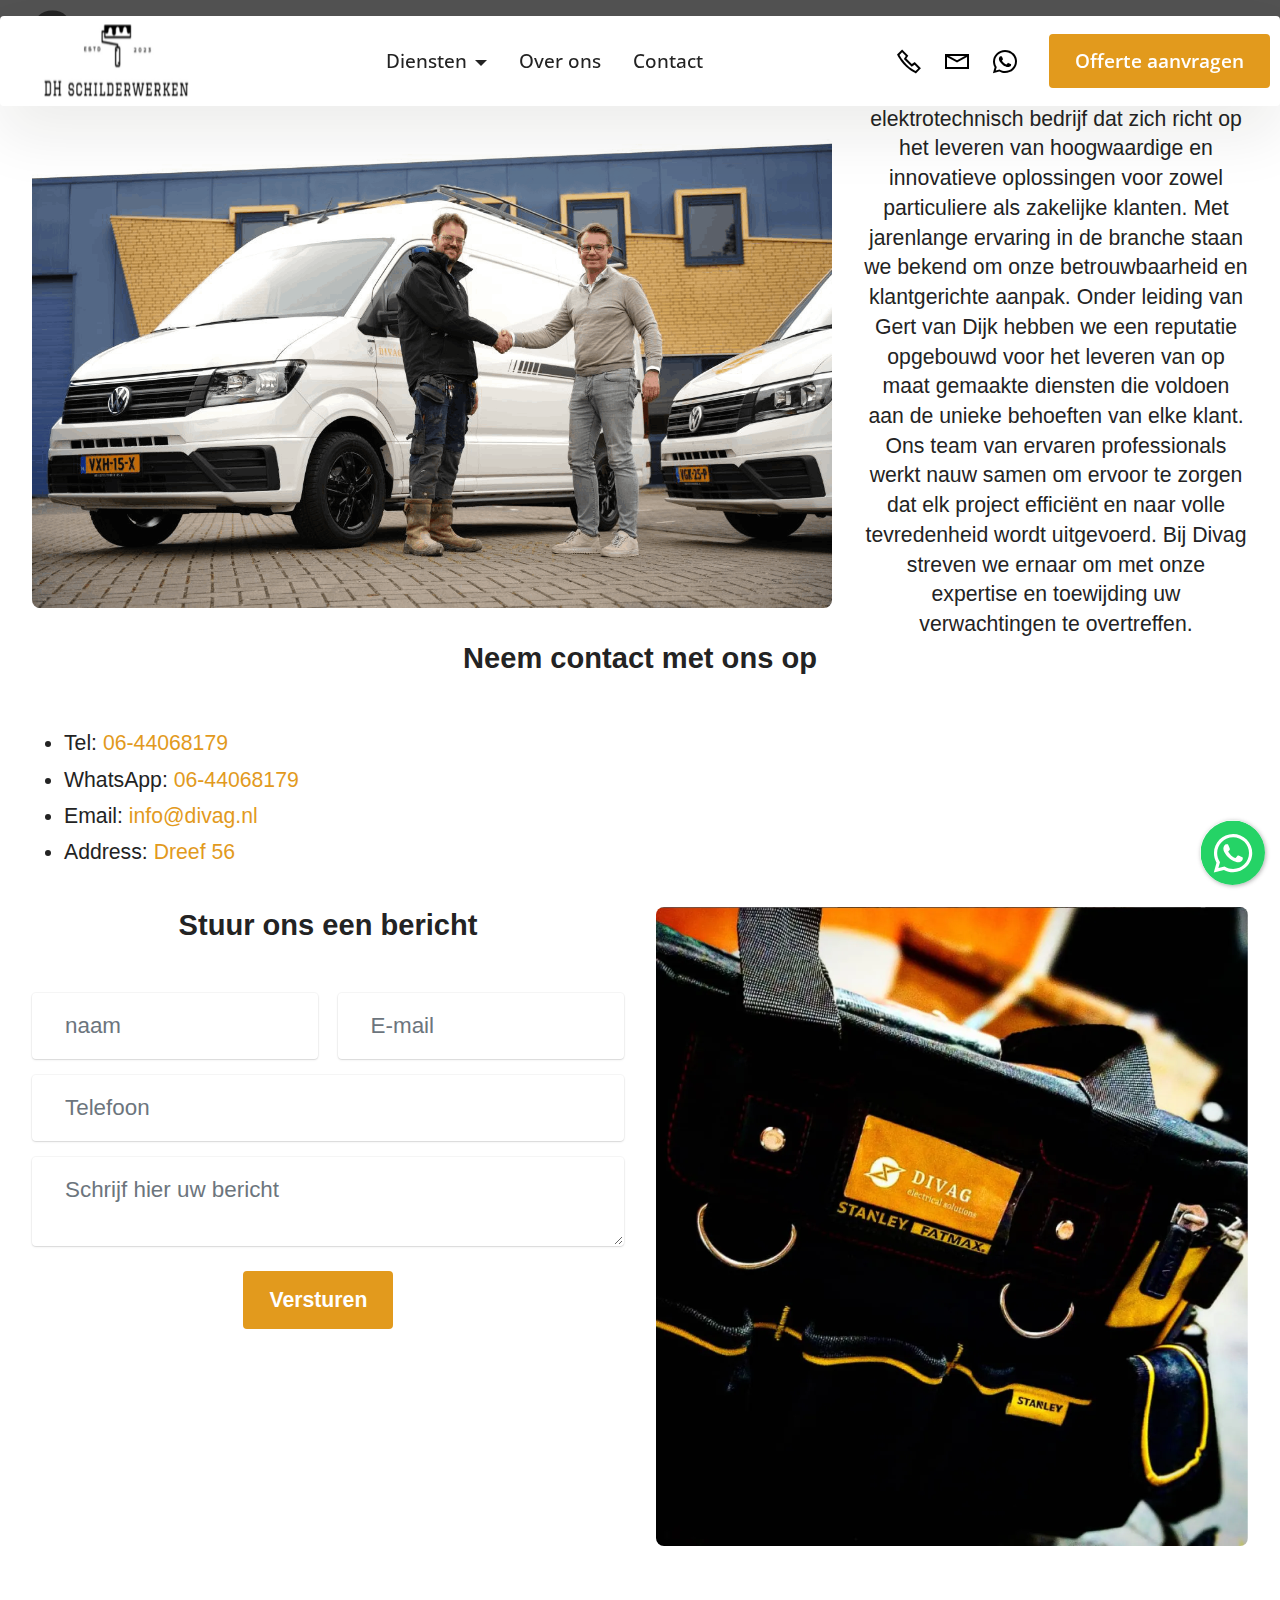
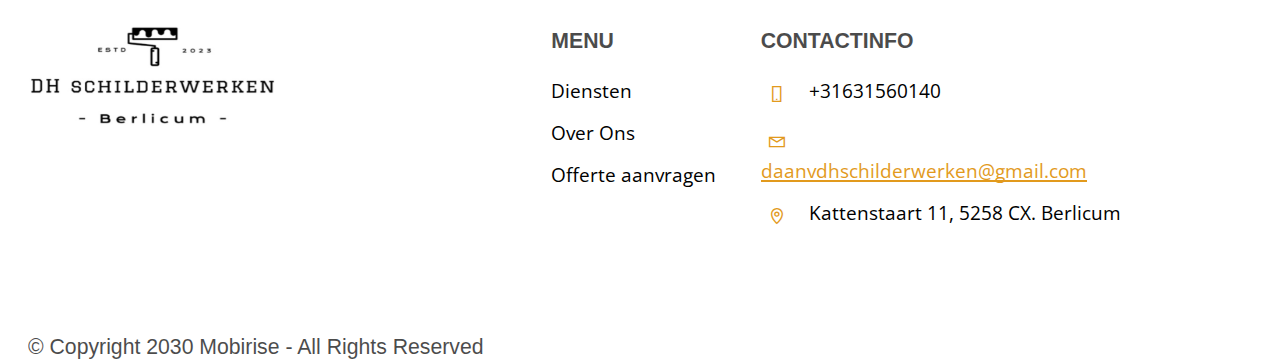
<file: page10.html>
<!DOCTYPE html>
<html  >
<head>
  
  <meta charset="UTF-8">
  <meta http-equiv="X-UA-Compatible" content="IE=edge">
  
  <meta name="viewport" content="width=device-width, initial-scale=1, minimum-scale=1">
  <link rel="shortcut icon" href="assets/images/schermafbeelding-2024-08-22-om-11.26.08-262x127.png" type="image/x-icon">
  <meta name="description" content="">
  
  
  <title>Over ons</title>
  <link rel="stylesheet" href="assets/web/assets/mobirise-icons2/mobirise2.css">
  <link rel="stylesheet" href="assets/bootstrap/css/bootstrap.min.css">
  <link rel="stylesheet" href="assets/bootstrap/css/bootstrap-grid.min.css">
  <link rel="stylesheet" href="assets/bootstrap/css/bootstrap-reboot.min.css">
  <link rel="stylesheet" href="assets/popup-overlay-plugin/style.css">
  <link rel="stylesheet" href="assets/chatbutton/floating-wpp.css">
    <link rel="stylesheet" href="assets/dropdown/css/style.css">
  <link rel="stylesheet" href="assets/socicon/css/styles.css">
  <link rel="stylesheet" href="assets/theme/css/style.css">
  <link rel="stylesheet" href="assets/recaptcha.css">
  <link rel="preload" href="https://fonts.googleapis.com/css?family=Lora:400,500,600,700,400i,500i,600i,700i&display=swap" as="style" onload="this.onload=null;this.rel='stylesheet'">
  <noscript><link rel="stylesheet" href="https://fonts.googleapis.com/css?family=Lora:400,500,600,700,400i,500i,600i,700i&display=swap"></noscript>
  <link rel="preload" href="https://fonts.googleapis.com/css?family=Open+Sans:300,400,500,600,700,800,300i,400i,500i,600i,700i,800i&display=swap" as="style" onload="this.onload=null;this.rel='stylesheet'">
  <noscript><link rel="stylesheet" href="https://fonts.googleapis.com/css?family=Open+Sans:300,400,500,600,700,800,300i,400i,500i,600i,700i,800i&display=swap"></noscript>
  <link rel="preload" as="style" href="assets/mobirise/css/mbr-additional.css?v=o5wb6z"><link rel="stylesheet" href="assets/mobirise/css/mbr-additional.css?v=o5wb6z" type="text/css">

  
  
  
</head>
<body>
  
  <section data-bs-version="5.1" class="menu menu2 cid-ueaid8tH81" once="menu" id="menu02-1q">
	

	<nav class="navbar navbar-dropdown navbar-fixed-top navbar-expand-lg">
		<div class="container">
			<div class="navbar-brand">
				<span class="navbar-logo">
					<a href="index.html">
						<img src="assets/images/schermafbeelding-2024-08-22-om-11.26.08-262x127.png" alt="Divag electrical solutions logo" style="height: 4.6rem;">
					</a>
				</span>
				
			</div>
			<button class="navbar-toggler" type="button" data-toggle="collapse" data-bs-toggle="collapse" data-target="#navbarSupportedContent" data-bs-target="#navbarSupportedContent" aria-controls="navbarNavAltMarkup" aria-expanded="false" aria-label="Toggle navigation">
				<div class="hamburger">
					<span></span>
					<span></span>
					<span></span>
					<span></span>
				</div>
			</button>
			<div class="collapse navbar-collapse" id="navbarSupportedContent">
				<ul class="navbar-nav nav-dropdown" data-app-modern-menu="true"><li class="nav-item dropdown">
						<a class="nav-link link text-black dropdown-toggle display-4" href="#" data-toggle="dropdown-submenu" data-bs-toggle="dropdown" data-bs-auto-close="outside" aria-expanded="false">Diensten</a><div class="dropdown-menu" aria-labelledby="dropdown-642"><a class="text-black dropdown-item text-primary display-4" href="page1.html">Binnen schilderwerk</a></div>
					</li>
					<li class="nav-item">
						<a class="nav-link link text-black text-primary display-4" href="page10.html" aria-expanded="false">Over ons</a>
					</li>
					<li class="nav-item"><a class="nav-link link text-black text-primary display-4" href="page8.html">Contact</a></li></ul>
				<div class="icons-menu">
					<a class="iconfont-wrapper" href="tel:06-44068179">
						<span class="p-2 mbr-iconfont mobi-mbri-phone mobi-mbri"></span>
					</a>
					<a class="iconfont-wrapper" href="mailto:info@divag.nl">
						<span class="p-2 mbr-iconfont mobi-mbri-letter mobi-mbri"></span>
					</a>
					<a class="iconfont-wrapper" href="#">
						<span class="p-2 mbr-iconfont socicon-whatsapp socicon"></span>
					</a>
					
				</div>
				<div class="navbar-buttons mbr-section-btn"><a class="btn btn-secondary display-4" href="page11.html">Offerte aanvragen</a></div>
			</div>
		</div>
	</nav>
</section>

<section data-bs-version="5.1" class="header3 cid-ueaw5wx7l7" id="header03-1r">

    
    
    <div class="mbr-overlay" style="opacity: 0.8; background-color: rgb(39, 39, 39);"></div>

    <div class="container">
        <div class="row">
            <div class="col-12 col-lg-8">
                <h1 class="mbr-section-title mbr-fonts-style mb-3 display-1"><strong>Over ons</strong></h1>
                
                
                
            </div>
        </div>
    </div>
</section>

<section data-bs-version="5.1" class="image05 cid-ueaB6NFZy3" id="image05-1t">    
    
    
    
    <div class="container">
        <div class="row ">
            <div class="col-12 col-lg-8">
                <div class="image-wrapper mb-4">
                    <img class="w-100" src="assets/images/photo-5940734992609035774-y-1-1280x854.png" alt="">
                </div>
                
            </div>
            <div class="col-12 col-lg">
                <p class="mbr-side-description mbr-fonts-style mb-0 align-center display-7">
                    Divag is een toonaangevend elektrotechnisch bedrijf dat zich richt op het leveren van hoogwaardige en innovatieve oplossingen voor zowel particuliere als zakelijke klanten. Met jarenlange ervaring in de branche staan we bekend om onze betrouwbaarheid en klantgerichte aanpak. Onder leiding van Gert van Dijk hebben we een reputatie opgebouwd voor het leveren van op maat gemaakte diensten die voldoen aan de unieke behoeften van elke klant. Ons team van ervaren professionals werkt nauw samen om ervoor te zorgen dat elk project efficiënt en naar volle tevredenheid wordt uitgevoerd. Bij Divag streven we ernaar om met onze expertise en toewijding uw verwachtingen te overtreffen.</p>
            </div>
        </div>
    </div>
</section>

<section data-bs-version="5.1" class="contacts02 map1 cid-ueaBmxNjDd" id="contacts02-1u">

    

    
    <div class="container">
        <div class="row justify-content-center">
            <div class="col-12 content-head">
                <div class="mbr-section-head mb-5">
                    <h3 class="mbr-section-title mbr-fonts-style align-center mb-0 display-2"><strong>Neem contact met ons op</strong></h3>
                    
                </div>
            </div>
        </div>
        <div class="row justify-content-center">
            <div class="card col-12 col-md-12 col-lg-6">
                <div class="card-wrapper">
                    <div class="text-wrapper">
                        
                        <ul class="list mbr-fonts-style display-7">
                            <li class="mbr-text item-wrap">Tel: <strong><a href="tel:06-44068179" class="text-secondary">06-44068179</a></strong></li>
                            <li class="mbr-text item-wrap">WhatsApp: <strong><a href="https://wa.me/0644068179" class="text-secondary">06-44068179</a></strong></li>
                            <li class="mbr-text item-wrap">Email: <strong><a href="mailto:info@divag.nl" class="text-secondary">info@divag.nl</a></strong></li>
                            <li class="mbr-text item-wrap">Address: <strong><a href="Dreef 56" class="text-secondary">Dreef 56</a></strong></li>
                        </ul>
                    </div>
                </div>
            </div>
            <div class="map-wrapper col-md-12 col-lg-6">
                <div class="google-map"><iframe frameborder="0" style="border:0" src="https://www.google.com/maps/embed/v1/place?key=AIzaSyB7QWkvlxV39ZsyKvhZRjPGVqlJFvxxNkw&amp;q=Dreef 56" allowfullscreen=""></iframe></div>
            </div>
        </div>
    </div>
</section>

<section data-bs-version="5.1" class="form03 cid-ueaBnE3j9N" id="form03-1v">
    

    

    <div class="container">
        <div class="row justify-content-center">
            <div class="col-12 col-lg item-wrapper">
                <div class="mbr-section-head mb-5">
                    <h3 class="mbr-section-title mbr-fonts-style align-center mb-0 display-2">
                        <strong>Stuur ons een bericht</strong></h3>
                    
                </div>
                <div class="col-lg-12 mx-auto mbr-form" data-form-type="formoid">
                    <form action="https://mobirise.eu/" method="POST" class="mbr-form form-with-styler" data-form-title="Form Name"><input type="hidden" name="email" data-form-email="true" value="acmkmHOxvcHS+GaRQn2VbpzwCzIVN6ecmKGzidNMlE88mOKu6fK9HWkhTOB9eA2jJX6s2T2Gucyg8ByzNDyO22OFjNKhYLgY77sPY7C39loIbxDAJrTueBTCIFFVzdvQ.pRrpo5D8XdX7Y2iJLWCZyJKrCsH0E89i/euzRcjiA7M7/uYtLfZSMzEH7slew2A2cLbaYUP2DYzx6Z6YUFC3CF8D3aCPzwzFucVAxaknS91d6ITUEaAek3aT+yvRpwJe">
                        <div class="row">
                            <div hidden="hidden" data-form-alert="" class="alert alert-success col-12">Thanks for filling out the form!</div>
                            <div hidden="hidden" data-form-alert-danger="" class="alert alert-danger col-12">
                                Oops...! some problem!
                            </div>
                        </div>
                        <div class="dragArea row">
                            <div class="col-md col-sm-12 form-group mb-3 mb-3" data-for="name">
                                <input type="text" name="name" placeholder="naam" data-form-field="name" class="form-control" value="" id="name-form03-1v">
                            </div>
                            <div class="col-md col-sm-12 form-group mb-3 mb-3" data-for="email">
                                <input type="email" name="email" placeholder="E-mail" data-form-field="email" class="form-control" value="" id="email-form03-1v">
                            </div>
                            <div class="col-12 form-group mb-3 mb-3" data-for="phone">
                                <input type="tel" name="phone" placeholder="Telefoon" data-form-field="phone" class="form-control" value="" id="phone-form03-1v">
                            </div>
                            <div class="col-12 form-group mb-3 mb-3" data-for="textarea">
                                <textarea name="textarea" placeholder="Schrijf hier uw bericht" data-form-field="textarea" class="form-control" id="textarea-form03-1v"></textarea>
                            </div>
                            <div class="col-lg-12 col-md-12 col-sm-12 align-center mbr-section-btn"><button type="submit" class="btn btn-secondary display-7">
                                    Versturen</button></div>
                        </div>
                    </form>
                </div>


            </div>
            <div class="col-12 col-lg-6">
                <div class="image-wrapper">
                    <img class="w-100" src="assets/images/placeholder-slider-afbeelding-large-1.webp" alt="Divag electrical solutions">
                </div>
            </div>

        </div>
    </div>
</section>

<section data-bs-version="5.1" class="footer01 legalm5 cid-umbHKbLCmN" once="footers" id="footer01-2g">
    

    
    

    <div class="container-fluid">
        <div class="row">
            <div class="col-12 col-lg-5">
                <div class="image-wrapper">
                    <img src="assets/images/schermafbeelding-2024-08-22-om-11.26.08-700x338.png" alt="">
                </div>
            </div>
            <div class="col-12 col-lg-2">
                <div class="nav-wrapper">
                    <h3 class="mbr-list-title mbr-fonts-style display-7"><strong>
                        MENU
                    </strong></h3>
                    <ul class="list mbr-fonts-style display-4">
                        <li class="item-wrap">Diensten</li>
                        <li class="item-wrap">Over Ons</li>
                        <li class="item-wrap">Offerte aanvragen</li>
                    </ul>
                </div>
            </div>
            <div class="col-12 col-lg-5">
                <div class="contacts-wrapper">
                    <h3 class="mbr-list-title mbr-fonts-style display-7"><strong>
                        CONTACTINFO</strong></h3>
                    <div class="contacts-wrap">
                        <div class="card-wrapper">
                            <a href="#" class="card-wrap">
                                <span class="mbr-iconfont mobi-mbri-mobile-2 mobi-mbri" style="color: rgb(226, 154, 29); fill: rgb(226, 154, 29);"></span>
                                <p class="mbr-contact mbr-fonts-style display-4">
                                    +31631560140</p>
                            </a>
                        </div>
                        <div class="card-wrapper">
                            <a href="#" class="card-wrap">
                                <span class="mbr-iconfont mobi-mbri-letter mobi-mbri" style="color: rgb(226, 154, 29); fill: rgb(226, 154, 29);"></span>
                                </a><p class="mbr-contact mbr-fonts-style display-4"><a href="#" class="card-wrap"></a><a href="mailto:daanvdhschilderwerken@gmail.com" class="text-secondary">daanvdhschilderwerken@gmail.com</a></p>
                            
                        </div>
                        <div class="card-wrapper">
                            <a href="#" class="card-wrap">
                                <span class="mbr-iconfont mobi-mbri-map-pin mobi-mbri" style="color: rgb(226, 154, 29); fill: rgb(226, 154, 29);"></span>
                                <p class="mbr-contact mbr-fonts-style display-4">Kattenstaart 11, 5258 CX. Berlicum</p>
                            </a>
                        </div>
                    </div>
                </div>
            </div>
            <div class="col-12">
                <p class="mbr-copy mbr-fonts-style display-7">
                    © Copyright 2030 Mobirise - All Rights Reserved
                </p>
            </div>
        </div>
    </div>
</section>


<script src="assets/bootstrap/js/bootstrap.bundle.min.js"></script>
  <script src="assets/smoothscroll/smooth-scroll.js"></script>
  <script src="assets/ytplayer/index.js"></script>
  <script src="assets/chatbutton/floating-wpp.js"></script>
  <script src="assets/chatbutton/script.js"></script>
      <script src="assets/dropdown/js/navbar-dropdown.js"></script>
  <script src="assets/theme/js/script.js"></script>
  <script src="assets/formoid.min.js"></script>
  
  
  
<div id="chatbutton-wa" data-phone="+31644068179" data-showpopup="true" data-headertitle="👋 Stel hier je vraag?" data-popupmessage="Hi!👋

Waarmee kunnen we jouw helpen?" data-placeholder="Typ hier..." data-position="left" data-headercolor="#39847a" data-backgroundcolor="#e5ddd5" data-autoopentimeout="5" data-size="65px"><div class="floating-wpp-button" style="width: 65px; height: 65px;"><div class="floating-wpp-button-image"><!--?xml version="1.0" encoding="UTF-8" standalone="no"?--><svg xmlns="http://www.w3.org/2000/svg" xmlns:xlink="http://www.w3.org/1999/xlink" style="isolation:isolate" viewBox="0 0 800 800" width="65" height="65"><defs><clipPath id="_clipPath_A3g8G5hPEGG2L0B6hFCxamU4cc8rfqzQ"><rect width="800" height="800"></rect></clipPath></defs><g clip-path="url(#_clipPath_A3g8G5hPEGG2L0B6hFCxamU4cc8rfqzQ)"><g><path d=" M 787.59 800 L 12.41 800 C 5.556 800 0 793.332 0 785.108 L 0 14.892 C 0 6.667 5.556 0 12.41 0 L 787.59 0 C 794.444 0 800 6.667 800 14.892 L 800 785.108 C 800 793.332 794.444 800 787.59 800 Z " fill="rgb(37,211,102)"></path></g><g><path d=" M 508.558 450.429 C 502.67 447.483 473.723 433.24 468.325 431.273 C 462.929 429.308 459.003 428.328 455.078 434.22 C 451.153 440.114 439.869 453.377 436.434 457.307 C 433 461.236 429.565 461.729 423.677 458.78 C 417.79 455.834 398.818 449.617 376.328 429.556 C 358.825 413.943 347.008 394.663 343.574 388.768 C 340.139 382.873 343.207 379.687 346.155 376.752 C 348.804 374.113 352.044 369.874 354.987 366.436 C 357.931 362.999 358.912 360.541 360.875 356.614 C 362.837 352.683 361.857 349.246 360.383 346.299 C 358.912 343.352 347.136 314.369 342.231 302.579 C 337.451 291.099 332.597 292.654 328.983 292.472 C 325.552 292.301 321.622 292.265 317.698 292.265 C 313.773 292.265 307.394 293.739 301.996 299.632 C 296.6 305.527 281.389 319.772 281.389 348.752 C 281.389 377.735 302.487 405.731 305.431 409.661 C 308.376 413.592 346.949 473.062 406.015 498.566 C 420.062 504.634 431.03 508.256 439.581 510.969 C 453.685 515.451 466.521 514.818 476.666 513.302 C 487.978 511.613 511.502 499.06 516.409 485.307 C 521.315 471.55 521.315 459.762 519.842 457.307 C 518.371 454.851 514.446 453.377 508.558 450.429 Z  M 401.126 597.117 L 401.047 597.117 C 365.902 597.104 331.431 587.661 301.36 569.817 L 294.208 565.572 L 220.08 585.017 L 239.866 512.743 L 235.21 505.332 C 215.604 474.149 205.248 438.108 205.264 401.1 C 205.307 293.113 293.17 205.257 401.204 205.257 C 453.518 205.275 502.693 225.674 539.673 262.696 C 576.651 299.716 597.004 348.925 596.983 401.258 C 596.939 509.254 509.078 597.117 401.126 597.117 Z  M 567.816 234.565 C 523.327 190.024 464.161 165.484 401.124 165.458 C 271.24 165.458 165.529 271.161 165.477 401.085 C 165.46 442.617 176.311 483.154 196.932 518.892 L 163.502 641 L 288.421 608.232 C 322.839 627.005 361.591 636.901 401.03 636.913 L 401.126 636.913 L 401.127 636.913 C 530.998 636.913 636.717 531.2 636.77 401.274 C 636.794 338.309 612.306 279.105 567.816 234.565" fill-rule="evenodd" fill="rgb(255,255,255)"></path></g></g></svg></div></div></div>
 </body>
</html>
</file>
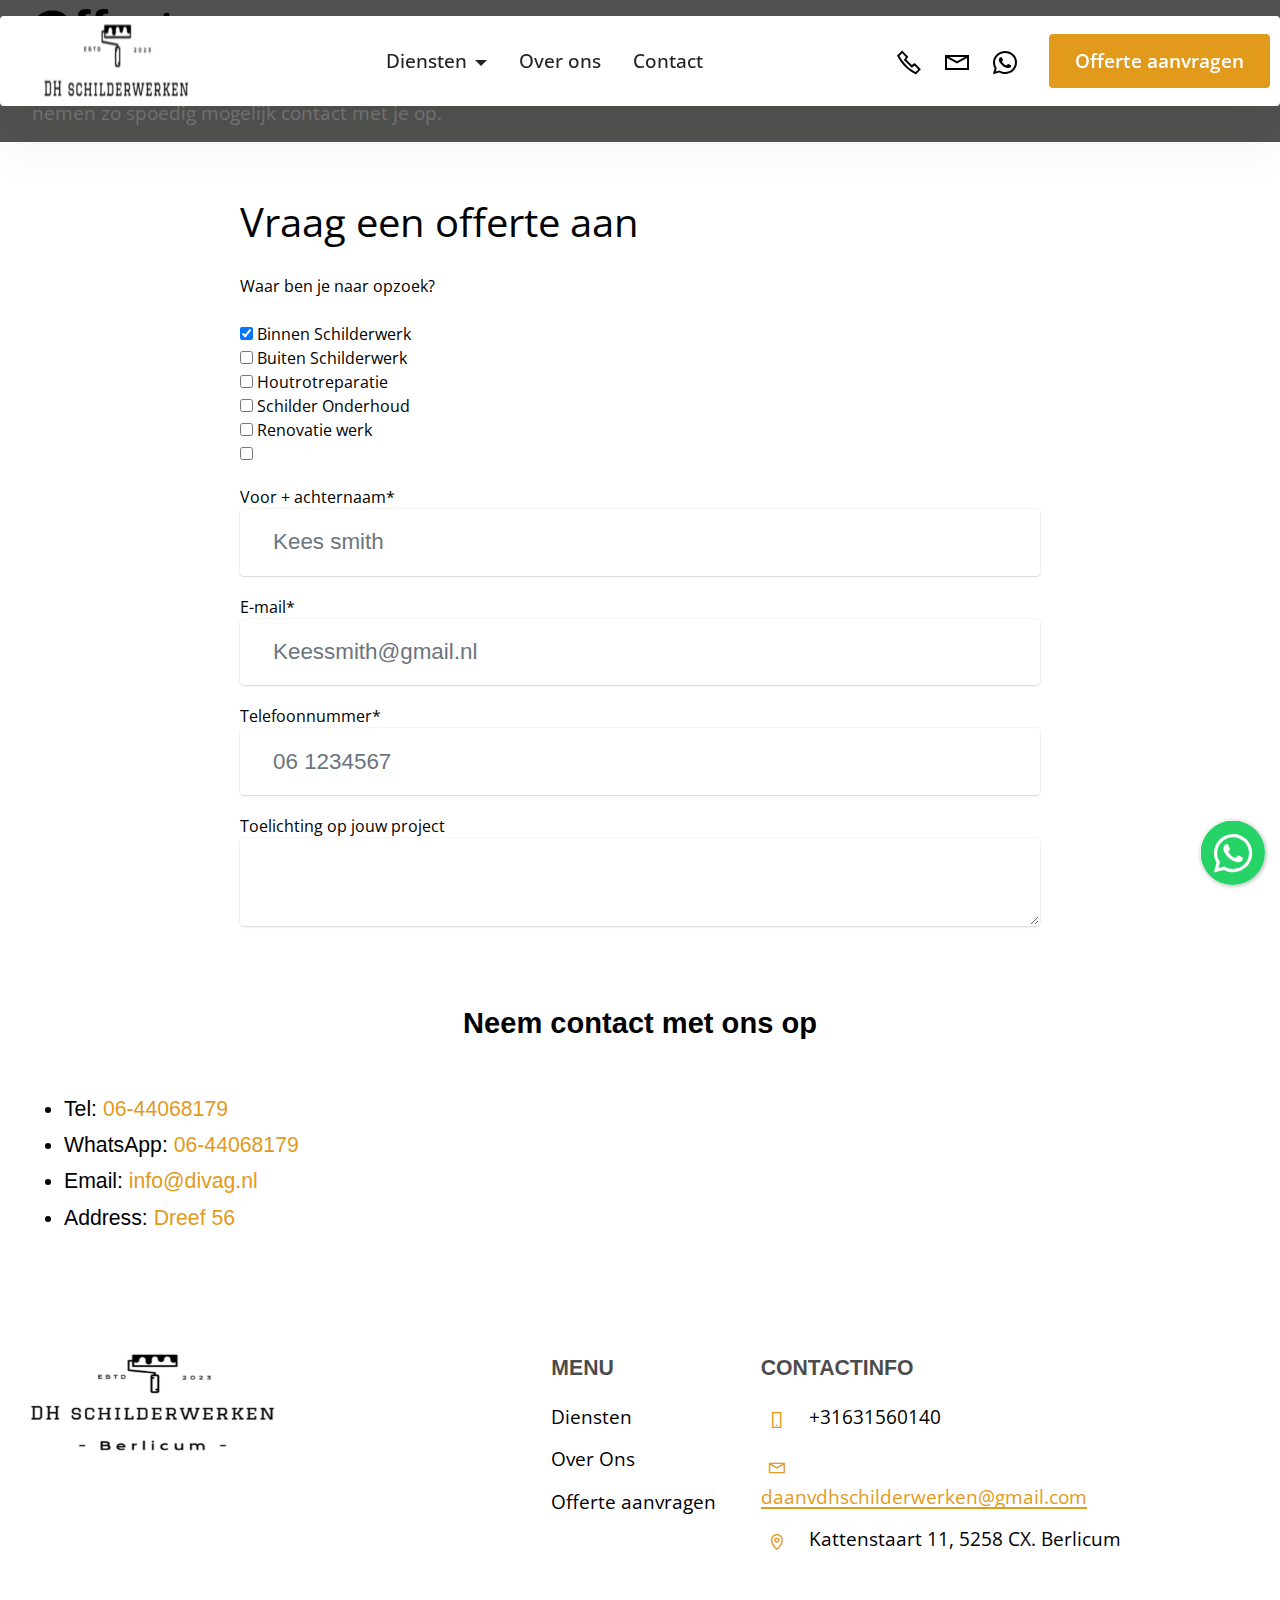
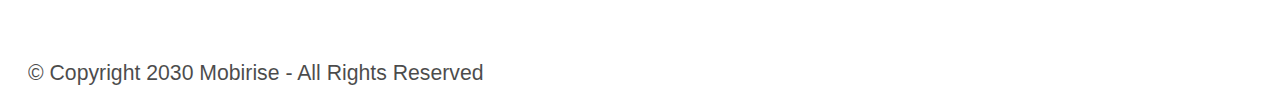
<file: page11.html>
<!DOCTYPE html>
<html  >
<head>
  
  <meta charset="UTF-8">
  <meta http-equiv="X-UA-Compatible" content="IE=edge">
  
  <meta name="viewport" content="width=device-width, initial-scale=1, minimum-scale=1">
  <link rel="shortcut icon" href="assets/images/schermafbeelding-2024-08-22-om-11.26.08-262x127.png" type="image/x-icon">
  <meta name="description" content="">
  
  
  <title>Offerte</title>
  <link rel="stylesheet" href="assets/web/assets/mobirise-icons2/mobirise2.css">
  <link rel="stylesheet" href="assets/bootstrap/css/bootstrap.min.css">
  <link rel="stylesheet" href="assets/bootstrap/css/bootstrap-grid.min.css">
  <link rel="stylesheet" href="assets/bootstrap/css/bootstrap-reboot.min.css">
  <link rel="stylesheet" href="assets/popup-overlay-plugin/style.css">
  <link rel="stylesheet" href="assets/chatbutton/floating-wpp.css">
    <link rel="stylesheet" href="assets/dropdown/css/style.css">
  <link rel="stylesheet" href="assets/socicon/css/styles.css">
  <link rel="stylesheet" href="assets/theme/css/style.css">
  <link rel="preload" href="https://fonts.googleapis.com/css?family=Lora:400,500,600,700,400i,500i,600i,700i&display=swap" as="style" onload="this.onload=null;this.rel='stylesheet'">
  <noscript><link rel="stylesheet" href="https://fonts.googleapis.com/css?family=Lora:400,500,600,700,400i,500i,600i,700i&display=swap"></noscript>
  <link rel="preload" href="https://fonts.googleapis.com/css?family=Open+Sans:300,400,500,600,700,800,300i,400i,500i,600i,700i,800i&display=swap" as="style" onload="this.onload=null;this.rel='stylesheet'">
  <noscript><link rel="stylesheet" href="https://fonts.googleapis.com/css?family=Open+Sans:300,400,500,600,700,800,300i,400i,500i,600i,700i,800i&display=swap"></noscript>
  <link rel="preload" as="style" href="assets/mobirise/css/mbr-additional.css?v=YcTEaq"><link rel="stylesheet" href="assets/mobirise/css/mbr-additional.css?v=YcTEaq" type="text/css">

  
  
  
</head>
<body>
  
  <section data-bs-version="5.1" class="menu menu2 cid-udua95E8N9" once="menu" id="menu02-1w">
	

	<nav class="navbar navbar-dropdown navbar-fixed-top navbar-expand-lg">
		<div class="container">
			<div class="navbar-brand">
				<span class="navbar-logo">
					<a href="index.html">
						<img src="assets/images/schermafbeelding-2024-08-22-om-11.26.08-262x127.png" alt="Divag electrical solutions logo" style="height: 4.6rem;">
					</a>
				</span>
				
			</div>
			<button class="navbar-toggler" type="button" data-toggle="collapse" data-bs-toggle="collapse" data-target="#navbarSupportedContent" data-bs-target="#navbarSupportedContent" aria-controls="navbarNavAltMarkup" aria-expanded="false" aria-label="Toggle navigation">
				<div class="hamburger">
					<span></span>
					<span></span>
					<span></span>
					<span></span>
				</div>
			</button>
			<div class="collapse navbar-collapse" id="navbarSupportedContent">
				<ul class="navbar-nav nav-dropdown" data-app-modern-menu="true"><li class="nav-item dropdown">
						<a class="nav-link link text-black dropdown-toggle display-4" href="#" data-toggle="dropdown-submenu" data-bs-toggle="dropdown" data-bs-auto-close="outside" aria-expanded="false">Diensten</a><div class="dropdown-menu" aria-labelledby="dropdown-642"><a class="text-black dropdown-item text-primary display-4" href="page1.html">Binnen schilderwerk</a></div>
					</li>
					<li class="nav-item">
						<a class="nav-link link text-black text-primary display-4" href="page10.html" aria-expanded="false">Over ons</a>
					</li>
					<li class="nav-item"><a class="nav-link link text-black text-primary display-4" href="page8.html">Contact</a></li></ul>
				<div class="icons-menu">
					<a class="iconfont-wrapper" href="tel:06-44068179">
						<span class="p-2 mbr-iconfont mobi-mbri-phone mobi-mbri"></span>
					</a>
					<a class="iconfont-wrapper" href="mailto:info@divag.nl">
						<span class="p-2 mbr-iconfont mobi-mbri-letter mobi-mbri"></span>
					</a>
					<a class="iconfont-wrapper" href="#">
						<span class="p-2 mbr-iconfont socicon-whatsapp socicon"></span>
					</a>
					
				</div>
				<div class="navbar-buttons mbr-section-btn"><a class="btn btn-secondary display-4" href="page11.html">Offerte aanvragen</a></div>
			</div>
		</div>
	</nav>
</section>

<section data-bs-version="5.1" class="header3 cid-ueaBQz2S3L" id="header03-1x">

    
    
    <div class="mbr-overlay" style="opacity: 0.8; background-color: rgb(39, 39, 39);"></div>

    <div class="container">
        <div class="row">
            <div class="col-12 col-lg-8">
                <h1 class="mbr-section-title mbr-fonts-style mb-3 display-1"><strong>Offerte aanvragen</strong></h1>
                
                <p class="mbr-text mbr-fonts-style display-4">Vraag vrijblijvend een offerte aan, selecteer het soort schilderwerk dat je zoekt en wij nemen zo spoedig mogelijk contact met je op.</p>
                
            </div>
        </div>
    </div>
</section>

<div id="custom-html-20"><!-- Type valid HTML here -->


    <meta charset="UTF-8">
    <meta name="viewport" content="width=device-width, initial-scale=1.0">
    <title>Responsive Form</title>
    <link rel="stylesheet" href="https://fonts.googleapis.com/css2?family=Open+Sans:wght@400;700&display=swap">
    <style>
        div {
            padding: 0px 0;
            color: #000000;
            text-align: left;
            font-family: 'Open Sans', sans-serif;
        }

        p {
            font-size: 65px;
            color: #777;
        }

        form {
            padding: 60px 240px;
        }

        .formbuilder-checkbox-group .checkbox-group {
            display: flex;
            flex-direction: column;
            align-items: flex-start;
        }

        @media (max-width: 1024px) {
            form {
                padding-left: 120px;
                padding-right: 120px;
            }
        }

        @media (max-width: 768px) {
            form {
                padding-left: 60px;
                padding-right: 60px;
            }
        }

        @media (max-width: 480px) {
            form {
                padding-left: 20px;
                padding-right: 20px;
                padding-top: 30px;
                padding-bottom: 30px;
            }
        }
    </style>


    <div>
        <form id="rendered-form">
            <div class="rendered-form formbuilder-embedded-bootstrap">
                <div class="">
                    <h1 id="control-7781305">Vraag een offerte aan</h1>
                    <br>
                </div>
                <div class="formbuilder-checkbox-group form-group field-checkbox-group-1716990133135-0">
                    <label for="checkbox-group-1716990133135-0" class="formbuilder-checkbox-group-label">Waar ben je naar opzoek?</label>
                    <br><br>
                    <div class="checkbox-group">
                        <div class="formbuilder-checkbox">
                            <input name="checkbox-group-1716990133135-0[]" id="checkbox-group-1716990133135-0-0" value="Meterkasten" type="checkbox" checked="checked">
                            <label for="checkbox-group-1716990133135-0-0">Binnen Schilderwerk</label>
                        </div>
                        <div class="formbuilder-checkbox">
                            <input name="checkbox-group-1716990133135-0[]" id="checkbox-group-1716990133135-0-1" value="Domotica &amp; Smart home" type="checkbox">
                            <label for="checkbox-group-1716990133135-0-2">Buiten Schilderwerk</label>
                        </div>
                        <div class="formbuilder-checkbox">
                            <input name="checkbox-group-1716990133135-0[]" id="checkbox-group-1716990133135-0-3" value="Zonnepanelen" type="checkbox">
                            <label for="checkbox-group-1716990133135-0-3">Houtrotreparatie</label>
                        </div>
                        <div class="formbuilder-checkbox">
                            <input name="checkbox-group-1716990133135-0[]" id="checkbox-group-1716990133135-0-4" value="Laadpalen" type="checkbox">
                            <label for="checkbox-group-1716990133135-0-4">Schilder Onderhoud</label>
                        </div>
                        <div class="formbuilder-checkbox">
                            <input name="checkbox-group-1716990133135-0[]" id="checkbox-group-1716990133135-0-5" value="Elektrische verwarming" type="checkbox">
                            <label for="checkbox-group-1716990133135-0-5">Renovatie werk</label>
                        </div>
                        <div class="formbuilder-checkbox">
                            <input name="checkbox-group-1716990133135-0[]" id="checkbox-group-1716990133135-0-6" value="Energie besparing" type="checkbox">
                           
                        </div>
                    </div>
                </div>
                <div class="formbuilder-text form-group field-text-1716990288816-0">
                    <label for="text-1716990288816-0" class="formbuilder-text-label">Voor + achternaam<span class="formbuilder-required">*</span></label>
                    <input type="text" placeholder="Kees smith" class="form-control" name="text-1716990288816-0" id="text-1716990288816-0" required="required" aria-required="true">
                </div>
                <div class="formbuilder-text form-group field-text-1716990367909-0">
                    <label for="text-1716990367909-0" class="formbuilder-text-label">E-mail<span class="formbuilder-required">*</span></label>
                    <input type="email" placeholder="Keessmith@gmail.nl" class="form-control" name="text-1716990367909-0" id="text-1716990367909-0" required="required" aria-required="true">
                    <div data-lastpass-icon-root="" style="position: relative !important; height: 0px !important; width: 0px !important; float: left !important;"></div>
                </div>
                <div class="formbuilder-text form-group field-text-1716990448834-0">
                    <label for="text-1716990448834-0" class="formbuilder-text-label">Telefoonnummer<span class="formbuilder-required">*</span></label>
                    <input type="text" placeholder="06 1234567" class="form-control" name="text-1716990448834-0" id="text-1716990448834-0" required="required" aria-required="true">
                </div>
                <div class="formbuilder-textarea form-group field-textarea-1716990316693-0">
                    <label for="textarea-1716990316693-0" class="formbuilder-textarea-label">Toelichting op jouw project</label>
                    <textarea class="form-control" name="textarea-1716990316693-0" id="textarea-1716990316693-0"></textarea>
                </div>
            </div>
        </form>
    </div>


</div>

<section data-bs-version="5.1" class="contacts02 map1 cid-ueaCi9kwSH" id="contacts02-1z">

    

    
    <div class="container">
        <div class="row justify-content-center">
            <div class="col-12 content-head">
                <div class="mbr-section-head mb-5">
                    <h3 class="mbr-section-title mbr-fonts-style align-center mb-0 display-2"><strong>Neem contact met ons op</strong></h3>
                    
                </div>
            </div>
        </div>
        <div class="row justify-content-center">
            <div class="card col-12 col-md-12 col-lg-6">
                <div class="card-wrapper">
                    <div class="text-wrapper">
                        
                        <ul class="list mbr-fonts-style display-7">
                            <li class="mbr-text item-wrap">Tel: <strong><a href="tel:06-44068179" class="text-secondary">06-44068179</a></strong></li>
                            <li class="mbr-text item-wrap">WhatsApp: <strong><a href="https://wa.me/0644068179" class="text-secondary">06-44068179</a></strong></li>
                            <li class="mbr-text item-wrap">Email: <strong><a href="mailto:info@divag.nl" class="text-secondary">info@divag.nl</a></strong></li>
                            <li class="mbr-text item-wrap">Address: <strong><a href="Dreef 56" class="text-secondary">Dreef 56</a></strong></li>
                        </ul>
                    </div>
                </div>
            </div>
            <div class="map-wrapper col-md-12 col-lg-6">
                <div class="google-map"><iframe frameborder="0" style="border:0" src="https://www.google.com/maps/embed/v1/place?key=AIzaSyBQ55g-IgRRgXrd803PTWDTb7kd6aAitNQ&amp;q=Dreef 56" allowfullscreen=""></iframe></div>
            </div>
        </div>
    </div>
</section>

<section data-bs-version="5.1" class="footer01 legalm5 cid-umbHKbLCmN" once="footers" id="footer01-2g">
    

    
    

    <div class="container-fluid">
        <div class="row">
            <div class="col-12 col-lg-5">
                <div class="image-wrapper">
                    <img src="assets/images/schermafbeelding-2024-08-22-om-11.26.08-700x338.png" alt="">
                </div>
            </div>
            <div class="col-12 col-lg-2">
                <div class="nav-wrapper">
                    <h3 class="mbr-list-title mbr-fonts-style display-7"><strong>
                        MENU
                    </strong></h3>
                    <ul class="list mbr-fonts-style display-4">
                        <li class="item-wrap">Diensten</li>
                        <li class="item-wrap">Over Ons</li>
                        <li class="item-wrap">Offerte aanvragen</li>
                    </ul>
                </div>
            </div>
            <div class="col-12 col-lg-5">
                <div class="contacts-wrapper">
                    <h3 class="mbr-list-title mbr-fonts-style display-7"><strong>
                        CONTACTINFO</strong></h3>
                    <div class="contacts-wrap">
                        <div class="card-wrapper">
                            <a href="#" class="card-wrap">
                                <span class="mbr-iconfont mobi-mbri-mobile-2 mobi-mbri" style="color: rgb(226, 154, 29); fill: rgb(226, 154, 29);"></span>
                                <p class="mbr-contact mbr-fonts-style display-4">
                                    +31631560140</p>
                            </a>
                        </div>
                        <div class="card-wrapper">
                            <a href="#" class="card-wrap">
                                <span class="mbr-iconfont mobi-mbri-letter mobi-mbri" style="color: rgb(226, 154, 29); fill: rgb(226, 154, 29);"></span>
                                </a><p class="mbr-contact mbr-fonts-style display-4"><a href="#" class="card-wrap"></a><a href="mailto:daanvdhschilderwerken@gmail.com" class="text-secondary">daanvdhschilderwerken@gmail.com</a></p>
                            
                        </div>
                        <div class="card-wrapper">
                            <a href="#" class="card-wrap">
                                <span class="mbr-iconfont mobi-mbri-map-pin mobi-mbri" style="color: rgb(226, 154, 29); fill: rgb(226, 154, 29);"></span>
                                <p class="mbr-contact mbr-fonts-style display-4">Kattenstaart 11, 5258 CX. Berlicum</p>
                            </a>
                        </div>
                    </div>
                </div>
            </div>
            <div class="col-12">
                <p class="mbr-copy mbr-fonts-style display-7">
                    © Copyright 2030 Mobirise - All Rights Reserved
                </p>
            </div>
        </div>
    </div>
</section>


<script src="assets/bootstrap/js/bootstrap.bundle.min.js"></script>
  <script src="assets/smoothscroll/smooth-scroll.js"></script>
  <script src="assets/ytplayer/index.js"></script>
  <script src="assets/chatbutton/floating-wpp.js"></script>
  <script src="assets/chatbutton/script.js"></script>
      <script src="assets/dropdown/js/navbar-dropdown.js"></script>
  <script src="assets/theme/js/script.js"></script>
  
  
  
<div id="chatbutton-wa" data-phone="+31644068179" data-showpopup="true" data-headertitle="👋 Stel hier je vraag?" data-popupmessage="Hi!👋

Waarmee kunnen we jouw helpen?" data-placeholder="Typ hier..." data-position="left" data-headercolor="#39847a" data-backgroundcolor="#e5ddd5" data-autoopentimeout="5" data-size="65px"><div class="floating-wpp-button" style="width: 65px; height: 65px;"><div class="floating-wpp-button-image"><!--?xml version="1.0" encoding="UTF-8" standalone="no"?--><svg xmlns="http://www.w3.org/2000/svg" xmlns:xlink="http://www.w3.org/1999/xlink" style="isolation:isolate" viewBox="0 0 800 800" width="65" height="65"><defs><clipPath id="_clipPath_A3g8G5hPEGG2L0B6hFCxamU4cc8rfqzQ"><rect width="800" height="800"></rect></clipPath></defs><g clip-path="url(#_clipPath_A3g8G5hPEGG2L0B6hFCxamU4cc8rfqzQ)"><g><path d=" M 787.59 800 L 12.41 800 C 5.556 800 0 793.332 0 785.108 L 0 14.892 C 0 6.667 5.556 0 12.41 0 L 787.59 0 C 794.444 0 800 6.667 800 14.892 L 800 785.108 C 800 793.332 794.444 800 787.59 800 Z " fill="rgb(37,211,102)"></path></g><g><path d=" M 508.558 450.429 C 502.67 447.483 473.723 433.24 468.325 431.273 C 462.929 429.308 459.003 428.328 455.078 434.22 C 451.153 440.114 439.869 453.377 436.434 457.307 C 433 461.236 429.565 461.729 423.677 458.78 C 417.79 455.834 398.818 449.617 376.328 429.556 C 358.825 413.943 347.008 394.663 343.574 388.768 C 340.139 382.873 343.207 379.687 346.155 376.752 C 348.804 374.113 352.044 369.874 354.987 366.436 C 357.931 362.999 358.912 360.541 360.875 356.614 C 362.837 352.683 361.857 349.246 360.383 346.299 C 358.912 343.352 347.136 314.369 342.231 302.579 C 337.451 291.099 332.597 292.654 328.983 292.472 C 325.552 292.301 321.622 292.265 317.698 292.265 C 313.773 292.265 307.394 293.739 301.996 299.632 C 296.6 305.527 281.389 319.772 281.389 348.752 C 281.389 377.735 302.487 405.731 305.431 409.661 C 308.376 413.592 346.949 473.062 406.015 498.566 C 420.062 504.634 431.03 508.256 439.581 510.969 C 453.685 515.451 466.521 514.818 476.666 513.302 C 487.978 511.613 511.502 499.06 516.409 485.307 C 521.315 471.55 521.315 459.762 519.842 457.307 C 518.371 454.851 514.446 453.377 508.558 450.429 Z  M 401.126 597.117 L 401.047 597.117 C 365.902 597.104 331.431 587.661 301.36 569.817 L 294.208 565.572 L 220.08 585.017 L 239.866 512.743 L 235.21 505.332 C 215.604 474.149 205.248 438.108 205.264 401.1 C 205.307 293.113 293.17 205.257 401.204 205.257 C 453.518 205.275 502.693 225.674 539.673 262.696 C 576.651 299.716 597.004 348.925 596.983 401.258 C 596.939 509.254 509.078 597.117 401.126 597.117 Z  M 567.816 234.565 C 523.327 190.024 464.161 165.484 401.124 165.458 C 271.24 165.458 165.529 271.161 165.477 401.085 C 165.46 442.617 176.311 483.154 196.932 518.892 L 163.502 641 L 288.421 608.232 C 322.839 627.005 361.591 636.901 401.03 636.913 L 401.126 636.913 L 401.127 636.913 C 530.998 636.913 636.717 531.2 636.77 401.274 C 636.794 338.309 612.306 279.105 567.816 234.565" fill-rule="evenodd" fill="rgb(255,255,255)"></path></g></g></svg></div></div></div>
 </body>
</html>
</file>
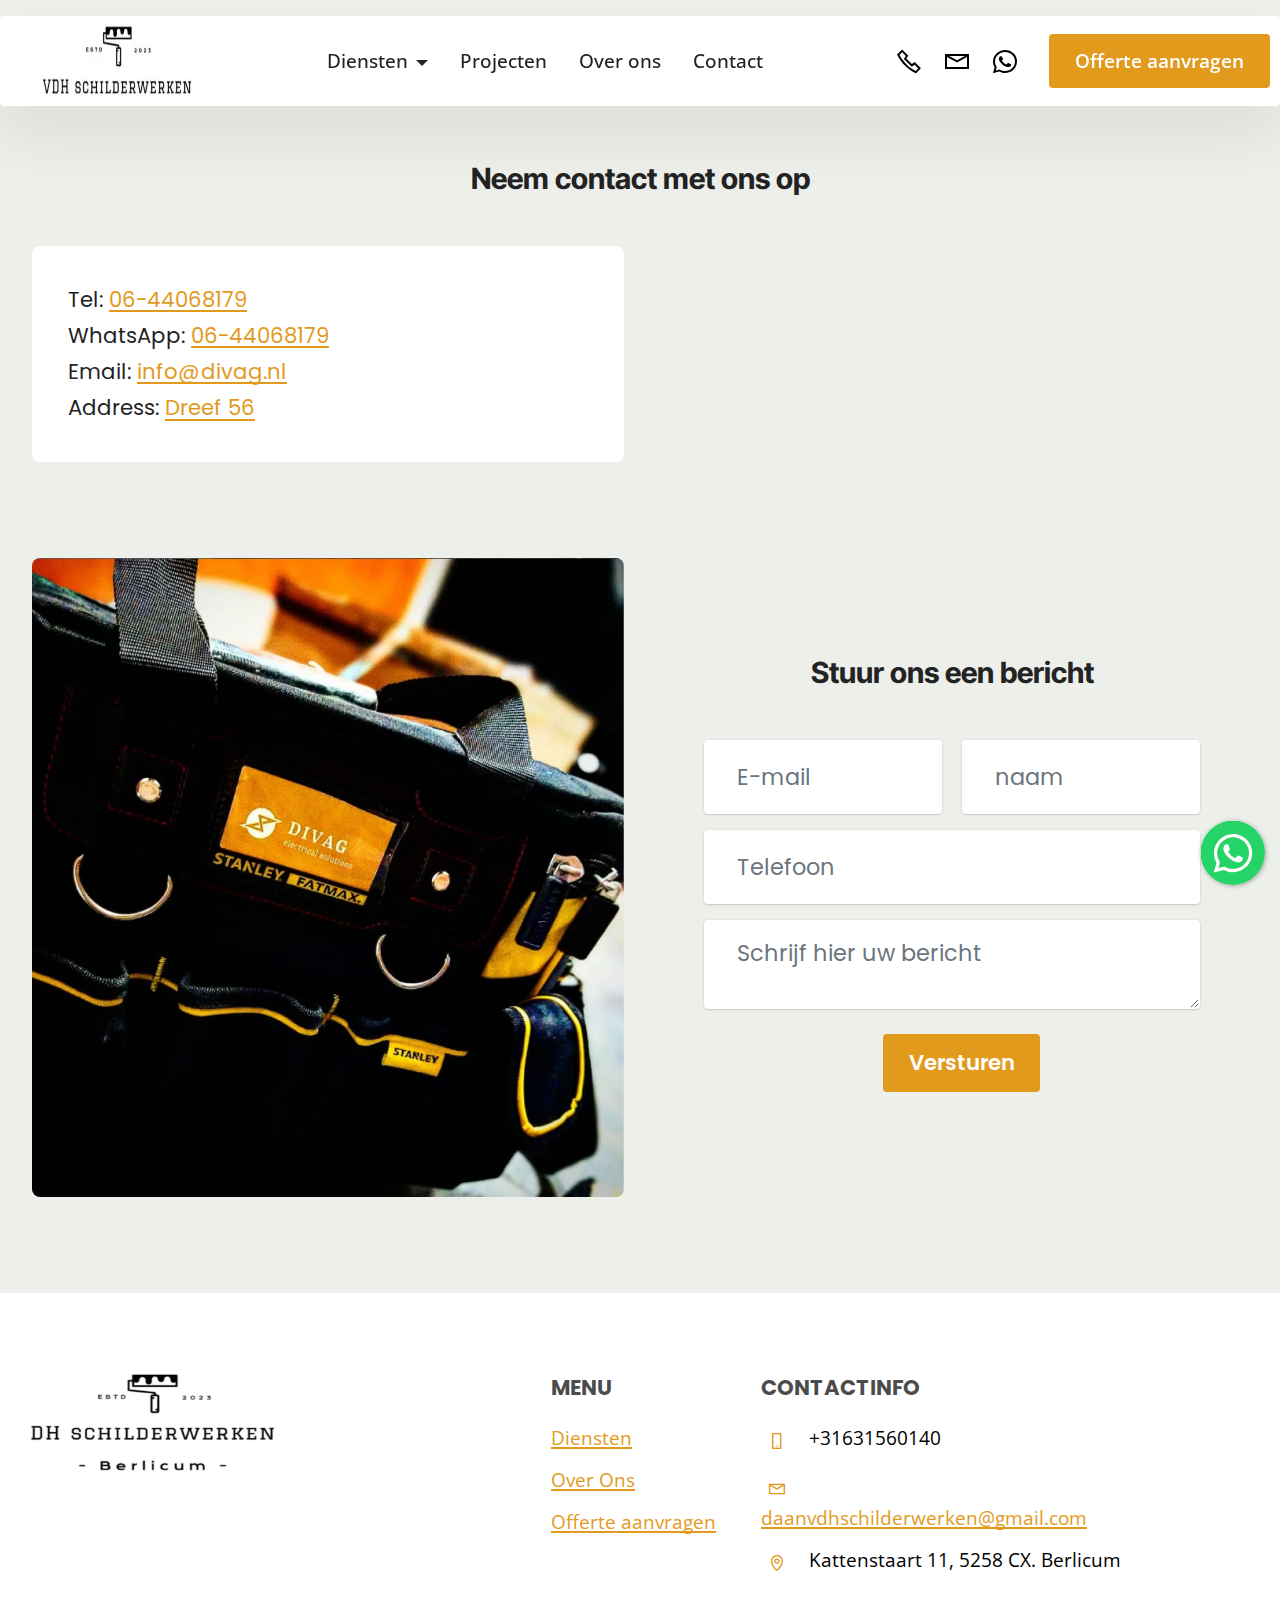
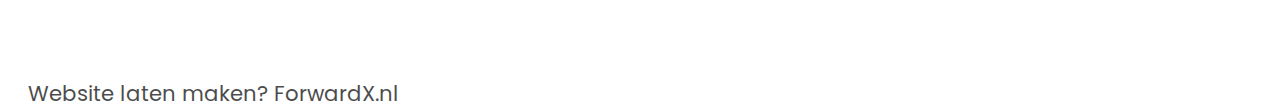
<file: page8.html>
<!DOCTYPE html>
<html  >
<head>
  
  <meta charset="UTF-8">
  <meta http-equiv="X-UA-Compatible" content="IE=edge">
  
  <meta name="viewport" content="width=device-width, initial-scale=1, minimum-scale=1">
  <link rel="shortcut icon" href="assets/images/logo-300x92.jpg" type="image/x-icon">
  <meta name="description" content="">
  
  
  <title>Contact</title>
  <link rel="stylesheet" href="assets/web/assets/mobirise-icons2/mobirise2.css">
  <link rel="stylesheet" href="assets/bootstrap/css/bootstrap.min.css">
  <link rel="stylesheet" href="assets/bootstrap/css/bootstrap-grid.min.css">
  <link rel="stylesheet" href="assets/bootstrap/css/bootstrap-reboot.min.css">
    <link rel="stylesheet" href="assets/chatbutton/floating-wpp.css">
  <link rel="stylesheet" href="assets/popup-overlay-plugin/style.css">
  <link rel="stylesheet" href="assets/dropdown/css/style.css">
  <link rel="stylesheet" href="assets/socicon/css/styles.css">
  <link rel="stylesheet" href="assets/theme/css/style.css">
  <link rel="stylesheet" href="assets/recaptcha.css">
  <link rel="preload" href="https://fonts.googleapis.com/css?family=Inter+Tight:100,200,300,400,500,600,700,800,900,100i,200i,300i,400i,500i,600i,700i,800i,900i&display=swap" as="style" onload="this.onload=null;this.rel='stylesheet'">
  <noscript><link rel="stylesheet" href="https://fonts.googleapis.com/css?family=Inter+Tight:100,200,300,400,500,600,700,800,900,100i,200i,300i,400i,500i,600i,700i,800i,900i&display=swap"></noscript>
  <link rel="preload" href="https://fonts.googleapis.com/css?family=Poppins:100,100i,200,200i,300,300i,400,400i,500,500i,600,600i,700,700i,800,800i,900,900i&display=swap" as="style" onload="this.onload=null;this.rel='stylesheet'">
  <noscript><link rel="stylesheet" href="https://fonts.googleapis.com/css?family=Poppins:100,100i,200,200i,300,300i,400,400i,500,500i,600,600i,700,700i,800,800i,900,900i&display=swap"></noscript>
  <link rel="preload" href="https://fonts.googleapis.com/css?family=Open+Sans:300,400,500,600,700,800,300i,400i,500i,600i,700i,800i&display=swap" as="style" onload="this.onload=null;this.rel='stylesheet'">
  <noscript><link rel="stylesheet" href="https://fonts.googleapis.com/css?family=Open+Sans:300,400,500,600,700,800,300i,400i,500i,600i,700i,800i&display=swap"></noscript>
  <link rel="preload" as="style" href="assets/mobirise/css/mbr-additional.css?v=89p6Hl"><link rel="stylesheet" href="assets/mobirise/css/mbr-additional.css?v=89p6Hl" type="text/css">

  
  
  
</head>
<body>
  
  <section data-bs-version="5.1" class="menu menu2 cid-ueaid8tH81" once="menu" id="menu02-1e">
	

	<nav class="navbar navbar-dropdown navbar-fixed-top navbar-expand-lg">
		<div class="container">
			<div class="navbar-brand">
				<span class="navbar-logo">
					<a href="index.html">
						<img src="[data-uri]" alt="Divag electrical solutions logo" style="height: 4.6rem;" loading="lazy" class="lazyload" data-src="assets/images/logo-300x92.webp">
					</a>
				</span>
				
			</div>
			<button class="navbar-toggler" type="button" data-toggle="collapse" data-bs-toggle="collapse" data-target="#navbarSupportedContent" data-bs-target="#navbarSupportedContent" aria-controls="navbarNavAltMarkup" aria-expanded="false" aria-label="Toggle navigation">
				<div class="hamburger">
					<span></span>
					<span></span>
					<span></span>
					<span></span>
				</div>
			</button>
			<div class="collapse navbar-collapse" id="navbarSupportedContent">
				<ul class="navbar-nav nav-dropdown" data-app-modern-menu="true"><li class="nav-item dropdown">
						<a class="nav-link link text-black dropdown-toggle display-4" href="#" data-toggle="dropdown-submenu" data-bs-toggle="dropdown" data-bs-auto-close="outside" aria-expanded="false">Diensten</a><div class="dropdown-menu" aria-labelledby="dropdown-642"><a class="text-black dropdown-item text-primary display-4" href="binnenschilderwerk.html">Binnen schilderwerk</a><a class="text-black show dropdown-item text-primary display-4" href="buitenschilderw.html">Buiten schilderwerk&nbsp;</a><a class="text-black show dropdown-item text-primary display-4" href="houtrotreparatie.html">Houtrotreparatie</a><a class="text-black show dropdown-item text-primary display-4" href="onderhoud-renovatie.html">Onderhoud &amp; renovatie</a></div>
					</li>
					<li class="nav-item"><a class="nav-link link text-black text-primary display-4" href="page8.html">Projecten</a></li><li class="nav-item">
						<a class="nav-link link text-black text-primary display-4" href="index.html#article02-2c" aria-expanded="false">Over ons</a>
					</li>
					<li class="nav-item"><a class="nav-link link text-black text-primary display-4" href="index.html#form03-a">Contact</a></li></ul>
				<div class="icons-menu">
					<a class="iconfont-wrapper" href="tel:0631560140">
						<span class="p-2 mbr-iconfont mobi-mbri-phone mobi-mbri"></span>
					</a>
					<a class="iconfont-wrapper" href="mailto:daanvdhschilderwerken@gmail.com">
						<span class="p-2 mbr-iconfont mobi-mbri-letter mobi-mbri"></span>
					</a>
					<a class="iconfont-wrapper" href="https://wa.me/31631560140">
						<span class="p-2 mbr-iconfont socicon-whatsapp socicon"></span>
					</a>
					
				</div>
				<div class="navbar-buttons mbr-section-btn"><a class="btn btn-secondary display-4" href="offerte-aanvragen.html">Offerte aanvragen</a></div>
			</div>
		</div>
	</nav>
</section>

<section data-bs-version="5.1" class="contacts02 map1 cid-ueasqK1ODQ" id="contacts02-1h">

    

    
    <div class="container">
        <div class="row justify-content-center">
            <div class="col-12 content-head">
                <div class="mbr-section-head mb-5">
                    <h3 class="mbr-section-title mbr-fonts-style align-center mb-0 display-2"><strong>Neem contact met ons op</strong></h3>
                    
                </div>
            </div>
        </div>
        <div class="row justify-content-center">
            <div class="card col-12 col-md-12 col-lg-6">
                <div class="card-wrapper">
                    <div class="text-wrapper">
                        
                        <ul class="list mbr-fonts-style display-7">
                            <li class="mbr-text item-wrap">Tel: <strong><a href="tel:06-44068179" class="text-secondary">06-44068179</a></strong></li>
                            <li class="mbr-text item-wrap">WhatsApp: <strong><a href="https://wa.me/0644068179" class="text-secondary">06-44068179</a></strong></li>
                            <li class="mbr-text item-wrap">Email: <strong><a href="mailto:info@divag.nl" class="text-secondary">info@divag.nl</a></strong></li>
                            <li class="mbr-text item-wrap">Address: <strong><a href="Dreef 56" class="text-secondary">Dreef 56</a></strong></li>
                        </ul>
                    </div>
                </div>
            </div>
            <div class="map-wrapper col-md-12 col-lg-6">
                <div class="google-map"><iframe frameborder="0" style="border:0" src="https://www.google.com/maps/embed/v1/place?key=AIzaSyCt1265A4qvZy9HKUeA8J15AOC4SrCyZe4&amp;q=Dreef 56" allowfullscreen="" loading="lazy" class="lazyload"></iframe></div>
            </div>
        </div>
    </div>
</section>

<section data-bs-version="5.1" class="form03 cid-ueasr2DxKH" id="form03-1i">
    

    

    <div class="container">
        <div class="row justify-content-center">
            <div class="col-12 col-lg item-wrapper">
                <div class="mbr-section-head mb-5">
                    <h3 class="mbr-section-title mbr-fonts-style align-center mb-0 display-2">
                        <strong>Stuur ons een bericht</strong></h3>
                    
                </div>
                <div class="col-lg-12 mx-auto mbr-form" data-form-type="formoid">
                    <form action="https://mobirise.eu/" method="POST" class="mbr-form form-with-styler" data-form-title="Form Name"><input type="hidden" name="email" data-form-email="true" value="IPRU3k3tIxbS+yE28otfOC1K9exDH8xmRaCfHeCrRf6e41BIHtaHpie1c8/d5yUPvFF2yrzxMLiYMvqHn7nLpB7yimiBLOmi0CXmGUElLs+83x9PuvoF1vo2QCNVIt/o.FUa+peMOBcWbGtfYdFUKfgD5saR8hcsTT2QjEgDCVDmUhXXavZtSHFJz2leWQ2ZQf4oU1Jyvb/UlURn658155vW7IpD8MjxcVik/ZeoQhwdDB+1WkQKzYN3hIy4vTqu7">
                        <div class="row">
                            <div hidden="hidden" data-form-alert="" class="alert alert-success col-12">Thanks for filling out the form!</div>
                            <div hidden="hidden" data-form-alert-danger="" class="alert alert-danger col-12">
                                Oops...! some problem!
                            </div>
                        </div>
                        <div class="dragArea row">
                            <div class="col-md col-sm-12 form-group mb-3 mb-3" data-for="name">
                                <input type="text" name="name" placeholder="naam" data-form-field="name" class="form-control" value="" id="name-form03-1i">
                            </div>
                            <div class="col-md col-sm-12 form-group mb-3 mb-3" data-for="email">
                                <input type="email" name="email" placeholder="E-mail" data-form-field="email" class="form-control" value="" id="email-form03-1i">
                            </div>
                            <div class="col-12 form-group mb-3 mb-3" data-for="phone">
                                <input type="tel" name="phone" placeholder="Telefoon" data-form-field="phone" class="form-control" value="" id="phone-form03-1i">
                            </div>
                            <div class="col-12 form-group mb-3 mb-3" data-for="textarea">
                                <textarea name="textarea" placeholder="Schrijf hier uw bericht" data-form-field="textarea" class="form-control" id="textarea-form03-1i"></textarea>
                            </div>
                            <div class="col-lg-12 col-md-12 col-sm-12 align-center mbr-section-btn"><button type="submit" class="btn btn-secondary display-7">
                                    Versturen</button></div>
                        </div>
                    </form>
                </div>


            </div>
            <div class="col-12 col-lg-6">
                <div class="image-wrapper">
                    <img class="w-100 lazyload" src="[data-uri]" alt="Divag electrical solutions" loading="lazy" data-src="assets/images/placeholder-slider-afbeelding-large-1.webp">
                </div>
            </div>

        </div>
    </div>
</section>

<section data-bs-version="5.1" class="footer01 legalm5 cid-umbHKbLCmN" once="footers" id="footer01-2g">
    

    
    

    <div class="container-fluid">
        <div class="row">
            <div class="col-12 col-lg-5">
                <div class="image-wrapper">
                    <img src="[data-uri]" alt="" loading="lazy" class="lazyload" data-src="assets/images/schermafbeelding-2024-08-22-om-11.26.08-700x338.webp">
                </div>
            </div>
            <div class="col-12 col-lg-2">
                <div class="nav-wrapper">
                    <h3 class="mbr-list-title mbr-fonts-style display-7"><strong>
                        MENU
                    </strong></h3>
                    <ul class="list mbr-fonts-style display-4">
                        <li class="item-wrap"><a href="index.html#features017-c" class="text-primary">Diensten</a></li>
                        <li class="item-wrap"><a href="index.html#article02-2c" class="text-primary">Over Ons</a></li>
                        <li class="item-wrap"><a href="offerte-aanvragen.html" class="text-primary">Offerte aanvragen</a></li>
                    </ul>
                </div>
            </div>
            <div class="col-12 col-lg-5">
                <div class="contacts-wrapper">
                    <h3 class="mbr-list-title mbr-fonts-style display-7"><strong>
                        CONTACTINFO</strong></h3>
                    <div class="contacts-wrap">
                        <div class="card-wrapper">
                            <a href="#" class="card-wrap">
                                <span class="mbr-iconfont mobi-mbri-mobile-2 mobi-mbri" style="color: rgb(226, 154, 29); fill: rgb(226, 154, 29);"></span>
                                <p class="mbr-contact mbr-fonts-style display-4">
                                    +31631560140</p>
                            </a>
                        </div>
                        <div class="card-wrapper">
                            <a href="#" class="card-wrap">
                                <span class="mbr-iconfont mobi-mbri-letter mobi-mbri" style="color: rgb(226, 154, 29); fill: rgb(226, 154, 29);"></span>
                                </a><p class="mbr-contact mbr-fonts-style display-4"><a href="#" class="card-wrap"></a><a href="mailto:daanvdhschilderwerken@gmail.com" class="text-secondary">daanvdhschilderwerken@gmail.com</a></p>
                            
                        </div>
                        <div class="card-wrapper">
                            <a href="#" class="card-wrap">
                                <span class="mbr-iconfont mobi-mbri-map-pin mobi-mbri" style="color: rgb(226, 154, 29); fill: rgb(226, 154, 29);"></span>
                                <p class="mbr-contact mbr-fonts-style display-4">Kattenstaart 11, 5258 CX. Berlicum</p>
                            </a>
                        </div>
                    </div>
                </div>
            </div>
            <div class="col-12">
                <p class="mbr-copy mbr-fonts-style display-7">
                    Website laten maken? ForwardX.nl&nbsp;</p>
            </div>
        </div>
    </div>
</section>


<script src="assets/bootstrap/js/bootstrap.bundle.min.js"></script>
  <script src="assets/smoothscroll/smooth-scroll.js"></script>
  <script src="assets/ytplayer/index.js"></script>
      <script src="assets/chatbutton/floating-wpp.js"></script>
  <script src="assets/chatbutton/script.js"></script>
  <script src="assets/dropdown/js/navbar-dropdown.js"></script>
  <script src="assets/theme/js/script.js"></script>
  <script src="assets/formoid.min.js"></script>
  
  
  
<script>"use strict";if("loading"in HTMLImageElement.prototype){document.querySelectorAll('img[loading="lazy"]').forEach(e=>{e.src=e.dataset.src;if(e.getAttribute("style")){e.setAttribute("data-temp-style",e.getAttribute("style"))};if(e.getAttribute("data-aspectratio")){e.style.paddingTop=100*e.getAttribute("data-aspectratio")+"%";e.style.height=0;}e.onload=function(){if(e.getAttribute("data-temp-style")){e.setAttribute("style", e.getAttribute("data-temp-style"))}else{e.removeAttribute("style")};e.removeAttribute("data-temp-style")}})}else{const e=document.createElement("script");e.src="https://cdnjs.cloudflare.com/ajax/libs/lazysizes/5.1.2/lazysizes.min.js";document.body.appendChild(e)}</script>
<div id="chatbutton-wa" data-phone="+31631560140" data-showpopup="true" data-headertitle="👋 Stel hier je vraag?" data-popupmessage="Hi!👋

Waarmee kunnen we jouw helpen?" data-placeholder="Typ hier..." data-position="left" data-headercolor="#39847a" data-backgroundcolor="#e5ddd5" data-autoopentimeout="5" data-size="65px"><div class="floating-wpp-button" style="width: 65px; height: 65px;"><div class="floating-wpp-button-image"><!--?xml version="1.0" encoding="UTF-8" standalone="no"?--><svg xmlns="http://www.w3.org/2000/svg" xmlns:xlink="http://www.w3.org/1999/xlink" style="isolation:isolate" viewBox="0 0 800 800" width="65" height="65"><defs><clipPath id="_clipPath_A3g8G5hPEGG2L0B6hFCxamU4cc8rfqzQ"><rect width="800" height="800"></rect></clipPath></defs><g clip-path="url(#_clipPath_A3g8G5hPEGG2L0B6hFCxamU4cc8rfqzQ)"><g><path d=" M 787.59 800 L 12.41 800 C 5.556 800 0 793.332 0 785.108 L 0 14.892 C 0 6.667 5.556 0 12.41 0 L 787.59 0 C 794.444 0 800 6.667 800 14.892 L 800 785.108 C 800 793.332 794.444 800 787.59 800 Z " fill="rgb(37,211,102)"></path></g><g><path d=" M 508.558 450.429 C 502.67 447.483 473.723 433.24 468.325 431.273 C 462.929 429.308 459.003 428.328 455.078 434.22 C 451.153 440.114 439.869 453.377 436.434 457.307 C 433 461.236 429.565 461.729 423.677 458.78 C 417.79 455.834 398.818 449.617 376.328 429.556 C 358.825 413.943 347.008 394.663 343.574 388.768 C 340.139 382.873 343.207 379.687 346.155 376.752 C 348.804 374.113 352.044 369.874 354.987 366.436 C 357.931 362.999 358.912 360.541 360.875 356.614 C 362.837 352.683 361.857 349.246 360.383 346.299 C 358.912 343.352 347.136 314.369 342.231 302.579 C 337.451 291.099 332.597 292.654 328.983 292.472 C 325.552 292.301 321.622 292.265 317.698 292.265 C 313.773 292.265 307.394 293.739 301.996 299.632 C 296.6 305.527 281.389 319.772 281.389 348.752 C 281.389 377.735 302.487 405.731 305.431 409.661 C 308.376 413.592 346.949 473.062 406.015 498.566 C 420.062 504.634 431.03 508.256 439.581 510.969 C 453.685 515.451 466.521 514.818 476.666 513.302 C 487.978 511.613 511.502 499.06 516.409 485.307 C 521.315 471.55 521.315 459.762 519.842 457.307 C 518.371 454.851 514.446 453.377 508.558 450.429 Z  M 401.126 597.117 L 401.047 597.117 C 365.902 597.104 331.431 587.661 301.36 569.817 L 294.208 565.572 L 220.08 585.017 L 239.866 512.743 L 235.21 505.332 C 215.604 474.149 205.248 438.108 205.264 401.1 C 205.307 293.113 293.17 205.257 401.204 205.257 C 453.518 205.275 502.693 225.674 539.673 262.696 C 576.651 299.716 597.004 348.925 596.983 401.258 C 596.939 509.254 509.078 597.117 401.126 597.117 Z  M 567.816 234.565 C 523.327 190.024 464.161 165.484 401.124 165.458 C 271.24 165.458 165.529 271.161 165.477 401.085 C 165.46 442.617 176.311 483.154 196.932 518.892 L 163.502 641 L 288.421 608.232 C 322.839 627.005 361.591 636.901 401.03 636.913 L 401.126 636.913 L 401.127 636.913 C 530.998 636.913 636.717 531.2 636.77 401.274 C 636.794 338.309 612.306 279.105 567.816 234.565" fill-rule="evenodd" fill="rgb(255,255,255)"></path></g></g></svg></div></div></div>
 </body>
</html>
</file>
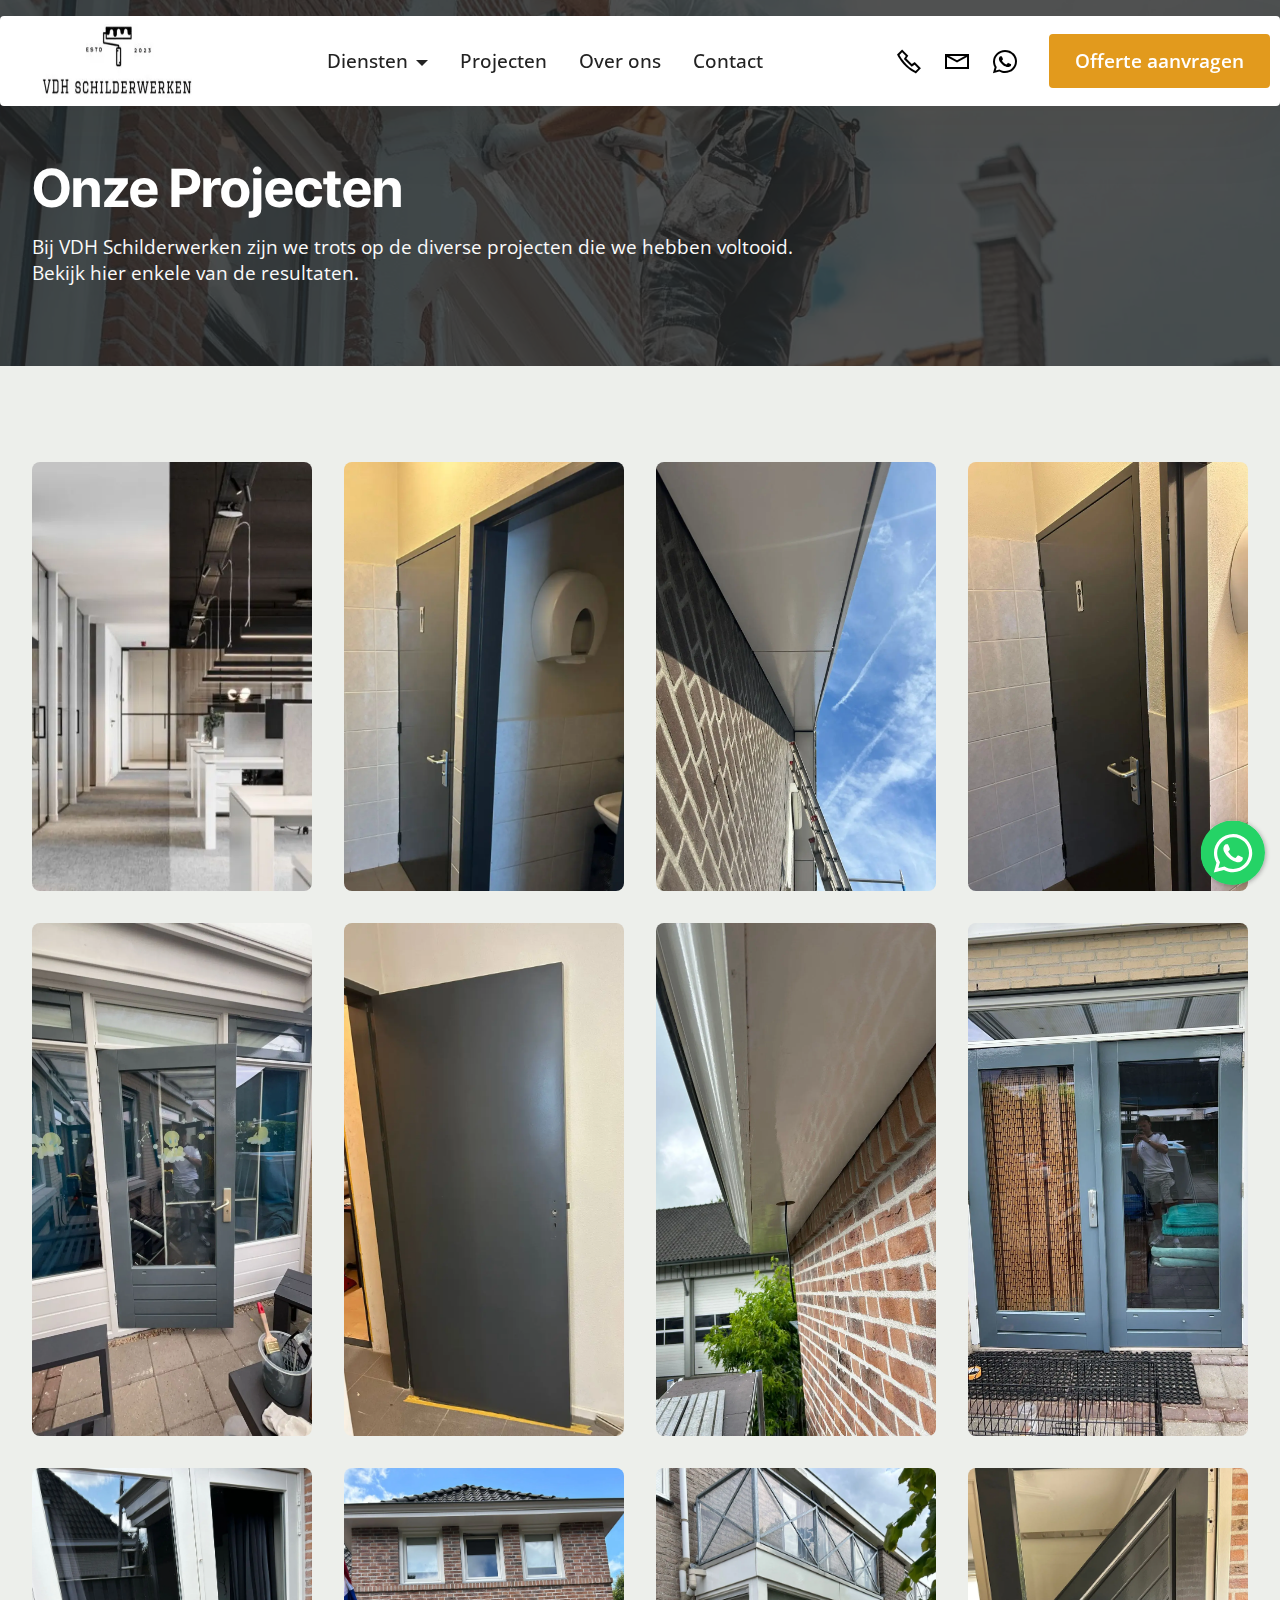
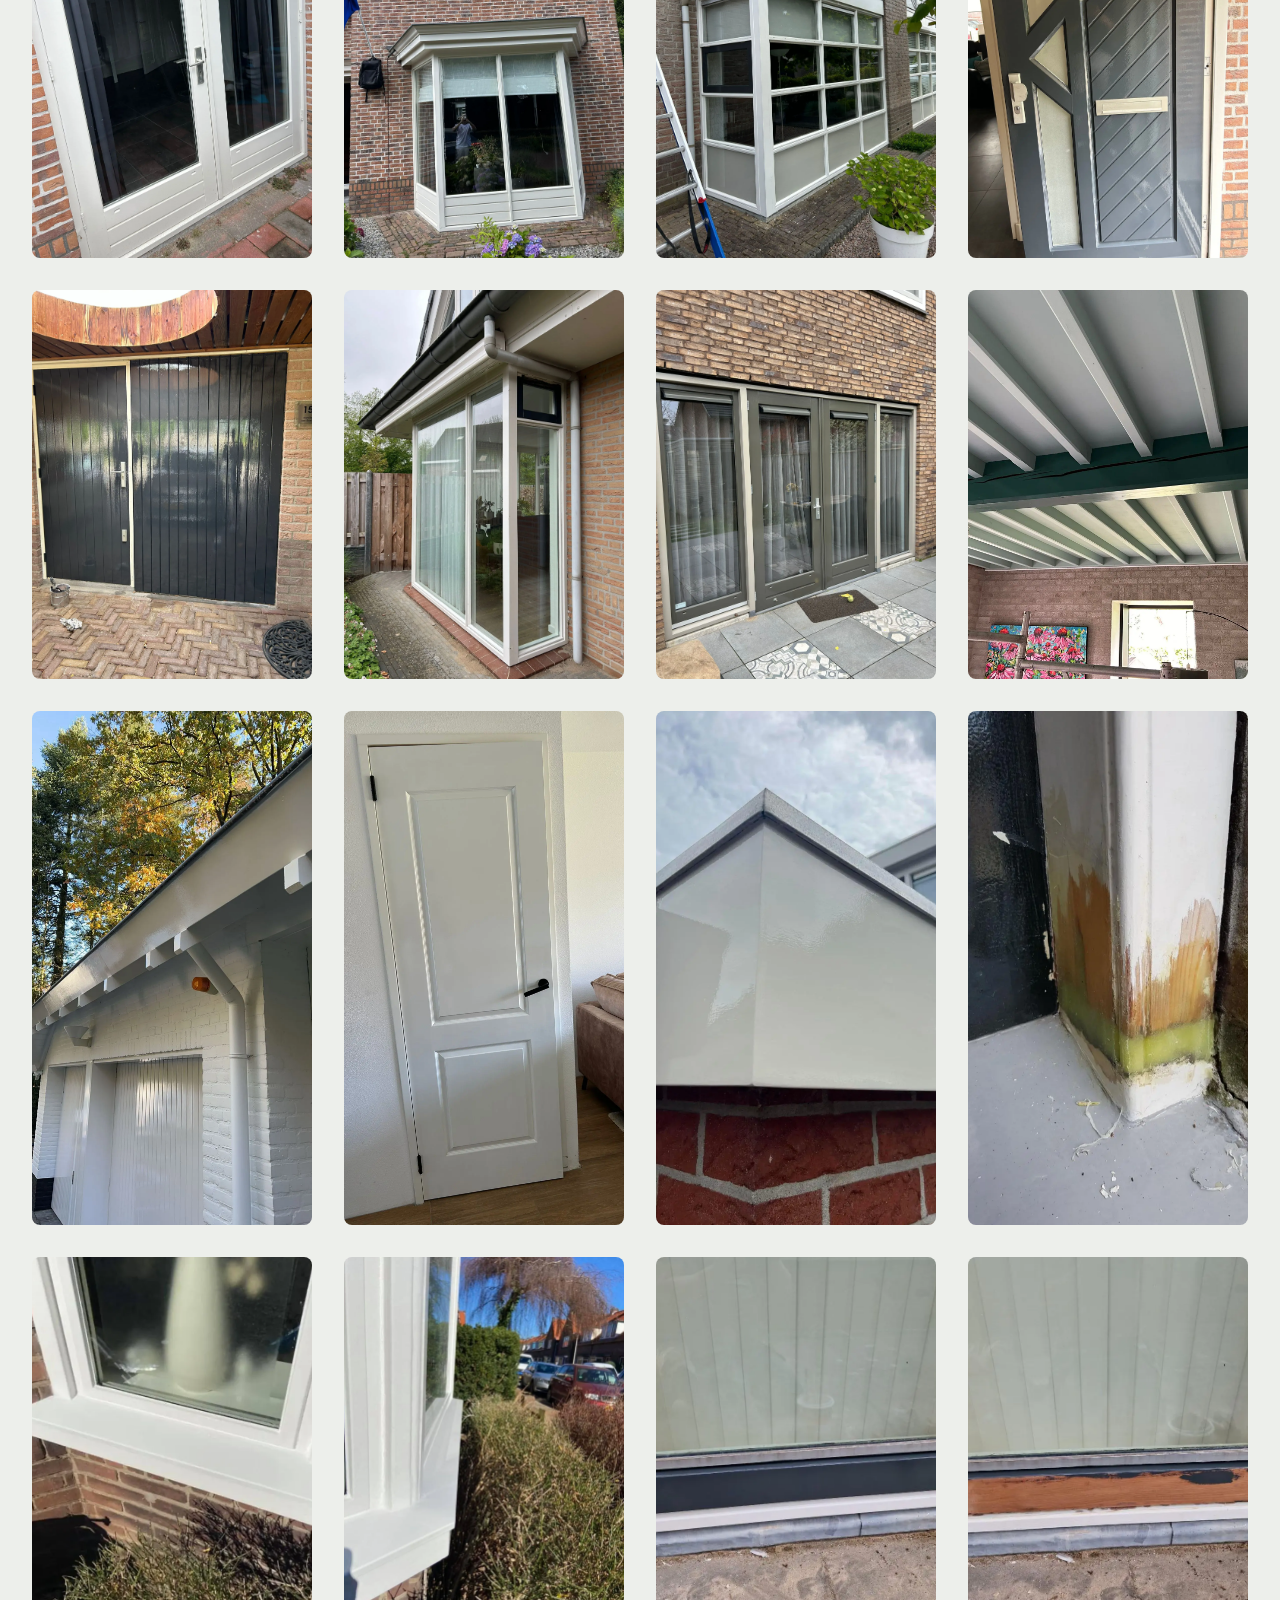
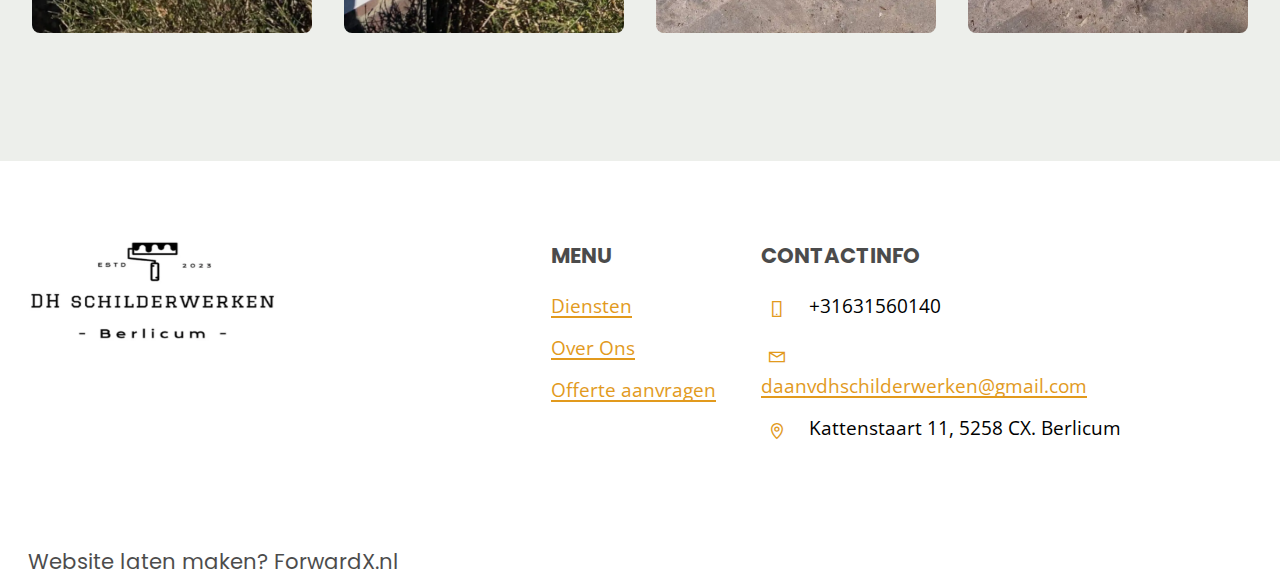
<file: page9.html>
<!DOCTYPE html>
<html  >
<head>
  
  <meta charset="UTF-8">
  <meta http-equiv="X-UA-Compatible" content="IE=edge">
  
  <meta name="viewport" content="width=device-width, initial-scale=1, minimum-scale=1">
  <link rel="shortcut icon" href="assets/images/logo-300x92.jpg" type="image/x-icon">
  <meta name="description" content="">
  
  
  <title>Projecten</title>
  <link rel="stylesheet" href="assets/web/assets/mobirise-icons2/mobirise2.css">
  <link rel="stylesheet" href="assets/bootstrap/css/bootstrap.min.css">
  <link rel="stylesheet" href="assets/bootstrap/css/bootstrap-grid.min.css">
  <link rel="stylesheet" href="assets/bootstrap/css/bootstrap-reboot.min.css">
    <link rel="stylesheet" href="assets/chatbutton/floating-wpp.css">
  <link rel="stylesheet" href="assets/popup-overlay-plugin/style.css">
  <link rel="stylesheet" href="assets/dropdown/css/style.css">
  <link rel="stylesheet" href="assets/socicon/css/styles.css">
  <link rel="stylesheet" href="assets/theme/css/style.css">
  <link rel="preload" href="https://fonts.googleapis.com/css?family=Inter+Tight:100,200,300,400,500,600,700,800,900,100i,200i,300i,400i,500i,600i,700i,800i,900i&display=swap" as="style" onload="this.onload=null;this.rel='stylesheet'">
  <noscript><link rel="stylesheet" href="https://fonts.googleapis.com/css?family=Inter+Tight:100,200,300,400,500,600,700,800,900,100i,200i,300i,400i,500i,600i,700i,800i,900i&display=swap"></noscript>
  <link rel="preload" href="https://fonts.googleapis.com/css?family=Poppins:100,100i,200,200i,300,300i,400,400i,500,500i,600,600i,700,700i,800,800i,900,900i&display=swap" as="style" onload="this.onload=null;this.rel='stylesheet'">
  <noscript><link rel="stylesheet" href="https://fonts.googleapis.com/css?family=Poppins:100,100i,200,200i,300,300i,400,400i,500,500i,600,600i,700,700i,800,800i,900,900i&display=swap"></noscript>
  <link rel="preload" href="https://fonts.googleapis.com/css?family=Open+Sans:300,400,500,600,700,800,300i,400i,500i,600i,700i,800i&display=swap" as="style" onload="this.onload=null;this.rel='stylesheet'">
  <noscript><link rel="stylesheet" href="https://fonts.googleapis.com/css?family=Open+Sans:300,400,500,600,700,800,300i,400i,500i,600i,700i,800i&display=swap"></noscript>
  <link rel="preload" as="style" href="assets/mobirise/css/mbr-additional.css?v=KoJFcD"><link rel="stylesheet" href="assets/mobirise/css/mbr-additional.css?v=KoJFcD" type="text/css">

  
  
  
</head>
<body>
  
  <section data-bs-version="5.1" class="menu menu2 cid-ueaid8tH81" once="menu" id="menu02-1j">
	

	<nav class="navbar navbar-dropdown navbar-fixed-top navbar-expand-lg">
		<div class="container">
			<div class="navbar-brand">
				<span class="navbar-logo">
					<a href="index.html">
						<img src="[data-uri]" alt="Divag electrical solutions logo" style="height: 4.6rem;" loading="lazy" class="lazyload" data-src="assets/images/logo-300x92.webp">
					</a>
				</span>
				
			</div>
			<button class="navbar-toggler" type="button" data-toggle="collapse" data-bs-toggle="collapse" data-target="#navbarSupportedContent" data-bs-target="#navbarSupportedContent" aria-controls="navbarNavAltMarkup" aria-expanded="false" aria-label="Toggle navigation">
				<div class="hamburger">
					<span></span>
					<span></span>
					<span></span>
					<span></span>
				</div>
			</button>
			<div class="collapse navbar-collapse" id="navbarSupportedContent">
				<ul class="navbar-nav nav-dropdown" data-app-modern-menu="true"><li class="nav-item dropdown">
						<a class="nav-link link text-black dropdown-toggle display-4" href="#" data-toggle="dropdown-submenu" data-bs-toggle="dropdown" data-bs-auto-close="outside" aria-expanded="false">Diensten</a><div class="dropdown-menu" aria-labelledby="dropdown-642"><a class="text-black dropdown-item text-primary display-4" href="binnenschilderwerk.html">Binnen schilderwerk</a><a class="text-black show dropdown-item text-primary display-4" href="buitenschilderw.html">Buiten schilderwerk&nbsp;</a><a class="text-black show dropdown-item text-primary display-4" href="houtrotreparatie.html">Houtrotreparatie</a><a class="text-black show dropdown-item text-primary display-4" href="onderhoud-renovatie.html">Onderhoud &amp; renovatie</a></div>
					</li>
					<li class="nav-item"><a class="nav-link link text-black text-primary display-4" href="page8.html">Projecten</a></li><li class="nav-item">
						<a class="nav-link link text-black text-primary display-4" href="index.html#article02-2c" aria-expanded="false">Over ons</a>
					</li>
					<li class="nav-item"><a class="nav-link link text-black text-primary display-4" href="index.html#form03-a">Contact</a></li></ul>
				<div class="icons-menu">
					<a class="iconfont-wrapper" href="tel:0631560140">
						<span class="p-2 mbr-iconfont mobi-mbri-phone mobi-mbri"></span>
					</a>
					<a class="iconfont-wrapper" href="mailto:daanvdhschilderwerken@gmail.com">
						<span class="p-2 mbr-iconfont mobi-mbri-letter mobi-mbri"></span>
					</a>
					<a class="iconfont-wrapper" href="https://wa.me/31631560140">
						<span class="p-2 mbr-iconfont socicon-whatsapp socicon"></span>
					</a>
					
				</div>
				<div class="navbar-buttons mbr-section-btn"><a class="btn btn-secondary display-4" href="offerte-aanvragen.html">Offerte aanvragen</a></div>
			</div>
		</div>
	</nav>
</section>

<section data-bs-version="5.1" class="header3 cid-ueatOJU0E0" id="header03-1k">

    
    
    <div class="mbr-overlay" style="opacity: 0.8; background-color: rgb(39, 39, 39);"></div>

    <div class="container">
        <div class="row">
            <div class="col-12 col-lg-8">
                <h1 class="mbr-section-title mbr-fonts-style mb-3 display-1"><strong>Onze Projecten</strong></h1>
                
                <p class="mbr-text mbr-fonts-style display-4">Bij VDH Schilderwerken zijn we trots op de diverse projecten die we hebben voltooid. Bekijk hier enkele van de resultaten.<br></p>
                
            </div>
        </div>
    </div>
</section>

<section data-bs-version="5.1" class="gallery1 mbr-gallery cid-umJbsMMI1N" id="gallery01-2n">
    
    

    <div class="container-fluid">
        <div class="row justify-content-center">
            <div class="col-12 content-head">
                
            </div>
        </div>
        
        <div class="row mbr-gallery">
            
            <div class="col-12 col-md-6 col-lg-3 item gallery-image active">
                <div class="item-wrapper mb-3" data-toggle="modal" data-bs-toggle="modal" data-target="#umKWMXPpQJ-modal" data-bs-target="#umKWMXPpQJ-modal">
                    <img class="w-100 lazyload" src="[data-uri]" alt="" data-slide-to="0" data-bs-slide-to="0" data-target="#lb-umKWMXPpQJ" data-bs-target="#lb-umKWMXPpQJ" loading="lazy" data-src="assets/images/photo-2024-08-26-14-26-12-838x1511.webp">
                    <div class="icon-wrapper">
                        <span class="mobi-mbri mobi-mbri-search mbr-iconfont mbr-iconfont-btn"></span>
                    </div>
                </div>
                
            </div>
            
            <div class="col-12 col-md-6 col-lg-3 item gallery-image">
                <div class="item-wrapper mb-3" data-toggle="modal" data-bs-toggle="modal" data-target="#umKWMXPpQJ-modal" data-bs-target="#umKWMXPpQJ-modal">
                    <img class="w-100 lazyload" src="[data-uri]" alt="" data-slide-to="1" data-bs-slide-to="1" data-target="#lb-umKWMXPpQJ" data-bs-target="#lb-umKWMXPpQJ" loading="lazy" data-src="assets/images/photo-2024-08-22-17-13-32-2-1139x1519.webp">
                    <div class="icon-wrapper">
                        <span class="mobi-mbri mobi-mbri-search mbr-iconfont mbr-iconfont-btn"></span>
                    </div>
                </div>
                
            </div>
            <div class="col-12 col-md-6 col-lg-3 item gallery-image">
                <div class="item-wrapper mb-3" data-toggle="modal" data-bs-toggle="modal" data-target="#umKWMXPpQJ-modal" data-bs-target="#umKWMXPpQJ-modal">
                    <img class="w-100 lazyload" src="[data-uri]" alt="" data-slide-to="2" data-bs-slide-to="2" data-target="#lb-umKWMXPpQJ" data-bs-target="#lb-umKWMXPpQJ" loading="lazy" data-src="assets/images/photo-2024-08-22-17-13-31-1139x1519.webp">
                    <div class="icon-wrapper">
                        <span class="mobi-mbri mobi-mbri-search mbr-iconfont mbr-iconfont-btn"></span>
                    </div>
                </div>
                
            </div>
            <div class="col-12 col-md-6 col-lg-3 item gallery-image">
                <div class="item-wrapper mb-3" data-toggle="modal" data-bs-toggle="modal" data-target="#umKWMXPpQJ-modal" data-bs-target="#umKWMXPpQJ-modal">
                    <img class="w-100 lazyload" src="[data-uri]" alt="" data-slide-to="3" data-bs-slide-to="3" data-target="#lb-umKWMXPpQJ" data-bs-target="#lb-umKWMXPpQJ" loading="lazy" data-src="assets/images/photo-2024-08-22-17-13-32-1139x1519.webp">
                    <div class="icon-wrapper">
                        <span class="mobi-mbri mobi-mbri-search mbr-iconfont mbr-iconfont-btn"></span>
                    </div>
                </div>
                
            </div>
            <div class="col-12 col-md-6 col-lg-3 item gallery-image">
                <div class="item-wrapper mb-3" data-toggle="modal" data-bs-toggle="modal" data-target="#umKWMXPpQJ-modal" data-bs-target="#umKWMXPpQJ-modal">
                    <img class="w-100 lazyload" src="[data-uri]" alt="" data-slide-to="4" data-bs-slide-to="4" data-target="#lb-umKWMXPpQJ" data-bs-target="#lb-umKWMXPpQJ" loading="lazy" data-src="assets/images/photo-2024-08-22-17-13-33-2-1139x2025.webp">
                    <div class="icon-wrapper">
                        <span class="mobi-mbri mobi-mbri-search mbr-iconfont mbr-iconfont-btn"></span>
                    </div>
                </div>
                
            </div>
            <div class="col-12 col-md-6 col-lg-3 item gallery-image">
                <div class="item-wrapper mb-3" data-toggle="modal" data-bs-toggle="modal" data-target="#umKWMXPpQJ-modal" data-bs-target="#umKWMXPpQJ-modal">
                    <img class="w-100 lazyload" src="[data-uri]" alt="" data-slide-to="5" data-bs-slide-to="5" data-target="#lb-umKWMXPpQJ" data-bs-target="#lb-umKWMXPpQJ" loading="lazy" data-src="assets/images/photo-2024-08-22-17-13-33-1139x1519.webp">
                    <div class="icon-wrapper">
                        <span class="mobi-mbri mobi-mbri-search mbr-iconfont mbr-iconfont-btn"></span>
                    </div>
                </div>
                
            </div><div class="col-12 col-md-6 col-lg-3 item gallery-image">
                <div class="item-wrapper mb-3" data-toggle="modal" data-bs-toggle="modal" data-target="#umKWMXPpQJ-modal" data-bs-target="#umKWMXPpQJ-modal">
                    <img class="w-100 lazyload" src="[data-uri]" alt="" data-slide-to="6" data-bs-slide-to="6" data-target="#lb-umKWMXPpQJ" data-bs-target="#lb-umKWMXPpQJ" loading="lazy" data-src="assets/images/photo-2024-08-22-17-13-34-2-1536x2048.webp">
                    <div class="icon-wrapper">
                        <span class="mobi-mbri mobi-mbri-search mbr-iconfont mbr-iconfont-btn"></span>
                    </div>
                </div>
                
            </div><div class="col-12 col-md-6 col-lg-3 item gallery-image">
                <div class="item-wrapper mb-3" data-toggle="modal" data-bs-toggle="modal" data-target="#umKWMXPpQJ-modal" data-bs-target="#umKWMXPpQJ-modal">
                    <img class="w-100 lazyload" src="[data-uri]" alt="" data-slide-to="7" data-bs-slide-to="7" data-target="#lb-umKWMXPpQJ" data-bs-target="#lb-umKWMXPpQJ" loading="lazy" data-src="assets/images/photo-2024-08-22-17-13-34-1152x2048.webp">
                    <div class="icon-wrapper">
                        <span class="mobi-mbri mobi-mbri-search mbr-iconfont mbr-iconfont-btn"></span>
                    </div>
                </div>
                
            </div><div class="col-12 col-md-6 col-lg-3 item gallery-image">
                <div class="item-wrapper mb-3" data-toggle="modal" data-bs-toggle="modal" data-target="#umKWMXPpQJ-modal" data-bs-target="#umKWMXPpQJ-modal">
                    <img class="w-100 lazyload" src="[data-uri]" alt="" data-slide-to="8" data-bs-slide-to="8" data-target="#lb-umKWMXPpQJ" data-bs-target="#lb-umKWMXPpQJ" loading="lazy" data-src="assets/images/photo-2024-08-22-17-13-35-1536x2048.webp">
                    <div class="icon-wrapper">
                        <span class="mobi-mbri mobi-mbri-search mbr-iconfont mbr-iconfont-btn"></span>
                    </div>
                </div>
                
            </div><div class="col-12 col-md-6 col-lg-3 item gallery-image">
                <div class="item-wrapper mb-3" data-toggle="modal" data-bs-toggle="modal" data-target="#umKWMXPpQJ-modal" data-bs-target="#umKWMXPpQJ-modal">
                    <img class="w-100 lazyload" src="[data-uri]" alt="" data-slide-to="9" data-bs-slide-to="9" data-target="#lb-umKWMXPpQJ" data-bs-target="#lb-umKWMXPpQJ" loading="lazy" data-src="assets/images/photo-2024-08-22-17-13-36-2-1536x2048.webp">
                    <div class="icon-wrapper">
                        <span class="mobi-mbri mobi-mbri-search mbr-iconfont mbr-iconfont-btn"></span>
                    </div>
                </div>
                
            </div><div class="col-12 col-md-6 col-lg-3 item gallery-image">
                <div class="item-wrapper mb-3" data-toggle="modal" data-bs-toggle="modal" data-target="#umKWMXPpQJ-modal" data-bs-target="#umKWMXPpQJ-modal">
                    <img class="w-100 lazyload" src="[data-uri]" alt="" data-slide-to="10" data-bs-slide-to="10" data-target="#lb-umKWMXPpQJ" data-bs-target="#lb-umKWMXPpQJ" loading="lazy" data-src="assets/images/photo-2024-08-22-17-13-37-2-1536x2048.webp">
                    <div class="icon-wrapper">
                        <span class="mobi-mbri mobi-mbri-search mbr-iconfont mbr-iconfont-btn"></span>
                    </div>
                </div>
                
            </div><div class="col-12 col-md-6 col-lg-3 item gallery-image">
                <div class="item-wrapper mb-3" data-toggle="modal" data-bs-toggle="modal" data-target="#umKWMXPpQJ-modal" data-bs-target="#umKWMXPpQJ-modal">
                    <img class="w-100 lazyload" src="[data-uri]" alt="" data-slide-to="11" data-bs-slide-to="11" data-target="#lb-umKWMXPpQJ" data-bs-target="#lb-umKWMXPpQJ" loading="lazy" data-src="assets/images/photo-2024-08-22-17-13-37-1536x2048.webp">
                    <div class="icon-wrapper">
                        <span class="mobi-mbri mobi-mbri-search mbr-iconfont mbr-iconfont-btn"></span>
                    </div>
                </div>
                
            </div><div class="col-12 col-md-6 col-lg-3 item gallery-image">
                <div class="item-wrapper mb-3" data-toggle="modal" data-bs-toggle="modal" data-target="#umKWMXPpQJ-modal" data-bs-target="#umKWMXPpQJ-modal">
                    <img class="w-100 lazyload" src="[data-uri]" alt="" data-slide-to="12" data-bs-slide-to="12" data-target="#lb-umKWMXPpQJ" data-bs-target="#lb-umKWMXPpQJ" loading="lazy" data-src="assets/images/photo-2024-08-22-17-13-38-1536x2048.webp">
                    <div class="icon-wrapper">
                        <span class="mobi-mbri mobi-mbri-search mbr-iconfont mbr-iconfont-btn"></span>
                    </div>
                </div>
                
            </div><div class="col-12 col-md-6 col-lg-3 item gallery-image">
                <div class="item-wrapper mb-3" data-toggle="modal" data-bs-toggle="modal" data-target="#umKWMXPpQJ-modal" data-bs-target="#umKWMXPpQJ-modal">
                    <img class="w-100 lazyload" src="[data-uri]" alt="" data-slide-to="13" data-bs-slide-to="13" data-target="#lb-umKWMXPpQJ" data-bs-target="#lb-umKWMXPpQJ" loading="lazy" data-src="assets/images/photo-2024-08-22-17-13-39-1536x2048.webp">
                    <div class="icon-wrapper">
                        <span class="mobi-mbri mobi-mbri-search mbr-iconfont mbr-iconfont-btn"></span>
                    </div>
                </div>
                
            </div><div class="col-12 col-md-6 col-lg-3 item gallery-image">
                <div class="item-wrapper mb-3" data-toggle="modal" data-bs-toggle="modal" data-target="#umKWMXPpQJ-modal" data-bs-target="#umKWMXPpQJ-modal">
                    <img class="w-100 lazyload" src="[data-uri]" alt="" data-slide-to="14" data-bs-slide-to="14" data-target="#lb-umKWMXPpQJ" data-bs-target="#lb-umKWMXPpQJ" loading="lazy" data-src="assets/images/photo-2024-08-22-17-13-40-1536x2048.webp">
                    <div class="icon-wrapper">
                        <span class="mobi-mbri mobi-mbri-search mbr-iconfont mbr-iconfont-btn"></span>
                    </div>
                </div>
                
            </div><div class="col-12 col-md-6 col-lg-3 item gallery-image">
                <div class="item-wrapper mb-3" data-toggle="modal" data-bs-toggle="modal" data-target="#umKWMXPpQJ-modal" data-bs-target="#umKWMXPpQJ-modal">
                    <img class="w-100 lazyload" src="[data-uri]" alt="" data-slide-to="15" data-bs-slide-to="15" data-target="#lb-umKWMXPpQJ" data-bs-target="#lb-umKWMXPpQJ" loading="lazy" data-src="assets/images/photo-2024-08-22-17-16-43-2-2048x1536.webp">
                    <div class="icon-wrapper">
                        <span class="mobi-mbri mobi-mbri-search mbr-iconfont mbr-iconfont-btn"></span>
                    </div>
                </div>
                
            </div><div class="col-12 col-md-6 col-lg-3 item gallery-image">
                <div class="item-wrapper mb-3" data-toggle="modal" data-bs-toggle="modal" data-target="#umKWMXPpQJ-modal" data-bs-target="#umKWMXPpQJ-modal">
                    <img class="w-100 lazyload" src="[data-uri]" alt="" data-slide-to="16" data-bs-slide-to="16" data-target="#lb-umKWMXPpQJ" data-bs-target="#lb-umKWMXPpQJ" loading="lazy" data-src="assets/images/photo-2024-08-22-17-13-41-1152x2048.webp">
                    <div class="icon-wrapper">
                        <span class="mobi-mbri mobi-mbri-search mbr-iconfont mbr-iconfont-btn"></span>
                    </div>
                </div>
                
            </div><div class="col-12 col-md-6 col-lg-3 item gallery-image">
                <div class="item-wrapper mb-3" data-toggle="modal" data-bs-toggle="modal" data-target="#umKWMXPpQJ-modal" data-bs-target="#umKWMXPpQJ-modal">
                    <img class="w-100 lazyload" src="[data-uri]" alt="" data-slide-to="17" data-bs-slide-to="17" data-target="#lb-umKWMXPpQJ" data-bs-target="#lb-umKWMXPpQJ" loading="lazy" data-src="assets/images/photo-2024-08-22-17-27-1536x2048.webp">
                    <div class="icon-wrapper">
                        <span class="mobi-mbri mobi-mbri-search mbr-iconfont mbr-iconfont-btn"></span>
                    </div>
                </div>
                
            </div><div class="col-12 col-md-6 col-lg-3 item gallery-image">
                <div class="item-wrapper mb-3" data-toggle="modal" data-bs-toggle="modal" data-target="#umKWMXPpQJ-modal" data-bs-target="#umKWMXPpQJ-modal">
                    <img class="w-100 lazyload" src="[data-uri]" alt="" data-slide-to="18" data-bs-slide-to="18" data-target="#lb-umKWMXPpQJ" data-bs-target="#lb-umKWMXPpQJ" loading="lazy" data-src="assets/images/photo-2024-08-22-17-32-45-1170x1527.webp">
                    <div class="icon-wrapper">
                        <span class="mobi-mbri mobi-mbri-search mbr-iconfont mbr-iconfont-btn"></span>
                    </div>
                </div>
                
            </div><div class="col-12 col-md-6 col-lg-3 item gallery-image">
                <div class="item-wrapper mb-3" data-toggle="modal" data-bs-toggle="modal" data-target="#umKWMXPpQJ-modal" data-bs-target="#umKWMXPpQJ-modal">
                    <img class="w-100 lazyload" src="[data-uri]" alt="" data-slide-to="19" data-bs-slide-to="19" data-target="#lb-umKWMXPpQJ" data-bs-target="#lb-umKWMXPpQJ" loading="lazy" data-src="assets/images/photo-2024-08-22-17-39-46-1170x1510.webp">
                    <div class="icon-wrapper">
                        <span class="mobi-mbri mobi-mbri-search mbr-iconfont mbr-iconfont-btn"></span>
                    </div>
                </div>
                
            </div><div class="col-12 col-md-6 col-lg-3 item gallery-image">
                <div class="item-wrapper mb-3" data-toggle="modal" data-bs-toggle="modal" data-target="#umKWMXPpQJ-modal" data-bs-target="#umKWMXPpQJ-modal">
                    <img class="w-100 lazyload" src="[data-uri]" alt="" data-slide-to="20" data-bs-slide-to="20" data-target="#lb-umKWMXPpQJ" data-bs-target="#lb-umKWMXPpQJ" loading="lazy" data-src="assets/images/photo-2024-08-22-17-45-22-2-1170x859.webp">
                    <div class="icon-wrapper">
                        <span class="mobi-mbri mobi-mbri-search mbr-iconfont mbr-iconfont-btn"></span>
                    </div>
                </div>
                
            </div><div class="col-12 col-md-6 col-lg-3 item gallery-image">
                <div class="item-wrapper mb-3" data-toggle="modal" data-bs-toggle="modal" data-target="#umKWMXPpQJ-modal" data-bs-target="#umKWMXPpQJ-modal">
                    <img class="w-100 lazyload" src="[data-uri]" alt="" data-slide-to="21" data-bs-slide-to="21" data-target="#lb-umKWMXPpQJ" data-bs-target="#lb-umKWMXPpQJ" loading="lazy" data-src="assets/images/photo-2024-08-22-17-45-22-1170x1507.webp">
                    <div class="icon-wrapper">
                        <span class="mobi-mbri mobi-mbri-search mbr-iconfont mbr-iconfont-btn"></span>
                    </div>
                </div>
                
            </div><div class="col-12 col-md-6 col-lg-3 item gallery-image">
                <div class="item-wrapper mb-3" data-toggle="modal" data-bs-toggle="modal" data-target="#umKWMXPpQJ-modal" data-bs-target="#umKWMXPpQJ-modal">
                    <img class="w-100 lazyload" src="[data-uri]" alt="" data-slide-to="22" data-bs-slide-to="22" data-target="#lb-umKWMXPpQJ" data-bs-target="#lb-umKWMXPpQJ" loading="lazy" data-src="assets/images/photo-2024-08-22-17-46-40-2-1170x846.webp">
                    <div class="icon-wrapper">
                        <span class="mobi-mbri mobi-mbri-search mbr-iconfont mbr-iconfont-btn"></span>
                    </div>
                </div>
                
            </div><div class="col-12 col-md-6 col-lg-3 item gallery-image">
                <div class="item-wrapper mb-3" data-toggle="modal" data-bs-toggle="modal" data-target="#umKWMXPpQJ-modal" data-bs-target="#umKWMXPpQJ-modal">
                    <img class="w-100 lazyload" src="[data-uri]" alt="" data-slide-to="23" data-bs-slide-to="23" data-target="#lb-umKWMXPpQJ" data-bs-target="#lb-umKWMXPpQJ" loading="lazy" data-src="assets/images/photo-2024-08-22-17-46-40-1170x865.webp">
                    <div class="icon-wrapper">
                        <span class="mobi-mbri mobi-mbri-search mbr-iconfont mbr-iconfont-btn"></span>
                    </div>
                </div>
                
            </div>
        </div>

        <div class="modal mbr-slider" tabindex="-1" role="dialog" aria-hidden="true" id="umKWMXPpQJ-modal">
            <div class="modal-dialog" role="document">
                <div class="modal-content">
                    <div class="modal-body">
                        <div class="carousel slide" data-pause="false" data-bs-pause="false" id="lb-umKWMXPpQJ" data-interval="5000" data-bs-interval="5000">
                            <div class="carousel-inner">
                                
                                <div class="carousel-item active">
                                    <img class="d-block w-100 lazyload" src="[data-uri]" alt="" loading="lazy" data-src="assets/images/photo-2024-08-26-14-26-12-838x1511.webp">
                                </div>
                                
                                <div class="carousel-item">
                                    <img class="d-block w-100 lazyload" src="[data-uri]" alt="" loading="lazy" data-src="assets/images/photo-2024-08-22-17-13-32-2-1139x1519.webp">
                                </div>
                                <div class="carousel-item">
                                    <img class="d-block w-100 lazyload" src="[data-uri]" alt="" loading="lazy" data-src="assets/images/photo-2024-08-22-17-13-31-1139x1519.webp">
                                </div>
                                <div class="carousel-item">
                                    <img class="d-block w-100 lazyload" src="[data-uri]" alt="" loading="lazy" data-src="assets/images/photo-2024-08-22-17-13-32-1139x1519.webp">
                                </div>
                                <div class="carousel-item">
                                    <img class="d-block w-100 lazyload" src="[data-uri]" alt="" loading="lazy" data-src="assets/images/photo-2024-08-22-17-13-33-2-1139x2025.webp">
                                </div>
                                <div class="carousel-item">
                                    <img class="d-block w-100 lazyload" src="[data-uri]" alt="" loading="lazy" data-src="assets/images/photo-2024-08-22-17-13-33-1139x1519.webp">
                                </div><div class="carousel-item">
                                    <img class="d-block w-100 lazyload" src="[data-uri]" alt="" loading="lazy" data-src="assets/images/photo-2024-08-22-17-13-34-2-1536x2048.webp">
                                </div><div class="carousel-item">
                                    <img class="d-block w-100 lazyload" src="[data-uri]" alt="" loading="lazy" data-src="assets/images/photo-2024-08-22-17-13-34-1152x2048.webp">
                                </div><div class="carousel-item">
                                    <img class="d-block w-100 lazyload" src="[data-uri]" alt="" loading="lazy" data-src="assets/images/photo-2024-08-22-17-13-35-1536x2048.webp">
                                </div><div class="carousel-item">
                                    <img class="d-block w-100 lazyload" src="[data-uri]" alt="" loading="lazy" data-src="assets/images/photo-2024-08-22-17-13-36-2-1536x2048.webp">
                                </div><div class="carousel-item">
                                    <img class="d-block w-100 lazyload" src="[data-uri]" alt="" loading="lazy" data-src="assets/images/photo-2024-08-22-17-13-37-2-1536x2048.webp">
                                </div><div class="carousel-item">
                                    <img class="d-block w-100 lazyload" src="[data-uri]" alt="" loading="lazy" data-src="assets/images/photo-2024-08-22-17-13-37-1536x2048.webp">
                                </div><div class="carousel-item">
                                    <img class="d-block w-100 lazyload" src="[data-uri]" alt="" loading="lazy" data-src="assets/images/photo-2024-08-22-17-13-38-1536x2048.webp">
                                </div><div class="carousel-item">
                                    <img class="d-block w-100 lazyload" src="[data-uri]" alt="" loading="lazy" data-src="assets/images/photo-2024-08-22-17-13-39-1536x2048.webp">
                                </div><div class="carousel-item">
                                    <img class="d-block w-100 lazyload" src="[data-uri]" alt="" loading="lazy" data-src="assets/images/photo-2024-08-22-17-13-40-1536x2048.webp">
                                </div><div class="carousel-item">
                                    <img class="d-block w-100 lazyload" src="[data-uri]" alt="" loading="lazy" data-src="assets/images/photo-2024-08-22-17-16-43-2-2048x1536.webp">
                                </div><div class="carousel-item">
                                    <img class="d-block w-100 lazyload" src="[data-uri]" alt="" loading="lazy" data-src="assets/images/photo-2024-08-22-17-13-41-1152x2048.webp">
                                </div><div class="carousel-item">
                                    <img class="d-block w-100 lazyload" src="[data-uri]" alt="" loading="lazy" data-src="assets/images/photo-2024-08-22-17-27-1536x2048.webp">
                                </div><div class="carousel-item">
                                    <img class="d-block w-100 lazyload" src="[data-uri]" alt="" loading="lazy" data-src="assets/images/photo-2024-08-22-17-32-45-1170x1527.webp">
                                </div><div class="carousel-item">
                                    <img class="d-block w-100 lazyload" src="[data-uri]" alt="" loading="lazy" data-src="assets/images/photo-2024-08-22-17-39-46-1170x1510.webp">
                                </div><div class="carousel-item">
                                    <img class="d-block w-100 lazyload" src="[data-uri]" alt="" loading="lazy" data-src="assets/images/photo-2024-08-22-17-45-22-2-1170x859.webp">
                                </div><div class="carousel-item">
                                    <img class="d-block w-100 lazyload" src="[data-uri]" alt="" loading="lazy" data-src="assets/images/photo-2024-08-22-17-45-22-1170x1507.webp">
                                </div><div class="carousel-item">
                                    <img class="d-block w-100 lazyload" src="[data-uri]" alt="" loading="lazy" data-src="assets/images/photo-2024-08-22-17-46-40-2-1170x846.webp">
                                </div><div class="carousel-item">
                                    <img class="d-block w-100 lazyload" src="[data-uri]" alt="" loading="lazy" data-src="assets/images/photo-2024-08-22-17-46-40-1170x865.webp">
                                </div>
                            </div>
                            <ol class="carousel-indicators">
                                <li data-slide-to="0" data-bs-slide-to="0" class="active" data-target="#lb-umKWMXPpQJ" data-bs-target="#lb-umKWMXPpQJ"></li>
                                <li data-slide-to="1" data-bs-slide-to="1" data-target="#lb-umKWMXPpQJ" data-bs-target="#lb-umKWMXPpQJ"></li>
                                <li data-slide-to="2" data-bs-slide-to="2" data-target="#lb-umKWMXPpQJ" data-bs-target="#lb-umKWMXPpQJ"></li>
                                <li data-slide-to="3" data-bs-slide-to="3" data-target="#lb-umKWMXPpQJ" data-bs-target="#lb-umKWMXPpQJ"></li>
                                <li data-slide-to="4" data-bs-slide-to="4" data-target="#lb-umKWMXPpQJ" data-bs-target="#lb-umKWMXPpQJ"></li>
                                <li data-slide-to="5" data-bs-slide-to="5" data-target="#lb-umKWMXPpQJ" data-bs-target="#lb-umKWMXPpQJ"></li><li data-slide-to="6" data-bs-slide-to="6" data-target="#lb-umKWMXPpQJ" data-bs-target="#lb-umKWMXPpQJ"></li><li data-slide-to="7" data-bs-slide-to="7" data-target="#lb-umKWMXPpQJ" data-bs-target="#lb-umKWMXPpQJ"></li><li data-slide-to="8" data-bs-slide-to="8" data-target="#lb-umKWMXPpQJ" data-bs-target="#lb-umKWMXPpQJ"></li><li data-slide-to="9" data-bs-slide-to="9" data-target="#lb-umKWMXPpQJ" data-bs-target="#lb-umKWMXPpQJ"></li><li data-slide-to="10" data-bs-slide-to="10" data-target="#lb-umKWMXPpQJ" data-bs-target="#lb-umKWMXPpQJ"></li><li data-slide-to="11" data-bs-slide-to="11" data-target="#lb-umKWMXPpQJ" data-bs-target="#lb-umKWMXPpQJ"></li><li data-slide-to="12" data-bs-slide-to="12" data-target="#lb-umKWMXPpQJ" data-bs-target="#lb-umKWMXPpQJ"></li><li data-slide-to="13" data-bs-slide-to="13" data-target="#lb-umKWMXPpQJ" data-bs-target="#lb-umKWMXPpQJ"></li><li data-slide-to="14" data-bs-slide-to="14" data-target="#lb-umKWMXPpQJ" data-bs-target="#lb-umKWMXPpQJ"></li><li data-slide-to="15" data-bs-slide-to="15" data-target="#lb-umKWMXPpQJ" data-bs-target="#lb-umKWMXPpQJ"></li><li data-slide-to="16" data-bs-slide-to="16" data-target="#lb-umKWMXPpQJ" data-bs-target="#lb-umKWMXPpQJ"></li><li data-slide-to="17" data-bs-slide-to="17" data-target="#lb-umKWMXPpQJ" data-bs-target="#lb-umKWMXPpQJ"></li><li data-slide-to="18" data-bs-slide-to="18" data-target="#lb-umKWMXPpQJ" data-bs-target="#lb-umKWMXPpQJ"></li><li data-slide-to="19" data-bs-slide-to="19" data-target="#lb-umKWMXPpQJ" data-bs-target="#lb-umKWMXPpQJ"></li><li data-slide-to="20" data-bs-slide-to="20" data-target="#lb-umKWMXPpQJ" data-bs-target="#lb-umKWMXPpQJ"></li><li data-slide-to="21" data-bs-slide-to="21" data-target="#lb-umKWMXPpQJ" data-bs-target="#lb-umKWMXPpQJ"></li><li data-slide-to="22" data-bs-slide-to="22" data-target="#lb-umKWMXPpQJ" data-bs-target="#lb-umKWMXPpQJ"></li><li data-slide-to="23" data-bs-slide-to="23" data-target="#lb-umKWMXPpQJ" data-bs-target="#lb-umKWMXPpQJ"></li>
                                
                                
                            </ol>
                            <a role="button" href="" class="close" data-dismiss="modal" data-bs-dismiss="modal" aria-label="Close">
                            </a>
                            <a class="carousel-control-prev carousel-control" role="button" data-slide="prev" data-bs-slide="prev" href="#lb-umKWMXPpQJ">
                                <span class="mobi-mbri mobi-mbri-arrow-prev" aria-hidden="true"></span>
                                <span class="sr-only visually-hidden">Previous</span>
                            </a>
                            <a class="carousel-control-next carousel-control" role="button" data-slide="next" data-bs-slide="next" href="#lb-umKWMXPpQJ">
                                <span class="mobi-mbri mobi-mbri-arrow-next" aria-hidden="true"></span>
                                <span class="sr-only visually-hidden">Next</span>
                            </a>
                        </div>
                    </div>
                </div>
            </div>
        </div>
    </div>
</section>

<section data-bs-version="5.1" class="footer01 legalm5 cid-umbHKbLCmN" once="footers" id="footer01-2g">
    

    
    

    <div class="container-fluid">
        <div class="row">
            <div class="col-12 col-lg-5">
                <div class="image-wrapper">
                    <img src="[data-uri]" alt="" loading="lazy" class="lazyload" data-src="assets/images/schermafbeelding-2024-08-22-om-11.26.08-700x338.webp">
                </div>
            </div>
            <div class="col-12 col-lg-2">
                <div class="nav-wrapper">
                    <h3 class="mbr-list-title mbr-fonts-style display-7"><strong>
                        MENU
                    </strong></h3>
                    <ul class="list mbr-fonts-style display-4">
                        <li class="item-wrap"><a href="index.html#features017-c" class="text-primary">Diensten</a></li>
                        <li class="item-wrap"><a href="index.html#article02-2c" class="text-primary">Over Ons</a></li>
                        <li class="item-wrap"><a href="offerte-aanvragen.html" class="text-primary">Offerte aanvragen</a></li>
                    </ul>
                </div>
            </div>
            <div class="col-12 col-lg-5">
                <div class="contacts-wrapper">
                    <h3 class="mbr-list-title mbr-fonts-style display-7"><strong>
                        CONTACTINFO</strong></h3>
                    <div class="contacts-wrap">
                        <div class="card-wrapper">
                            <a href="#" class="card-wrap">
                                <span class="mbr-iconfont mobi-mbri-mobile-2 mobi-mbri" style="color: rgb(226, 154, 29); fill: rgb(226, 154, 29);"></span>
                                <p class="mbr-contact mbr-fonts-style display-4">
                                    +31631560140</p>
                            </a>
                        </div>
                        <div class="card-wrapper">
                            <a href="#" class="card-wrap">
                                <span class="mbr-iconfont mobi-mbri-letter mobi-mbri" style="color: rgb(226, 154, 29); fill: rgb(226, 154, 29);"></span>
                                </a><p class="mbr-contact mbr-fonts-style display-4"><a href="#" class="card-wrap"></a><a href="mailto:daanvdhschilderwerken@gmail.com" class="text-secondary">daanvdhschilderwerken@gmail.com</a></p>
                            
                        </div>
                        <div class="card-wrapper">
                            <a href="#" class="card-wrap">
                                <span class="mbr-iconfont mobi-mbri-map-pin mobi-mbri" style="color: rgb(226, 154, 29); fill: rgb(226, 154, 29);"></span>
                                <p class="mbr-contact mbr-fonts-style display-4">Kattenstaart 11, 5258 CX. Berlicum</p>
                            </a>
                        </div>
                    </div>
                </div>
            </div>
            <div class="col-12">
                <p class="mbr-copy mbr-fonts-style display-7">
                    Website laten maken? ForwardX.nl&nbsp;</p>
            </div>
        </div>
    </div>
</section>


<script src="assets/bootstrap/js/bootstrap.bundle.min.js"></script>
  <script src="assets/smoothscroll/smooth-scroll.js"></script>
  <script src="assets/ytplayer/index.js"></script>
      <script src="assets/chatbutton/floating-wpp.js"></script>
  <script src="assets/chatbutton/script.js"></script>
  <script src="assets/dropdown/js/navbar-dropdown.js"></script>
  <script src="assets/theme/js/script.js"></script>
  
  
  
<script>"use strict";if("loading"in HTMLImageElement.prototype){document.querySelectorAll('img[loading="lazy"]').forEach(e=>{e.src=e.dataset.src;if(e.getAttribute("style")){e.setAttribute("data-temp-style",e.getAttribute("style"))};if(e.getAttribute("data-aspectratio")){e.style.paddingTop=100*e.getAttribute("data-aspectratio")+"%";e.style.height=0;}e.onload=function(){if(e.getAttribute("data-temp-style")){e.setAttribute("style", e.getAttribute("data-temp-style"))}else{e.removeAttribute("style")};e.removeAttribute("data-temp-style")}})}else{const e=document.createElement("script");e.src="https://cdnjs.cloudflare.com/ajax/libs/lazysizes/5.1.2/lazysizes.min.js";document.body.appendChild(e)}</script>
<div id="chatbutton-wa" data-phone="+31631560140" data-showpopup="true" data-headertitle="👋 Stel hier je vraag?" data-popupmessage="Hi!👋

Waarmee kunnen we jouw helpen?" data-placeholder="Typ hier..." data-position="left" data-headercolor="#39847a" data-backgroundcolor="#e5ddd5" data-autoopentimeout="5" data-size="65px"><div class="floating-wpp-button" style="width: 65px; height: 65px;"><div class="floating-wpp-button-image"><!--?xml version="1.0" encoding="UTF-8" standalone="no"?--><svg xmlns="http://www.w3.org/2000/svg" xmlns:xlink="http://www.w3.org/1999/xlink" style="isolation:isolate" viewBox="0 0 800 800" width="65" height="65"><defs><clipPath id="_clipPath_A3g8G5hPEGG2L0B6hFCxamU4cc8rfqzQ"><rect width="800" height="800"></rect></clipPath></defs><g clip-path="url(#_clipPath_A3g8G5hPEGG2L0B6hFCxamU4cc8rfqzQ)"><g><path d=" M 787.59 800 L 12.41 800 C 5.556 800 0 793.332 0 785.108 L 0 14.892 C 0 6.667 5.556 0 12.41 0 L 787.59 0 C 794.444 0 800 6.667 800 14.892 L 800 785.108 C 800 793.332 794.444 800 787.59 800 Z " fill="rgb(37,211,102)"></path></g><g><path d=" M 508.558 450.429 C 502.67 447.483 473.723 433.24 468.325 431.273 C 462.929 429.308 459.003 428.328 455.078 434.22 C 451.153 440.114 439.869 453.377 436.434 457.307 C 433 461.236 429.565 461.729 423.677 458.78 C 417.79 455.834 398.818 449.617 376.328 429.556 C 358.825 413.943 347.008 394.663 343.574 388.768 C 340.139 382.873 343.207 379.687 346.155 376.752 C 348.804 374.113 352.044 369.874 354.987 366.436 C 357.931 362.999 358.912 360.541 360.875 356.614 C 362.837 352.683 361.857 349.246 360.383 346.299 C 358.912 343.352 347.136 314.369 342.231 302.579 C 337.451 291.099 332.597 292.654 328.983 292.472 C 325.552 292.301 321.622 292.265 317.698 292.265 C 313.773 292.265 307.394 293.739 301.996 299.632 C 296.6 305.527 281.389 319.772 281.389 348.752 C 281.389 377.735 302.487 405.731 305.431 409.661 C 308.376 413.592 346.949 473.062 406.015 498.566 C 420.062 504.634 431.03 508.256 439.581 510.969 C 453.685 515.451 466.521 514.818 476.666 513.302 C 487.978 511.613 511.502 499.06 516.409 485.307 C 521.315 471.55 521.315 459.762 519.842 457.307 C 518.371 454.851 514.446 453.377 508.558 450.429 Z  M 401.126 597.117 L 401.047 597.117 C 365.902 597.104 331.431 587.661 301.36 569.817 L 294.208 565.572 L 220.08 585.017 L 239.866 512.743 L 235.21 505.332 C 215.604 474.149 205.248 438.108 205.264 401.1 C 205.307 293.113 293.17 205.257 401.204 205.257 C 453.518 205.275 502.693 225.674 539.673 262.696 C 576.651 299.716 597.004 348.925 596.983 401.258 C 596.939 509.254 509.078 597.117 401.126 597.117 Z  M 567.816 234.565 C 523.327 190.024 464.161 165.484 401.124 165.458 C 271.24 165.458 165.529 271.161 165.477 401.085 C 165.46 442.617 176.311 483.154 196.932 518.892 L 163.502 641 L 288.421 608.232 C 322.839 627.005 361.591 636.901 401.03 636.913 L 401.126 636.913 L 401.127 636.913 C 530.998 636.913 636.717 531.2 636.77 401.274 C 636.794 338.309 612.306 279.105 567.816 234.565" fill-rule="evenodd" fill="rgb(255,255,255)"></path></g></g></svg></div></div></div>
 </body>
</html>
</file>
<file: assets/web/assets/mobirise-icons2/mobirise2.css>
@font-face {
  font-family: 'Moririse2';
  font-display: swap;
  src:  url('mobirise2.eot?f2bix4');
  src:  url('mobirise2.eot?f2bix4#iefix') format('embedded-opentype'),
    url('mobirise2.ttf?f2bix4') format('truetype'),
    url('mobirise2.woff?f2bix4') format('woff'),
    url('mobirise2.svg?f2bix4#mobirise2') format('svg');
  font-weight: normal;
  font-style: normal;
}

[class^="mobi-"], [class*=" mobi-"] {
  /* use !important to prevent issues with browser extensions that change fonts */
  font-family: 'Moririse2' !important;
  speak: none;
  font-style: normal;
  font-weight: normal;
  font-variant: normal;
  text-transform: none;
  line-height: 1;

  /* Better Font Rendering =========== */
  -webkit-font-smoothing: antialiased;
  -moz-osx-font-smoothing: grayscale;
}

.mobi-mbri-add-submenu:before {
  content: "\e900";
}
.mobi-mbri-alert:before {
  content: "\e901";
}
.mobi-mbri-align-center:before {
  content: "\e902";
}
.mobi-mbri-align-justify:before {
  content: "\e903";
}
.mobi-mbri-align-left:before {
  content: "\e904";
}
.mobi-mbri-align-right:before {
  content: "\e905";
}
.mobi-mbri-android:before {
  content: "\e906";
}
.mobi-mbri-apple:before {
  content: "\e907";
}
.mobi-mbri-arrow-down:before {
  content: "\e908";
}
.mobi-mbri-arrow-next:before {
  content: "\e909";
}
.mobi-mbri-arrow-prev:before {
  content: "\e90a";
}
.mobi-mbri-arrow-up:before {
  content: "\e90b";
}
.mobi-mbri-bold:before {
  content: "\e90c";
}
.mobi-mbri-bookmark:before {
  content: "\e90d";
}
.mobi-mbri-bootstrap:before {
  content: "\e90e";
}
.mobi-mbri-briefcase:before {
  content: "\e90f";
}
.mobi-mbri-browse:before {
  content: "\e910";
}
.mobi-mbri-bulleted-list:before {
  content: "\e911";
}
.mobi-mbri-calendar:before {
  content: "\e912";
}
.mobi-mbri-camera:before {
  content: "\e913";
}
.mobi-mbri-cart-add:before {
  content: "\e914";
}
.mobi-mbri-cart-full:before {
  content: "\e915";
}
.mobi-mbri-cash:before {
  content: "\e916";
}
.mobi-mbri-change-style:before {
  content: "\e917";
}
.mobi-mbri-chat:before {
  content: "\e918";
}
.mobi-mbri-clock:before {
  content: "\e919";
}
.mobi-mbri-close:before {
  content: "\e91a";
}
.mobi-mbri-cloud:before {
  content: "\e91b";
}
.mobi-mbri-code:before {
  content: "\e91c";
}
.mobi-mbri-contact-form:before {
  content: "\e91d";
}
.mobi-mbri-credit-card:before {
  content: "\e91e";
}
.mobi-mbri-cursor-click:before {
  content: "\e91f";
}
.mobi-mbri-cust-feedback:before {
  content: "\e920";
}
.mobi-mbri-database:before {
  content: "\e921";
}
.mobi-mbri-delivery:before {
  content: "\e922";
}
.mobi-mbri-desktop:before {
  content: "\e923";
}
.mobi-mbri-devices:before {
  content: "\e924";
}
.mobi-mbri-down:before {
  content: "\e925";
}
.mobi-mbri-download-2:before {
  content: "\e926";
}
.mobi-mbri-download:before {
  content: "\e927";
}
.mobi-mbri-drag-n-drop-2:before {
  content: "\e928";
}
.mobi-mbri-drag-n-drop:before {
  content: "\e929";
}
.mobi-mbri-edit-2:before {
  content: "\e92a";
}
.mobi-mbri-edit:before {
  content: "\e92b";
}
.mobi-mbri-error:before {
  content: "\e92c";
}
.mobi-mbri-extension:before {
  content: "\e92d";
}
.mobi-mbri-features:before {
  content: "\e92e";
}
.mobi-mbri-file:before {
  content: "\e92f";
}
.mobi-mbri-flag:before {
  content: "\e930";
}
.mobi-mbri-folder:before {
  content: "\e931";
}
.mobi-mbri-gift:before {
  content: "\e932";
}
.mobi-mbri-github:before {
  content: "\e933";
}
.mobi-mbri-globe-2:before {
  content: "\e934";
}
.mobi-mbri-globe:before {
  content: "\e935";
}
.mobi-mbri-growing-chart:before {
  content: "\e936";
}
.mobi-mbri-hearth:before {
  content: "\e937";
}
.mobi-mbri-help:before {
  content: "\e938";
}
.mobi-mbri-home:before {
  content: "\e939";
}
.mobi-mbri-hot-cup:before {
  content: "\e93a";
}
.mobi-mbri-idea:before {
  content: "\e93b";
}
.mobi-mbri-image-gallery:before {
  content: "\e93c";
}
.mobi-mbri-image-slider:before {
  content: "\e93d";
}
.mobi-mbri-info:before {
  content: "\e93e";
}
.mobi-mbri-italic:before {
  content: "\e93f";
}
.mobi-mbri-key:before {
  content: "\e940";
}
.mobi-mbri-laptop:before {
  content: "\e941";
}
.mobi-mbri-layers:before {
  content: "\e942";
}
.mobi-mbri-left-right:before {
  content: "\e943";
}
.mobi-mbri-left:before {
  content: "\e944";
}
.mobi-mbri-letter:before {
  content: "\e945";
}
.mobi-mbri-like:before {
  content: "\e946";
}
.mobi-mbri-link:before {
  content: "\e947";
}
.mobi-mbri-lock:before {
  content: "\e948";
}
.mobi-mbri-login:before {
  content: "\e949";
}
.mobi-mbri-logout:before {
  content: "\e94a";
}
.mobi-mbri-magic-stick:before {
  content: "\e94b";
}
.mobi-mbri-map-pin:before {
  content: "\e94c";
}
.mobi-mbri-menu:before {
  content: "\e94d";
}
.mobi-mbri-mobile-2:before {
  content: "\e94e";
}
.mobi-mbri-mobile-horizontal:before {
  content: "\e94f";
}
.mobi-mbri-mobile:before {
  content: "\e950";
}
.mobi-mbri-mobirise:before {
  content: "\e951";
}
.mobi-mbri-more-horizontal:before {
  content: "\e952";
}
.mobi-mbri-more-vertical:before {
  content: "\e953";
}
.mobi-mbri-music:before {
  content: "\e954";
}
.mobi-mbri-new-file:before {
  content: "\e955";
}
.mobi-mbri-numbered-list:before {
  content: "\e956";
}
.mobi-mbri-opened-folder:before {
  content: "\e957";
}
.mobi-mbri-pages:before {
  content: "\e958";
}
.mobi-mbri-paper-plane:before {
  content: "\e959";
}
.mobi-mbri-paperclip:before {
  content: "\e95a";
}
.mobi-mbri-phone:before {
  content: "\e95b";
}
.mobi-mbri-photo:before {
  content: "\e95c";
}
.mobi-mbri-photos:before {
  content: "\e95d";
}
.mobi-mbri-pin:before {
  content: "\e95e";
}
.mobi-mbri-play:before {
  content: "\e95f";
}
.mobi-mbri-plus:before {
  content: "\e960";
}
.mobi-mbri-preview:before {
  content: "\e961";
}
.mobi-mbri-print:before {
  content: "\e962";
}
.mobi-mbri-protect:before {
  content: "\e963";
}
.mobi-mbri-question:before {
  content: "\e964";
}
.mobi-mbri-quote-left:before {
  content: "\e965";
}
.mobi-mbri-quote-right:before {
  content: "\e966";
}
.mobi-mbri-redo:before {
  content: "\e967";
}
.mobi-mbri-refresh:before {
  content: "\e968";
}
.mobi-mbri-responsive-2:before {
  content: "\e969";
}
.mobi-mbri-responsive:before {
  content: "\e96a";
}
.mobi-mbri-right:before {
  content: "\e96b";
}
.mobi-mbri-rocket:before {
  content: "\e96c";
}
.mobi-mbri-sad-face:before {
  content: "\e96d";
}
.mobi-mbri-sale:before {
  content: "\e96e";
}
.mobi-mbri-save:before {
  content: "\e96f";
}
.mobi-mbri-search:before {
  content: "\e970";
}
.mobi-mbri-setting-2:before {
  content: "\e971";
}
.mobi-mbri-setting-3:before {
  content: "\e972";
}
.mobi-mbri-setting:before {
  content: "\e973";
}
.mobi-mbri-share:before {
  content: "\e974";
}
.mobi-mbri-shopping-bag:before {
  content: "\e975";
}
.mobi-mbri-shopping-basket:before {
  content: "\e976";
}
.mobi-mbri-shopping-cart:before {
  content: "\e977";
}
.mobi-mbri-sites:before {
  content: "\e978";
}
.mobi-mbri-smile-face:before {
  content: "\e979";
}
.mobi-mbri-speed:before {
  content: "\e97a";
}
.mobi-mbri-star:before {
  content: "\e97b";
}
.mobi-mbri-success:before {
  content: "\e97c";
}
.mobi-mbri-sun:before {
  content: "\e97d";
}
.mobi-mbri-sun2:before {
  content: "\e97e";
}
.mobi-mbri-tablet-vertical:before {
  content: "\e97f";
}
.mobi-mbri-tablet:before {
  content: "\e980";
}
.mobi-mbri-target:before {
  content: "\e981";
}
.mobi-mbri-timer:before {
  content: "\e982";
}
.mobi-mbri-to-ftp:before {
  content: "\e983";
}
.mobi-mbri-to-local-drive:before {
  content: "\e984";
}
.mobi-mbri-touch-swipe:before {
  content: "\e985";
}
.mobi-mbri-touch:before {
  content: "\e986";
}
.mobi-mbri-trash:before {
  content: "\e987";
}
.mobi-mbri-underline:before {
  content: "\e988";
}
.mobi-mbri-undo:before {
  content: "\e989";
}
.mobi-mbri-unlink:before {
  content: "\e98a";
}
.mobi-mbri-unlock:before {
  content: "\e98b";
}
.mobi-mbri-up-down:before {
  content: "\e98c";
}
.mobi-mbri-up:before {
  content: "\e98d";
}
.mobi-mbri-update:before {
  content: "\e98e";
}
.mobi-mbri-upload-2:before {
  content: "\e98f";
}
.mobi-mbri-upload:before {
  content: "\e990";
}
.mobi-mbri-user-2:before {
  content: "\e991";
}
.mobi-mbri-user:before {
  content: "\e992";
}
.mobi-mbri-users:before {
  content: "\e993";
}
.mobi-mbri-video-play:before {
  content: "\e994";
}
.mobi-mbri-video:before {
  content: "\e995";
}
.mobi-mbri-watch:before {
  content: "\e996";
}
.mobi-mbri-website-theme-2:before {
  content: "\e997";
}
.mobi-mbri-website-theme:before {
  content: "\e998";
}
.mobi-mbri-wifi:before {
  content: "\e999";
}
.mobi-mbri-windows:before {
  content: "\e99a";
}
.mobi-mbri-zoom-in:before {
  content: "\e99b";
}
.mobi-mbri-zoom-out:before {
  content: "\e99c";
}
</file>
<file: assets/chatbutton/floating-wpp.css>
.floating-wpp {
    position: fixed;
    bottom: 15px;
    left: 15px;
    font-size: 14px;
    transition: bottom 0.2s;
    z-index: 1021;
}

.floating-wpp .floating-wpp-button {
    position: relative;
    border-radius: 50%;
    box-shadow: 1px 1px 4px rgba(60, 60, 60, 0.4);
    transition: box-shadow 0.2s;
    cursor: pointer;
    overflow: hidden;
}

.floating-wpp .floating-wpp-button img,
.floating-wpp .floating-wpp-button svg {
    position: absolute;
    width: 100%;
    height: auto;
    object-fit: cover;
    top: 50%;
    left: 50%;
    transform: translate3d(-50%, -50%, 0);
    border-radius: 50%;
}

.floating-wpp:hover .floating-wpp-button {
    box-shadow: 1px 2px 8px rgba(60, 60, 60, 0.4);
}

.floating-wpp .floating-wpp-popup {
    /*border: 2px solid white;*/
    border-radius: 8px;
    background-color: #e5ddd5;
    position: absolute;
    overflow: hidden;
    padding: 0;
    box-shadow: 1px 2px 8px rgba(60, 60, 60, 0.25);
    width: 0px;
    height: 0px;
    bottom: 0;
    opacity: 0;
    transition: bottom 0.1s ease-out, opacity 0.2s ease-out;
    transform-origin: bottom;
}

.floating-wpp .floating-wpp-popup.active {
    padding: 0 15px 12px 15px;
    width: 280px;
    height: auto;
    bottom: 82px;
    opacity: 1;
}

.floating-wpp .floating-wpp-popup .floating-wpp-message {
    background-color: white;
    padding: 8px;
    border-radius: 7.5px 7.5px 7.5px 7.5px;
    box-shadow: 1px 1px 5px rgba(0, 0, 0, 0.15);
    opacity: 0;
    transition: opacity 0.2s;
    max-width: 100%;
}

.floating-wpp .floating-wpp-popup.active .floating-wpp-message {
    opacity: 1;
    transition-delay: 0.2s;
}

.floating-wpp .floating-wpp-popup .floating-wpp-head {
    text-align: left;
    color: white;
    margin: 0 -15px 15px -15px;
    padding: 15px 15px;
    display: flex;
    flex-direction: column;
    justify-content: space-between;
    cursor: pointer;
}

.floating-wpp-headName {
    margin: 0;
}

.floating-wpp .floating-wpp-popup .floating-wpp-head .close {
    position: absolute;
    top: 14px;
    right: 8px;
    color: #ffffff;
    text-shadow: none;
    opacity: 1;
    font-size: inherit;
}

.floating-wpp .floating-wpp-input-message {
    background-color: #e5ddd5;
    margin: 5px -15px -15px -15px;
    padding: 0 15px;
    display: flex;
    align-items: center;
}

.floating-wpp .floating-wpp-input-message textarea {
    border: 1px solid #ffffff;
    border-radius: 21px;
    box-shadow: none;
    padding: 8px 12px;
    margin: 10px 0 15px 0;
    width: 100%;
    max-width: 100%;
    font-family: inherit;
    font-size: inherit;
    resize: none;
    outline: none;
    color: #4a4a4a;
    box-shadow: 1px 2px 8px rgba(60, 60, 60, 0.25);
    visibility: visible !important;
    animation-delay: 0s;
    animation-duration: 0s;
}

.floating-wpp .floating-wpp-btn-send {
    margin: 10px 0 15px 12px;
    font-size: 0;
    cursor: pointer;
    box-shadow: 1px 2px 8px rgba(60, 60, 60, 0.25);
    border-radius: 50%;
}
</file>
<file: assets/popup-overlay-plugin/style.css>
html.is-builder .modal-backdrop.show {
    display: none !important;
}
</file>
<file: assets/dropdown/css/style.css>
.navbar-dropdown {
  left: 0;
  padding: 0;
  position: absolute;
  right: 0;
  top: 0;
  transition: all 0.45s ease;
  z-index: 1030;
  background: #282828; }
  .navbar-dropdown .navbar-logo {
    margin-right: 0.8rem;
    transition: margin 0.3s ease-in-out;
    vertical-align: middle; }
    .navbar-dropdown .navbar-logo img {
      height: 3.125rem;
      transition: all 0.3s ease-in-out; }
    .navbar-dropdown .navbar-logo.mbr-iconfont {
      font-size: 3.125rem;
      line-height: 3.125rem; }
  .navbar-dropdown .navbar-caption {
    font-weight: 700;
    white-space: normal;
    vertical-align: -4px;
    line-height: 3.125rem !important; }
    .navbar-dropdown .navbar-caption, .navbar-dropdown .navbar-caption:hover {
      color: inherit;
      text-decoration: none; }
  .navbar-dropdown .mbr-iconfont + .navbar-caption {
    vertical-align: -1px; }
  .navbar-dropdown.navbar-fixed-top {
    position: fixed; }
  .navbar-dropdown .navbar-brand span {
    vertical-align: -4px; }
  .navbar-dropdown.bg-color.transparent {
    background: none; }
  .navbar-dropdown.navbar-short .navbar-brand {
    padding: 0.625rem 0; }
    .navbar-dropdown.navbar-short .navbar-brand span {
      vertical-align: -1px; }
  .navbar-dropdown.navbar-short .navbar-caption {
    line-height: 2.375rem !important;
    vertical-align: -2px; }
  .navbar-dropdown.navbar-short .navbar-logo {
    margin-right: 0.5rem; }
    .navbar-dropdown.navbar-short .navbar-logo img {
      height: 2.375rem; }
    .navbar-dropdown.navbar-short .navbar-logo.mbr-iconfont {
      font-size: 2.375rem;
      line-height: 2.375rem; }
  .navbar-dropdown.navbar-short .mbr-table-cell {
    height: 3.625rem; }
  .navbar-dropdown .navbar-close {
    left: 0.6875rem;
    position: fixed;
    top: 0.75rem;
    z-index: 1000; }
  .navbar-dropdown .hamburger-icon {
    content: "";
    display: inline-block;
    vertical-align: middle;
    width: 16px;
    -webkit-box-shadow: 0 -6px 0 1px #282828,0 0 0 1px #282828,0 6px 0 1px #282828;
    -moz-box-shadow: 0 -6px 0 1px #282828,0 0 0 1px #282828,0 6px 0 1px #282828;
    box-shadow: 0 -6px 0 1px #282828,0 0 0 1px #282828,0 6px 0 1px #282828; }

.dropdown-menu .dropdown-toggle[data-toggle="dropdown-submenu"]::after {
  border-bottom: 0.35em solid transparent;
  border-left: 0.35em solid;
  border-right: 0;
  border-top: 0.35em solid transparent;
  margin-left: 0.3rem; }

.dropdown-menu .dropdown-item:focus {
  outline: 0; }

.nav-dropdown {
  font-size: 0.75rem;
  font-weight: 500;
  height: auto !important; }
  .nav-dropdown .nav-btn {
    padding-left: 1rem; }
  .nav-dropdown .link {
    margin: .667em 1.667em;
    font-weight: 500;
    padding: 0;
    transition: color .2s ease-in-out; }
    .nav-dropdown .link.dropdown-toggle {
      margin-right: 2.583em; }
      .nav-dropdown .link.dropdown-toggle::after {
        margin-left: .25rem;
        border-top: 0.35em solid;
        border-right: 0.35em solid transparent;
        border-left: 0.35em solid transparent;
        border-bottom: 0; }
      .nav-dropdown .link.dropdown-toggle[aria-expanded="true"] {
        margin: 0;
        padding: 0.667em 3.263em  0.667em 1.667em; }
  .nav-dropdown .link::after,
  .nav-dropdown .dropdown-item::after {
    color: inherit; }
  .nav-dropdown .btn {
    font-size: 0.75rem;
    font-weight: 700;
    letter-spacing: 0;
    margin-bottom: 0;
    padding-left: 1.25rem;
    padding-right: 1.25rem; }
  .nav-dropdown .dropdown-menu {
    border-radius: 0;
    border: 0;
    left: 0;
    margin: 0;
    padding-bottom: 1.25rem;
    padding-top: 1.25rem;
    position: relative; }
  .nav-dropdown .dropdown-submenu {
    margin-left: 0.125rem;
    top: 0; }
  .nav-dropdown .dropdown-item {
    font-weight: 500;
    line-height: 2;
    padding: 0.3846em 4.615em 0.3846em 1.5385em;
    position: relative;
    transition: color .2s ease-in-out, background-color .2s ease-in-out; }
    .nav-dropdown .dropdown-item::after {
      margin-top: -0.3077em;
      position: absolute;
      right: 1.1538em;
      top: 50%; }
    .nav-dropdown .dropdown-item:focus, .nav-dropdown .dropdown-item:hover {
      background: none; }

@media (max-width: 767px) {
  .nav-dropdown.navbar-toggleable-sm {
    bottom: 0;
    display: none;
    left: 0;
    overflow-x: hidden;
    position: fixed;
    top: 0;
    transform: translateX(-100%);
    -ms-transform: translateX(-100%);
    -webkit-transform: translateX(-100%);
    width: 18.75rem;
    z-index: 999; } }
.nav-dropdown.navbar-toggleable-xl {
  bottom: 0;
  display: none;
  left: 0;
  overflow-x: hidden;
  position: fixed;
  top: 0;
  transform: translateX(-100%);
  -ms-transform: translateX(-100%);
  -webkit-transform: translateX(-100%);
  width: 18.75rem;
  z-index: 999; }

.nav-dropdown-sm {
  display: block !important;
  overflow-x: hidden;
  overflow: auto;
  padding-top: 3.875rem; }
  .nav-dropdown-sm::after {
    content: "";
    display: block;
    height: 3rem;
    width: 100%; }
  .nav-dropdown-sm.collapse.in ~ .navbar-close {
    display: block !important; }
  .nav-dropdown-sm.collapsing, .nav-dropdown-sm.collapse.in {
    transform: translateX(0);
    -ms-transform: translateX(0);
    -webkit-transform: translateX(0);
    transition: all 0.25s ease-out;
    -webkit-transition: all 0.25s ease-out;
    background: #282828; }
  .nav-dropdown-sm.collapsing[aria-expanded="false"] {
    transform: translateX(-100%);
    -ms-transform: translateX(-100%);
    -webkit-transform: translateX(-100%); }
  .nav-dropdown-sm .nav-item {
    display: block;
    margin-left: 0 !important;
    padding-left: 0; }
  .nav-dropdown-sm .link,
  .nav-dropdown-sm .dropdown-item {
    border-top: 1px dotted rgba(255, 255, 255, 0.1);
    font-size: 0.8125rem;
    line-height: 1.6;
    margin: 0 !important;
    padding: 0.875rem 2.4rem 0.875rem 1.5625rem !important;
    position: relative;
    white-space: normal; }
    .nav-dropdown-sm .link:focus, .nav-dropdown-sm .link:hover,
    .nav-dropdown-sm .dropdown-item:focus,
    .nav-dropdown-sm .dropdown-item:hover {
      background: rgba(0, 0, 0, 0.2) !important;
      color: #c0a375; }
  .nav-dropdown-sm .nav-btn {
    position: relative;
    padding: 1.5625rem 1.5625rem 0 1.5625rem; }
    .nav-dropdown-sm .nav-btn::before {
      border-top: 1px dotted rgba(255, 255, 255, 0.1);
      content: "";
      left: 0;
      position: absolute;
      top: 0;
      width: 100%; }
    .nav-dropdown-sm .nav-btn + .nav-btn {
      padding-top: 0.625rem; }
      .nav-dropdown-sm .nav-btn + .nav-btn::before {
        display: none; }
  .nav-dropdown-sm .btn {
    padding: 0.625rem 0; }
  .nav-dropdown-sm .dropdown-toggle[data-toggle="dropdown-submenu"]::after {
    margin-left: .25rem;
    border-top: 0.35em solid;
    border-right: 0.35em solid transparent;
    border-left: 0.35em solid transparent;
    border-bottom: 0; }
  .nav-dropdown-sm .dropdown-toggle[data-toggle="dropdown-submenu"][aria-expanded="true"]::after {
    border-top: 0;
    border-right: 0.35em solid transparent;
    border-left: 0.35em solid transparent;
    border-bottom: 0.35em solid; }
  .nav-dropdown-sm .dropdown-menu {
    margin: 0;
    padding: 0;
    position: relative;
    top: 0;
    left: 0;
    width: 100%;
    border: 0;
    float: none;
    border-radius: 0;
    background: none; }
  .nav-dropdown-sm .dropdown-submenu {
    left: 100%;
    margin-left: 0.125rem;
    margin-top: -1.25rem;
    top: 0; }

.navbar-toggleable-sm .nav-dropdown .dropdown-menu {
  position: absolute; }

.navbar-toggleable-sm .nav-dropdown .dropdown-submenu {
  left: 100%;
  margin-left: 0.125rem;
  margin-top: -1.25rem;
  top: 0; }

.navbar-toggleable-sm.opened .nav-dropdown .dropdown-menu {
  position: relative; }

.navbar-toggleable-sm.opened .nav-dropdown .dropdown-submenu {
  left: 0;
  margin-left: 00rem;
  margin-top: 0rem;
  top: 0; }

.is-builder .nav-dropdown.collapsing {
  transition: none !important; }
</file>
<file: assets/socicon/css/styles.css>
@charset "UTF-8";

@font-face {
  font-family: 'Socicon';
  src:  url('../fonts/socicon.eot');
  src:  url('../fonts/socicon.eot?#iefix') format('embedded-opentype'),
    url('../fonts/socicon.woff2') format('woff2'),
    url('../fonts/socicon.ttf') format('truetype'),
    url('../fonts/socicon.woff') format('woff'),
    url('../fonts/socicon.svg#socicon') format('svg');
  font-weight: normal;
  font-style: normal;
  font-display: swap;
}

[data-icon]:before {
  font-family: "socicon" !important;
  content: attr(data-icon);
  font-style: normal !important;
  font-weight: normal !important;
  font-variant: normal !important;
  text-transform: none !important;
  speak: none;
  line-height: 1;
  -webkit-font-smoothing: antialiased;
  -moz-osx-font-smoothing: grayscale;
}

[class^="socicon-"], [class*=" socicon-"] {
  /* use !important to prevent issues with browser extensions that change fonts */
  font-family: 'Socicon' !important;
  speak: none;
  font-style: normal;
  font-weight: normal;
  font-variant: normal;
  text-transform: none;
  line-height: 1;

  /* Better Font Rendering =========== */
  -webkit-font-smoothing: antialiased;
  -moz-osx-font-smoothing: grayscale;
}

.socicon-500px:before {
  content: "\e000";
}
.socicon-8tracks:before {
  content: "\e001";
}
.socicon-airbnb:before {
  content: "\e002";
}
.socicon-alliance:before {
  content: "\e003";
}
.socicon-amazon:before {
  content: "\e004";
}
.socicon-amplement:before {
  content: "\e005";
}
.socicon-android:before {
  content: "\e006";
}
.socicon-angellist:before {
  content: "\e007";
}
.socicon-apple:before {
  content: "\e008";
}
.socicon-appnet:before {
  content: "\e009";
}
.socicon-baidu:before {
  content: "\e00a";
}
.socicon-bandcamp:before {
  content: "\e00b";
}
.socicon-battlenet:before {
  content: "\e00c";
}
.socicon-mixer:before {
  content: "\e00d";
}
.socicon-bebee:before {
  content: "\e00e";
}
.socicon-bebo:before {
  content: "\e00f";
}
.socicon-behance:before {
  content: "\e010";
}
.socicon-blizzard:before {
  content: "\e011";
}
.socicon-blogger:before {
  content: "\e012";
}
.socicon-buffer:before {
  content: "\e013";
}
.socicon-chrome:before {
  content: "\e014";
}
.socicon-coderwall:before {
  content: "\e015";
}
.socicon-curse:before {
  content: "\e016";
}
.socicon-dailymotion:before {
  content: "\e017";
}
.socicon-deezer:before {
  content: "\e018";
}
.socicon-delicious:before {
  content: "\e019";
}
.socicon-deviantart:before {
  content: "\e01a";
}
.socicon-diablo:before {
  content: "\e01b";
}
.socicon-digg:before {
  content: "\e01c";
}
.socicon-discord:before {
  content: "\e01d";
}
.socicon-disqus:before {
  content: "\e01e";
}
.socicon-douban:before {
  content: "\e01f";
}
.socicon-draugiem:before {
  content: "\e020";
}
.socicon-dribbble:before {
  content: "\e021";
}
.socicon-drupal:before {
  content: "\e022";
}
.socicon-ebay:before {
  content: "\e023";
}
.socicon-ello:before {
  content: "\e024";
}
.socicon-endomodo:before {
  content: "\e025";
}
.socicon-envato:before {
  content: "\e026";
}
.socicon-etsy:before {
  content: "\e027";
}
.socicon-facebook:before {
  content: "\e028";
}
.socicon-feedburner:before {
  content: "\e029";
}
.socicon-filmweb:before {
  content: "\e02a";
}
.socicon-firefox:before {
  content: "\e02b";
}
.socicon-flattr:before {
  content: "\e02c";
}
.socicon-flickr:before {
  content: "\e02d";
}
.socicon-formulr:before {
  content: "\e02e";
}
.socicon-forrst:before {
  content: "\e02f";
}
.socicon-foursquare:before {
  content: "\e030";
}
.socicon-friendfeed:before {
  content: "\e031";
}
.socicon-github:before {
  content: "\e032";
}
.socicon-goodreads:before {
  content: "\e033";
}
.socicon-google:before {
  content: "\e034";
}
.socicon-googlescholar:before {
  content: "\e035";
}
.socicon-googlegroups:before {
  content: "\e036";
}
.socicon-googlephotos:before {
  content: "\e037";
}
.socicon-googleplus:before {
  content: "\e038";
}
.socicon-grooveshark:before {
  content: "\e039";
}
.socicon-hackerrank:before {
  content: "\e03a";
}
.socicon-hearthstone:before {
  content: "\e03b";
}
.socicon-hellocoton:before {
  content: "\e03c";
}
.socicon-heroes:before {
  content: "\e03d";
}
.socicon-smashcast:before {
  content: "\e03e";
}
.socicon-horde:before {
  content: "\e03f";
}
.socicon-houzz:before {
  content: "\e040";
}
.socicon-icq:before {
  content: "\e041";
}
.socicon-identica:before {
  content: "\e042";
}
.socicon-imdb:before {
  content: "\e043";
}
.socicon-instagram:before {
  content: "\e044";
}
.socicon-issuu:before {
  content: "\e045";
}
.socicon-istock:before {
  content: "\e046";
}
.socicon-itunes:before {
  content: "\e047";
}
.socicon-keybase:before {
  content: "\e048";
}
.socicon-lanyrd:before {
  content: "\e049";
}
.socicon-lastfm:before {
  content: "\e04a";
}
.socicon-line:before {
  content: "\e04b";
}
.socicon-linkedin:before {
  content: "\e04c";
}
.socicon-livejournal:before {
  content: "\e04d";
}
.socicon-lyft:before {
  content: "\e04e";
}
.socicon-macos:before {
  content: "\e04f";
}
.socicon-mail:before {
  content: "\e050";
}
.socicon-medium:before {
  content: "\e051";
}
.socicon-meetup:before {
  content: "\e052";
}
.socicon-mixcloud:before {
  content: "\e053";
}
.socicon-modelmayhem:before {
  content: "\e054";
}
.socicon-mumble:before {
  content: "\e055";
}
.socicon-myspace:before {
  content: "\e056";
}
.socicon-newsvine:before {
  content: "\e057";
}
.socicon-nintendo:before {
  content: "\e058";
}
.socicon-npm:before {
  content: "\e059";
}
.socicon-odnoklassniki:before {
  content: "\e05a";
}
.socicon-openid:before {
  content: "\e05b";
}
.socicon-opera:before {
  content: "\e05c";
}
.socicon-outlook:before {
  content: "\e05d";
}
.socicon-overwatch:before {
  content: "\e05e";
}
.socicon-patreon:before {
  content: "\e05f";
}
.socicon-paypal:before {
  content: "\e060";
}
.socicon-periscope:before {
  content: "\e061";
}
.socicon-persona:before {
  content: "\e062";
}
.socicon-pinterest:before {
  content: "\e063";
}
.socicon-play:before {
  content: "\e064";
}
.socicon-player:before {
  content: "\e065";
}
.socicon-playstation:before {
  content: "\e066";
}
.socicon-pocket:before {
  content: "\e067";
}
.socicon-qq:before {
  content: "\e068";
}
.socicon-quora:before {
  content: "\e069";
}
.socicon-raidcall:before {
  content: "\e06a";
}
.socicon-ravelry:before {
  content: "\e06b";
}
.socicon-reddit:before {
  content: "\e06c";
}
.socicon-renren:before {
  content: "\e06d";
}
.socicon-researchgate:before {
  content: "\e06e";
}
.socicon-residentadvisor:before {
  content: "\e06f";
}
.socicon-reverbnation:before {
  content: "\e070";
}
.socicon-rss:before {
  content: "\e071";
}
.socicon-sharethis:before {
  content: "\e072";
}
.socicon-skype:before {
  content: "\e073";
}
.socicon-slideshare:before {
  content: "\e074";
}
.socicon-smugmug:before {
  content: "\e075";
}
.socicon-snapchat:before {
  content: "\e076";
}
.socicon-songkick:before {
  content: "\e077";
}
.socicon-soundcloud:before {
  content: "\e078";
}
.socicon-spotify:before {
  content: "\e079";
}
.socicon-stackexchange:before {
  content: "\e07a";
}
.socicon-stackoverflow:before {
  content: "\e07b";
}
.socicon-starcraft:before {
  content: "\e07c";
}
.socicon-stayfriends:before {
  content: "\e07d";
}
.socicon-steam:before {
  content: "\e07e";
}
.socicon-storehouse:before {
  content: "\e07f";
}
.socicon-strava:before {
  content: "\e080";
}
.socicon-streamjar:before {
  content: "\e081";
}
.socicon-stumbleupon:before {
  content: "\e082";
}
.socicon-swarm:before {
  content: "\e083";
}
.socicon-teamspeak:before {
  content: "\e084";
}
.socicon-teamviewer:before {
  content: "\e085";
}
.socicon-technorati:before {
  content: "\e086";
}
.socicon-telegram:before {
  content: "\e087";
}
.socicon-tripadvisor:before {
  content: "\e088";
}
.socicon-tripit:before {
  content: "\e089";
}
.socicon-triplej:before {
  content: "\e08a";
}
.socicon-tumblr:before {
  content: "\e08b";
}
.socicon-twitch:before {
  content: "\e08c";
}
.socicon-twitter:before {
  content: "\e08d";
}
.socicon-uber:before {
  content: "\e08e";
}
.socicon-ventrilo:before {
  content: "\e08f";
}
.socicon-viadeo:before {
  content: "\e090";
}
.socicon-viber:before {
  content: "\e091";
}
.socicon-viewbug:before {
  content: "\e092";
}
.socicon-vimeo:before {
  content: "\e093";
}
.socicon-vine:before {
  content: "\e094";
}
.socicon-vkontakte:before {
  content: "\e095";
}
.socicon-warcraft:before {
  content: "\e096";
}
.socicon-wechat:before {
  content: "\e097";
}
.socicon-weibo:before {
  content: "\e098";
}
.socicon-whatsapp:before {
  content: "\e099";
}
.socicon-wikipedia:before {
  content: "\e09a";
}
.socicon-windows:before {
  content: "\e09b";
}
.socicon-wordpress:before {
  content: "\e09c";
}
.socicon-wykop:before {
  content: "\e09d";
}
.socicon-xbox:before {
  content: "\e09e";
}
.socicon-xing:before {
  content: "\e09f";
}
.socicon-yahoo:before {
  content: "\e0a0";
}
.socicon-yammer:before {
  content: "\e0a1";
}
.socicon-yandex:before {
  content: "\e0a2";
}
.socicon-yelp:before {
  content: "\e0a3";
}
.socicon-younow:before {
  content: "\e0a4";
}
.socicon-youtube:before {
  content: "\e0a5";
}
.socicon-zapier:before {
  content: "\e0a6";
}
.socicon-zerply:before {
  content: "\e0a7";
}
.socicon-zomato:before {
  content: "\e0a8";
}
.socicon-zynga:before {
  content: "\e0a9";
}
.socicon-spreadshirt:before {
  content: "\e901";
}
.socicon-gamejolt:before {
  content: "\e902";
}
.socicon-trello:before {
  content: "\e903";
}
.socicon-tunein:before {
  content: "\e904";
}
.socicon-bloglovin:before {
  content: "\e905";
}
.socicon-gamewisp:before {
  content: "\e906";
}
.socicon-messenger:before {
  content: "\e907";
}
.socicon-pandora:before {
  content: "\e908";
}
.socicon-augment:before {
  content: "\e909";
}
.socicon-bitbucket:before {
  content: "\e90a";
}
.socicon-fyuse:before {
  content: "\e90b";
}
.socicon-yt-gaming:before {
  content: "\e90c";
}
.socicon-sketchfab:before {
  content: "\e90d";
}
.socicon-mobcrush:before {
  content: "\e90e";
}
.socicon-microsoft:before {
  content: "\e90f";
}
.socicon-realtor:before {
  content: "\e910";
}
.socicon-tidal:before {
  content: "\e911";
}
.socicon-qobuz:before {
  content: "\e912";
}
.socicon-natgeo:before {
  content: "\e913";
}
.socicon-mastodon:before {
  content: "\e914";
}
.socicon-unsplash:before {
  content: "\e915";
}
.socicon-homeadvisor:before {
  content: "\e916";
}
.socicon-angieslist:before {
  content: "\e917";
}
.socicon-codepen:before {
  content: "\e918";
}
.socicon-slack:before {
  content: "\e919";
}
.socicon-openaigym:before {
  content: "\e91a";
}
.socicon-logmein:before {
  content: "\e91b";
}
.socicon-fiverr:before {
  content: "\e91c";
}
.socicon-gotomeeting:before {
  content: "\e91d";
}
.socicon-aliexpress:before {
  content: "\e91e";
}
.socicon-guru:before {
  content: "\e91f";
}
.socicon-appstore:before {
  content: "\e920";
}
.socicon-homes:before {
  content: "\e921";
}
.socicon-zoom:before {
  content: "\e922";
}
.socicon-alibaba:before {
  content: "\e923";
}
.socicon-craigslist:before {
  content: "\e924";
}
.socicon-wix:before {
  content: "\e925";
}
.socicon-redfin:before {
  content: "\e926";
}
.socicon-googlecalendar:before {
  content: "\e927";
}
.socicon-shopify:before {
  content: "\e928";
}
.socicon-freelancer:before {
  content: "\e929";
}
.socicon-seedrs:before {
  content: "\e92a";
}
.socicon-bing:before {
  content: "\e92b";
}
.socicon-doodle:before {
  content: "\e92c";
}
.socicon-bonanza:before {
  content: "\e92d";
}
.socicon-squarespace:before {
  content: "\e92e";
}
.socicon-toptal:before {
  content: "\e92f";
}
.socicon-gust:before {
  content: "\e930";
}
.socicon-ask:before {
  content: "\e931";
}
.socicon-trulia:before {
  content: "\e932";
}
.socicon-loomly:before {
  content: "\e933";
}
.socicon-ghost:before {
  content: "\e934";
}
.socicon-upwork:before {
  content: "\e935";
}
.socicon-fundable:before {
  content: "\e936";
}
.socicon-booking:before {
  content: "\e937";
}
.socicon-googlemaps:before {
  content: "\e938";
}
.socicon-zillow:before {
  content: "\e939";
}
.socicon-niconico:before {
  content: "\e93a";
}
.socicon-toneden:before {
  content: "\e93b";
}
.socicon-crunchbase:before {
  content: "\e93c";
}
.socicon-homefy:before {
  content: "\e93d";
}
.socicon-calendly:before {
  content: "\e93e";
}
.socicon-livemaster:before {
  content: "\e93f";
}
.socicon-udemy:before {
  content: "\e940";
}
.socicon-codered:before {
  content: "\e941";
}
.socicon-origin:before {
  content: "\e942";
}
.socicon-nextdoor:before {
  content: "\e943";
}
.socicon-portfolio:before {
  content: "\e944";
}
.socicon-instructables:before {
  content: "\e945";
}
.socicon-gitlab:before {
  content: "\e946";
}
.socicon-hackernews:before {
  content: "\e947";
}
.socicon-smashwords:before {
  content: "\e948";
}
.socicon-kobo:before {
  content: "\e949";
}
.socicon-bookbub:before {
  content: "\e94a";
}
.socicon-mailru:before {
  content: "\e94b";
}
.socicon-moddb:before {
  content: "\e94c";
}
.socicon-indiedb:before {
  content: "\e94d";
}
.socicon-traxsource:before {
  content: "\e94e";
}
.socicon-gamefor:before {
  content: "\e94f";
}
.socicon-pixiv:before {
  content: "\e950";
}
.socicon-myanimelist:before {
  content: "\e951";
}
.socicon-blackberry:before {
  content: "\e952";
}
.socicon-wickr:before {
  content: "\e953";
}
.socicon-spip:before {
  content: "\e954";
}
.socicon-napster:before {
  content: "\e955";
}
.socicon-beatport:before {
  content: "\e956";
}
.socicon-hackerone:before {
  content: "\e957";
}
.socicon-internet:before {
  content: "\e958";
}
.socicon-ubuntu:before {
  content: "\e959";
}
.socicon-artstation:before {
  content: "\e95a";
}
.socicon-invision:before {
  content: "\e95b";
}
.socicon-torial:before {
  content: "\e95c";
}
.socicon-collectorz:before {
  content: "\e95d";
}
.socicon-seenthis:before {
  content: "\e95e";
}
.socicon-googleplaymusic:before {
  content: "\e95f";
}
.socicon-debian:before {
  content: "\e960";
}
.socicon-filmfreeway:before {
  content: "\e961";
}
.socicon-gnome:before {
  content: "\e962";
}
.socicon-itchio:before {
  content: "\e963";
}
.socicon-jamendo:before {
  content: "\e964";
}
.socicon-mix:before {
  content: "\e965";
}
.socicon-sharepoint:before {
  content: "\e966";
}
.socicon-tinder:before {
  content: "\e967";
}
.socicon-windguru:before {
  content: "\e968";
}
.socicon-cdbaby:before {
  content: "\e969";
}
.socicon-elementaryos:before {
  content: "\e96a";
}
.socicon-stage32:before {
  content: "\e96b";
}
.socicon-tiktok:before {
  content: "\e96c";
}
.socicon-gitter:before {
  content: "\e96d";
}
.socicon-letterboxd:before {
  content: "\e96e";
}
.socicon-threema:before {
  content: "\e96f";
}
.socicon-splice:before {
  content: "\e970";
}
.socicon-metapop:before {
  content: "\e971";
}
.socicon-naver:before {
  content: "\e972";
}
.socicon-remote:before {
  content: "\e973";
}
.socicon-flipboard:before {
  content: "\e974";
}
.socicon-googlehangouts:before {
  content: "\e975";
}
.socicon-dlive:before {
  content: "\e976";
}
.socicon-vsco:before {
  content: "\e977";
}
.socicon-stitcher:before {
  content: "\e978";
}
.socicon-avvo:before {
  content: "\e979";
}
.socicon-redbubble:before {
  content: "\e97a";
}
.socicon-society6:before {
  content: "\e97b";
}
.socicon-zazzle:before {
  content: "\e97c";
}
.socicon-eitaa:before {
  content: "\e97d";
}
.socicon-soroush:before {
  content: "\e97e";
}
.socicon-bale:before {
  content: "\e97f";
}
</file>
<file: assets/theme/css/style.css>
@charset "UTF-8";
section {
  background-color: #ffffff;
}

body {
  font-style: normal;
  line-height: 1.5;
  font-weight: 400;
  color: #232323;
  position: relative;
}

button {
  background-color: transparent;
  border-color: transparent;
}

.embla__button,
.carousel-control {
  background-color: #edefea !important;
  opacity: 0.8 !important;
  color: #464845 !important;
  border-color: #edefea !important;
}

.carousel .close,
.modalWindow .close {
  background-color: #edefea !important;
  color: #464845 !important;
  border-color: #edefea !important;
  opacity: 0.8 !important;
}

.carousel .close:hover,
.modalWindow .close:hover {
  opacity: 1 !important;
}

.carousel-indicators li {
  background-color: #edefea !important;
  border: 2px solid #464845 !important;
}

.carousel-indicators li:hover,
.carousel-indicators li:active {
  opacity: 0.8 !important;
}

.embla__button:hover,
.carousel-control:hover {
  background-color: #edefea !important;
  opacity: 1 !important;
}

.modalWindow-video-container {
  height: 80%;
}

section,
.container,
.container-fluid {
  position: relative;
  word-wrap: break-word;
}

a.mbr-iconfont:hover {
  text-decoration: none;
}

.article .lead p,
.article .lead ul,
.article .lead ol,
.article .lead pre,
.article .lead blockquote {
  margin-bottom: 0;
}

a {
  font-style: normal;
  font-weight: 400;
  cursor: pointer;
}
a, a:hover {
  text-decoration: none;
}

.mbr-section-title {
  font-style: normal;
  line-height: 1.3;
}

.mbr-section-subtitle {
  line-height: 1.3;
}

.mbr-text {
  font-style: normal;
  line-height: 1.7;
}

h1,
h2,
h3,
h4,
h5,
h6,
.display-1,
.display-2,
.display-4,
.display-5,
.display-7,
span,
p,
a {
  line-height: 1;
  word-break: break-word;
  word-wrap: break-word;
  font-weight: 400;
}

b,
strong {
  font-weight: bold;
}

input:-webkit-autofill, input:-webkit-autofill:hover, input:-webkit-autofill:focus, input:-webkit-autofill:active {
  transition-delay: 9999s;
  -webkit-transition-property: background-color, color;
  transition-property: background-color, color;
}

textarea[type=hidden] {
  display: none;
}

section {
  background-position: 50% 50%;
  background-repeat: no-repeat;
  background-size: cover;
}
section .mbr-background-video,
section .mbr-background-video-preview {
  position: absolute;
  bottom: 0;
  left: 0;
  right: 0;
  top: 0;
}

.hidden {
  visibility: hidden;
}

.mbr-z-index20 {
  z-index: 20;
}

/*! Base colors */
.mbr-white {
  color: #ffffff;
}

.mbr-black {
  color: #111111;
}

.mbr-bg-white {
  background-color: #ffffff;
}

.mbr-bg-black {
  background-color: #000000;
}

/*! Text-aligns */
.align-left {
  text-align: left;
}

.align-center {
  text-align: center;
}

.align-right {
  text-align: right;
}

/*! Font-weight  */
.mbr-light {
  font-weight: 300;
}

.mbr-regular {
  font-weight: 400;
}

.mbr-semibold {
  font-weight: 500;
}

.mbr-bold {
  font-weight: 700;
}

/*! Media  */
.media-content {
  flex-basis: 100%;
}

.media-container-row {
  display: flex;
  flex-direction: row;
  flex-wrap: wrap;
  justify-content: center;
  align-content: center;
  align-items: start;
}
.media-container-row .media-size-item {
  width: 400px;
}

.media-container-column {
  display: flex;
  flex-direction: column;
  flex-wrap: wrap;
  justify-content: center;
  align-content: center;
  align-items: stretch;
}
.media-container-column > * {
  width: 100%;
}

@media (min-width: 992px) {
  .media-container-row {
    flex-wrap: nowrap;
  }
}
figure {
  margin-bottom: 0;
  overflow: hidden;
}

figure[mbr-media-size] {
  transition: width 0.1s;
}

img,
iframe {
  display: block;
  width: 100%;
}

.card {
  background-color: transparent;
  border: none;
}

.card-box {
  width: 100%;
}

.card-img {
  text-align: center;
  flex-shrink: 0;
  -webkit-flex-shrink: 0;
}

.media {
  max-width: 100%;
  margin: 0 auto;
}

.mbr-figure {
  align-self: center;
}

.media-container > div {
  max-width: 100%;
}

.mbr-figure img,
.card-img img {
  width: 100%;
}

@media (max-width: 991px) {
  .media-size-item {
    width: auto !important;
  }
  .media {
    width: auto;
  }
  .mbr-figure {
    width: 100% !important;
  }
}
/*! Buttons */
.mbr-section-btn {
  margin-left: -0.6rem;
  margin-right: -0.6rem;
  font-size: 0;
}

.btn {
  font-weight: 600;
  border-width: 1px;
  font-style: normal;
  margin: 0.6rem 0.6rem;
  white-space: normal;
  transition: all 0.2s ease-in-out;
  display: inline-flex;
  align-items: center;
  justify-content: center;
  word-break: break-word;
}

.btn-sm {
  font-weight: 600;
  letter-spacing: 0px;
  transition: all 0.3s ease-in-out;
}

.btn-md {
  font-weight: 600;
  letter-spacing: 0px;
  transition: all 0.3s ease-in-out;
}

.btn-lg {
  font-weight: 600;
  letter-spacing: 0px;
  transition: all 0.3s ease-in-out;
}

.btn-form {
  margin: 0;
}
.btn-form:hover {
  cursor: pointer;
}

nav .mbr-section-btn {
  margin-left: 0rem;
  margin-right: 0rem;
}

/*! Btn icon margin */
.btn .mbr-iconfont,
.btn.btn-sm .mbr-iconfont {
  order: 1;
  cursor: pointer;
  margin-left: 0.5rem;
  vertical-align: sub;
}

.btn.btn-md .mbr-iconfont,
.btn.btn-md .mbr-iconfont {
  margin-left: 0.8rem;
}

.mbr-regular {
  font-weight: 400;
}

.mbr-semibold {
  font-weight: 500;
}

.mbr-bold {
  font-weight: 700;
}

[type=submit] {
  -webkit-appearance: none;
}

/*! Full-screen */
.mbr-fullscreen .mbr-overlay {
  min-height: 100vh;
}

.mbr-fullscreen {
  display: flex;
  display: -moz-flex;
  display: -ms-flex;
  display: -o-flex;
  align-items: center;
  min-height: 100vh;
  padding-top: 3rem;
  padding-bottom: 3rem;
}

/*! Map */
.map {
  height: 25rem;
  position: relative;
}
.map iframe {
  width: 100%;
  height: 100%;
}

/*! Scroll to top arrow */
.mbr-arrow-up {
  bottom: 25px;
  right: 90px;
  position: fixed;
  text-align: right;
  z-index: 5000;
  color: #ffffff;
  font-size: 22px;
}

.mbr-arrow-up a {
  background: rgba(0, 0, 0, 0.2);
  border-radius: 50%;
  color: #fff;
  display: inline-block;
  height: 60px;
  width: 60px;
  border: 2px solid #fff;
  outline-style: none !important;
  position: relative;
  text-decoration: none;
  transition: all 0.3s ease-in-out;
  cursor: pointer;
  text-align: center;
}
.mbr-arrow-up a:hover {
  background-color: rgba(0, 0, 0, 0.4);
}
.mbr-arrow-up a i {
  line-height: 60px;
}

.mbr-arrow-up-icon {
  display: block;
  color: #fff;
}

.mbr-arrow-up-icon::before {
  content: "›";
  display: inline-block;
  font-family: serif;
  font-size: 22px;
  line-height: 1;
  font-style: normal;
  position: relative;
  top: 6px;
  left: -4px;
  transform: rotate(-90deg);
}

/*! Arrow Down */
.mbr-arrow {
  position: absolute;
  bottom: 45px;
  left: 50%;
  width: 60px;
  height: 60px;
  cursor: pointer;
  background-color: rgba(80, 80, 80, 0.5);
  border-radius: 50%;
  transform: translateX(-50%);
}
@media (max-width: 767px) {
  .mbr-arrow {
    display: none;
  }
}
.mbr-arrow > a {
  display: inline-block;
  text-decoration: none;
  outline-style: none;
  animation: arrowdown 1.7s ease-in-out infinite;
  color: #ffffff;
}
.mbr-arrow > a > i {
  position: absolute;
  top: -2px;
  left: 15px;
  font-size: 2rem;
}

#scrollToTop a i::before {
  content: "";
  position: absolute;
  display: block;
  border-bottom: 2.5px solid #fff;
  border-left: 2.5px solid #fff;
  width: 27.8%;
  height: 27.8%;
  left: 50%;
  top: 51%;
  transform: translateY(-30%) translateX(-50%) rotate(135deg);
}

@keyframes arrowdown {
  0% {
    transform: translateY(0px);
  }
  50% {
    transform: translateY(-5px);
  }
  100% {
    transform: translateY(0px);
  }
}
@media (max-width: 500px) {
  .mbr-arrow-up {
    left: 0;
    right: 0;
    text-align: center;
  }
}
/*Gradients animation*/
@keyframes gradient-animation {
  from {
    background-position: 0% 100%;
    animation-timing-function: ease-in-out;
  }
  to {
    background-position: 100% 0%;
    animation-timing-function: ease-in-out;
  }
}
.bg-gradient {
  background-size: 200% 200%;
  animation: gradient-animation 5s infinite alternate;
  -webkit-animation: gradient-animation 5s infinite alternate;
}

.menu .navbar-brand {
  display: -webkit-flex;
}
.menu .navbar-brand span {
  display: flex;
  display: -webkit-flex;
}
.menu .navbar-brand .navbar-caption-wrap {
  display: -webkit-flex;
}
.menu .navbar-brand .navbar-logo img {
  display: -webkit-flex;
  width: auto;
}
@media (min-width: 768px) and (max-width: 991px) {
  .menu .navbar-toggleable-sm .navbar-nav {
    display: -ms-flexbox;
  }
}
@media (max-width: 991px) {
  .menu .navbar-collapse {
    max-height: 93.5vh;
  }
  .menu .navbar-collapse.show {
    overflow: auto;
  }
}
@media (min-width: 992px) {
  .menu .navbar-nav.nav-dropdown {
    display: -webkit-flex;
  }
  .menu .navbar-toggleable-sm .navbar-collapse {
    display: -webkit-flex !important;
  }
  .menu .collapsed .navbar-collapse {
    max-height: 93.5vh;
  }
  .menu .collapsed .navbar-collapse.show {
    overflow: auto;
  }
}
@media (max-width: 767px) {
  .menu .navbar-collapse {
    max-height: 80vh;
  }
}

.nav-link .mbr-iconfont {
  margin-right: 0.5rem;
}

.navbar {
  display: -webkit-flex;
  -webkit-flex-wrap: wrap;
  -webkit-align-items: center;
  -webkit-justify-content: space-between;
}

.navbar-collapse {
  -webkit-flex-basis: 100%;
  -webkit-flex-grow: 1;
  -webkit-align-items: center;
}

.nav-dropdown .link {
  padding: 0.667em 1.667em !important;
  margin: 0 !important;
}

.nav {
  display: -webkit-flex;
  -webkit-flex-wrap: wrap;
}

.row {
  display: -webkit-flex;
  -webkit-flex-wrap: wrap;
}

.justify-content-center {
  -webkit-justify-content: center;
}

.form-inline {
  display: -webkit-flex;
}

.card-wrapper {
  -webkit-flex: 1;
}

.carousel-control {
  z-index: 10;
  display: -webkit-flex;
}

.carousel-controls {
  display: -webkit-flex;
}

.media {
  display: -webkit-flex;
}

.form-group:focus {
  outline: none;
}

.jq-selectbox__select {
  padding: 7px 0;
  position: relative;
}

.jq-selectbox__dropdown {
  overflow: hidden;
  border-radius: 10px;
  position: absolute;
  top: 100%;
  left: 0 !important;
  width: 100% !important;
}

.jq-selectbox__trigger-arrow {
  right: 0;
  transform: translateY(-50%);
}

.jq-selectbox li {
  padding: 1.07em 0.5em;
}

input[type=range] {
  padding-left: 0 !important;
  padding-right: 0 !important;
}

.modal-dialog,
.modal-content {
  height: 100%;
}

.modal-dialog .carousel-inner {
  height: calc(100vh - 1.75rem);
}
@media (max-width: 575px) {
  .modal-dialog .carousel-inner {
    height: calc(100vh - 1rem);
  }
}

.carousel-item {
  text-align: center;
}

.carousel-item img {
  margin: auto;
}

.navbar-toggler {
  align-self: flex-start;
  padding: 0.25rem 0.75rem;
  font-size: 1.25rem;
  line-height: 1;
  background: transparent;
  border: 1px solid transparent;
  border-radius: 0.25rem;
}

.navbar-toggler:focus,
.navbar-toggler:hover {
  text-decoration: none;
  box-shadow: none;
}

.navbar-toggler-icon {
  display: inline-block;
  width: 1.5em;
  height: 1.5em;
  vertical-align: middle;
  content: "";
  background: no-repeat center center;
  background-size: 100% 100%;
}

.navbar-toggler-left {
  position: absolute;
  left: 1rem;
}

.navbar-toggler-right {
  position: absolute;
  right: 1rem;
}

.card-img {
  width: auto;
}

.menu .navbar.collapsed:not(.beta-menu) {
  flex-direction: column;
}

.carousel-item.active,
.carousel-item-next,
.carousel-item-prev {
  display: flex;
}

.note-air-layout .dropup .dropdown-menu,
.note-air-layout .navbar-fixed-bottom .dropdown .dropdown-menu {
  bottom: initial !important;
}

html,
body {
  height: auto;
  min-height: 100vh;
}

.dropup .dropdown-toggle::after {
  display: none;
}

.form-asterisk {
  font-family: initial;
  position: absolute;
  top: -2px;
  font-weight: normal;
}

.form-control-label {
  position: relative;
  cursor: pointer;
  margin-bottom: 0.357em;
  padding: 0;
}

.alert {
  color: #ffffff;
  border-radius: 0;
  border: 0;
  font-size: 1.1rem;
  line-height: 1.5;
  margin-bottom: 1.875rem;
  padding: 1.25rem;
  position: relative;
  text-align: center;
}
.alert.alert-form::after {
  background-color: inherit;
  bottom: -7px;
  content: "";
  display: block;
  height: 14px;
  left: 50%;
  margin-left: -7px;
  position: absolute;
  transform: rotate(45deg);
  width: 14px;
}

.form-control {
  background-color: #ffffff;
  background-clip: border-box;
  color: #232323;
  line-height: 1rem !important;
  height: auto;
  padding: 1.2rem 2rem;
  transition: border-color 0.25s ease 0s;
  border: 1px solid transparent !important;
  border-radius: 4px;
  box-shadow: rgba(0, 0, 0, 0.07) 0px 1px 1px 0px, rgba(0, 0, 0, 0.07) 0px 1px 3px 0px, rgba(0, 0, 0, 0.03) 0px 0px 0px 1px;
}
.form-active .form-control:invalid {
  border-color: red;
}

.row > * {
  padding-right: 1rem;
  padding-left: 1rem;
}

form .row {
  margin-left: -0.6rem;
  margin-right: -0.6rem;
}
form .row [class*=col] {
  padding-left: 0.6rem;
  padding-right: 0.6rem;
}

form .mbr-section-btn {
  padding-left: 0.6rem;
  padding-right: 0.6rem;
}

form .form-check-input {
  margin-top: 0.5;
}

textarea.form-control {
  line-height: 1.5rem !important;
}

.form-group {
  margin-bottom: 1.2rem;
}

.form-control,
form .btn {
  min-height: 48px;
}

.gdpr-block label span.textGDPR input[name=gdpr] {
  top: 7px;
}

.form-control:focus {
  box-shadow: none;
}

:focus {
  outline: none;
}

.mbr-overlay {
  background-color: #000;
  bottom: 0;
  left: 0;
  opacity: 0.5;
  position: absolute;
  right: 0;
  top: 0;
  z-index: 0;
  pointer-events: none;
}

blockquote {
  font-style: italic;
  padding: 3rem;
  font-size: 1.09rem;
  position: relative;
  border-left: 3px solid;
}

ul,
ol,
pre,
blockquote {
  margin-bottom: 2.3125rem;
}

.mt-4 {
  margin-top: 2rem !important;
}

.mb-4 {
  margin-bottom: 2rem !important;
}

.container,
.container-fluid {
  padding-left: 16px;
  padding-right: 16px;
}

.row {
  margin-left: -16px;
  margin-right: -16px;
}
.row > [class*=col] {
  padding-left: 16px;
  padding-right: 16px;
}

@media (min-width: 992px) {
  .container-fluid {
    padding-left: 32px;
    padding-right: 32px;
  }
}
@media (max-width: 991px) {
  .mbr-container {
    padding-left: 16px;
    padding-right: 16px;
  }
}
.app-video-wrapper > img {
  opacity: 1;
}

.app-video-wrapper {
  background: transparent;
}

.item {
  position: relative;
}

.dropdown-menu .dropdown-menu {
  left: 100%;
}

.dropdown-item + .dropdown-menu {
  display: none;
}

.dropdown-item:hover + .dropdown-menu,
.dropdown-menu:hover {
  display: block;
}

@media (min-aspect-ratio: 16/9) {
  .mbr-video-foreground {
    height: 300% !important;
    top: -100% !important;
  }
}
@media (max-aspect-ratio: 16/9) {
  .mbr-video-foreground {
    width: 300% !important;
    left: -100% !important;
  }
}
</file>
<file: assets/recaptcha.css>
.grecaptcha-badge{
	visibility: collapse !important;  
}
</file>
<file: assets/mobirise/css/mbr-additional.css>
.btn {
  border-width: 2px;
}
img,
.card-wrap,
.card-wrapper,
.video-wrapper,
.mbr-figure iframe,
.google-map iframe,
.slide-content,
.plan,
.card,
.item-wrapper {
  border-radius: 0.5rem !important;
}
.video-wrapper {
  overflow: hidden;
}
body {
  font-family: Inter Tight;
}
.display-1 {
  font-family: 'Inter Tight', sans-serif;
  font-size: 3.8rem;
  line-height: 1;
}
.display-1 > .mbr-iconfont {
  font-size: 4.75rem;
}
.display-2 {
  font-family: 'Inter Tight', sans-serif;
  font-size: 2rem;
  line-height: 1;
}
.display-2 > .mbr-iconfont {
  font-size: 2.5rem;
}
.display-4 {
  font-family: 'Open Sans', sans-serif;
  font-size: 1.2rem;
  line-height: 1.5;
}
.display-4 > .mbr-iconfont {
  font-size: 1.5rem;
}
.display-5 {
  font-family: 'Inter Tight', sans-serif;
  font-size: 1.6rem;
  line-height: 1.5;
}
.display-5 > .mbr-iconfont {
  font-size: 2rem;
}
.display-7 {
  font-family: 'Poppins', sans-serif;
  font-size: 1.4rem;
  line-height: 1.3;
}
.display-7 > .mbr-iconfont {
  font-size: 1.75rem;
}
/* ---- Fluid typography for mobile devices ---- */
/* 1.4 - font scale ratio ( bootstrap == 1.42857 ) */
/* 100vw - current viewport width */
/* (48 - 20)  48 == 48rem == 768px, 20 == 20rem == 320px(minimal supported viewport) */
/* 0.65 - min scale variable, may vary */
@media (max-width: 992px) {
  .display-1 {
    font-size: 3.04rem;
  }
}
@media (max-width: 768px) {
  .display-1 {
    font-size: 2.66rem;
    font-size: calc( 1.98rem + (3.8 - 1.98) * ((100vw - 20rem) / (48 - 20)));
    line-height: calc( 1.1 * (1.98rem + (3.8 - 1.98) * ((100vw - 20rem) / (48 - 20))));
  }
  .display-2 {
    font-size: 1.6rem;
    font-size: calc( 1.35rem + (2 - 1.35) * ((100vw - 20rem) / (48 - 20)));
    line-height: calc( 1.3 * (1.35rem + (2 - 1.35) * ((100vw - 20rem) / (48 - 20))));
  }
  .display-4 {
    font-size: 0.96rem;
    font-size: calc( 1.07rem + (1.2 - 1.07) * ((100vw - 20rem) / (48 - 20)));
    line-height: calc( 1.4 * (1.07rem + (1.2 - 1.07) * ((100vw - 20rem) / (48 - 20))));
  }
  .display-5 {
    font-size: 1.28rem;
    font-size: calc( 1.21rem + (1.6 - 1.21) * ((100vw - 20rem) / (48 - 20)));
    line-height: calc( 1.4 * (1.21rem + (1.6 - 1.21) * ((100vw - 20rem) / (48 - 20))));
  }
  .display-7 {
    font-size: 1.12rem;
    font-size: calc( 1.14rem + (1.4 - 1.14) * ((100vw - 20rem) / (48 - 20)));
    line-height: calc( 1.4 * (1.14rem + (1.4 - 1.14) * ((100vw - 20rem) / (48 - 20))));
  }
}
@media (min-width: 992px) and (max-width: 1400px) {
  .display-1 {
    font-size: 2.66rem;
    font-size: calc( 1.98rem + (3.8 - 1.98) * ((100vw - 62rem) / (87 - 62)));
    line-height: calc( 1.1 * (1.98rem + (3.8 - 1.98) * ((100vw - 62rem) / (87 - 62))));
  }
  .display-2 {
    font-size: 1.6rem;
    font-size: calc( 1.35rem + (2 - 1.35) * ((100vw - 62rem) / (87 - 62)));
    line-height: calc( 1.3 * (1.35rem + (2 - 1.35) * ((100vw - 62rem) / (87 - 62))));
  }
  .display-4 {
    font-size: 0.96rem;
    font-size: calc( 1.07rem + (1.2 - 1.07) * ((100vw - 62rem) / (87 - 62)));
    line-height: calc( 1.4 * (1.07rem + (1.2 - 1.07) * ((100vw - 62rem) / (87 - 62))));
  }
  .display-5 {
    font-size: 1.28rem;
    font-size: calc( 1.21rem + (1.6 - 1.21) * ((100vw - 62rem) / (87 - 62)));
    line-height: calc( 1.4 * (1.21rem + (1.6 - 1.21) * ((100vw - 62rem) / (87 - 62))));
  }
  .display-7 {
    font-size: 1.12rem;
    font-size: calc( 1.14rem + (1.4 - 1.14) * ((100vw - 62rem) / (87 - 62)));
    line-height: calc( 1.4 * (1.14rem + (1.4 - 1.14) * ((100vw - 62rem) / (87 - 62))));
  }
}
/* Buttons */
.btn {
  padding: 1.25rem 2rem;
  border-radius: 4px;
  padding: 0.75rem 1.5rem;
}
.btn-sm {
  padding: 0.6rem 1.2rem;
  border-radius: 4px;
}
.btn-md {
  padding: 0.6rem 1.2rem;
  border-radius: 4px;
}
.btn-lg {
  padding: 1.25rem 2rem;
  border-radius: 4px;
}
.bg-primary {
  background-color: #e29a1d !important;
}
.bg-success {
  background-color: #000000 !important;
}
.bg-info {
  background-color: #a6a99c !important;
}
.bg-warning {
  background-color: #ffffff !important;
}
.bg-danger {
  background-color: #edefeb !important;
}
.btn-primary,
.btn-primary:active {
  background-color: #e29a1d !important;
  border-color: #e29a1d !important;
  color: #ffffff !important;
  box-shadow: none;
}
.btn-primary:hover,
.btn-primary:focus,
.btn-primary.focus,
.btn-primary.active {
  color: inherit;
  background-color: #e8ae4a !important;
  border-color: #e8ae4a !important;
  box-shadow: none;
}
.btn-primary.disabled,
.btn-primary:disabled {
  color: #ffffff !important;
  background-color: #e8ae4a !important;
  border-color: #e8ae4a !important;
}
.btn-secondary,
.btn-secondary:active {
  background-color: #e29a1d !important;
  border-color: #e29a1d !important;
  color: #ffffff !important;
  box-shadow: none;
}
.btn-secondary:hover,
.btn-secondary:focus,
.btn-secondary.focus,
.btn-secondary.active {
  color: inherit;
  background-color: #e8ae4a !important;
  border-color: #e8ae4a !important;
  box-shadow: none;
}
.btn-secondary.disabled,
.btn-secondary:disabled {
  color: #ffffff !important;
  background-color: #e8ae4a !important;
  border-color: #e8ae4a !important;
}
.btn-info,
.btn-info:active {
  background-color: #a6a99c !important;
  border-color: #a6a99c !important;
  color: #ffffff !important;
  box-shadow: none;
}
.btn-info:hover,
.btn-info:focus,
.btn-info.focus,
.btn-info.active {
  color: inherit;
  background-color: #bfc1b7 !important;
  border-color: #bfc1b7 !important;
  box-shadow: none;
}
.btn-info.disabled,
.btn-info:disabled {
  color: #ffffff !important;
  background-color: #bfc1b7 !important;
  border-color: #bfc1b7 !important;
}
.btn-success,
.btn-success:active {
  background-color: #000000 !important;
  border-color: #000000 !important;
  color: #ffffff !important;
  box-shadow: none;
}
.btn-success:hover,
.btn-success:focus,
.btn-success.focus,
.btn-success.active {
  color: inherit;
  background-color: #1a1a1a !important;
  border-color: #1a1a1a !important;
  box-shadow: none;
}
.btn-success.disabled,
.btn-success:disabled {
  color: #ffffff !important;
  background-color: #1a1a1a !important;
  border-color: #1a1a1a !important;
}
.btn-warning,
.btn-warning:active {
  background-color: #ffffff !important;
  border-color: #ffffff !important;
  color: #808080 !important;
  box-shadow: none;
}
.btn-warning:hover,
.btn-warning:focus,
.btn-warning.focus,
.btn-warning.active {
  color: inherit;
  background-color: #ffffff !important;
  border-color: #ffffff !important;
  box-shadow: none;
}
.btn-warning.disabled,
.btn-warning:disabled {
  color: #808080 !important;
  background-color: #ffffff !important;
  border-color: #ffffff !important;
}
.btn-danger,
.btn-danger:active {
  background-color: #edefeb !important;
  border-color: #edefeb !important;
  color: #6e7a61 !important;
  box-shadow: none;
}
.btn-danger:hover,
.btn-danger:focus,
.btn-danger.focus,
.btn-danger.active {
  color: inherit;
  background-color: #ffffff !important;
  border-color: #ffffff !important;
  box-shadow: none;
}
.btn-danger.disabled,
.btn-danger:disabled {
  color: #6e7a61 !important;
  background-color: #ffffff !important;
  border-color: #ffffff !important;
}
.btn-white,
.btn-white:active {
  background-color: #eff0ec !important;
  border-color: #eff0ec !important;
  color: #757b62 !important;
  box-shadow: none;
}
.btn-white:hover,
.btn-white:focus,
.btn-white.focus,
.btn-white.active {
  color: inherit;
  background-color: #ffffff !important;
  border-color: #ffffff !important;
  box-shadow: none;
}
.btn-white.disabled,
.btn-white:disabled {
  color: #757b62 !important;
  background-color: #ffffff !important;
  border-color: #ffffff !important;
}
.btn-black,
.btn-black:active {
  background-color: #232323 !important;
  border-color: #232323 !important;
  color: #ffffff !important;
  box-shadow: none;
}
.btn-black:hover,
.btn-black:focus,
.btn-black.focus,
.btn-black.active {
  color: inherit;
  background-color: #3d3d3d !important;
  border-color: #3d3d3d !important;
  box-shadow: none;
}
.btn-black.disabled,
.btn-black:disabled {
  color: #ffffff !important;
  background-color: #3d3d3d !important;
  border-color: #3d3d3d !important;
}
.btn-primary-outline,
.btn-primary-outline:active {
  background-color: transparent !important;
  border-color: #e29a1d;
  color: #e29a1d;
}
.btn-primary-outline:hover,
.btn-primary-outline:focus,
.btn-primary-outline.focus,
.btn-primary-outline.active {
  color: #956613 !important;
  background-color: transparent !important;
  border-color: #956613 !important;
  box-shadow: none !important;
}
.btn-primary-outline.disabled,
.btn-primary-outline:disabled {
  color: #ffffff !important;
  background-color: #e29a1d !important;
  border-color: #e29a1d !important;
}
.btn-secondary-outline,
.btn-secondary-outline:active {
  background-color: transparent !important;
  border-color: #e29a1d;
  color: #e29a1d;
}
.btn-secondary-outline:hover,
.btn-secondary-outline:focus,
.btn-secondary-outline.focus,
.btn-secondary-outline.active {
  color: #956613 !important;
  background-color: transparent !important;
  border-color: #956613 !important;
  box-shadow: none !important;
}
.btn-secondary-outline.disabled,
.btn-secondary-outline:disabled {
  color: #ffffff !important;
  background-color: #e29a1d !important;
  border-color: #e29a1d !important;
}
.btn-info-outline,
.btn-info-outline:active {
  background-color: transparent !important;
  border-color: #a6a99c;
  color: #a6a99c;
}
.btn-info-outline:hover,
.btn-info-outline:focus,
.btn-info-outline.focus,
.btn-info-outline.active {
  color: #7c806f !important;
  background-color: transparent !important;
  border-color: #7c806f !important;
  box-shadow: none !important;
}
.btn-info-outline.disabled,
.btn-info-outline:disabled {
  color: #ffffff !important;
  background-color: #a6a99c !important;
  border-color: #a6a99c !important;
}
.btn-success-outline,
.btn-success-outline:active {
  background-color: transparent !important;
  border-color: #000000;
  color: #000000;
}
.btn-success-outline:hover,
.btn-success-outline:focus,
.btn-success-outline.focus,
.btn-success-outline.active {
  color: #000000 !important;
  background-color: transparent !important;
  border-color: #000000 !important;
  box-shadow: none !important;
}
.btn-success-outline.disabled,
.btn-success-outline:disabled {
  color: #ffffff !important;
  background-color: #000000 !important;
  border-color: #000000 !important;
}
.btn-warning-outline,
.btn-warning-outline:active {
  background-color: transparent !important;
  border-color: #ffffff;
  color: #ffffff;
}
.btn-warning-outline:hover,
.btn-warning-outline:focus,
.btn-warning-outline.focus,
.btn-warning-outline.active {
  color: #d4d4d4 !important;
  background-color: transparent !important;
  border-color: #d4d4d4 !important;
  box-shadow: none !important;
}
.btn-warning-outline.disabled,
.btn-warning-outline:disabled {
  color: #808080 !important;
  background-color: #ffffff !important;
  border-color: #ffffff !important;
}
.btn-danger-outline,
.btn-danger-outline:active {
  background-color: transparent !important;
  border-color: #edefeb;
  color: #edefeb;
}
.btn-danger-outline:hover,
.btn-danger-outline:focus,
.btn-danger-outline.focus,
.btn-danger-outline.active {
  color: #c2c8bb !important;
  background-color: transparent !important;
  border-color: #c2c8bb !important;
  box-shadow: none !important;
}
.btn-danger-outline.disabled,
.btn-danger-outline:disabled {
  color: #6e7a61 !important;
  background-color: #edefeb !important;
  border-color: #edefeb !important;
}
.btn-black-outline,
.btn-black-outline:active {
  background-color: transparent !important;
  border-color: #232323;
  color: #232323;
}
.btn-black-outline:hover,
.btn-black-outline:focus,
.btn-black-outline.focus,
.btn-black-outline.active {
  color: #000000 !important;
  background-color: transparent !important;
  border-color: #000000 !important;
  box-shadow: none !important;
}
.btn-black-outline.disabled,
.btn-black-outline:disabled {
  color: #ffffff !important;
  background-color: #232323 !important;
  border-color: #232323 !important;
}
.btn-white-outline,
.btn-white-outline:active {
  background-color: transparent !important;
  border-color: #fafafa;
  color: #fafafa;
}
.btn-white-outline:hover,
.btn-white-outline:focus,
.btn-white-outline.focus,
.btn-white-outline.active {
  color: #cfcfcf !important;
  background-color: transparent !important;
  border-color: #cfcfcf !important;
  box-shadow: none !important;
}
.btn-white-outline.disabled,
.btn-white-outline:disabled {
  color: #7a7a7a !important;
  background-color: #fafafa !important;
  border-color: #fafafa !important;
}
.text-primary {
  color: #e29a1d !important;
}
.text-secondary {
  color: #e29a1d !important;
}
.text-success {
  color: #000000 !important;
}
.text-info {
  color: #a6a99c !important;
}
.text-warning {
  color: #ffffff !important;
}
.text-danger {
  color: #edefeb !important;
}
.text-white {
  color: #fafafa !important;
}
.text-black {
  color: #232323 !important;
}
a.text-primary:hover,
a.text-primary:focus,
a.text-primary.active {
  color: #885c11 !important;
}
a.text-secondary:hover,
a.text-secondary:focus,
a.text-secondary.active {
  color: #885c11 !important;
}
a.text-success:hover,
a.text-success:focus,
a.text-success.active {
  color: #000000 !important;
}
a.text-info:hover,
a.text-info:focus,
a.text-info.active {
  color: #747768 !important;
}
a.text-warning:hover,
a.text-warning:focus,
a.text-warning.active {
  color: #cccccc !important;
}
a.text-danger:hover,
a.text-danger:focus,
a.text-danger.active {
  color: #bac2b2 !important;
}
a.text-white:hover,
a.text-white:focus,
a.text-white.active {
  color: #c7c7c7 !important;
}
a.text-black:hover,
a.text-black:focus,
a.text-black.active {
  color: #000000 !important;
}
a[class*="text-"]:not(.nav-link):not(.dropdown-item):not([role]):not(.navbar-caption) {
  transition: 0.2s;
  position: relative;
  background-image: linear-gradient(currentColor 50%, currentColor 50%);
  background-size: 10000px 2px;
  background-repeat: no-repeat;
  background-position: 0 1.2em;
}
.nav-tabs .nav-link.active {
  color: #e29a1d;
}
.nav-tabs .nav-link:not(.active) {
  color: #232323;
}
.alert-success {
  background-color: #70c770;
}
.alert-info {
  background-color: #a6a99c;
}
.alert-warning {
  background-color: #ffffff;
}
.alert-danger {
  background-color: #edefeb;
}
.mbr-gallery-filter li.active .btn {
  background-color: #e29a1d;
  border-color: #e29a1d;
  color: #ffffff;
}
.mbr-gallery-filter li.active .btn:focus {
  box-shadow: none;
}
a,
a:hover {
  color: #e29a1d;
}
.mbr-plan-header.bg-primary .mbr-plan-subtitle,
.mbr-plan-header.bg-primary .mbr-plan-price-desc {
  color: #f9ebd2;
}
.mbr-plan-header.bg-success .mbr-plan-subtitle,
.mbr-plan-header.bg-success .mbr-plan-price-desc {
  color: #b3b3b3;
}
.mbr-plan-header.bg-info .mbr-plan-subtitle,
.mbr-plan-header.bg-info .mbr-plan-price-desc {
  color: #e3e4e0;
}
.mbr-plan-header.bg-warning .mbr-plan-subtitle,
.mbr-plan-header.bg-warning .mbr-plan-price-desc {
  color: #ffffff;
}
.mbr-plan-header.bg-danger .mbr-plan-subtitle,
.mbr-plan-header.bg-danger .mbr-plan-price-desc {
  color: #ffffff;
}
/* Scroll to top button*/
.scrollToTop_wraper {
  display: none;
}
.form-control {
  font-family: 'Poppins', sans-serif;
  font-size: 1.4rem;
  line-height: 1.3;
  font-weight: 400;
}
.form-control > .mbr-iconfont {
  font-size: 1.75rem;
}
.form-control:hover,
.form-control:focus {
  box-shadow: rgba(0, 0, 0, 0.07) 0px 1px 1px 0px, rgba(0, 0, 0, 0.07) 0px 1px 3px 0px, rgba(0, 0, 0, 0.03) 0px 0px 0px 1px;
  border-color: #e29a1d !important;
}
.form-control:-webkit-input-placeholder {
  font-family: 'Poppins', sans-serif;
  font-size: 1.4rem;
  line-height: 1.3;
  font-weight: 400;
}
.form-control:-webkit-input-placeholder > .mbr-iconfont {
  font-size: 1.75rem;
}
blockquote {
  border-color: #e29a1d;
}
/* Forms */
.jq-selectbox li:hover,
.jq-selectbox li.selected {
  background-color: #e29a1d;
  color: #ffffff;
}
.jq-number__spin {
  transition: 0.25s ease;
}
.jq-number__spin:hover {
  border-color: #e29a1d;
}
.jq-selectbox .jq-selectbox__trigger-arrow,
.jq-number__spin.minus:after,
.jq-number__spin.plus:after {
  transition: 0.4s;
  border-top-color: #232323;
  border-bottom-color: #232323;
}
.jq-selectbox:hover .jq-selectbox__trigger-arrow,
.jq-number__spin.minus:hover:after,
.jq-number__spin.plus:hover:after {
  border-top-color: #e29a1d;
  border-bottom-color: #e29a1d;
}
.xdsoft_datetimepicker .xdsoft_calendar td.xdsoft_default,
.xdsoft_datetimepicker .xdsoft_calendar td.xdsoft_current,
.xdsoft_datetimepicker .xdsoft_timepicker .xdsoft_time_box > div > div.xdsoft_current {
  color: #000000 !important;
  background-color: #e29a1d !important;
  box-shadow: none !important;
}
.xdsoft_datetimepicker .xdsoft_calendar td:hover,
.xdsoft_datetimepicker .xdsoft_timepicker .xdsoft_time_box > div > div:hover {
  color: #000000 !important;
  background: #e29a1d !important;
  box-shadow: none !important;
}
.lazy-bg {
  background-image: none !important;
}
.lazy-placeholder:not(section),
.lazy-none {
  display: block;
  position: relative;
  padding-bottom: 56.25%;
  width: 100%;
  height: auto;
}
iframe.lazy-placeholder,
.lazy-placeholder:after {
  content: '';
  position: absolute;
  width: 200px;
  height: 200px;
  background: transparent no-repeat center;
  background-size: contain;
  top: 50%;
  left: 50%;
  transform: translateX(-50%) translateY(-50%);
  background-image: url("data:image/svg+xml;charset=UTF-8,%3csvg width='32' height='32' viewBox='0 0 64 64' xmlns='http://www.w3.org/2000/svg' stroke='%23e29a1d' %3e%3cg fill='none' fill-rule='evenodd'%3e%3cg transform='translate(16 16)' stroke-width='2'%3e%3ccircle stroke-opacity='.5' cx='16' cy='16' r='16'/%3e%3cpath d='M32 16c0-9.94-8.06-16-16-16'%3e%3canimateTransform attributeName='transform' type='rotate' from='0 16 16' to='360 16 16' dur='1s' repeatCount='indefinite'/%3e%3c/path%3e%3c/g%3e%3c/g%3e%3c/svg%3e");
}
section.lazy-placeholder:after {
  opacity: 0.5;
}
body {
  overflow-x: hidden;
}
a {
  transition: color 0.6s;
}
@media (max-width: 1400px) {
  .container {
    max-width: 100%;
  }
}
@media (max-width: 1400px) and (min-width: 768px) {
  .container {
    padding-left: 32px;
    padding-right: 32px;
  }
}
@media (max-width: 1400px) and (min-width: 768px) {
  .container-fluid {
    padding-left: 32px;
    padding-right: 32px;
  }
}
@media (max-width: 767px) {
  .container-fluid {
    padding-left: 16px;
    padding-right: 16px;
  }
}
.cid-udua95E8N9 {
  z-index: 1000;
  width: 100%;
  position: relative;
}
.cid-udua95E8N9 .dropdown-item:before {
  font-family: Moririse2 !important;
  content: "\e966";
  display: inline-block;
  width: 0;
  position: absolute;
  left: 1rem;
  top: 0.5rem;
  margin-right: 0.5rem;
  line-height: 1;
  font-size: inherit;
  vertical-align: middle;
  text-align: center;
  overflow: hidden;
  transform: scale(0, 1);
  transition: all 0.25s ease-in-out;
}
@media (max-width: 767px) {
  .cid-udua95E8N9 .navbar-toggler {
    transform: scale(0.8);
  }
}
.cid-udua95E8N9 .navbar-brand {
  flex-shrink: 0;
  align-items: center;
  margin-right: 0;
  padding: 10px 0;
  transition: all 0.3s;
  word-break: break-word;
  z-index: 1;
}
.cid-udua95E8N9 .navbar-brand img {
  max-width: 100%;
  max-height: 100%;
  border-radius: 0px !important;
}
.cid-udua95E8N9 .navbar-brand .navbar-caption {
  line-height: inherit !important;
}
.cid-udua95E8N9 .navbar-brand .navbar-logo a {
  outline: none;
}
.cid-udua95E8N9 .navbar-nav {
  margin: auto;
  margin-left: 0;
  margin-left: auto;
}
.cid-udua95E8N9 .navbar-nav .nav-item {
  padding: 0 !important;
  transition: .3s all !important;
}
.cid-udua95E8N9 .navbar-nav .nav-item .nav-link {
  padding: 16px !important;
  margin: 0 !important;
  border-radius: 1rem !important;
  transition: .3s all !important;
  border-radius: 4px !important;
}
.cid-udua95E8N9 .navbar-nav .nav-item .nav-link:hover {
  background-color: rgba(27, 31, 10, 0.06);
}
.cid-udua95E8N9 .navbar-nav .open .nav-link::after {
  transform: rotate(180deg);
}
@media (min-width: 992px) {
  .cid-udua95E8N9 .navbar-nav .open .nav-link::before {
    content: "";
    width: 100%;
    height: 20px;
    top: 100%;
    background: transparent;
    position: absolute;
  }
}
.cid-udua95E8N9 .navbar-nav .dropdown-item {
  padding: 12px !important;
  border-radius: 0.5rem !important;
  margin: 0 8px !important;
  transition: .3s all !important;
  border-radius: 4px !important;
}
.cid-udua95E8N9 .navbar-nav .dropdown-item:hover {
  background-color: rgba(27, 31, 10, 0.06);
}
@media (min-width: 992px) {
  .cid-udua95E8N9 .navbar-nav {
    padding-left: 1.5rem;
  }
}
.cid-udua95E8N9 .nav-link {
  width: fit-content;
  position: relative;
}
.cid-udua95E8N9 .navbar-logo {
  padding-left: 2rem;
  margin: 0 !important;
}
@media (max-width: 767px) {
  .cid-udua95E8N9 .navbar-logo {
    padding-left: 1rem;
  }
}
.cid-udua95E8N9 .navbar-caption {
  padding-left: 1rem;
  padding-right: .5rem;
}
@media (max-width: 767px) {
  .cid-udua95E8N9 .nav-dropdown {
    padding-bottom: 0.5rem;
  }
}
.cid-udua95E8N9 .nav-dropdown .link.dropdown-toggle::after {
  margin-left: 0.5rem;
  margin-top: 0.2rem;
  transition: .3s all;
}
.cid-udua95E8N9 .container {
  display: flex;
  height: 90px;
  padding: 0.5rem 0.6rem;
  flex-wrap: nowrap;
  background: #ffffff !important;
  left: 0;
  right: 0;
  -webkit-box-pack: justify;
  -ms-flex-pack: justify;
  justify-content: flex-end;
  -webkit-box-align: center;
  -webkit-align-items: center;
  -ms-flex-align: center;
  align-items: center;
  border-radius: 100vw;
  margin-top: 1rem;
  background-color: #ffffff;
  box-shadow: 0 30px 60px 0 rgba(27, 31, 10, 0.08);
  border-radius: 4px !important;
}
@media (max-width: 992px) {
  .cid-udua95E8N9 .container {
    padding-right: 2rem;
  }
}
@media (max-width: 767px) {
  .cid-udua95E8N9 .container {
    width: 95%;
    height: 56px !important;
    padding-right: 1rem;
    margin-top: 0rem;
  }
}
.cid-udua95E8N9 .iconfont-wrapper {
  color: #000000 !important;
  font-size: 1.5rem;
  padding-right: 0.5rem;
}
.cid-udua95E8N9 .dropdown-menu {
  flex-wrap: wrap;
  flex-direction: column;
  max-width: 100%;
  padding: 12px 4px !important;
  border-radius: 1.5rem;
  transition: .3s all !important;
  min-width: auto;
  background: #ffffff;
  background: #ffffff !important;
  border-radius: 4px !important;
}
.cid-udua95E8N9 .nav-item:focus,
.cid-udua95E8N9 .nav-link:focus {
  outline: none;
}
.cid-udua95E8N9 .dropdown .dropdown-menu .dropdown-item {
  width: auto;
  transition: all 0.25s ease-in-out;
}
.cid-udua95E8N9 .dropdown .dropdown-menu .dropdown-item::after {
  right: 0.5rem;
}
.cid-udua95E8N9 .dropdown .dropdown-menu .dropdown-item .mbr-iconfont {
  margin-right: 0.5rem;
  vertical-align: sub;
}
.cid-udua95E8N9 .dropdown .dropdown-menu .dropdown-item .mbr-iconfont:before {
  display: inline-block;
  transform: scale(1, 1);
  transition: all 0.25s ease-in-out;
}
.cid-udua95E8N9 .collapsed .dropdown-menu .dropdown-item:before {
  display: none;
}
.cid-udua95E8N9 .collapsed .dropdown .dropdown-menu .dropdown-item {
  padding: 0.235em 1.5em 0.235em 1.5em !important;
  transition: none;
  margin: 0 !important;
}
.cid-udua95E8N9 .navbar {
  min-height: 90px;
  transition: all 0.3s;
  border-bottom: 1px solid transparent;
  background: transparent !important;
  padding: 0 !important;
  border: none !important;
  box-shadow: none !important;
  border-radius: 0 !important;
}
.cid-udua95E8N9 .navbar.opened {
  transition: all 0.3s;
}
.cid-udua95E8N9 .navbar .dropdown-item {
  padding: 0.5rem 1.8rem;
}
.cid-udua95E8N9 .navbar .navbar-logo img {
  width: 150px;
}
.cid-udua95E8N9 .navbar .navbar-collapse {
  z-index: 1;
  justify-content: flex-end;
}
.cid-udua95E8N9 .navbar.collapsed {
  justify-content: center;
}
.cid-udua95E8N9 .navbar.collapsed .nav-item .nav-link::before {
  display: none;
}
.cid-udua95E8N9 .navbar.collapsed.opened .dropdown-menu {
  top: 0;
}
@media (min-width: 992px) {
  .cid-udua95E8N9 .navbar.collapsed.opened:not(.navbar-short) .navbar-collapse {
    max-height: calc(98.5vh - 4.6rem);
  }
}
.cid-udua95E8N9 .navbar.collapsed .dropdown-menu .dropdown-submenu {
  left: 0 !important;
}
.cid-udua95E8N9 .navbar.collapsed .dropdown-menu .dropdown-item:after {
  right: auto;
}
.cid-udua95E8N9 .navbar.collapsed .dropdown-menu .dropdown-toggle[data-toggle="dropdown-submenu"]:after {
  margin-left: 0.5rem;
  margin-top: 0.2rem;
  border-top: 0.35em solid;
  border-right: 0.35em solid transparent;
  border-left: 0.35em solid transparent;
  border-bottom: 0;
  top: 41%;
}
.cid-udua95E8N9 .navbar.collapsed ul.navbar-nav li {
  margin: auto;
}
.cid-udua95E8N9 .navbar.collapsed .dropdown-menu .dropdown-item {
  padding: 0.25rem 1.5rem;
  text-align: center;
}
.cid-udua95E8N9 .navbar.collapsed .icons-menu {
  padding-left: 0;
  padding-right: 0;
  padding-top: 0.5rem;
  padding-bottom: 0.5rem;
}
@media (max-width: 767px) {
  .cid-udua95E8N9 .navbar {
    min-height: 72px;
  }
  .cid-udua95E8N9 .navbar .navbar-logo img {
    height: 2.5rem !important;
  }
}
@media (max-width: 991px) {
  .cid-udua95E8N9 .navbar .nav-item .nav-link::before {
    display: none;
  }
  .cid-udua95E8N9 .navbar.opened .dropdown-menu {
    top: 0;
  }
  .cid-udua95E8N9 .navbar .dropdown-menu .dropdown-submenu {
    left: 0 !important;
  }
  .cid-udua95E8N9 .navbar .dropdown-menu .dropdown-item:after {
    right: auto;
  }
  .cid-udua95E8N9 .navbar .dropdown-menu .dropdown-toggle[data-toggle="dropdown-submenu"]:after {
    margin-left: 0.5rem;
    margin-top: 0.2rem;
    border-top: 0.35em solid;
    border-right: 0.35em solid transparent;
    border-left: 0.35em solid transparent;
    border-bottom: 0;
    top: 40%;
  }
  .cid-udua95E8N9 .navbar .dropdown-menu .dropdown-item {
    padding: 0.25rem 1.5rem !important;
    text-align: center;
  }
  .cid-udua95E8N9 .navbar .navbar-brand {
    flex-shrink: initial;
    flex-basis: auto;
    word-break: break-word;
    padding-right: 10px;
  }
  .cid-udua95E8N9 .navbar .navbar-toggler {
    flex-basis: auto;
  }
  .cid-udua95E8N9 .navbar .icons-menu {
    padding-left: 0;
    padding-top: 0.5rem;
    padding-bottom: 0.5rem;
  }
}
.cid-udua95E8N9 .navbar.navbar-short .navbar-logo img {
  height: 2rem;
}
.cid-udua95E8N9 .dropdown-item.active,
.cid-udua95E8N9 .dropdown-item:active {
  background-color: transparent;
}
.cid-udua95E8N9 .navbar-expand-lg .navbar-nav .nav-link {
  padding: 0;
}
.cid-udua95E8N9 .nav-dropdown .link.dropdown-toggle {
  margin-right: 1.667em;
}
.cid-udua95E8N9 .nav-dropdown .link.dropdown-toggle[aria-expanded="true"] {
  margin-right: 0;
  padding: 0.667em 1.667em;
}
.cid-udua95E8N9 .navbar.navbar-expand-lg .dropdown .dropdown-menu {
  background: #ffffff;
}
.cid-udua95E8N9 .navbar.navbar-expand-lg .dropdown .dropdown-menu .dropdown-submenu {
  margin: 0;
  left: 105%;
  transform: none;
  top: -12px;
}
.cid-udua95E8N9 .navbar .dropdown.open > .dropdown-menu {
  display: flex;
}
.cid-udua95E8N9 ul.navbar-nav {
  flex-wrap: wrap;
}
.cid-udua95E8N9 .navbar-buttons {
  text-align: center;
  min-width: 140px;
}
@media (max-width: 992px) {
  .cid-udua95E8N9 .navbar-buttons {
    text-align: left;
  }
}
.cid-udua95E8N9 button.navbar-toggler {
  outline: none;
  width: 31px;
  height: 20px;
  cursor: pointer;
  transition: all 0.2s;
  position: relative;
  align-self: center;
}
.cid-udua95E8N9 button.navbar-toggler .hamburger span {
  position: absolute;
  right: 0;
  width: 30px;
  height: 2px;
  border-right: 5px;
  background-color: #000000;
}
.cid-udua95E8N9 button.navbar-toggler .hamburger span:nth-child(1) {
  top: 0;
  transition: all 0.2s;
}
.cid-udua95E8N9 button.navbar-toggler .hamburger span:nth-child(2) {
  top: 8px;
  transition: all 0.15s;
}
.cid-udua95E8N9 button.navbar-toggler .hamburger span:nth-child(3) {
  top: 8px;
  transition: all 0.15s;
}
.cid-udua95E8N9 button.navbar-toggler .hamburger span:nth-child(4) {
  top: 16px;
  transition: all 0.2s;
}
.cid-udua95E8N9 nav.opened .hamburger span:nth-child(1) {
  top: 8px;
  width: 0;
  opacity: 0;
  right: 50%;
  transition: all 0.2s;
}
.cid-udua95E8N9 nav.opened .hamburger span:nth-child(2) {
  transform: rotate(45deg);
  transition: all 0.25s;
}
.cid-udua95E8N9 nav.opened .hamburger span:nth-child(3) {
  transform: rotate(-45deg);
  transition: all 0.25s;
}
.cid-udua95E8N9 nav.opened .hamburger span:nth-child(4) {
  top: 8px;
  width: 0;
  opacity: 0;
  right: 50%;
  transition: all 0.2s;
}
.cid-udua95E8N9 .navbar-dropdown {
  padding: 0 1rem;
}
.cid-udua95E8N9 a.nav-link {
  display: flex;
  align-items: center;
  justify-content: center;
}
.cid-udua95E8N9 .icons-menu {
  flex-wrap: nowrap;
  display: flex;
  justify-content: center;
  padding-left: 1rem;
  padding-right: 1rem;
  padding-top: 0.3rem;
  text-align: center;
}
@media (max-width: 992px) {
  .cid-udua95E8N9 .icons-menu {
    justify-content: flex-start;
    margin-bottom: .5rem;
  }
}
@media screen and (-ms-high-contrast: active), (-ms-high-contrast: none) {
  .cid-udua95E8N9 .navbar {
    height: 70px;
  }
  .cid-udua95E8N9 .navbar.opened {
    height: auto;
  }
  .cid-udua95E8N9 .nav-item .nav-link:hover::before {
    width: 175%;
    max-width: calc(100% + 2rem);
    left: -1rem;
  }
}
.cid-udua95E8N9 .navbar .dropdown > .dropdown-menu {
  display: none;
  width: max-content;
  max-width: 500px !important;
  transform: translateX(-50%);
  top: calc(100% + 20px);
  left: 50%;
}
.cid-udua95E8N9 .navbar .dropdown > .dropdown-menu .dropdown-item {
  line-height: 1 !important;
}
.cid-udua95E8N9 .navbar .dropdown > .dropdown-menu .dropdown .dropdown-item {
  align-items: center;
  display: flex;
  height: max-content !important;
  min-height: max-content !important;
}
.cid-udua95E8N9 .navbar .dropdown > .dropdown-menu .dropdown .dropdown-item::after {
  display: inline-block;
  position: static;
  margin-left: 0.5rem;
  margin-top: 0;
  margin-right: 0;
  margin-bottom: 0;
  transition: .3s all;
  transform: rotate(-90deg);
}
.cid-udua95E8N9 .navbar .dropdown > .dropdown-menu .dropdown.open .dropdown-item::after {
  transform: rotate(0deg);
}
.cid-udua95E8N9 .mbr-section-btn {
  margin: -0.6rem -0.6rem;
}
.cid-udua95E8N9 .navbar-toggler {
  margin-left: 12px;
  margin-right: 8px;
  order: 1000;
}
@media (max-width: 991px) {
  .cid-udua95E8N9 .navbar-brand {
    margin-right: auto;
  }
  .cid-udua95E8N9 .navbar-collapse {
    z-index: -1 !important;
    position: absolute;
    top: 110%;
    left: 0;
    width: 100%;
    padding: 1rem;
    border-radius: 1.5rem;
    background: #ffffff;
    opacity: 1;
    border-color: #ffffff !important;
    background: #ffffff !important;
    backdrop-filter: blur(8px);
    border-radius: 4px !important;
  }
  .cid-udua95E8N9 .navbar-nav .nav-item .nav-link::after {
    margin-left: 10px;
  }
  .cid-udua95E8N9 .navbar-nav .dropdown-item:hover {
    background-color: rgba(27, 31, 10, 0.06);
  }
  .cid-udua95E8N9 .navbar .dropdown > .dropdown-menu {
    max-width: 100% !important;
    transform: translateX(0);
    top: 10px;
    left: 0;
    padding: 8px !important;
    border-radius: 1rem;
    background-color: rgba(27, 31, 10, 0.04) !important;
  }
  .cid-udua95E8N9 .navbar .dropdown > .dropdown-menu .dropdown-item {
    padding: 8px !important;
    line-height: 1 !important;
    margin-bottom: 4px !important;
  }
  .cid-udua95E8N9 .navbar .dropdown > .dropdown-menu .dropdown .dropdown-item {
    align-items: center;
    display: flex;
    height: max-content !important;
    min-height: max-content !important;
  }
  .cid-udua95E8N9 .navbar .dropdown > .dropdown-menu .dropdown .dropdown-item::after {
    display: inline-block;
    position: static;
    margin-left: 0.5rem;
    margin-top: 0;
    margin-right: 0;
    margin-bottom: 0;
    transition: .3s all;
    transform: rotate(0deg);
  }
  .cid-udua95E8N9 .navbar .dropdown > .dropdown-menu .dropdown.open .dropdown-item::after {
    transform: rotate(180deg);
  }
  .cid-udua95E8N9 .navbar .dropdown > .dropdown-menu .dropdown-submenu {
    position: static;
    width: 100%;
    max-width: 100% !important;
    transform: translateX(0) !important;
    top: 0;
    left: 0;
    padding: 8px !important;
    border-radius: 1rem;
    background-color: rgba(27, 31, 10, 0.04) !important;
  }
  .cid-udua95E8N9 .navbar .dropdown.open > .dropdown-menu {
    display: flex !important;
    flex-direction: column;
    align-items: flex-start;
  }
}
@media (max-width: 575px) {
  .cid-udua95E8N9 .navbar-collapse {
    padding: 1rem;
  }
}
.cid-uduae1BoUN {
  padding-top: 9rem;
  padding-bottom: 3rem;
  background-color: #ffffff;
}
.cid-uduae1BoUN .mbr-fallback-image.disabled {
  display: none;
}
.cid-uduae1BoUN .mbr-fallback-image {
  display: block;
  background-size: cover;
  background-position: center center;
  width: 100%;
  height: 100%;
  position: absolute;
  top: 0;
}
@media (max-width: 991px) {
  .cid-uduae1BoUN .image-wrapper {
    margin-bottom: 1rem;
  }
}
.cid-uduae1BoUN .row {
  flex-direction: row-reverse;
}
.cid-uduae1BoUN .row {
  align-items: center;
}
@media (max-width: 991px) {
  .cid-uduae1BoUN .image-wrapper {
    padding: 1rem;
  }
}
@media (min-width: 992px) {
  .cid-uduae1BoUN .text-wrapper {
    padding: 0 2rem;
  }
}
.cid-uduae1BoUN .mbr-section-title {
  color: #000000;
}
.cid-uduae1BoUN .mbr-text,
.cid-uduae1BoUN .mbr-section-btn {
  color: #232323;
}
.cid-uduaCbdm0F {
  padding-top: 3rem;
  padding-bottom: 3rem;
  background-color: #ffffff;
}
.cid-uduaCbdm0F .mbr-fallback-image.disabled {
  display: none;
}
.cid-uduaCbdm0F .item-wrapper {
  margin-bottom: 2rem;
  margin-top: 2rem;
}
@media (max-width: 767px) {
  .cid-uduaCbdm0F .item-wrapper {
    margin-bottom: 1rem;
  }
}
.cid-uduaCbdm0F .mbr-fallback-image {
  display: block;
  background-size: cover;
  background-position: center center;
  width: 100%;
  height: 100%;
  position: absolute;
  top: 0;
}
.cid-uduaCbdm0F .mbr-iconfont {
  display: inline-flex;
  font-size: 2rem;
  color: #e29a1d;
  width: 80px;
  justify-content: center;
  align-items: center;
  background: #edefeb;
  height: 80px;
  border-radius: 50%;
}
.cid-uduaCbdm0F .card-title,
.cid-uduaCbdm0F .iconfont-wrapper,
.cid-uduaCbdm0F .card-text {
  color: #000000;
  text-align: center;
}
.cid-uduaCbdm0F .content-head {
  max-width: 800px;
}
.cid-uduaCbdm0F .mbr-section-title {
  color: #000000;
}
.cid-uduaCbdm0F .mbr-section-btn {
  text-align: center;
}
.cid-uduvpnkNK0 {
  padding-top: 3rem;
  padding-bottom: 3rem;
  background-color: #c0c0c0;
}
.cid-uduvpnkNK0 img,
.cid-uduvpnkNK0 .item-img {
  width: 100%;
  height: 100%;
  height: 300px;
  object-fit: cover;
}
@media (max-width: 767px) {
  .cid-uduvpnkNK0 img,
  .cid-uduvpnkNK0 .item-img {
    max-height: 300px;
  }
}
.cid-uduvpnkNK0 .item:focus,
.cid-uduvpnkNK0 span:focus {
  outline: none;
}
.cid-uduvpnkNK0 .item-wrapper {
  position: relative;
}
.cid-uduvpnkNK0 .slide-content {
  position: relative;
  border-radius: 4px;
  background: #ffffff;
  height: 100%;
  display: flex;
  overflow: hidden;
  flex-flow: column nowrap;
}
.cid-uduvpnkNK0 .slide-content .item-content {
  padding: 2.25rem 2.25rem 0;
}
.cid-uduvpnkNK0 .slide-content .item-footer {
  padding: 0 2.25rem 2.25rem;
}
@media (min-width: 992px) and (max-width: 1200px) {
  .cid-uduvpnkNK0 .slide-content .item-content {
    padding: 2rem 1.5rem 0;
  }
  .cid-uduvpnkNK0 .slide-content .item-footer {
    padding: 0 1.5rem 1.5rem;
  }
}
@media (max-width: 767px) {
  .cid-uduvpnkNK0 .slide-content .item-content {
    padding: 1.5rem 1.5rem 0;
  }
  .cid-uduvpnkNK0 .slide-content .item-footer {
    padding: 0 1.5rem 1.5rem;
  }
}
.cid-uduvpnkNK0 .mbr-section-btn {
  margin-top: auto !important;
}
.cid-uduvpnkNK0 .mbr-section-title {
  color: #000000;
}
.cid-uduvpnkNK0 .mbr-text,
.cid-uduvpnkNK0 .mbr-section-btn {
  text-align: left;
}
.cid-uduvpnkNK0 .item-title {
  text-align: left;
}
.cid-uduvpnkNK0 .item-subtitle {
  text-align: left;
  color: #bbbbbb;
}
.cid-uduvpnkNK0 .embla__slide {
  display: flex;
  justify-content: center;
  position: relative;
  min-width: 370px;
  max-width: 370px;
}
@media (max-width: 768px) {
  .cid-uduvpnkNK0 .embla__slide {
    min-width: 85%;
    max-width: initial;
  }
}
.cid-uduvpnkNK0 .embla__button--next,
.cid-uduvpnkNK0 .embla__button--prev {
  display: flex;
}
.cid-uduvpnkNK0 .embla__button {
  top: 50%;
  width: 60px;
  height: 60px;
  margin-top: -1.5rem;
  font-size: 22px;
  background-color: rgba(0, 0, 0, 0.5);
  color: #fff;
  border: 2px solid #fff;
  border-radius: 50%;
  transition: all 0.3s;
  position: absolute;
  display: flex;
  justify-content: center;
  align-items: center;
}
@media (max-width: 768px) {
  .cid-uduvpnkNK0 .embla__button {
    display: none;
  }
}
.cid-uduvpnkNK0 .embla__button:disabled {
  cursor: default;
  display: none;
}
.cid-uduvpnkNK0 .embla__button:hover {
  background: #000;
  color: rgba(255, 255, 255, 0.5);
}
.cid-uduvpnkNK0 .embla__button.embla__button--prev {
  left: 0;
  margin-left: 2.5rem;
}
.cid-uduvpnkNK0 .embla__button.embla__button--next {
  right: 0;
  margin-right: 2.5rem;
}
@media (max-width: 767px) {
  .cid-uduvpnkNK0 .embla__button {
    top: auto;
  }
}
.cid-uduvpnkNK0 .embla {
  position: relative;
  width: 100%;
}
.cid-uduvpnkNK0 .embla__viewport {
  overflow: hidden;
  width: 100%;
}
.cid-uduvpnkNK0 .embla__viewport.is-draggable {
  cursor: grab;
}
.cid-uduvpnkNK0 .embla__viewport.is-dragging {
  cursor: grabbing;
}
.cid-uduvpnkNK0 .embla__container {
  display: flex;
  user-select: none;
  -webkit-touch-callout: none;
  -khtml-user-select: none;
  -webkit-tap-highlight-color: transparent;
}
@media (max-width: 768px) {
  .cid-uduvpnkNK0 .embla__container .embla__slide:first-child {
    margin-left: 2rem !important;
  }
  .cid-uduvpnkNK0 .embla__container .embla__slide:last-child {
    margin-right: 2rem !important;
  }
}
.cid-uduvpnkNK0 .content-head {
  max-width: 800px;
}
.cid-umbqS9zJWi {
  padding-top: 8rem;
  padding-bottom: 8rem;
  background-color: #ffffff;
}
.cid-umbqS9zJWi .mbr-fallback-image.disabled {
  display: none;
}
.cid-umbqS9zJWi .mbr-fallback-image {
  display: block;
  background-size: cover;
  background-position: center center;
  width: 100%;
  height: 100%;
  position: absolute;
  top: 0;
}
@media (max-width: 991px) {
  .cid-umbqS9zJWi .image-wrapper {
    margin-bottom: 1rem;
  }
}
.cid-umbqS9zJWi .row {
  align-items: center;
}
@media (max-width: 991px) {
  .cid-umbqS9zJWi .image-wrapper {
    padding: 1rem;
  }
}
@media (min-width: 992px) {
  .cid-umbqS9zJWi .text-wrapper {
    padding: 0 2rem;
  }
}
.cid-umbqS9zJWi .mbr-section-title {
  color: #000000;
}
.cid-umbqS9zJWi .mbr-text,
.cid-umbqS9zJWi .mbr-section-btn {
  color: #000000;
}
.cid-umaGrdvwoa {
  padding-top: 6rem;
  padding-bottom: 6rem;
  background-color: #ffffff;
}
.cid-umaGrdvwoa .mbr-fallback-image.disabled {
  display: none;
}
.cid-umaGrdvwoa .mbr-fallback-image {
  display: block;
  background-size: cover;
  background-position: center center;
  width: 100%;
  height: 100%;
  position: absolute;
  top: 0;
}
.cid-umaGrdvwoa .mbr-iconfont {
  margin: auto;
  display: inline-flex;
  font-size: 2rem;
  color: #e29a1d;
  width: 40px;
  justify-content: center;
  align-items: center;
}
.cid-umaGrdvwoa .card-title,
.cid-umaGrdvwoa .iconfont-wrapper {
  color: #232323;
}
.cid-umaGrdvwoa .card-text {
  color: #232323;
}
.cid-umaGrdvwoa .mbr-section-title {
  color: #232323;
}
.cid-umaGrdvwoa .mbr-section-subtitle {
  color: #232323;
}
.cid-umaGrdvwoa .content-head {
  max-width: 800px;
}
.cid-ueavxN0ig4 {
  padding-top: 3rem;
  padding-bottom: 3rem;
  background: #c0c0c0;
}
.cid-ueavxN0ig4 .mbr-fallback-image.disabled {
  display: none;
}
.cid-ueavxN0ig4 .mbr-fallback-image {
  display: block;
  background-size: cover;
  background-position: center center;
  width: 100%;
  height: 100%;
  position: absolute;
  top: 0;
}
@media (max-width: 992px) {
  .cid-ueavxN0ig4 .row .map-wrapper {
    margin-top: 2rem;
  }
}
@media (max-width: 767px) {
  .cid-ueavxN0ig4 .row .map-wrapper {
    margin-top: 1rem;
  }
}
.cid-ueavxN0ig4 .google-map {
  height: 100%;
  position: relative;
}
.cid-ueavxN0ig4 .google-map iframe {
  height: 100%;
  width: 100%;
}
@media (max-width: 992px) {
  .cid-ueavxN0ig4 .google-map iframe {
    min-height: 350px;
  }
}
.cid-ueavxN0ig4 .google-map [data-state-details] {
  color: #6b6763;
  height: 1.5em;
  margin-top: -0.75em;
  padding-left: 1.25rem;
  padding-right: 1.25rem;
  position: absolute;
  text-align: center;
  top: 50%;
  width: 100%;
}
.cid-ueavxN0ig4 .google-map[data-state] {
  background: #e9e5dc;
}
.cid-ueavxN0ig4 .google-map[data-state="loading"] [data-state-details] {
  display: none;
}
.cid-ueavxN0ig4 .card-wrapper {
  padding: 2.25rem;
  background: #ffffff;
}
@media (min-width: 992px) and (max-width: 1200px) {
  .cid-ueavxN0ig4 .card-wrapper {
    padding: 1.5rem;
  }
}
@media (max-width: 767px) {
  .cid-ueavxN0ig4 .card-wrapper {
    padding: 2rem 1.5rem;
  }
}
.cid-ueavxN0ig4 ul {
  list-style-type: none;
  padding: 0;
  margin: 0;
}
.cid-ueavxN0ig4 .content-head {
  max-width: 800px;
}
.cid-udutNqFxS1 {
  padding-top: 3rem;
  padding-bottom: 6rem;
  background-color: #c0c0c0;
}
.cid-udutNqFxS1 .row {
  flex-direction: row-reverse;
}
.cid-udutNqFxS1 .justify-content-center {
  align-items: center;
}
.cid-udutNqFxS1 .mbr-section-title {
  text-align: center;
}
.cid-udutNqFxS1 .mbr-text,
.cid-udutNqFxS1 .mbr-section-btn {
  text-align: center;
}
@media (max-width: 767px) {
  .cid-udutNqFxS1 .item-wrapper {
    margin-bottom: 2rem;
  }
}
@media (min-width: 768px) and (max-width: 991px) {
  .cid-udutNqFxS1 .item-wrapper {
    margin-bottom: 2rem;
  }
}
@media (min-width: 992px) {
  .cid-udutNqFxS1 .item-wrapper {
    padding: 4rem;
  }
}
.cid-umbHKbLCmN {
  padding-top: 5rem;
  padding-bottom: 0rem;
  background-color: #ffffff;
}
.cid-umbHKbLCmN .mbr-fallback-image.disabled {
  display: none;
}
.cid-umbHKbLCmN .mbr-fallback-image {
  display: block;
  background-size: cover;
  background-position: center center;
  width: 100%;
  height: 100%;
  position: absolute;
  top: 0;
}
.cid-umbHKbLCmN .container-fluid {
  padding: 0 28px;
}
@media (max-width: 992px) {
  .cid-umbHKbLCmN .container-fluid {
    padding: 0 16px;
  }
}
@media (max-width: 768px) {
  .cid-umbHKbLCmN .container-fluid {
    padding: 0 14px;
  }
}
@media (max-width: 992px) {
  .cid-umbHKbLCmN .container {
    padding: 0 16px;
  }
}
@media (max-width: 768px) {
  .cid-umbHKbLCmN .container {
    padding: 0 14px;
  }
}
.cid-umbHKbLCmN .row {
  justify-content: center;
}
.cid-umbHKbLCmN .image-wrapper {
  margin-bottom: 100px;
}
@media (max-width: 992px) {
  .cid-umbHKbLCmN .image-wrapper {
    margin-bottom: 32px;
  }
}
.cid-umbHKbLCmN .image-wrapper img {
  display: inline-flex;
  height: 100px;
  width: 250px;
  border-radius: 0 !important;
}
.cid-umbHKbLCmN .nav-wrapper {
  margin-bottom: 100px;
}
@media (max-width: 992px) {
  .cid-umbHKbLCmN .nav-wrapper {
    margin-bottom: 32px;
  }
}
.cid-umbHKbLCmN .nav-wrapper .mbr-list-title {
  opacity: .7;
  margin-bottom: 22px;
}
.cid-umbHKbLCmN .nav-wrapper .list {
  margin-bottom: 0;
  padding: 0;
  list-style-type: none;
}
.cid-umbHKbLCmN .nav-wrapper .list .item-wrap {
  margin-bottom: 16px;
  transition: all 0.3s ease-in-out;
}
.cid-umbHKbLCmN .nav-wrapper .list .item-wrap:hover,
.cid-umbHKbLCmN .nav-wrapper .list .item-wrap:focus {
  opacity: .7;
}
.cid-umbHKbLCmN .contacts-wrapper {
  margin-bottom: 100px;
}
@media (max-width: 992px) {
  .cid-umbHKbLCmN .contacts-wrapper {
    margin-bottom: 32px;
  }
}
.cid-umbHKbLCmN .contacts-wrapper .mbr-list-title {
  opacity: .7;
  margin-bottom: 22px;
}
.cid-umbHKbLCmN .contacts-wrapper .contacts-wrap .card-wrapper {
  margin-bottom: 16px;
}
.cid-umbHKbLCmN .contacts-wrapper .contacts-wrap .card-wrapper .card-wrap {
  display: inline-flex;
  align-items: left;
}
.cid-umbHKbLCmN .contacts-wrapper .contacts-wrap .card-wrapper .card-wrap:hover .mbr-contact,
.cid-umbHKbLCmN .contacts-wrapper .contacts-wrap .card-wrapper .card-wrap:focus .mbr-contact {
  opacity: .7;
}
.cid-umbHKbLCmN .contacts-wrapper .contacts-wrap .card-wrapper .card-wrap .mbr-iconfont {
  display: flex;
  align-items: center;
  justify-content: center;
  width: 32px;
  height: 32px;
  min-width: 32px;
  font-size: 16px;
  color: #ffffff;
  border: 1px solid #ffffff;
  border-radius: 50%;
  margin-right: 16px;
}
.cid-umbHKbLCmN .contacts-wrapper .contacts-wrap .card-wrapper .card-wrap .mbr-contact {
  margin-bottom: 0;
  transition: all 0.3s ease-in-out;
}
.cid-umbHKbLCmN .mbr-copy {
  opacity: .7;
  margin-bottom: 0;
  color: #000000;
}
.cid-umbHKbLCmN .mbr-text,
.cid-umbHKbLCmN .text-wrapper {
  color: #f1f1f1;
  text-align: center;
}
.cid-umbHKbLCmN .mbr-list-title {
  color: #ffffff;
}
.cid-umbHKbLCmN .list {
  color: #ffffff;
}
.cid-umbHKbLCmN .mbr-contact {
  color: #ffffff;
}
.cid-umbHKbLCmN .list,
.cid-umbHKbLCmN .item-wrap {
  color: #000000;
}
.cid-umbHKbLCmN .mbr-list-title,
.cid-umbHKbLCmN .image-wrapper {
  color: #000000;
}
.cid-umbHKbLCmN .mbr-contact,
.cid-umbHKbLCmN .card-wrapper {
  color: #000000;
}
.cid-ueaid8tH81 {
  z-index: 1000;
  width: 100%;
  position: relative;
}
.cid-ueaid8tH81 .dropdown-item:before {
  font-family: Moririse2 !important;
  content: "\e966";
  display: inline-block;
  width: 0;
  position: absolute;
  left: 1rem;
  top: 0.5rem;
  margin-right: 0.5rem;
  line-height: 1;
  font-size: inherit;
  vertical-align: middle;
  text-align: center;
  overflow: hidden;
  transform: scale(0, 1);
  transition: all 0.25s ease-in-out;
}
@media (max-width: 767px) {
  .cid-ueaid8tH81 .navbar-toggler {
    transform: scale(0.8);
  }
}
.cid-ueaid8tH81 .navbar-brand {
  flex-shrink: 0;
  align-items: center;
  margin-right: 0;
  padding: 10px 0;
  transition: all 0.3s;
  word-break: break-word;
  z-index: 1;
}
.cid-ueaid8tH81 .navbar-brand img {
  max-width: 100%;
  max-height: 100%;
  border-radius: 0px !important;
}
.cid-ueaid8tH81 .navbar-brand .navbar-caption {
  line-height: inherit !important;
}
.cid-ueaid8tH81 .navbar-brand .navbar-logo a {
  outline: none;
}
.cid-ueaid8tH81 .navbar-nav {
  margin: auto;
  margin-left: 0;
  margin-left: auto;
}
.cid-ueaid8tH81 .navbar-nav .nav-item {
  padding: 0 !important;
  transition: .3s all !important;
}
.cid-ueaid8tH81 .navbar-nav .nav-item .nav-link {
  padding: 16px !important;
  margin: 0 !important;
  border-radius: 1rem !important;
  transition: .3s all !important;
  border-radius: 4px !important;
}
.cid-ueaid8tH81 .navbar-nav .nav-item .nav-link:hover {
  background-color: rgba(27, 31, 10, 0.06);
}
.cid-ueaid8tH81 .navbar-nav .open .nav-link::after {
  transform: rotate(180deg);
}
@media (min-width: 992px) {
  .cid-ueaid8tH81 .navbar-nav .open .nav-link::before {
    content: "";
    width: 100%;
    height: 20px;
    top: 100%;
    background: transparent;
    position: absolute;
  }
}
.cid-ueaid8tH81 .navbar-nav .dropdown-item {
  padding: 12px !important;
  border-radius: 0.5rem !important;
  margin: 0 8px !important;
  transition: .3s all !important;
  border-radius: 4px !important;
}
.cid-ueaid8tH81 .navbar-nav .dropdown-item:hover {
  background-color: rgba(27, 31, 10, 0.06);
}
@media (min-width: 992px) {
  .cid-ueaid8tH81 .navbar-nav {
    padding-left: 1.5rem;
  }
}
.cid-ueaid8tH81 .nav-link {
  width: fit-content;
  position: relative;
}
.cid-ueaid8tH81 .navbar-logo {
  padding-left: 2rem;
  margin: 0 !important;
}
@media (max-width: 767px) {
  .cid-ueaid8tH81 .navbar-logo {
    padding-left: 1rem;
  }
}
.cid-ueaid8tH81 .navbar-caption {
  padding-left: 1rem;
  padding-right: .5rem;
}
@media (max-width: 767px) {
  .cid-ueaid8tH81 .nav-dropdown {
    padding-bottom: 0.5rem;
  }
}
.cid-ueaid8tH81 .nav-dropdown .link.dropdown-toggle::after {
  margin-left: 0.5rem;
  margin-top: 0.2rem;
  transition: .3s all;
}
.cid-ueaid8tH81 .container {
  display: flex;
  height: 90px;
  padding: 0.5rem 0.6rem;
  flex-wrap: nowrap;
  background: #ffffff !important;
  left: 0;
  right: 0;
  -webkit-box-pack: justify;
  -ms-flex-pack: justify;
  justify-content: flex-end;
  -webkit-box-align: center;
  -webkit-align-items: center;
  -ms-flex-align: center;
  align-items: center;
  border-radius: 100vw;
  margin-top: 1rem;
  background-color: #ffffff;
  box-shadow: 0 30px 60px 0 rgba(27, 31, 10, 0.08);
  border-radius: 4px !important;
}
@media (max-width: 992px) {
  .cid-ueaid8tH81 .container {
    padding-right: 2rem;
  }
}
@media (max-width: 767px) {
  .cid-ueaid8tH81 .container {
    width: 95%;
    height: 56px !important;
    padding-right: 1rem;
    margin-top: 0rem;
  }
}
.cid-ueaid8tH81 .iconfont-wrapper {
  color: #000000 !important;
  font-size: 1.5rem;
  padding-right: 0.5rem;
}
.cid-ueaid8tH81 .dropdown-menu {
  flex-wrap: wrap;
  flex-direction: column;
  max-width: 100%;
  padding: 12px 4px !important;
  border-radius: 1.5rem;
  transition: .3s all !important;
  min-width: auto;
  background: #ffffff;
  background: #ffffff !important;
  border-radius: 4px !important;
}
.cid-ueaid8tH81 .nav-item:focus,
.cid-ueaid8tH81 .nav-link:focus {
  outline: none;
}
.cid-ueaid8tH81 .dropdown .dropdown-menu .dropdown-item {
  width: auto;
  transition: all 0.25s ease-in-out;
}
.cid-ueaid8tH81 .dropdown .dropdown-menu .dropdown-item::after {
  right: 0.5rem;
}
.cid-ueaid8tH81 .dropdown .dropdown-menu .dropdown-item .mbr-iconfont {
  margin-right: 0.5rem;
  vertical-align: sub;
}
.cid-ueaid8tH81 .dropdown .dropdown-menu .dropdown-item .mbr-iconfont:before {
  display: inline-block;
  transform: scale(1, 1);
  transition: all 0.25s ease-in-out;
}
.cid-ueaid8tH81 .collapsed .dropdown-menu .dropdown-item:before {
  display: none;
}
.cid-ueaid8tH81 .collapsed .dropdown .dropdown-menu .dropdown-item {
  padding: 0.235em 1.5em 0.235em 1.5em !important;
  transition: none;
  margin: 0 !important;
}
.cid-ueaid8tH81 .navbar {
  min-height: 90px;
  transition: all 0.3s;
  border-bottom: 1px solid transparent;
  background: transparent !important;
  padding: 0 !important;
  border: none !important;
  box-shadow: none !important;
  border-radius: 0 !important;
}
.cid-ueaid8tH81 .navbar.opened {
  transition: all 0.3s;
}
.cid-ueaid8tH81 .navbar .dropdown-item {
  padding: 0.5rem 1.8rem;
}
.cid-ueaid8tH81 .navbar .navbar-logo img {
  width: 150px;
}
.cid-ueaid8tH81 .navbar .navbar-collapse {
  z-index: 1;
  justify-content: flex-end;
}
.cid-ueaid8tH81 .navbar.collapsed {
  justify-content: center;
}
.cid-ueaid8tH81 .navbar.collapsed .nav-item .nav-link::before {
  display: none;
}
.cid-ueaid8tH81 .navbar.collapsed.opened .dropdown-menu {
  top: 0;
}
@media (min-width: 992px) {
  .cid-ueaid8tH81 .navbar.collapsed.opened:not(.navbar-short) .navbar-collapse {
    max-height: calc(98.5vh - 4.6rem);
  }
}
.cid-ueaid8tH81 .navbar.collapsed .dropdown-menu .dropdown-submenu {
  left: 0 !important;
}
.cid-ueaid8tH81 .navbar.collapsed .dropdown-menu .dropdown-item:after {
  right: auto;
}
.cid-ueaid8tH81 .navbar.collapsed .dropdown-menu .dropdown-toggle[data-toggle="dropdown-submenu"]:after {
  margin-left: 0.5rem;
  margin-top: 0.2rem;
  border-top: 0.35em solid;
  border-right: 0.35em solid transparent;
  border-left: 0.35em solid transparent;
  border-bottom: 0;
  top: 41%;
}
.cid-ueaid8tH81 .navbar.collapsed ul.navbar-nav li {
  margin: auto;
}
.cid-ueaid8tH81 .navbar.collapsed .dropdown-menu .dropdown-item {
  padding: 0.25rem 1.5rem;
  text-align: center;
}
.cid-ueaid8tH81 .navbar.collapsed .icons-menu {
  padding-left: 0;
  padding-right: 0;
  padding-top: 0.5rem;
  padding-bottom: 0.5rem;
}
@media (max-width: 767px) {
  .cid-ueaid8tH81 .navbar {
    min-height: 72px;
  }
  .cid-ueaid8tH81 .navbar .navbar-logo img {
    height: 2.5rem !important;
  }
}
@media (max-width: 991px) {
  .cid-ueaid8tH81 .navbar .nav-item .nav-link::before {
    display: none;
  }
  .cid-ueaid8tH81 .navbar.opened .dropdown-menu {
    top: 0;
  }
  .cid-ueaid8tH81 .navbar .dropdown-menu .dropdown-submenu {
    left: 0 !important;
  }
  .cid-ueaid8tH81 .navbar .dropdown-menu .dropdown-item:after {
    right: auto;
  }
  .cid-ueaid8tH81 .navbar .dropdown-menu .dropdown-toggle[data-toggle="dropdown-submenu"]:after {
    margin-left: 0.5rem;
    margin-top: 0.2rem;
    border-top: 0.35em solid;
    border-right: 0.35em solid transparent;
    border-left: 0.35em solid transparent;
    border-bottom: 0;
    top: 40%;
  }
  .cid-ueaid8tH81 .navbar .dropdown-menu .dropdown-item {
    padding: 0.25rem 1.5rem !important;
    text-align: center;
  }
  .cid-ueaid8tH81 .navbar .navbar-brand {
    flex-shrink: initial;
    flex-basis: auto;
    word-break: break-word;
    padding-right: 10px;
  }
  .cid-ueaid8tH81 .navbar .navbar-toggler {
    flex-basis: auto;
  }
  .cid-ueaid8tH81 .navbar .icons-menu {
    padding-left: 0;
    padding-top: 0.5rem;
    padding-bottom: 0.5rem;
  }
}
.cid-ueaid8tH81 .navbar.navbar-short .navbar-logo img {
  height: 2rem;
}
.cid-ueaid8tH81 .dropdown-item.active,
.cid-ueaid8tH81 .dropdown-item:active {
  background-color: transparent;
}
.cid-ueaid8tH81 .navbar-expand-lg .navbar-nav .nav-link {
  padding: 0;
}
.cid-ueaid8tH81 .nav-dropdown .link.dropdown-toggle {
  margin-right: 1.667em;
}
.cid-ueaid8tH81 .nav-dropdown .link.dropdown-toggle[aria-expanded="true"] {
  margin-right: 0;
  padding: 0.667em 1.667em;
}
.cid-ueaid8tH81 .navbar.navbar-expand-lg .dropdown .dropdown-menu {
  background: #ffffff;
}
.cid-ueaid8tH81 .navbar.navbar-expand-lg .dropdown .dropdown-menu .dropdown-submenu {
  margin: 0;
  left: 105%;
  transform: none;
  top: -12px;
}
.cid-ueaid8tH81 .navbar .dropdown.open > .dropdown-menu {
  display: flex;
}
.cid-ueaid8tH81 ul.navbar-nav {
  flex-wrap: wrap;
}
.cid-ueaid8tH81 .navbar-buttons {
  text-align: center;
  min-width: 140px;
}
@media (max-width: 992px) {
  .cid-ueaid8tH81 .navbar-buttons {
    text-align: left;
  }
}
.cid-ueaid8tH81 button.navbar-toggler {
  outline: none;
  width: 31px;
  height: 20px;
  cursor: pointer;
  transition: all 0.2s;
  position: relative;
  align-self: center;
}
.cid-ueaid8tH81 button.navbar-toggler .hamburger span {
  position: absolute;
  right: 0;
  width: 30px;
  height: 2px;
  border-right: 5px;
  background-color: #000000;
}
.cid-ueaid8tH81 button.navbar-toggler .hamburger span:nth-child(1) {
  top: 0;
  transition: all 0.2s;
}
.cid-ueaid8tH81 button.navbar-toggler .hamburger span:nth-child(2) {
  top: 8px;
  transition: all 0.15s;
}
.cid-ueaid8tH81 button.navbar-toggler .hamburger span:nth-child(3) {
  top: 8px;
  transition: all 0.15s;
}
.cid-ueaid8tH81 button.navbar-toggler .hamburger span:nth-child(4) {
  top: 16px;
  transition: all 0.2s;
}
.cid-ueaid8tH81 nav.opened .hamburger span:nth-child(1) {
  top: 8px;
  width: 0;
  opacity: 0;
  right: 50%;
  transition: all 0.2s;
}
.cid-ueaid8tH81 nav.opened .hamburger span:nth-child(2) {
  transform: rotate(45deg);
  transition: all 0.25s;
}
.cid-ueaid8tH81 nav.opened .hamburger span:nth-child(3) {
  transform: rotate(-45deg);
  transition: all 0.25s;
}
.cid-ueaid8tH81 nav.opened .hamburger span:nth-child(4) {
  top: 8px;
  width: 0;
  opacity: 0;
  right: 50%;
  transition: all 0.2s;
}
.cid-ueaid8tH81 .navbar-dropdown {
  padding: 0 1rem;
}
.cid-ueaid8tH81 a.nav-link {
  display: flex;
  align-items: center;
  justify-content: center;
}
.cid-ueaid8tH81 .icons-menu {
  flex-wrap: nowrap;
  display: flex;
  justify-content: center;
  padding-left: 1rem;
  padding-right: 1rem;
  padding-top: 0.3rem;
  text-align: center;
}
@media (max-width: 992px) {
  .cid-ueaid8tH81 .icons-menu {
    justify-content: flex-start;
    margin-bottom: .5rem;
  }
}
@media screen and (-ms-high-contrast: active), (-ms-high-contrast: none) {
  .cid-ueaid8tH81 .navbar {
    height: 70px;
  }
  .cid-ueaid8tH81 .navbar.opened {
    height: auto;
  }
  .cid-ueaid8tH81 .nav-item .nav-link:hover::before {
    width: 175%;
    max-width: calc(100% + 2rem);
    left: -1rem;
  }
}
.cid-ueaid8tH81 .navbar .dropdown > .dropdown-menu {
  display: none;
  width: max-content;
  max-width: 500px !important;
  transform: translateX(-50%);
  top: calc(100% + 20px);
  left: 50%;
}
.cid-ueaid8tH81 .navbar .dropdown > .dropdown-menu .dropdown-item {
  line-height: 1 !important;
}
.cid-ueaid8tH81 .navbar .dropdown > .dropdown-menu .dropdown .dropdown-item {
  align-items: center;
  display: flex;
  height: max-content !important;
  min-height: max-content !important;
}
.cid-ueaid8tH81 .navbar .dropdown > .dropdown-menu .dropdown .dropdown-item::after {
  display: inline-block;
  position: static;
  margin-left: 0.5rem;
  margin-top: 0;
  margin-right: 0;
  margin-bottom: 0;
  transition: .3s all;
  transform: rotate(-90deg);
}
.cid-ueaid8tH81 .navbar .dropdown > .dropdown-menu .dropdown.open .dropdown-item::after {
  transform: rotate(0deg);
}
.cid-ueaid8tH81 .mbr-section-btn {
  margin: -0.6rem -0.6rem;
}
.cid-ueaid8tH81 .navbar-toggler {
  margin-left: 12px;
  margin-right: 8px;
  order: 1000;
}
@media (max-width: 991px) {
  .cid-ueaid8tH81 .navbar-brand {
    margin-right: auto;
  }
  .cid-ueaid8tH81 .navbar-collapse {
    z-index: -1 !important;
    position: absolute;
    top: 110%;
    left: 0;
    width: 100%;
    padding: 1rem;
    border-radius: 1.5rem;
    background: #ffffff;
    opacity: 1;
    border-color: #ffffff !important;
    background: #ffffff !important;
    backdrop-filter: blur(8px);
    border-radius: 4px !important;
  }
  .cid-ueaid8tH81 .navbar-nav .nav-item .nav-link::after {
    margin-left: 10px;
  }
  .cid-ueaid8tH81 .navbar-nav .dropdown-item:hover {
    background-color: rgba(27, 31, 10, 0.06);
  }
  .cid-ueaid8tH81 .navbar .dropdown > .dropdown-menu {
    max-width: 100% !important;
    transform: translateX(0);
    top: 10px;
    left: 0;
    padding: 8px !important;
    border-radius: 1rem;
    background-color: rgba(27, 31, 10, 0.04) !important;
  }
  .cid-ueaid8tH81 .navbar .dropdown > .dropdown-menu .dropdown-item {
    padding: 8px !important;
    line-height: 1 !important;
    margin-bottom: 4px !important;
  }
  .cid-ueaid8tH81 .navbar .dropdown > .dropdown-menu .dropdown .dropdown-item {
    align-items: center;
    display: flex;
    height: max-content !important;
    min-height: max-content !important;
  }
  .cid-ueaid8tH81 .navbar .dropdown > .dropdown-menu .dropdown .dropdown-item::after {
    display: inline-block;
    position: static;
    margin-left: 0.5rem;
    margin-top: 0;
    margin-right: 0;
    margin-bottom: 0;
    transition: .3s all;
    transform: rotate(0deg);
  }
  .cid-ueaid8tH81 .navbar .dropdown > .dropdown-menu .dropdown.open .dropdown-item::after {
    transform: rotate(180deg);
  }
  .cid-ueaid8tH81 .navbar .dropdown > .dropdown-menu .dropdown-submenu {
    position: static;
    width: 100%;
    max-width: 100% !important;
    transform: translateX(0) !important;
    top: 0;
    left: 0;
    padding: 8px !important;
    border-radius: 1rem;
    background-color: rgba(27, 31, 10, 0.04) !important;
  }
  .cid-ueaid8tH81 .navbar .dropdown.open > .dropdown-menu {
    display: flex !important;
    flex-direction: column;
    align-items: flex-start;
  }
}
@media (max-width: 575px) {
  .cid-ueaid8tH81 .navbar-collapse {
    padding: 1rem;
  }
}
.cid-ueasqK1ODQ {
  padding-top: 10rem;
  padding-bottom: 3rem;
  background: #edefeb;
}
.cid-ueasqK1ODQ .mbr-fallback-image.disabled {
  display: none;
}
.cid-ueasqK1ODQ .mbr-fallback-image {
  display: block;
  background-size: cover;
  background-position: center center;
  width: 100%;
  height: 100%;
  position: absolute;
  top: 0;
}
@media (max-width: 992px) {
  .cid-ueasqK1ODQ .row .map-wrapper {
    margin-top: 2rem;
  }
}
@media (max-width: 767px) {
  .cid-ueasqK1ODQ .row .map-wrapper {
    margin-top: 1rem;
  }
}
.cid-ueasqK1ODQ .google-map {
  height: 100%;
  position: relative;
}
.cid-ueasqK1ODQ .google-map iframe {
  height: 100%;
  width: 100%;
}
@media (max-width: 992px) {
  .cid-ueasqK1ODQ .google-map iframe {
    min-height: 350px;
  }
}
.cid-ueasqK1ODQ .google-map [data-state-details] {
  color: #6b6763;
  height: 1.5em;
  margin-top: -0.75em;
  padding-left: 1.25rem;
  padding-right: 1.25rem;
  position: absolute;
  text-align: center;
  top: 50%;
  width: 100%;
}
.cid-ueasqK1ODQ .google-map[data-state] {
  background: #e9e5dc;
}
.cid-ueasqK1ODQ .google-map[data-state="loading"] [data-state-details] {
  display: none;
}
.cid-ueasqK1ODQ .card-wrapper {
  padding: 2.25rem;
  background: #ffffff;
}
@media (min-width: 992px) and (max-width: 1200px) {
  .cid-ueasqK1ODQ .card-wrapper {
    padding: 1.5rem;
  }
}
@media (max-width: 767px) {
  .cid-ueasqK1ODQ .card-wrapper {
    padding: 2rem 1.5rem;
  }
}
.cid-ueasqK1ODQ ul {
  list-style-type: none;
  padding: 0;
  margin: 0;
}
.cid-ueasqK1ODQ .content-head {
  max-width: 800px;
}
.cid-ueasr2DxKH {
  padding-top: 3rem;
  padding-bottom: 6rem;
  background-color: #edefeb;
}
.cid-ueasr2DxKH .row {
  flex-direction: row-reverse;
}
.cid-ueasr2DxKH .justify-content-center {
  align-items: center;
}
.cid-ueasr2DxKH .mbr-section-title {
  text-align: center;
}
.cid-ueasr2DxKH .mbr-text,
.cid-ueasr2DxKH .mbr-section-btn {
  text-align: center;
}
@media (max-width: 767px) {
  .cid-ueasr2DxKH .item-wrapper {
    margin-bottom: 2rem;
  }
}
@media (min-width: 768px) and (max-width: 991px) {
  .cid-ueasr2DxKH .item-wrapper {
    margin-bottom: 2rem;
  }
}
@media (min-width: 992px) {
  .cid-ueasr2DxKH .item-wrapper {
    padding: 4rem;
  }
}
.cid-umbHKbLCmN {
  padding-top: 5rem;
  padding-bottom: 0rem;
  background-color: #ffffff;
}
.cid-umbHKbLCmN .mbr-fallback-image.disabled {
  display: none;
}
.cid-umbHKbLCmN .mbr-fallback-image {
  display: block;
  background-size: cover;
  background-position: center center;
  width: 100%;
  height: 100%;
  position: absolute;
  top: 0;
}
.cid-umbHKbLCmN .container-fluid {
  padding: 0 28px;
}
@media (max-width: 992px) {
  .cid-umbHKbLCmN .container-fluid {
    padding: 0 16px;
  }
}
@media (max-width: 768px) {
  .cid-umbHKbLCmN .container-fluid {
    padding: 0 14px;
  }
}
@media (max-width: 992px) {
  .cid-umbHKbLCmN .container {
    padding: 0 16px;
  }
}
@media (max-width: 768px) {
  .cid-umbHKbLCmN .container {
    padding: 0 14px;
  }
}
.cid-umbHKbLCmN .row {
  justify-content: center;
}
.cid-umbHKbLCmN .image-wrapper {
  margin-bottom: 100px;
}
@media (max-width: 992px) {
  .cid-umbHKbLCmN .image-wrapper {
    margin-bottom: 32px;
  }
}
.cid-umbHKbLCmN .image-wrapper img {
  display: inline-flex;
  height: 100px;
  width: 250px;
  border-radius: 0 !important;
}
.cid-umbHKbLCmN .nav-wrapper {
  margin-bottom: 100px;
}
@media (max-width: 992px) {
  .cid-umbHKbLCmN .nav-wrapper {
    margin-bottom: 32px;
  }
}
.cid-umbHKbLCmN .nav-wrapper .mbr-list-title {
  opacity: .7;
  margin-bottom: 22px;
}
.cid-umbHKbLCmN .nav-wrapper .list {
  margin-bottom: 0;
  padding: 0;
  list-style-type: none;
}
.cid-umbHKbLCmN .nav-wrapper .list .item-wrap {
  margin-bottom: 16px;
  transition: all 0.3s ease-in-out;
}
.cid-umbHKbLCmN .nav-wrapper .list .item-wrap:hover,
.cid-umbHKbLCmN .nav-wrapper .list .item-wrap:focus {
  opacity: .7;
}
.cid-umbHKbLCmN .contacts-wrapper {
  margin-bottom: 100px;
}
@media (max-width: 992px) {
  .cid-umbHKbLCmN .contacts-wrapper {
    margin-bottom: 32px;
  }
}
.cid-umbHKbLCmN .contacts-wrapper .mbr-list-title {
  opacity: .7;
  margin-bottom: 22px;
}
.cid-umbHKbLCmN .contacts-wrapper .contacts-wrap .card-wrapper {
  margin-bottom: 16px;
}
.cid-umbHKbLCmN .contacts-wrapper .contacts-wrap .card-wrapper .card-wrap {
  display: inline-flex;
  align-items: left;
}
.cid-umbHKbLCmN .contacts-wrapper .contacts-wrap .card-wrapper .card-wrap:hover .mbr-contact,
.cid-umbHKbLCmN .contacts-wrapper .contacts-wrap .card-wrapper .card-wrap:focus .mbr-contact {
  opacity: .7;
}
.cid-umbHKbLCmN .contacts-wrapper .contacts-wrap .card-wrapper .card-wrap .mbr-iconfont {
  display: flex;
  align-items: center;
  justify-content: center;
  width: 32px;
  height: 32px;
  min-width: 32px;
  font-size: 16px;
  color: #ffffff;
  border: 1px solid #ffffff;
  border-radius: 50%;
  margin-right: 16px;
}
.cid-umbHKbLCmN .contacts-wrapper .contacts-wrap .card-wrapper .card-wrap .mbr-contact {
  margin-bottom: 0;
  transition: all 0.3s ease-in-out;
}
.cid-umbHKbLCmN .mbr-copy {
  opacity: .7;
  margin-bottom: 0;
  color: #000000;
}
.cid-umbHKbLCmN .mbr-text,
.cid-umbHKbLCmN .text-wrapper {
  color: #f1f1f1;
  text-align: center;
}
.cid-umbHKbLCmN .mbr-list-title {
  color: #ffffff;
}
.cid-umbHKbLCmN .list {
  color: #ffffff;
}
.cid-umbHKbLCmN .mbr-contact {
  color: #ffffff;
}
.cid-umbHKbLCmN .list,
.cid-umbHKbLCmN .item-wrap {
  color: #000000;
}
.cid-umbHKbLCmN .mbr-list-title,
.cid-umbHKbLCmN .image-wrapper {
  color: #000000;
}
.cid-umbHKbLCmN .mbr-contact,
.cid-umbHKbLCmN .card-wrapper {
  color: #000000;
}
.cid-ueaid8tH81 {
  z-index: 1000;
  width: 100%;
  position: relative;
}
.cid-ueaid8tH81 .dropdown-item:before {
  font-family: Moririse2 !important;
  content: "\e966";
  display: inline-block;
  width: 0;
  position: absolute;
  left: 1rem;
  top: 0.5rem;
  margin-right: 0.5rem;
  line-height: 1;
  font-size: inherit;
  vertical-align: middle;
  text-align: center;
  overflow: hidden;
  transform: scale(0, 1);
  transition: all 0.25s ease-in-out;
}
@media (max-width: 767px) {
  .cid-ueaid8tH81 .navbar-toggler {
    transform: scale(0.8);
  }
}
.cid-ueaid8tH81 .navbar-brand {
  flex-shrink: 0;
  align-items: center;
  margin-right: 0;
  padding: 10px 0;
  transition: all 0.3s;
  word-break: break-word;
  z-index: 1;
}
.cid-ueaid8tH81 .navbar-brand img {
  max-width: 100%;
  max-height: 100%;
  border-radius: 0px !important;
}
.cid-ueaid8tH81 .navbar-brand .navbar-caption {
  line-height: inherit !important;
}
.cid-ueaid8tH81 .navbar-brand .navbar-logo a {
  outline: none;
}
.cid-ueaid8tH81 .navbar-nav {
  margin: auto;
  margin-left: 0;
  margin-left: auto;
}
.cid-ueaid8tH81 .navbar-nav .nav-item {
  padding: 0 !important;
  transition: .3s all !important;
}
.cid-ueaid8tH81 .navbar-nav .nav-item .nav-link {
  padding: 16px !important;
  margin: 0 !important;
  border-radius: 1rem !important;
  transition: .3s all !important;
  border-radius: 4px !important;
}
.cid-ueaid8tH81 .navbar-nav .nav-item .nav-link:hover {
  background-color: rgba(27, 31, 10, 0.06);
}
.cid-ueaid8tH81 .navbar-nav .open .nav-link::after {
  transform: rotate(180deg);
}
@media (min-width: 992px) {
  .cid-ueaid8tH81 .navbar-nav .open .nav-link::before {
    content: "";
    width: 100%;
    height: 20px;
    top: 100%;
    background: transparent;
    position: absolute;
  }
}
.cid-ueaid8tH81 .navbar-nav .dropdown-item {
  padding: 12px !important;
  border-radius: 0.5rem !important;
  margin: 0 8px !important;
  transition: .3s all !important;
  border-radius: 4px !important;
}
.cid-ueaid8tH81 .navbar-nav .dropdown-item:hover {
  background-color: rgba(27, 31, 10, 0.06);
}
@media (min-width: 992px) {
  .cid-ueaid8tH81 .navbar-nav {
    padding-left: 1.5rem;
  }
}
.cid-ueaid8tH81 .nav-link {
  width: fit-content;
  position: relative;
}
.cid-ueaid8tH81 .navbar-logo {
  padding-left: 2rem;
  margin: 0 !important;
}
@media (max-width: 767px) {
  .cid-ueaid8tH81 .navbar-logo {
    padding-left: 1rem;
  }
}
.cid-ueaid8tH81 .navbar-caption {
  padding-left: 1rem;
  padding-right: .5rem;
}
@media (max-width: 767px) {
  .cid-ueaid8tH81 .nav-dropdown {
    padding-bottom: 0.5rem;
  }
}
.cid-ueaid8tH81 .nav-dropdown .link.dropdown-toggle::after {
  margin-left: 0.5rem;
  margin-top: 0.2rem;
  transition: .3s all;
}
.cid-ueaid8tH81 .container {
  display: flex;
  height: 90px;
  padding: 0.5rem 0.6rem;
  flex-wrap: nowrap;
  background: #ffffff !important;
  left: 0;
  right: 0;
  -webkit-box-pack: justify;
  -ms-flex-pack: justify;
  justify-content: flex-end;
  -webkit-box-align: center;
  -webkit-align-items: center;
  -ms-flex-align: center;
  align-items: center;
  border-radius: 100vw;
  margin-top: 1rem;
  background-color: #ffffff;
  box-shadow: 0 30px 60px 0 rgba(27, 31, 10, 0.08);
  border-radius: 4px !important;
}
@media (max-width: 992px) {
  .cid-ueaid8tH81 .container {
    padding-right: 2rem;
  }
}
@media (max-width: 767px) {
  .cid-ueaid8tH81 .container {
    width: 95%;
    height: 56px !important;
    padding-right: 1rem;
    margin-top: 0rem;
  }
}
.cid-ueaid8tH81 .iconfont-wrapper {
  color: #000000 !important;
  font-size: 1.5rem;
  padding-right: 0.5rem;
}
.cid-ueaid8tH81 .dropdown-menu {
  flex-wrap: wrap;
  flex-direction: column;
  max-width: 100%;
  padding: 12px 4px !important;
  border-radius: 1.5rem;
  transition: .3s all !important;
  min-width: auto;
  background: #ffffff;
  background: #ffffff !important;
  border-radius: 4px !important;
}
.cid-ueaid8tH81 .nav-item:focus,
.cid-ueaid8tH81 .nav-link:focus {
  outline: none;
}
.cid-ueaid8tH81 .dropdown .dropdown-menu .dropdown-item {
  width: auto;
  transition: all 0.25s ease-in-out;
}
.cid-ueaid8tH81 .dropdown .dropdown-menu .dropdown-item::after {
  right: 0.5rem;
}
.cid-ueaid8tH81 .dropdown .dropdown-menu .dropdown-item .mbr-iconfont {
  margin-right: 0.5rem;
  vertical-align: sub;
}
.cid-ueaid8tH81 .dropdown .dropdown-menu .dropdown-item .mbr-iconfont:before {
  display: inline-block;
  transform: scale(1, 1);
  transition: all 0.25s ease-in-out;
}
.cid-ueaid8tH81 .collapsed .dropdown-menu .dropdown-item:before {
  display: none;
}
.cid-ueaid8tH81 .collapsed .dropdown .dropdown-menu .dropdown-item {
  padding: 0.235em 1.5em 0.235em 1.5em !important;
  transition: none;
  margin: 0 !important;
}
.cid-ueaid8tH81 .navbar {
  min-height: 90px;
  transition: all 0.3s;
  border-bottom: 1px solid transparent;
  background: transparent !important;
  padding: 0 !important;
  border: none !important;
  box-shadow: none !important;
  border-radius: 0 !important;
}
.cid-ueaid8tH81 .navbar.opened {
  transition: all 0.3s;
}
.cid-ueaid8tH81 .navbar .dropdown-item {
  padding: 0.5rem 1.8rem;
}
.cid-ueaid8tH81 .navbar .navbar-logo img {
  width: 150px;
}
.cid-ueaid8tH81 .navbar .navbar-collapse {
  z-index: 1;
  justify-content: flex-end;
}
.cid-ueaid8tH81 .navbar.collapsed {
  justify-content: center;
}
.cid-ueaid8tH81 .navbar.collapsed .nav-item .nav-link::before {
  display: none;
}
.cid-ueaid8tH81 .navbar.collapsed.opened .dropdown-menu {
  top: 0;
}
@media (min-width: 992px) {
  .cid-ueaid8tH81 .navbar.collapsed.opened:not(.navbar-short) .navbar-collapse {
    max-height: calc(98.5vh - 4.6rem);
  }
}
.cid-ueaid8tH81 .navbar.collapsed .dropdown-menu .dropdown-submenu {
  left: 0 !important;
}
.cid-ueaid8tH81 .navbar.collapsed .dropdown-menu .dropdown-item:after {
  right: auto;
}
.cid-ueaid8tH81 .navbar.collapsed .dropdown-menu .dropdown-toggle[data-toggle="dropdown-submenu"]:after {
  margin-left: 0.5rem;
  margin-top: 0.2rem;
  border-top: 0.35em solid;
  border-right: 0.35em solid transparent;
  border-left: 0.35em solid transparent;
  border-bottom: 0;
  top: 41%;
}
.cid-ueaid8tH81 .navbar.collapsed ul.navbar-nav li {
  margin: auto;
}
.cid-ueaid8tH81 .navbar.collapsed .dropdown-menu .dropdown-item {
  padding: 0.25rem 1.5rem;
  text-align: center;
}
.cid-ueaid8tH81 .navbar.collapsed .icons-menu {
  padding-left: 0;
  padding-right: 0;
  padding-top: 0.5rem;
  padding-bottom: 0.5rem;
}
@media (max-width: 767px) {
  .cid-ueaid8tH81 .navbar {
    min-height: 72px;
  }
  .cid-ueaid8tH81 .navbar .navbar-logo img {
    height: 2.5rem !important;
  }
}
@media (max-width: 991px) {
  .cid-ueaid8tH81 .navbar .nav-item .nav-link::before {
    display: none;
  }
  .cid-ueaid8tH81 .navbar.opened .dropdown-menu {
    top: 0;
  }
  .cid-ueaid8tH81 .navbar .dropdown-menu .dropdown-submenu {
    left: 0 !important;
  }
  .cid-ueaid8tH81 .navbar .dropdown-menu .dropdown-item:after {
    right: auto;
  }
  .cid-ueaid8tH81 .navbar .dropdown-menu .dropdown-toggle[data-toggle="dropdown-submenu"]:after {
    margin-left: 0.5rem;
    margin-top: 0.2rem;
    border-top: 0.35em solid;
    border-right: 0.35em solid transparent;
    border-left: 0.35em solid transparent;
    border-bottom: 0;
    top: 40%;
  }
  .cid-ueaid8tH81 .navbar .dropdown-menu .dropdown-item {
    padding: 0.25rem 1.5rem !important;
    text-align: center;
  }
  .cid-ueaid8tH81 .navbar .navbar-brand {
    flex-shrink: initial;
    flex-basis: auto;
    word-break: break-word;
    padding-right: 10px;
  }
  .cid-ueaid8tH81 .navbar .navbar-toggler {
    flex-basis: auto;
  }
  .cid-ueaid8tH81 .navbar .icons-menu {
    padding-left: 0;
    padding-top: 0.5rem;
    padding-bottom: 0.5rem;
  }
}
.cid-ueaid8tH81 .navbar.navbar-short .navbar-logo img {
  height: 2rem;
}
.cid-ueaid8tH81 .dropdown-item.active,
.cid-ueaid8tH81 .dropdown-item:active {
  background-color: transparent;
}
.cid-ueaid8tH81 .navbar-expand-lg .navbar-nav .nav-link {
  padding: 0;
}
.cid-ueaid8tH81 .nav-dropdown .link.dropdown-toggle {
  margin-right: 1.667em;
}
.cid-ueaid8tH81 .nav-dropdown .link.dropdown-toggle[aria-expanded="true"] {
  margin-right: 0;
  padding: 0.667em 1.667em;
}
.cid-ueaid8tH81 .navbar.navbar-expand-lg .dropdown .dropdown-menu {
  background: #ffffff;
}
.cid-ueaid8tH81 .navbar.navbar-expand-lg .dropdown .dropdown-menu .dropdown-submenu {
  margin: 0;
  left: 105%;
  transform: none;
  top: -12px;
}
.cid-ueaid8tH81 .navbar .dropdown.open > .dropdown-menu {
  display: flex;
}
.cid-ueaid8tH81 ul.navbar-nav {
  flex-wrap: wrap;
}
.cid-ueaid8tH81 .navbar-buttons {
  text-align: center;
  min-width: 140px;
}
@media (max-width: 992px) {
  .cid-ueaid8tH81 .navbar-buttons {
    text-align: left;
  }
}
.cid-ueaid8tH81 button.navbar-toggler {
  outline: none;
  width: 31px;
  height: 20px;
  cursor: pointer;
  transition: all 0.2s;
  position: relative;
  align-self: center;
}
.cid-ueaid8tH81 button.navbar-toggler .hamburger span {
  position: absolute;
  right: 0;
  width: 30px;
  height: 2px;
  border-right: 5px;
  background-color: #000000;
}
.cid-ueaid8tH81 button.navbar-toggler .hamburger span:nth-child(1) {
  top: 0;
  transition: all 0.2s;
}
.cid-ueaid8tH81 button.navbar-toggler .hamburger span:nth-child(2) {
  top: 8px;
  transition: all 0.15s;
}
.cid-ueaid8tH81 button.navbar-toggler .hamburger span:nth-child(3) {
  top: 8px;
  transition: all 0.15s;
}
.cid-ueaid8tH81 button.navbar-toggler .hamburger span:nth-child(4) {
  top: 16px;
  transition: all 0.2s;
}
.cid-ueaid8tH81 nav.opened .hamburger span:nth-child(1) {
  top: 8px;
  width: 0;
  opacity: 0;
  right: 50%;
  transition: all 0.2s;
}
.cid-ueaid8tH81 nav.opened .hamburger span:nth-child(2) {
  transform: rotate(45deg);
  transition: all 0.25s;
}
.cid-ueaid8tH81 nav.opened .hamburger span:nth-child(3) {
  transform: rotate(-45deg);
  transition: all 0.25s;
}
.cid-ueaid8tH81 nav.opened .hamburger span:nth-child(4) {
  top: 8px;
  width: 0;
  opacity: 0;
  right: 50%;
  transition: all 0.2s;
}
.cid-ueaid8tH81 .navbar-dropdown {
  padding: 0 1rem;
}
.cid-ueaid8tH81 a.nav-link {
  display: flex;
  align-items: center;
  justify-content: center;
}
.cid-ueaid8tH81 .icons-menu {
  flex-wrap: nowrap;
  display: flex;
  justify-content: center;
  padding-left: 1rem;
  padding-right: 1rem;
  padding-top: 0.3rem;
  text-align: center;
}
@media (max-width: 992px) {
  .cid-ueaid8tH81 .icons-menu {
    justify-content: flex-start;
    margin-bottom: .5rem;
  }
}
@media screen and (-ms-high-contrast: active), (-ms-high-contrast: none) {
  .cid-ueaid8tH81 .navbar {
    height: 70px;
  }
  .cid-ueaid8tH81 .navbar.opened {
    height: auto;
  }
  .cid-ueaid8tH81 .nav-item .nav-link:hover::before {
    width: 175%;
    max-width: calc(100% + 2rem);
    left: -1rem;
  }
}
.cid-ueaid8tH81 .navbar .dropdown > .dropdown-menu {
  display: none;
  width: max-content;
  max-width: 500px !important;
  transform: translateX(-50%);
  top: calc(100% + 20px);
  left: 50%;
}
.cid-ueaid8tH81 .navbar .dropdown > .dropdown-menu .dropdown-item {
  line-height: 1 !important;
}
.cid-ueaid8tH81 .navbar .dropdown > .dropdown-menu .dropdown .dropdown-item {
  align-items: center;
  display: flex;
  height: max-content !important;
  min-height: max-content !important;
}
.cid-ueaid8tH81 .navbar .dropdown > .dropdown-menu .dropdown .dropdown-item::after {
  display: inline-block;
  position: static;
  margin-left: 0.5rem;
  margin-top: 0;
  margin-right: 0;
  margin-bottom: 0;
  transition: .3s all;
  transform: rotate(-90deg);
}
.cid-ueaid8tH81 .navbar .dropdown > .dropdown-menu .dropdown.open .dropdown-item::after {
  transform: rotate(0deg);
}
.cid-ueaid8tH81 .mbr-section-btn {
  margin: -0.6rem -0.6rem;
}
.cid-ueaid8tH81 .navbar-toggler {
  margin-left: 12px;
  margin-right: 8px;
  order: 1000;
}
@media (max-width: 991px) {
  .cid-ueaid8tH81 .navbar-brand {
    margin-right: auto;
  }
  .cid-ueaid8tH81 .navbar-collapse {
    z-index: -1 !important;
    position: absolute;
    top: 110%;
    left: 0;
    width: 100%;
    padding: 1rem;
    border-radius: 1.5rem;
    background: #ffffff;
    opacity: 1;
    border-color: #ffffff !important;
    background: #ffffff !important;
    backdrop-filter: blur(8px);
    border-radius: 4px !important;
  }
  .cid-ueaid8tH81 .navbar-nav .nav-item .nav-link::after {
    margin-left: 10px;
  }
  .cid-ueaid8tH81 .navbar-nav .dropdown-item:hover {
    background-color: rgba(27, 31, 10, 0.06);
  }
  .cid-ueaid8tH81 .navbar .dropdown > .dropdown-menu {
    max-width: 100% !important;
    transform: translateX(0);
    top: 10px;
    left: 0;
    padding: 8px !important;
    border-radius: 1rem;
    background-color: rgba(27, 31, 10, 0.04) !important;
  }
  .cid-ueaid8tH81 .navbar .dropdown > .dropdown-menu .dropdown-item {
    padding: 8px !important;
    line-height: 1 !important;
    margin-bottom: 4px !important;
  }
  .cid-ueaid8tH81 .navbar .dropdown > .dropdown-menu .dropdown .dropdown-item {
    align-items: center;
    display: flex;
    height: max-content !important;
    min-height: max-content !important;
  }
  .cid-ueaid8tH81 .navbar .dropdown > .dropdown-menu .dropdown .dropdown-item::after {
    display: inline-block;
    position: static;
    margin-left: 0.5rem;
    margin-top: 0;
    margin-right: 0;
    margin-bottom: 0;
    transition: .3s all;
    transform: rotate(0deg);
  }
  .cid-ueaid8tH81 .navbar .dropdown > .dropdown-menu .dropdown.open .dropdown-item::after {
    transform: rotate(180deg);
  }
  .cid-ueaid8tH81 .navbar .dropdown > .dropdown-menu .dropdown-submenu {
    position: static;
    width: 100%;
    max-width: 100% !important;
    transform: translateX(0) !important;
    top: 0;
    left: 0;
    padding: 8px !important;
    border-radius: 1rem;
    background-color: rgba(27, 31, 10, 0.04) !important;
  }
  .cid-ueaid8tH81 .navbar .dropdown.open > .dropdown-menu {
    display: flex !important;
    flex-direction: column;
    align-items: flex-start;
  }
}
@media (max-width: 575px) {
  .cid-ueaid8tH81 .navbar-collapse {
    padding: 1rem;
  }
}
.cid-ueatOJU0E0 {
  padding-top: 10rem;
  padding-bottom: 4rem;
  background-image: url("../../../assets/images/forwardwiththegoat-a-professional-house-painter-carefully-pai-fb69fa67-2f95-49c3-90fa-a8659eed60a2-2-1232x928.webp");
}
.cid-ueatOJU0E0 .mbr-section-title {
  color: #ffffff;
}
.cid-ueatOJU0E0 .mbr-text,
.cid-ueatOJU0E0 .mbr-section-btn {
  color: #fafafa;
}
.cid-umJbsMMI1N {
  padding-top: 6rem;
  padding-bottom: 6rem;
  background-color: #edefeb;
}
.cid-umJbsMMI1N .item {
  margin-bottom: 2rem;
}
@media (max-width: 767px) {
  .cid-umJbsMMI1N .item {
    margin-bottom: 1rem;
  }
}
.cid-umJbsMMI1N .item-wrapper {
  height: 100%;
  position: relative;
}
.cid-umJbsMMI1N .item-wrapper img {
  height: 100%;
  object-fit: cover;
}
.cid-umJbsMMI1N .item-wrapper .icon-wrapper {
  pointer-events: none;
  position: absolute;
  width: 60px;
  height: 60px;
  font-size: 22px;
  left: 50%;
  top: 50%;
  display: flex;
  align-items: center;
  justify-content: center;
  border: 2px solid transparent;
  border-radius: 50%;
  opacity: 0;
  color: #464845 !important;
  transform: translateX(-50%) translateY(-50%);
  background-color: #edefea !important;
  transition: 0.2s;
}
.cid-umJbsMMI1N .item-wrapper:hover .icon-wrapper {
  opacity: 1;
}
.cid-umJbsMMI1N .carousel-control,
.cid-umJbsMMI1N .close {
  background: #1b1b1b;
}
.cid-umJbsMMI1N .carousel-control-prev {
  margin-left: 2.5rem;
}
.cid-umJbsMMI1N .carousel-control-prev span {
  margin-right: 5px;
}
.cid-umJbsMMI1N .carousel-control-next {
  margin-right: 2.5rem;
}
.cid-umJbsMMI1N .carousel-control-next span {
  margin-left: 5px;
}
.cid-umJbsMMI1N .close {
  position: fixed;
  opacity: 0.5;
  font-size: 22px;
  font-weight: 300;
  width: 60px;
  height: 60px;
  border-radius: 50%;
  color: #fff;
  top: 2.5rem;
  right: 2.5rem;
  border: 2px solid #fff;
  text-shadow: none;
  z-index: 5;
  transition: opacity 0.3s ease;
  font-family: 'Moririse2';
  align-items: center;
  justify-content: center;
  display: flex;
}
.cid-umJbsMMI1N .close::before {
  content: '\e91a';
}
.cid-umJbsMMI1N .close:hover {
  opacity: 1;
  background: #000;
  color: #fff;
}
.cid-umJbsMMI1N .carousel-control {
  display: flex;
  top: 50%;
  width: 60px;
  height: 60px;
  margin-top: -1.5rem;
  font-size: 22px;
  background-color: rgba(0, 0, 0, 0.5);
  border: 2px solid #fff;
  border-radius: 50%;
  transition: all 0.3s;
}
.cid-umJbsMMI1N .carousel-control.carousel-control-prev {
  left: 0;
  margin-left: 2.5rem;
}
.cid-umJbsMMI1N .carousel-control.carousel-control-next {
  right: 0;
  margin-right: 2.5rem;
}
@media (max-width: 767px) {
  .cid-umJbsMMI1N .carousel-control {
    top: auto;
    bottom: 1rem;
  }
}
.cid-umJbsMMI1N .carousel-indicators {
  position: absolute;
  bottom: 0;
  margin-bottom: 3px;
}
.cid-umJbsMMI1N .carousel-indicators li {
  max-width: 15px;
  height: 15px;
  width: 15px;
  max-height: 15px;
  margin: 3px;
  background-color: rgba(0, 0, 0, 0.5);
  border: 2px solid #fff;
  border-radius: 50%;
  opacity: 0.5;
  transition: all 0.3s;
}
.cid-umJbsMMI1N .carousel-indicators li.active,
.cid-umJbsMMI1N .carousel-indicators li:hover {
  opacity: 0.9;
}
.cid-umJbsMMI1N .carousel-indicators li::after,
.cid-umJbsMMI1N .carousel-indicators li::before {
  content: none;
}
.cid-umJbsMMI1N .carousel-indicators.ie-fix {
  left: 50%;
  display: block;
  width: 60%;
  margin-left: -30%;
  text-align: center;
}
@media (max-width: 768px) {
  .cid-umJbsMMI1N .carousel-indicators {
    display: none !important;
  }
}
@media (max-width: 991px) {
  .cid-umJbsMMI1N .carousel-indicators {
    margin-bottom: 3.625rem !important;
    padding-left: 2.5rem;
    padding-right: 2.5rem;
  }
}
@media (max-width: 767px) {
  .cid-umJbsMMI1N .carousel-indicators {
    display: none;
  }
}
.cid-umJbsMMI1N .carousel-inner {
  display: flex;
  align-items: center;
}
.cid-umJbsMMI1N .carousel-inner > .active {
  display: block;
}
.cid-umJbsMMI1N .carousel-control.left {
  left: 0;
  margin-left: 2.5rem;
}
.cid-umJbsMMI1N .carousel-control.right {
  right: 0;
  margin-right: 2.5rem;
}
.cid-umJbsMMI1N .carousel-control:hover {
  background: #1b1b1b;
  color: #fff;
  opacity: 1;
}
@media (max-width: 768px) {
  .cid-umJbsMMI1N .carousel-control,
  .cid-umJbsMMI1N .carousel-indicators,
  .cid-umJbsMMI1N .modal .close {
    position: fixed;
  }
}
@media (max-width: 767px) {
  .cid-umJbsMMI1N .mbr-slider .carousel-control {
    top: auto;
    bottom: 20px;
  }
  .cid-umJbsMMI1N .mbr-slider > .container .carousel-control {
    margin-bottom: 0;
  }
}
.cid-umJbsMMI1N .carousel-indicators .active,
.cid-umJbsMMI1N .carousel-indicators li {
  width: 7px;
  height: 7px;
  margin: 3px;
  background: #000000;
  opacity: 0.5;
  border: 4px solid #000000;
}
.cid-umJbsMMI1N .carousel-indicators .active {
  background: #fff;
}
.cid-umJbsMMI1N .carousel-indicators li {
  max-width: 15px;
  max-height: 15px;
  border-radius: 50%;
}
.cid-umJbsMMI1N .modal {
  padding-left: 0 !important;
  position: fixed;
  overflow: hidden;
  padding-right: 0 !important;
}
.cid-umJbsMMI1N .modal-dialog {
  margin: 0 auto;
  max-width: 100%;
  padding-left: 1rem;
  padding-right: 1rem;
}
.cid-umJbsMMI1N .modal-content {
  border-radius: 0;
  border: none;
  background: transparent;
}
.cid-umJbsMMI1N .modal-body {
  padding: 0;
  display: flex;
  align-items: center;
}
.cid-umJbsMMI1N .modal-body img {
  width: 100%;
  object-fit: contain;
  max-height: calc(100vh - 1.75rem);
}
.cid-umJbsMMI1N .carousel {
  width: 100%;
}
.cid-umJbsMMI1N .modal-backdrop.in {
  opacity: 0.8;
}
.cid-umJbsMMI1N .modal.fade .modal-dialog {
  transition: margin-top 0.3s ease-out;
}
.cid-umJbsMMI1N .modal.fade .modal-dialog,
.cid-umJbsMMI1N .modal.in .modal-dialog {
  transform: none;
}
.cid-umJbsMMI1N .mbr-gallery .item-wrapper {
  cursor: pointer;
}
.cid-umJbsMMI1N .content-head {
  max-width: 800px;
}
.cid-umbHKbLCmN {
  padding-top: 5rem;
  padding-bottom: 0rem;
  background-color: #ffffff;
}
.cid-umbHKbLCmN .mbr-fallback-image.disabled {
  display: none;
}
.cid-umbHKbLCmN .mbr-fallback-image {
  display: block;
  background-size: cover;
  background-position: center center;
  width: 100%;
  height: 100%;
  position: absolute;
  top: 0;
}
.cid-umbHKbLCmN .container-fluid {
  padding: 0 28px;
}
@media (max-width: 992px) {
  .cid-umbHKbLCmN .container-fluid {
    padding: 0 16px;
  }
}
@media (max-width: 768px) {
  .cid-umbHKbLCmN .container-fluid {
    padding: 0 14px;
  }
}
@media (max-width: 992px) {
  .cid-umbHKbLCmN .container {
    padding: 0 16px;
  }
}
@media (max-width: 768px) {
  .cid-umbHKbLCmN .container {
    padding: 0 14px;
  }
}
.cid-umbHKbLCmN .row {
  justify-content: center;
}
.cid-umbHKbLCmN .image-wrapper {
  margin-bottom: 100px;
}
@media (max-width: 992px) {
  .cid-umbHKbLCmN .image-wrapper {
    margin-bottom: 32px;
  }
}
.cid-umbHKbLCmN .image-wrapper img {
  display: inline-flex;
  height: 100px;
  width: 250px;
  border-radius: 0 !important;
}
.cid-umbHKbLCmN .nav-wrapper {
  margin-bottom: 100px;
}
@media (max-width: 992px) {
  .cid-umbHKbLCmN .nav-wrapper {
    margin-bottom: 32px;
  }
}
.cid-umbHKbLCmN .nav-wrapper .mbr-list-title {
  opacity: .7;
  margin-bottom: 22px;
}
.cid-umbHKbLCmN .nav-wrapper .list {
  margin-bottom: 0;
  padding: 0;
  list-style-type: none;
}
.cid-umbHKbLCmN .nav-wrapper .list .item-wrap {
  margin-bottom: 16px;
  transition: all 0.3s ease-in-out;
}
.cid-umbHKbLCmN .nav-wrapper .list .item-wrap:hover,
.cid-umbHKbLCmN .nav-wrapper .list .item-wrap:focus {
  opacity: .7;
}
.cid-umbHKbLCmN .contacts-wrapper {
  margin-bottom: 100px;
}
@media (max-width: 992px) {
  .cid-umbHKbLCmN .contacts-wrapper {
    margin-bottom: 32px;
  }
}
.cid-umbHKbLCmN .contacts-wrapper .mbr-list-title {
  opacity: .7;
  margin-bottom: 22px;
}
.cid-umbHKbLCmN .contacts-wrapper .contacts-wrap .card-wrapper {
  margin-bottom: 16px;
}
.cid-umbHKbLCmN .contacts-wrapper .contacts-wrap .card-wrapper .card-wrap {
  display: inline-flex;
  align-items: left;
}
.cid-umbHKbLCmN .contacts-wrapper .contacts-wrap .card-wrapper .card-wrap:hover .mbr-contact,
.cid-umbHKbLCmN .contacts-wrapper .contacts-wrap .card-wrapper .card-wrap:focus .mbr-contact {
  opacity: .7;
}
.cid-umbHKbLCmN .contacts-wrapper .contacts-wrap .card-wrapper .card-wrap .mbr-iconfont {
  display: flex;
  align-items: center;
  justify-content: center;
  width: 32px;
  height: 32px;
  min-width: 32px;
  font-size: 16px;
  color: #ffffff;
  border: 1px solid #ffffff;
  border-radius: 50%;
  margin-right: 16px;
}
.cid-umbHKbLCmN .contacts-wrapper .contacts-wrap .card-wrapper .card-wrap .mbr-contact {
  margin-bottom: 0;
  transition: all 0.3s ease-in-out;
}
.cid-umbHKbLCmN .mbr-copy {
  opacity: .7;
  margin-bottom: 0;
  color: #000000;
}
.cid-umbHKbLCmN .mbr-text,
.cid-umbHKbLCmN .text-wrapper {
  color: #f1f1f1;
  text-align: center;
}
.cid-umbHKbLCmN .mbr-list-title {
  color: #ffffff;
}
.cid-umbHKbLCmN .list {
  color: #ffffff;
}
.cid-umbHKbLCmN .mbr-contact {
  color: #ffffff;
}
.cid-umbHKbLCmN .list,
.cid-umbHKbLCmN .item-wrap {
  color: #000000;
}
.cid-umbHKbLCmN .mbr-list-title,
.cid-umbHKbLCmN .image-wrapper {
  color: #000000;
}
.cid-umbHKbLCmN .mbr-contact,
.cid-umbHKbLCmN .card-wrapper {
  color: #000000;
}
.cid-umJMtXldH1 {
  z-index: 1000;
  width: 100%;
  position: relative;
}
.cid-umJMtXldH1 .dropdown-item:before {
  font-family: Moririse2 !important;
  content: "\e966";
  display: inline-block;
  width: 0;
  position: absolute;
  left: 1rem;
  top: 0.5rem;
  margin-right: 0.5rem;
  line-height: 1;
  font-size: inherit;
  vertical-align: middle;
  text-align: center;
  overflow: hidden;
  transform: scale(0, 1);
  transition: all 0.25s ease-in-out;
}
@media (max-width: 767px) {
  .cid-umJMtXldH1 .navbar-toggler {
    transform: scale(0.8);
  }
}
.cid-umJMtXldH1 .navbar-brand {
  flex-shrink: 0;
  align-items: center;
  margin-right: 0;
  padding: 10px 0;
  transition: all 0.3s;
  word-break: break-word;
  z-index: 1;
}
.cid-umJMtXldH1 .navbar-brand img {
  max-width: 100%;
  max-height: 100%;
  border-radius: 0px !important;
}
.cid-umJMtXldH1 .navbar-brand .navbar-caption {
  line-height: inherit !important;
}
.cid-umJMtXldH1 .navbar-brand .navbar-logo a {
  outline: none;
}
.cid-umJMtXldH1 .navbar-nav {
  margin: auto;
  margin-left: 0;
  margin-left: auto;
}
.cid-umJMtXldH1 .navbar-nav .nav-item {
  padding: 0 !important;
  transition: .3s all !important;
}
.cid-umJMtXldH1 .navbar-nav .nav-item .nav-link {
  padding: 16px !important;
  margin: 0 !important;
  border-radius: 1rem !important;
  transition: .3s all !important;
  border-radius: 4px !important;
}
.cid-umJMtXldH1 .navbar-nav .nav-item .nav-link:hover {
  background-color: rgba(27, 31, 10, 0.06);
}
.cid-umJMtXldH1 .navbar-nav .open .nav-link::after {
  transform: rotate(180deg);
}
@media (min-width: 992px) {
  .cid-umJMtXldH1 .navbar-nav .open .nav-link::before {
    content: "";
    width: 100%;
    height: 20px;
    top: 100%;
    background: transparent;
    position: absolute;
  }
}
.cid-umJMtXldH1 .navbar-nav .dropdown-item {
  padding: 12px !important;
  border-radius: 0.5rem !important;
  margin: 0 8px !important;
  transition: .3s all !important;
  border-radius: 4px !important;
}
.cid-umJMtXldH1 .navbar-nav .dropdown-item:hover {
  background-color: rgba(27, 31, 10, 0.06);
}
@media (min-width: 992px) {
  .cid-umJMtXldH1 .navbar-nav {
    padding-left: 1.5rem;
  }
}
.cid-umJMtXldH1 .nav-link {
  width: fit-content;
  position: relative;
}
.cid-umJMtXldH1 .navbar-logo {
  padding-left: 2rem;
  margin: 0 !important;
}
@media (max-width: 767px) {
  .cid-umJMtXldH1 .navbar-logo {
    padding-left: 1rem;
  }
}
.cid-umJMtXldH1 .navbar-caption {
  padding-left: 1rem;
  padding-right: .5rem;
}
@media (max-width: 767px) {
  .cid-umJMtXldH1 .nav-dropdown {
    padding-bottom: 0.5rem;
  }
}
.cid-umJMtXldH1 .nav-dropdown .link.dropdown-toggle::after {
  margin-left: 0.5rem;
  margin-top: 0.2rem;
  transition: .3s all;
}
.cid-umJMtXldH1 .container {
  display: flex;
  height: 90px;
  padding: 0.5rem 0.6rem;
  flex-wrap: nowrap;
  background: #ffffff !important;
  left: 0;
  right: 0;
  -webkit-box-pack: justify;
  -ms-flex-pack: justify;
  justify-content: flex-end;
  -webkit-box-align: center;
  -webkit-align-items: center;
  -ms-flex-align: center;
  align-items: center;
  border-radius: 100vw;
  margin-top: 1rem;
  background-color: #ffffff;
  box-shadow: 0 30px 60px 0 rgba(27, 31, 10, 0.08);
  border-radius: 4px !important;
}
@media (max-width: 992px) {
  .cid-umJMtXldH1 .container {
    padding-right: 2rem;
  }
}
@media (max-width: 767px) {
  .cid-umJMtXldH1 .container {
    width: 95%;
    height: 56px !important;
    padding-right: 1rem;
    margin-top: 0rem;
  }
}
.cid-umJMtXldH1 .iconfont-wrapper {
  color: #000000 !important;
  font-size: 1.5rem;
  padding-right: 0.5rem;
}
.cid-umJMtXldH1 .dropdown-menu {
  flex-wrap: wrap;
  flex-direction: column;
  max-width: 100%;
  padding: 12px 4px !important;
  border-radius: 1.5rem;
  transition: .3s all !important;
  min-width: auto;
  background: #ffffff;
  background: #ffffff !important;
  border-radius: 4px !important;
}
.cid-umJMtXldH1 .nav-item:focus,
.cid-umJMtXldH1 .nav-link:focus {
  outline: none;
}
.cid-umJMtXldH1 .dropdown .dropdown-menu .dropdown-item {
  width: auto;
  transition: all 0.25s ease-in-out;
}
.cid-umJMtXldH1 .dropdown .dropdown-menu .dropdown-item::after {
  right: 0.5rem;
}
.cid-umJMtXldH1 .dropdown .dropdown-menu .dropdown-item .mbr-iconfont {
  margin-right: 0.5rem;
  vertical-align: sub;
}
.cid-umJMtXldH1 .dropdown .dropdown-menu .dropdown-item .mbr-iconfont:before {
  display: inline-block;
  transform: scale(1, 1);
  transition: all 0.25s ease-in-out;
}
.cid-umJMtXldH1 .collapsed .dropdown-menu .dropdown-item:before {
  display: none;
}
.cid-umJMtXldH1 .collapsed .dropdown .dropdown-menu .dropdown-item {
  padding: 0.235em 1.5em 0.235em 1.5em !important;
  transition: none;
  margin: 0 !important;
}
.cid-umJMtXldH1 .navbar {
  min-height: 90px;
  transition: all 0.3s;
  border-bottom: 1px solid transparent;
  background: transparent !important;
  padding: 0 !important;
  border: none !important;
  box-shadow: none !important;
  border-radius: 0 !important;
}
.cid-umJMtXldH1 .navbar.opened {
  transition: all 0.3s;
}
.cid-umJMtXldH1 .navbar .dropdown-item {
  padding: 0.5rem 1.8rem;
}
.cid-umJMtXldH1 .navbar .navbar-logo img {
  width: 150px;
}
.cid-umJMtXldH1 .navbar .navbar-collapse {
  z-index: 1;
  justify-content: flex-end;
}
.cid-umJMtXldH1 .navbar.collapsed {
  justify-content: center;
}
.cid-umJMtXldH1 .navbar.collapsed .nav-item .nav-link::before {
  display: none;
}
.cid-umJMtXldH1 .navbar.collapsed.opened .dropdown-menu {
  top: 0;
}
@media (min-width: 992px) {
  .cid-umJMtXldH1 .navbar.collapsed.opened:not(.navbar-short) .navbar-collapse {
    max-height: calc(98.5vh - 4.6rem);
  }
}
.cid-umJMtXldH1 .navbar.collapsed .dropdown-menu .dropdown-submenu {
  left: 0 !important;
}
.cid-umJMtXldH1 .navbar.collapsed .dropdown-menu .dropdown-item:after {
  right: auto;
}
.cid-umJMtXldH1 .navbar.collapsed .dropdown-menu .dropdown-toggle[data-toggle="dropdown-submenu"]:after {
  margin-left: 0.5rem;
  margin-top: 0.2rem;
  border-top: 0.35em solid;
  border-right: 0.35em solid transparent;
  border-left: 0.35em solid transparent;
  border-bottom: 0;
  top: 41%;
}
.cid-umJMtXldH1 .navbar.collapsed ul.navbar-nav li {
  margin: auto;
}
.cid-umJMtXldH1 .navbar.collapsed .dropdown-menu .dropdown-item {
  padding: 0.25rem 1.5rem;
  text-align: center;
}
.cid-umJMtXldH1 .navbar.collapsed .icons-menu {
  padding-left: 0;
  padding-right: 0;
  padding-top: 0.5rem;
  padding-bottom: 0.5rem;
}
@media (max-width: 767px) {
  .cid-umJMtXldH1 .navbar {
    min-height: 72px;
  }
  .cid-umJMtXldH1 .navbar .navbar-logo img {
    height: 2.5rem !important;
  }
}
@media (max-width: 991px) {
  .cid-umJMtXldH1 .navbar .nav-item .nav-link::before {
    display: none;
  }
  .cid-umJMtXldH1 .navbar.opened .dropdown-menu {
    top: 0;
  }
  .cid-umJMtXldH1 .navbar .dropdown-menu .dropdown-submenu {
    left: 0 !important;
  }
  .cid-umJMtXldH1 .navbar .dropdown-menu .dropdown-item:after {
    right: auto;
  }
  .cid-umJMtXldH1 .navbar .dropdown-menu .dropdown-toggle[data-toggle="dropdown-submenu"]:after {
    margin-left: 0.5rem;
    margin-top: 0.2rem;
    border-top: 0.35em solid;
    border-right: 0.35em solid transparent;
    border-left: 0.35em solid transparent;
    border-bottom: 0;
    top: 40%;
  }
  .cid-umJMtXldH1 .navbar .dropdown-menu .dropdown-item {
    padding: 0.25rem 1.5rem !important;
    text-align: center;
  }
  .cid-umJMtXldH1 .navbar .navbar-brand {
    flex-shrink: initial;
    flex-basis: auto;
    word-break: break-word;
    padding-right: 10px;
  }
  .cid-umJMtXldH1 .navbar .navbar-toggler {
    flex-basis: auto;
  }
  .cid-umJMtXldH1 .navbar .icons-menu {
    padding-left: 0;
    padding-top: 0.5rem;
    padding-bottom: 0.5rem;
  }
}
.cid-umJMtXldH1 .navbar.navbar-short .navbar-logo img {
  height: 2rem;
}
.cid-umJMtXldH1 .dropdown-item.active,
.cid-umJMtXldH1 .dropdown-item:active {
  background-color: transparent;
}
.cid-umJMtXldH1 .navbar-expand-lg .navbar-nav .nav-link {
  padding: 0;
}
.cid-umJMtXldH1 .nav-dropdown .link.dropdown-toggle {
  margin-right: 1.667em;
}
.cid-umJMtXldH1 .nav-dropdown .link.dropdown-toggle[aria-expanded="true"] {
  margin-right: 0;
  padding: 0.667em 1.667em;
}
.cid-umJMtXldH1 .navbar.navbar-expand-lg .dropdown .dropdown-menu {
  background: #ffffff;
}
.cid-umJMtXldH1 .navbar.navbar-expand-lg .dropdown .dropdown-menu .dropdown-submenu {
  margin: 0;
  left: 105%;
  transform: none;
  top: -12px;
}
.cid-umJMtXldH1 .navbar .dropdown.open > .dropdown-menu {
  display: flex;
}
.cid-umJMtXldH1 ul.navbar-nav {
  flex-wrap: wrap;
}
.cid-umJMtXldH1 .navbar-buttons {
  text-align: center;
  min-width: 140px;
}
@media (max-width: 992px) {
  .cid-umJMtXldH1 .navbar-buttons {
    text-align: left;
  }
}
.cid-umJMtXldH1 button.navbar-toggler {
  outline: none;
  width: 31px;
  height: 20px;
  cursor: pointer;
  transition: all 0.2s;
  position: relative;
  align-self: center;
}
.cid-umJMtXldH1 button.navbar-toggler .hamburger span {
  position: absolute;
  right: 0;
  width: 30px;
  height: 2px;
  border-right: 5px;
  background-color: #000000;
}
.cid-umJMtXldH1 button.navbar-toggler .hamburger span:nth-child(1) {
  top: 0;
  transition: all 0.2s;
}
.cid-umJMtXldH1 button.navbar-toggler .hamburger span:nth-child(2) {
  top: 8px;
  transition: all 0.15s;
}
.cid-umJMtXldH1 button.navbar-toggler .hamburger span:nth-child(3) {
  top: 8px;
  transition: all 0.15s;
}
.cid-umJMtXldH1 button.navbar-toggler .hamburger span:nth-child(4) {
  top: 16px;
  transition: all 0.2s;
}
.cid-umJMtXldH1 nav.opened .hamburger span:nth-child(1) {
  top: 8px;
  width: 0;
  opacity: 0;
  right: 50%;
  transition: all 0.2s;
}
.cid-umJMtXldH1 nav.opened .hamburger span:nth-child(2) {
  transform: rotate(45deg);
  transition: all 0.25s;
}
.cid-umJMtXldH1 nav.opened .hamburger span:nth-child(3) {
  transform: rotate(-45deg);
  transition: all 0.25s;
}
.cid-umJMtXldH1 nav.opened .hamburger span:nth-child(4) {
  top: 8px;
  width: 0;
  opacity: 0;
  right: 50%;
  transition: all 0.2s;
}
.cid-umJMtXldH1 .navbar-dropdown {
  padding: 0 1rem;
}
.cid-umJMtXldH1 a.nav-link {
  display: flex;
  align-items: center;
  justify-content: center;
}
.cid-umJMtXldH1 .icons-menu {
  flex-wrap: nowrap;
  display: flex;
  justify-content: center;
  padding-left: 1rem;
  padding-right: 1rem;
  padding-top: 0.3rem;
  text-align: center;
}
@media (max-width: 992px) {
  .cid-umJMtXldH1 .icons-menu {
    justify-content: flex-start;
    margin-bottom: .5rem;
  }
}
@media screen and (-ms-high-contrast: active), (-ms-high-contrast: none) {
  .cid-umJMtXldH1 .navbar {
    height: 70px;
  }
  .cid-umJMtXldH1 .navbar.opened {
    height: auto;
  }
  .cid-umJMtXldH1 .nav-item .nav-link:hover::before {
    width: 175%;
    max-width: calc(100% + 2rem);
    left: -1rem;
  }
}
.cid-umJMtXldH1 .navbar .dropdown > .dropdown-menu {
  display: none;
  width: max-content;
  max-width: 500px !important;
  transform: translateX(-50%);
  top: calc(100% + 20px);
  left: 50%;
}
.cid-umJMtXldH1 .navbar .dropdown > .dropdown-menu .dropdown-item {
  line-height: 1 !important;
}
.cid-umJMtXldH1 .navbar .dropdown > .dropdown-menu .dropdown .dropdown-item {
  align-items: center;
  display: flex;
  height: max-content !important;
  min-height: max-content !important;
}
.cid-umJMtXldH1 .navbar .dropdown > .dropdown-menu .dropdown .dropdown-item::after {
  display: inline-block;
  position: static;
  margin-left: 0.5rem;
  margin-top: 0;
  margin-right: 0;
  margin-bottom: 0;
  transition: .3s all;
  transform: rotate(-90deg);
}
.cid-umJMtXldH1 .navbar .dropdown > .dropdown-menu .dropdown.open .dropdown-item::after {
  transform: rotate(0deg);
}
.cid-umJMtXldH1 .mbr-section-btn {
  margin: -0.6rem -0.6rem;
}
.cid-umJMtXldH1 .navbar-toggler {
  margin-left: 12px;
  margin-right: 8px;
  order: 1000;
}
@media (max-width: 991px) {
  .cid-umJMtXldH1 .navbar-brand {
    margin-right: auto;
  }
  .cid-umJMtXldH1 .navbar-collapse {
    z-index: -1 !important;
    position: absolute;
    top: 110%;
    left: 0;
    width: 100%;
    padding: 1rem;
    border-radius: 1.5rem;
    background: #ffffff;
    opacity: 1;
    border-color: #ffffff !important;
    background: #ffffff !important;
    backdrop-filter: blur(8px);
    border-radius: 4px !important;
  }
  .cid-umJMtXldH1 .navbar-nav .nav-item .nav-link::after {
    margin-left: 10px;
  }
  .cid-umJMtXldH1 .navbar-nav .dropdown-item:hover {
    background-color: rgba(27, 31, 10, 0.06);
  }
  .cid-umJMtXldH1 .navbar .dropdown > .dropdown-menu {
    max-width: 100% !important;
    transform: translateX(0);
    top: 10px;
    left: 0;
    padding: 8px !important;
    border-radius: 1rem;
    background-color: rgba(27, 31, 10, 0.04) !important;
  }
  .cid-umJMtXldH1 .navbar .dropdown > .dropdown-menu .dropdown-item {
    padding: 8px !important;
    line-height: 1 !important;
    margin-bottom: 4px !important;
  }
  .cid-umJMtXldH1 .navbar .dropdown > .dropdown-menu .dropdown .dropdown-item {
    align-items: center;
    display: flex;
    height: max-content !important;
    min-height: max-content !important;
  }
  .cid-umJMtXldH1 .navbar .dropdown > .dropdown-menu .dropdown .dropdown-item::after {
    display: inline-block;
    position: static;
    margin-left: 0.5rem;
    margin-top: 0;
    margin-right: 0;
    margin-bottom: 0;
    transition: .3s all;
    transform: rotate(0deg);
  }
  .cid-umJMtXldH1 .navbar .dropdown > .dropdown-menu .dropdown.open .dropdown-item::after {
    transform: rotate(180deg);
  }
  .cid-umJMtXldH1 .navbar .dropdown > .dropdown-menu .dropdown-submenu {
    position: static;
    width: 100%;
    max-width: 100% !important;
    transform: translateX(0) !important;
    top: 0;
    left: 0;
    padding: 8px !important;
    border-radius: 1rem;
    background-color: rgba(27, 31, 10, 0.04) !important;
  }
  .cid-umJMtXldH1 .navbar .dropdown.open > .dropdown-menu {
    display: flex !important;
    flex-direction: column;
    align-items: flex-start;
  }
}
@media (max-width: 575px) {
  .cid-umJMtXldH1 .navbar-collapse {
    padding: 1rem;
  }
}
.cid-umJMtYdwuB {
  padding-top: 10rem;
  padding-bottom: 4rem;
  background-image: url("../../../assets/images/houtrot-reparatie-600x600.webp");
}
.cid-umJMtYdwuB .mbr-section-title {
  color: #ffffff;
}
.cid-umJMtYdwuB .mbr-text,
.cid-umJMtYdwuB .mbr-section-btn {
  color: #fafafa;
}
.cid-umJMtZzaYX {
  padding-top: 2rem;
  padding-bottom: 1rem;
  background-color: #ffffff;
}
.cid-umJMtZzaYX .mbr-text {
  color: #000000;
}
.cid-umJMtZzaYX .mbr-section-subtitle {
  color: #000000;
}
.cid-umJMtZzaYX .mbr-section-title {
  color: #000000;
}
.cid-umJMtZNNcp {
  padding-top: 3rem;
  padding-bottom: 3rem;
  background-color: #ffffff;
}
.cid-umJMtZNNcp .mbr-text {
  color: #000000;
}
.cid-umJMtZNNcp .mbr-section-subtitle {
  color: #000000;
}
.cid-umJMtZNNcp .mbr-section-title {
  color: #000000;
}
.cid-umJMu04qNZ {
  padding-top: 6rem;
  padding-bottom: 6rem;
  background-color: #c0c0c0;
}
.cid-umJMu04qNZ .item {
  margin-bottom: 2rem;
}
@media (max-width: 767px) {
  .cid-umJMu04qNZ .item {
    margin-bottom: 1rem;
  }
}
.cid-umJMu04qNZ .item-wrapper {
  height: 100%;
  position: relative;
}
.cid-umJMu04qNZ .item-wrapper img {
  height: 100%;
  object-fit: cover;
}
.cid-umJMu04qNZ .item-wrapper .icon-wrapper {
  pointer-events: none;
  position: absolute;
  width: 60px;
  height: 60px;
  font-size: 22px;
  left: 50%;
  top: 50%;
  display: flex;
  align-items: center;
  justify-content: center;
  border: 2px solid transparent;
  border-radius: 50%;
  opacity: 0;
  color: #464845 !important;
  transform: translateX(-50%) translateY(-50%);
  background-color: #edefea !important;
  transition: 0.2s;
}
.cid-umJMu04qNZ .item-wrapper:hover .icon-wrapper {
  opacity: 1;
}
.cid-umJMu04qNZ .carousel-control,
.cid-umJMu04qNZ .close {
  background: #1b1b1b;
}
.cid-umJMu04qNZ .carousel-control-prev {
  margin-left: 2.5rem;
}
.cid-umJMu04qNZ .carousel-control-prev span {
  margin-right: 5px;
}
.cid-umJMu04qNZ .carousel-control-next {
  margin-right: 2.5rem;
}
.cid-umJMu04qNZ .carousel-control-next span {
  margin-left: 5px;
}
.cid-umJMu04qNZ .close {
  position: fixed;
  opacity: 0.5;
  font-size: 22px;
  font-weight: 300;
  width: 60px;
  height: 60px;
  border-radius: 50%;
  color: #fff;
  top: 2.5rem;
  right: 2.5rem;
  border: 2px solid #fff;
  text-shadow: none;
  z-index: 5;
  transition: opacity 0.3s ease;
  font-family: 'Moririse2';
  align-items: center;
  justify-content: center;
  display: flex;
}
.cid-umJMu04qNZ .close::before {
  content: '\e91a';
}
.cid-umJMu04qNZ .close:hover {
  opacity: 1;
  background: #000;
  color: #fff;
}
.cid-umJMu04qNZ .carousel-control {
  display: flex;
  top: 50%;
  width: 60px;
  height: 60px;
  margin-top: -1.5rem;
  font-size: 22px;
  background-color: rgba(0, 0, 0, 0.5);
  border: 2px solid #fff;
  border-radius: 50%;
  transition: all 0.3s;
}
.cid-umJMu04qNZ .carousel-control.carousel-control-prev {
  left: 0;
  margin-left: 2.5rem;
}
.cid-umJMu04qNZ .carousel-control.carousel-control-next {
  right: 0;
  margin-right: 2.5rem;
}
@media (max-width: 767px) {
  .cid-umJMu04qNZ .carousel-control {
    top: auto;
    bottom: 1rem;
  }
}
.cid-umJMu04qNZ .carousel-indicators {
  position: absolute;
  bottom: 0;
  margin-bottom: 3px;
}
.cid-umJMu04qNZ .carousel-indicators li {
  max-width: 15px;
  height: 15px;
  width: 15px;
  max-height: 15px;
  margin: 3px;
  background-color: rgba(0, 0, 0, 0.5);
  border: 2px solid #fff;
  border-radius: 50%;
  opacity: 0.5;
  transition: all 0.3s;
}
.cid-umJMu04qNZ .carousel-indicators li.active,
.cid-umJMu04qNZ .carousel-indicators li:hover {
  opacity: 0.9;
}
.cid-umJMu04qNZ .carousel-indicators li::after,
.cid-umJMu04qNZ .carousel-indicators li::before {
  content: none;
}
.cid-umJMu04qNZ .carousel-indicators.ie-fix {
  left: 50%;
  display: block;
  width: 60%;
  margin-left: -30%;
  text-align: center;
}
@media (max-width: 768px) {
  .cid-umJMu04qNZ .carousel-indicators {
    display: none !important;
  }
}
@media (max-width: 991px) {
  .cid-umJMu04qNZ .carousel-indicators {
    margin-bottom: 3.625rem !important;
    padding-left: 2.5rem;
    padding-right: 2.5rem;
  }
}
@media (max-width: 767px) {
  .cid-umJMu04qNZ .carousel-indicators {
    display: none;
  }
}
.cid-umJMu04qNZ .carousel-inner {
  display: flex;
  align-items: center;
}
.cid-umJMu04qNZ .carousel-inner > .active {
  display: block;
}
.cid-umJMu04qNZ .carousel-control.left {
  left: 0;
  margin-left: 2.5rem;
}
.cid-umJMu04qNZ .carousel-control.right {
  right: 0;
  margin-right: 2.5rem;
}
.cid-umJMu04qNZ .carousel-control:hover {
  background: #1b1b1b;
  color: #fff;
  opacity: 1;
}
@media (max-width: 768px) {
  .cid-umJMu04qNZ .carousel-control,
  .cid-umJMu04qNZ .carousel-indicators,
  .cid-umJMu04qNZ .modal .close {
    position: fixed;
  }
}
@media (max-width: 767px) {
  .cid-umJMu04qNZ .mbr-slider .carousel-control {
    top: auto;
    bottom: 20px;
  }
  .cid-umJMu04qNZ .mbr-slider > .container .carousel-control {
    margin-bottom: 0;
  }
}
.cid-umJMu04qNZ .carousel-indicators .active,
.cid-umJMu04qNZ .carousel-indicators li {
  width: 7px;
  height: 7px;
  margin: 3px;
  background: #000000;
  opacity: 0.5;
  border: 4px solid #000000;
}
.cid-umJMu04qNZ .carousel-indicators .active {
  background: #fff;
}
.cid-umJMu04qNZ .carousel-indicators li {
  max-width: 15px;
  max-height: 15px;
  border-radius: 50%;
}
.cid-umJMu04qNZ .modal {
  padding-left: 0 !important;
  position: fixed;
  overflow: hidden;
  padding-right: 0 !important;
}
.cid-umJMu04qNZ .modal-dialog {
  margin: 0 auto;
  max-width: 100%;
  padding-left: 1rem;
  padding-right: 1rem;
}
.cid-umJMu04qNZ .modal-content {
  border-radius: 0;
  border: none;
  background: transparent;
}
.cid-umJMu04qNZ .modal-body {
  padding: 0;
  display: flex;
  align-items: center;
}
.cid-umJMu04qNZ .modal-body img {
  width: 100%;
  object-fit: contain;
  max-height: calc(100vh - 1.75rem);
}
.cid-umJMu04qNZ .carousel {
  width: 100%;
}
.cid-umJMu04qNZ .modal-backdrop.in {
  opacity: 0.8;
}
.cid-umJMu04qNZ .modal.fade .modal-dialog {
  transition: margin-top 0.3s ease-out;
}
.cid-umJMu04qNZ .modal.fade .modal-dialog,
.cid-umJMu04qNZ .modal.in .modal-dialog {
  transform: none;
}
.cid-umJMu04qNZ .mbr-gallery .item-wrapper {
  cursor: pointer;
}
.cid-umJMu04qNZ .content-head {
  max-width: 800px;
}
.cid-umJMu134cc {
  padding-top: 150px;
  padding-bottom: 150px;
  background-image: url("../../../assets/images/mbr-1-1920x1280.webp");
}
.cid-umJMu134cc .mbr-overlay {
  background-color: #353535;
  opacity: 0.8;
}
.cid-umJMu134cc input,
.cid-umJMu134cc textarea {
  border-radius: 0;
}
.cid-umJMu134cc input:hover,
.cid-umJMu134cc textarea:hover {
  border: 1px solid transparent !important;
}
.cid-umJMu134cc textarea {
  min-height: 200px;
}
@media (max-width: 767px) {
  .cid-umJMu134cc .col-auto {
    margin: auto;
  }
}
.cid-umJMu134cc .mbr-main-subtitle {
  background: #e29a1d;
  width: fit-content;
  padding: 0.5rem 1rem;
  position: relative;
  margin-bottom: 2rem;
}
.cid-umJMu134cc .mbr-main-subtitle:before {
  content: '';
  position: absolute;
  left: 0;
  bottom: -18px;
  border-left: 24px solid #e29a1d;
  border-bottom: 18px solid transparent;
  z-index: 2;
}
@media (max-width: 767px) {
  .cid-umJMu134cc .mbr-main-subtitle {
    margin: auto;
    margin-bottom: 2rem;
  }
}
.cid-umJMu134cc .btn {
  padding: 1rem 3rem;
}
.cid-umJMu134cc .mbr-section-text {
  color: #ffffff;
}
.cid-umJMu134cc .mbr-section-title {
  color: #ffffff;
}
.cid-umJMu134cc LABEL {
  color: #ffffff;
}
.cid-umJMu1P75B {
  padding-top: 5rem;
  padding-bottom: 0rem;
  background-color: #ffffff;
}
.cid-umJMu1P75B .mbr-fallback-image.disabled {
  display: none;
}
.cid-umJMu1P75B .mbr-fallback-image {
  display: block;
  background-size: cover;
  background-position: center center;
  width: 100%;
  height: 100%;
  position: absolute;
  top: 0;
}
.cid-umJMu1P75B .container-fluid {
  padding: 0 28px;
}
@media (max-width: 992px) {
  .cid-umJMu1P75B .container-fluid {
    padding: 0 16px;
  }
}
@media (max-width: 768px) {
  .cid-umJMu1P75B .container-fluid {
    padding: 0 14px;
  }
}
@media (max-width: 992px) {
  .cid-umJMu1P75B .container {
    padding: 0 16px;
  }
}
@media (max-width: 768px) {
  .cid-umJMu1P75B .container {
    padding: 0 14px;
  }
}
.cid-umJMu1P75B .row {
  justify-content: center;
}
.cid-umJMu1P75B .image-wrapper {
  margin-bottom: 100px;
}
@media (max-width: 992px) {
  .cid-umJMu1P75B .image-wrapper {
    margin-bottom: 32px;
  }
}
.cid-umJMu1P75B .image-wrapper img {
  display: inline-flex;
  height: 100px;
  width: 250px;
  border-radius: 0 !important;
}
.cid-umJMu1P75B .nav-wrapper {
  margin-bottom: 100px;
}
@media (max-width: 992px) {
  .cid-umJMu1P75B .nav-wrapper {
    margin-bottom: 32px;
  }
}
.cid-umJMu1P75B .nav-wrapper .mbr-list-title {
  opacity: .7;
  margin-bottom: 22px;
}
.cid-umJMu1P75B .nav-wrapper .list {
  margin-bottom: 0;
  padding: 0;
  list-style-type: none;
}
.cid-umJMu1P75B .nav-wrapper .list .item-wrap {
  margin-bottom: 16px;
  transition: all 0.3s ease-in-out;
}
.cid-umJMu1P75B .nav-wrapper .list .item-wrap:hover,
.cid-umJMu1P75B .nav-wrapper .list .item-wrap:focus {
  opacity: .7;
}
.cid-umJMu1P75B .contacts-wrapper {
  margin-bottom: 100px;
}
@media (max-width: 992px) {
  .cid-umJMu1P75B .contacts-wrapper {
    margin-bottom: 32px;
  }
}
.cid-umJMu1P75B .contacts-wrapper .mbr-list-title {
  opacity: .7;
  margin-bottom: 22px;
}
.cid-umJMu1P75B .contacts-wrapper .contacts-wrap .card-wrapper {
  margin-bottom: 16px;
}
.cid-umJMu1P75B .contacts-wrapper .contacts-wrap .card-wrapper .card-wrap {
  display: inline-flex;
  align-items: left;
}
.cid-umJMu1P75B .contacts-wrapper .contacts-wrap .card-wrapper .card-wrap:hover .mbr-contact,
.cid-umJMu1P75B .contacts-wrapper .contacts-wrap .card-wrapper .card-wrap:focus .mbr-contact {
  opacity: .7;
}
.cid-umJMu1P75B .contacts-wrapper .contacts-wrap .card-wrapper .card-wrap .mbr-iconfont {
  display: flex;
  align-items: center;
  justify-content: center;
  width: 32px;
  height: 32px;
  min-width: 32px;
  font-size: 16px;
  color: #ffffff;
  border: 1px solid #ffffff;
  border-radius: 50%;
  margin-right: 16px;
}
.cid-umJMu1P75B .contacts-wrapper .contacts-wrap .card-wrapper .card-wrap .mbr-contact {
  margin-bottom: 0;
  transition: all 0.3s ease-in-out;
}
.cid-umJMu1P75B .mbr-copy {
  opacity: .7;
  margin-bottom: 0;
  color: #000000;
}
.cid-umJMu1P75B .mbr-text,
.cid-umJMu1P75B .text-wrapper {
  color: #f1f1f1;
  text-align: center;
}
.cid-umJMu1P75B .mbr-list-title {
  color: #ffffff;
}
.cid-umJMu1P75B .list {
  color: #ffffff;
}
.cid-umJMu1P75B .mbr-contact {
  color: #ffffff;
}
.cid-umJMu1P75B .list,
.cid-umJMu1P75B .item-wrap {
  color: #000000;
}
.cid-umJMu1P75B .mbr-list-title,
.cid-umJMu1P75B .image-wrapper {
  color: #000000;
}
.cid-umJMu1P75B .mbr-contact,
.cid-umJMu1P75B .card-wrapper {
  color: #000000;
}
.cid-umJMwd5qe6 {
  z-index: 1000;
  width: 100%;
  position: relative;
}
.cid-umJMwd5qe6 .dropdown-item:before {
  font-family: Moririse2 !important;
  content: "\e966";
  display: inline-block;
  width: 0;
  position: absolute;
  left: 1rem;
  top: 0.5rem;
  margin-right: 0.5rem;
  line-height: 1;
  font-size: inherit;
  vertical-align: middle;
  text-align: center;
  overflow: hidden;
  transform: scale(0, 1);
  transition: all 0.25s ease-in-out;
}
@media (max-width: 767px) {
  .cid-umJMwd5qe6 .navbar-toggler {
    transform: scale(0.8);
  }
}
.cid-umJMwd5qe6 .navbar-brand {
  flex-shrink: 0;
  align-items: center;
  margin-right: 0;
  padding: 10px 0;
  transition: all 0.3s;
  word-break: break-word;
  z-index: 1;
}
.cid-umJMwd5qe6 .navbar-brand img {
  max-width: 100%;
  max-height: 100%;
  border-radius: 0px !important;
}
.cid-umJMwd5qe6 .navbar-brand .navbar-caption {
  line-height: inherit !important;
}
.cid-umJMwd5qe6 .navbar-brand .navbar-logo a {
  outline: none;
}
.cid-umJMwd5qe6 .navbar-nav {
  margin: auto;
  margin-left: 0;
  margin-left: auto;
}
.cid-umJMwd5qe6 .navbar-nav .nav-item {
  padding: 0 !important;
  transition: .3s all !important;
}
.cid-umJMwd5qe6 .navbar-nav .nav-item .nav-link {
  padding: 16px !important;
  margin: 0 !important;
  border-radius: 1rem !important;
  transition: .3s all !important;
  border-radius: 4px !important;
}
.cid-umJMwd5qe6 .navbar-nav .nav-item .nav-link:hover {
  background-color: rgba(27, 31, 10, 0.06);
}
.cid-umJMwd5qe6 .navbar-nav .open .nav-link::after {
  transform: rotate(180deg);
}
@media (min-width: 992px) {
  .cid-umJMwd5qe6 .navbar-nav .open .nav-link::before {
    content: "";
    width: 100%;
    height: 20px;
    top: 100%;
    background: transparent;
    position: absolute;
  }
}
.cid-umJMwd5qe6 .navbar-nav .dropdown-item {
  padding: 12px !important;
  border-radius: 0.5rem !important;
  margin: 0 8px !important;
  transition: .3s all !important;
  border-radius: 4px !important;
}
.cid-umJMwd5qe6 .navbar-nav .dropdown-item:hover {
  background-color: rgba(27, 31, 10, 0.06);
}
@media (min-width: 992px) {
  .cid-umJMwd5qe6 .navbar-nav {
    padding-left: 1.5rem;
  }
}
.cid-umJMwd5qe6 .nav-link {
  width: fit-content;
  position: relative;
}
.cid-umJMwd5qe6 .navbar-logo {
  padding-left: 2rem;
  margin: 0 !important;
}
@media (max-width: 767px) {
  .cid-umJMwd5qe6 .navbar-logo {
    padding-left: 1rem;
  }
}
.cid-umJMwd5qe6 .navbar-caption {
  padding-left: 1rem;
  padding-right: .5rem;
}
@media (max-width: 767px) {
  .cid-umJMwd5qe6 .nav-dropdown {
    padding-bottom: 0.5rem;
  }
}
.cid-umJMwd5qe6 .nav-dropdown .link.dropdown-toggle::after {
  margin-left: 0.5rem;
  margin-top: 0.2rem;
  transition: .3s all;
}
.cid-umJMwd5qe6 .container {
  display: flex;
  height: 90px;
  padding: 0.5rem 0.6rem;
  flex-wrap: nowrap;
  background: #ffffff !important;
  left: 0;
  right: 0;
  -webkit-box-pack: justify;
  -ms-flex-pack: justify;
  justify-content: flex-end;
  -webkit-box-align: center;
  -webkit-align-items: center;
  -ms-flex-align: center;
  align-items: center;
  border-radius: 100vw;
  margin-top: 1rem;
  background-color: #ffffff;
  box-shadow: 0 30px 60px 0 rgba(27, 31, 10, 0.08);
  border-radius: 4px !important;
}
@media (max-width: 992px) {
  .cid-umJMwd5qe6 .container {
    padding-right: 2rem;
  }
}
@media (max-width: 767px) {
  .cid-umJMwd5qe6 .container {
    width: 95%;
    height: 56px !important;
    padding-right: 1rem;
    margin-top: 0rem;
  }
}
.cid-umJMwd5qe6 .iconfont-wrapper {
  color: #000000 !important;
  font-size: 1.5rem;
  padding-right: 0.5rem;
}
.cid-umJMwd5qe6 .dropdown-menu {
  flex-wrap: wrap;
  flex-direction: column;
  max-width: 100%;
  padding: 12px 4px !important;
  border-radius: 1.5rem;
  transition: .3s all !important;
  min-width: auto;
  background: #ffffff;
  background: #ffffff !important;
  border-radius: 4px !important;
}
.cid-umJMwd5qe6 .nav-item:focus,
.cid-umJMwd5qe6 .nav-link:focus {
  outline: none;
}
.cid-umJMwd5qe6 .dropdown .dropdown-menu .dropdown-item {
  width: auto;
  transition: all 0.25s ease-in-out;
}
.cid-umJMwd5qe6 .dropdown .dropdown-menu .dropdown-item::after {
  right: 0.5rem;
}
.cid-umJMwd5qe6 .dropdown .dropdown-menu .dropdown-item .mbr-iconfont {
  margin-right: 0.5rem;
  vertical-align: sub;
}
.cid-umJMwd5qe6 .dropdown .dropdown-menu .dropdown-item .mbr-iconfont:before {
  display: inline-block;
  transform: scale(1, 1);
  transition: all 0.25s ease-in-out;
}
.cid-umJMwd5qe6 .collapsed .dropdown-menu .dropdown-item:before {
  display: none;
}
.cid-umJMwd5qe6 .collapsed .dropdown .dropdown-menu .dropdown-item {
  padding: 0.235em 1.5em 0.235em 1.5em !important;
  transition: none;
  margin: 0 !important;
}
.cid-umJMwd5qe6 .navbar {
  min-height: 90px;
  transition: all 0.3s;
  border-bottom: 1px solid transparent;
  background: transparent !important;
  padding: 0 !important;
  border: none !important;
  box-shadow: none !important;
  border-radius: 0 !important;
}
.cid-umJMwd5qe6 .navbar.opened {
  transition: all 0.3s;
}
.cid-umJMwd5qe6 .navbar .dropdown-item {
  padding: 0.5rem 1.8rem;
}
.cid-umJMwd5qe6 .navbar .navbar-logo img {
  width: 150px;
}
.cid-umJMwd5qe6 .navbar .navbar-collapse {
  z-index: 1;
  justify-content: flex-end;
}
.cid-umJMwd5qe6 .navbar.collapsed {
  justify-content: center;
}
.cid-umJMwd5qe6 .navbar.collapsed .nav-item .nav-link::before {
  display: none;
}
.cid-umJMwd5qe6 .navbar.collapsed.opened .dropdown-menu {
  top: 0;
}
@media (min-width: 992px) {
  .cid-umJMwd5qe6 .navbar.collapsed.opened:not(.navbar-short) .navbar-collapse {
    max-height: calc(98.5vh - 4.6rem);
  }
}
.cid-umJMwd5qe6 .navbar.collapsed .dropdown-menu .dropdown-submenu {
  left: 0 !important;
}
.cid-umJMwd5qe6 .navbar.collapsed .dropdown-menu .dropdown-item:after {
  right: auto;
}
.cid-umJMwd5qe6 .navbar.collapsed .dropdown-menu .dropdown-toggle[data-toggle="dropdown-submenu"]:after {
  margin-left: 0.5rem;
  margin-top: 0.2rem;
  border-top: 0.35em solid;
  border-right: 0.35em solid transparent;
  border-left: 0.35em solid transparent;
  border-bottom: 0;
  top: 41%;
}
.cid-umJMwd5qe6 .navbar.collapsed ul.navbar-nav li {
  margin: auto;
}
.cid-umJMwd5qe6 .navbar.collapsed .dropdown-menu .dropdown-item {
  padding: 0.25rem 1.5rem;
  text-align: center;
}
.cid-umJMwd5qe6 .navbar.collapsed .icons-menu {
  padding-left: 0;
  padding-right: 0;
  padding-top: 0.5rem;
  padding-bottom: 0.5rem;
}
@media (max-width: 767px) {
  .cid-umJMwd5qe6 .navbar {
    min-height: 72px;
  }
  .cid-umJMwd5qe6 .navbar .navbar-logo img {
    height: 2.5rem !important;
  }
}
@media (max-width: 991px) {
  .cid-umJMwd5qe6 .navbar .nav-item .nav-link::before {
    display: none;
  }
  .cid-umJMwd5qe6 .navbar.opened .dropdown-menu {
    top: 0;
  }
  .cid-umJMwd5qe6 .navbar .dropdown-menu .dropdown-submenu {
    left: 0 !important;
  }
  .cid-umJMwd5qe6 .navbar .dropdown-menu .dropdown-item:after {
    right: auto;
  }
  .cid-umJMwd5qe6 .navbar .dropdown-menu .dropdown-toggle[data-toggle="dropdown-submenu"]:after {
    margin-left: 0.5rem;
    margin-top: 0.2rem;
    border-top: 0.35em solid;
    border-right: 0.35em solid transparent;
    border-left: 0.35em solid transparent;
    border-bottom: 0;
    top: 40%;
  }
  .cid-umJMwd5qe6 .navbar .dropdown-menu .dropdown-item {
    padding: 0.25rem 1.5rem !important;
    text-align: center;
  }
  .cid-umJMwd5qe6 .navbar .navbar-brand {
    flex-shrink: initial;
    flex-basis: auto;
    word-break: break-word;
    padding-right: 10px;
  }
  .cid-umJMwd5qe6 .navbar .navbar-toggler {
    flex-basis: auto;
  }
  .cid-umJMwd5qe6 .navbar .icons-menu {
    padding-left: 0;
    padding-top: 0.5rem;
    padding-bottom: 0.5rem;
  }
}
.cid-umJMwd5qe6 .navbar.navbar-short .navbar-logo img {
  height: 2rem;
}
.cid-umJMwd5qe6 .dropdown-item.active,
.cid-umJMwd5qe6 .dropdown-item:active {
  background-color: transparent;
}
.cid-umJMwd5qe6 .navbar-expand-lg .navbar-nav .nav-link {
  padding: 0;
}
.cid-umJMwd5qe6 .nav-dropdown .link.dropdown-toggle {
  margin-right: 1.667em;
}
.cid-umJMwd5qe6 .nav-dropdown .link.dropdown-toggle[aria-expanded="true"] {
  margin-right: 0;
  padding: 0.667em 1.667em;
}
.cid-umJMwd5qe6 .navbar.navbar-expand-lg .dropdown .dropdown-menu {
  background: #ffffff;
}
.cid-umJMwd5qe6 .navbar.navbar-expand-lg .dropdown .dropdown-menu .dropdown-submenu {
  margin: 0;
  left: 105%;
  transform: none;
  top: -12px;
}
.cid-umJMwd5qe6 .navbar .dropdown.open > .dropdown-menu {
  display: flex;
}
.cid-umJMwd5qe6 ul.navbar-nav {
  flex-wrap: wrap;
}
.cid-umJMwd5qe6 .navbar-buttons {
  text-align: center;
  min-width: 140px;
}
@media (max-width: 992px) {
  .cid-umJMwd5qe6 .navbar-buttons {
    text-align: left;
  }
}
.cid-umJMwd5qe6 button.navbar-toggler {
  outline: none;
  width: 31px;
  height: 20px;
  cursor: pointer;
  transition: all 0.2s;
  position: relative;
  align-self: center;
}
.cid-umJMwd5qe6 button.navbar-toggler .hamburger span {
  position: absolute;
  right: 0;
  width: 30px;
  height: 2px;
  border-right: 5px;
  background-color: #000000;
}
.cid-umJMwd5qe6 button.navbar-toggler .hamburger span:nth-child(1) {
  top: 0;
  transition: all 0.2s;
}
.cid-umJMwd5qe6 button.navbar-toggler .hamburger span:nth-child(2) {
  top: 8px;
  transition: all 0.15s;
}
.cid-umJMwd5qe6 button.navbar-toggler .hamburger span:nth-child(3) {
  top: 8px;
  transition: all 0.15s;
}
.cid-umJMwd5qe6 button.navbar-toggler .hamburger span:nth-child(4) {
  top: 16px;
  transition: all 0.2s;
}
.cid-umJMwd5qe6 nav.opened .hamburger span:nth-child(1) {
  top: 8px;
  width: 0;
  opacity: 0;
  right: 50%;
  transition: all 0.2s;
}
.cid-umJMwd5qe6 nav.opened .hamburger span:nth-child(2) {
  transform: rotate(45deg);
  transition: all 0.25s;
}
.cid-umJMwd5qe6 nav.opened .hamburger span:nth-child(3) {
  transform: rotate(-45deg);
  transition: all 0.25s;
}
.cid-umJMwd5qe6 nav.opened .hamburger span:nth-child(4) {
  top: 8px;
  width: 0;
  opacity: 0;
  right: 50%;
  transition: all 0.2s;
}
.cid-umJMwd5qe6 .navbar-dropdown {
  padding: 0 1rem;
}
.cid-umJMwd5qe6 a.nav-link {
  display: flex;
  align-items: center;
  justify-content: center;
}
.cid-umJMwd5qe6 .icons-menu {
  flex-wrap: nowrap;
  display: flex;
  justify-content: center;
  padding-left: 1rem;
  padding-right: 1rem;
  padding-top: 0.3rem;
  text-align: center;
}
@media (max-width: 992px) {
  .cid-umJMwd5qe6 .icons-menu {
    justify-content: flex-start;
    margin-bottom: .5rem;
  }
}
@media screen and (-ms-high-contrast: active), (-ms-high-contrast: none) {
  .cid-umJMwd5qe6 .navbar {
    height: 70px;
  }
  .cid-umJMwd5qe6 .navbar.opened {
    height: auto;
  }
  .cid-umJMwd5qe6 .nav-item .nav-link:hover::before {
    width: 175%;
    max-width: calc(100% + 2rem);
    left: -1rem;
  }
}
.cid-umJMwd5qe6 .navbar .dropdown > .dropdown-menu {
  display: none;
  width: max-content;
  max-width: 500px !important;
  transform: translateX(-50%);
  top: calc(100% + 20px);
  left: 50%;
}
.cid-umJMwd5qe6 .navbar .dropdown > .dropdown-menu .dropdown-item {
  line-height: 1 !important;
}
.cid-umJMwd5qe6 .navbar .dropdown > .dropdown-menu .dropdown .dropdown-item {
  align-items: center;
  display: flex;
  height: max-content !important;
  min-height: max-content !important;
}
.cid-umJMwd5qe6 .navbar .dropdown > .dropdown-menu .dropdown .dropdown-item::after {
  display: inline-block;
  position: static;
  margin-left: 0.5rem;
  margin-top: 0;
  margin-right: 0;
  margin-bottom: 0;
  transition: .3s all;
  transform: rotate(-90deg);
}
.cid-umJMwd5qe6 .navbar .dropdown > .dropdown-menu .dropdown.open .dropdown-item::after {
  transform: rotate(0deg);
}
.cid-umJMwd5qe6 .mbr-section-btn {
  margin: -0.6rem -0.6rem;
}
.cid-umJMwd5qe6 .navbar-toggler {
  margin-left: 12px;
  margin-right: 8px;
  order: 1000;
}
@media (max-width: 991px) {
  .cid-umJMwd5qe6 .navbar-brand {
    margin-right: auto;
  }
  .cid-umJMwd5qe6 .navbar-collapse {
    z-index: -1 !important;
    position: absolute;
    top: 110%;
    left: 0;
    width: 100%;
    padding: 1rem;
    border-radius: 1.5rem;
    background: #ffffff;
    opacity: 1;
    border-color: #ffffff !important;
    background: #ffffff !important;
    backdrop-filter: blur(8px);
    border-radius: 4px !important;
  }
  .cid-umJMwd5qe6 .navbar-nav .nav-item .nav-link::after {
    margin-left: 10px;
  }
  .cid-umJMwd5qe6 .navbar-nav .dropdown-item:hover {
    background-color: rgba(27, 31, 10, 0.06);
  }
  .cid-umJMwd5qe6 .navbar .dropdown > .dropdown-menu {
    max-width: 100% !important;
    transform: translateX(0);
    top: 10px;
    left: 0;
    padding: 8px !important;
    border-radius: 1rem;
    background-color: rgba(27, 31, 10, 0.04) !important;
  }
  .cid-umJMwd5qe6 .navbar .dropdown > .dropdown-menu .dropdown-item {
    padding: 8px !important;
    line-height: 1 !important;
    margin-bottom: 4px !important;
  }
  .cid-umJMwd5qe6 .navbar .dropdown > .dropdown-menu .dropdown .dropdown-item {
    align-items: center;
    display: flex;
    height: max-content !important;
    min-height: max-content !important;
  }
  .cid-umJMwd5qe6 .navbar .dropdown > .dropdown-menu .dropdown .dropdown-item::after {
    display: inline-block;
    position: static;
    margin-left: 0.5rem;
    margin-top: 0;
    margin-right: 0;
    margin-bottom: 0;
    transition: .3s all;
    transform: rotate(0deg);
  }
  .cid-umJMwd5qe6 .navbar .dropdown > .dropdown-menu .dropdown.open .dropdown-item::after {
    transform: rotate(180deg);
  }
  .cid-umJMwd5qe6 .navbar .dropdown > .dropdown-menu .dropdown-submenu {
    position: static;
    width: 100%;
    max-width: 100% !important;
    transform: translateX(0) !important;
    top: 0;
    left: 0;
    padding: 8px !important;
    border-radius: 1rem;
    background-color: rgba(27, 31, 10, 0.04) !important;
  }
  .cid-umJMwd5qe6 .navbar .dropdown.open > .dropdown-menu {
    display: flex !important;
    flex-direction: column;
    align-items: flex-start;
  }
}
@media (max-width: 575px) {
  .cid-umJMwd5qe6 .navbar-collapse {
    padding: 1rem;
  }
}
.cid-umJMweizVx {
  padding-top: 10rem;
  padding-bottom: 4rem;
  background-image: url("../../../assets/images/zf-kosten-binnenschilderwerk-632x422.webp");
}
.cid-umJMweizVx .mbr-section-title {
  color: #ffffff;
}
.cid-umJMweizVx .mbr-text,
.cid-umJMweizVx .mbr-section-btn {
  color: #fafafa;
}
.cid-umJMweD8t0 {
  padding-top: 2rem;
  padding-bottom: 1rem;
  background-color: #ffffff;
}
.cid-umJMweD8t0 .mbr-text {
  color: #000000;
}
.cid-umJMweD8t0 .mbr-section-subtitle {
  color: #000000;
}
.cid-umJMweD8t0 .mbr-section-title {
  color: #000000;
}
.cid-umJMweQewW {
  padding-top: 3rem;
  padding-bottom: 3rem;
  background-color: #ffffff;
}
.cid-umJMweQewW .mbr-text {
  color: #000000;
}
.cid-umJMweQewW .mbr-section-subtitle {
  color: #000000;
}
.cid-umJMweQewW .mbr-section-title {
  color: #000000;
}
.cid-umJMwf1WIU {
  padding-top: 6rem;
  padding-bottom: 6rem;
  background-color: #c0c0c0;
}
.cid-umJMwf1WIU .item {
  margin-bottom: 2rem;
}
@media (max-width: 767px) {
  .cid-umJMwf1WIU .item {
    margin-bottom: 1rem;
  }
}
.cid-umJMwf1WIU .item-wrapper {
  height: 100%;
  position: relative;
}
.cid-umJMwf1WIU .item-wrapper img {
  height: 100%;
  object-fit: cover;
}
.cid-umJMwf1WIU .item-wrapper .icon-wrapper {
  pointer-events: none;
  position: absolute;
  width: 60px;
  height: 60px;
  font-size: 22px;
  left: 50%;
  top: 50%;
  display: flex;
  align-items: center;
  justify-content: center;
  border: 2px solid transparent;
  border-radius: 50%;
  opacity: 0;
  color: #464845 !important;
  transform: translateX(-50%) translateY(-50%);
  background-color: #edefea !important;
  transition: 0.2s;
}
.cid-umJMwf1WIU .item-wrapper:hover .icon-wrapper {
  opacity: 1;
}
.cid-umJMwf1WIU .carousel-control,
.cid-umJMwf1WIU .close {
  background: #1b1b1b;
}
.cid-umJMwf1WIU .carousel-control-prev {
  margin-left: 2.5rem;
}
.cid-umJMwf1WIU .carousel-control-prev span {
  margin-right: 5px;
}
.cid-umJMwf1WIU .carousel-control-next {
  margin-right: 2.5rem;
}
.cid-umJMwf1WIU .carousel-control-next span {
  margin-left: 5px;
}
.cid-umJMwf1WIU .close {
  position: fixed;
  opacity: 0.5;
  font-size: 22px;
  font-weight: 300;
  width: 60px;
  height: 60px;
  border-radius: 50%;
  color: #fff;
  top: 2.5rem;
  right: 2.5rem;
  border: 2px solid #fff;
  text-shadow: none;
  z-index: 5;
  transition: opacity 0.3s ease;
  font-family: 'Moririse2';
  align-items: center;
  justify-content: center;
  display: flex;
}
.cid-umJMwf1WIU .close::before {
  content: '\e91a';
}
.cid-umJMwf1WIU .close:hover {
  opacity: 1;
  background: #000;
  color: #fff;
}
.cid-umJMwf1WIU .carousel-control {
  display: flex;
  top: 50%;
  width: 60px;
  height: 60px;
  margin-top: -1.5rem;
  font-size: 22px;
  background-color: rgba(0, 0, 0, 0.5);
  border: 2px solid #fff;
  border-radius: 50%;
  transition: all 0.3s;
}
.cid-umJMwf1WIU .carousel-control.carousel-control-prev {
  left: 0;
  margin-left: 2.5rem;
}
.cid-umJMwf1WIU .carousel-control.carousel-control-next {
  right: 0;
  margin-right: 2.5rem;
}
@media (max-width: 767px) {
  .cid-umJMwf1WIU .carousel-control {
    top: auto;
    bottom: 1rem;
  }
}
.cid-umJMwf1WIU .carousel-indicators {
  position: absolute;
  bottom: 0;
  margin-bottom: 3px;
}
.cid-umJMwf1WIU .carousel-indicators li {
  max-width: 15px;
  height: 15px;
  width: 15px;
  max-height: 15px;
  margin: 3px;
  background-color: rgba(0, 0, 0, 0.5);
  border: 2px solid #fff;
  border-radius: 50%;
  opacity: 0.5;
  transition: all 0.3s;
}
.cid-umJMwf1WIU .carousel-indicators li.active,
.cid-umJMwf1WIU .carousel-indicators li:hover {
  opacity: 0.9;
}
.cid-umJMwf1WIU .carousel-indicators li::after,
.cid-umJMwf1WIU .carousel-indicators li::before {
  content: none;
}
.cid-umJMwf1WIU .carousel-indicators.ie-fix {
  left: 50%;
  display: block;
  width: 60%;
  margin-left: -30%;
  text-align: center;
}
@media (max-width: 768px) {
  .cid-umJMwf1WIU .carousel-indicators {
    display: none !important;
  }
}
@media (max-width: 991px) {
  .cid-umJMwf1WIU .carousel-indicators {
    margin-bottom: 3.625rem !important;
    padding-left: 2.5rem;
    padding-right: 2.5rem;
  }
}
@media (max-width: 767px) {
  .cid-umJMwf1WIU .carousel-indicators {
    display: none;
  }
}
.cid-umJMwf1WIU .carousel-inner {
  display: flex;
  align-items: center;
}
.cid-umJMwf1WIU .carousel-inner > .active {
  display: block;
}
.cid-umJMwf1WIU .carousel-control.left {
  left: 0;
  margin-left: 2.5rem;
}
.cid-umJMwf1WIU .carousel-control.right {
  right: 0;
  margin-right: 2.5rem;
}
.cid-umJMwf1WIU .carousel-control:hover {
  background: #1b1b1b;
  color: #fff;
  opacity: 1;
}
@media (max-width: 768px) {
  .cid-umJMwf1WIU .carousel-control,
  .cid-umJMwf1WIU .carousel-indicators,
  .cid-umJMwf1WIU .modal .close {
    position: fixed;
  }
}
@media (max-width: 767px) {
  .cid-umJMwf1WIU .mbr-slider .carousel-control {
    top: auto;
    bottom: 20px;
  }
  .cid-umJMwf1WIU .mbr-slider > .container .carousel-control {
    margin-bottom: 0;
  }
}
.cid-umJMwf1WIU .carousel-indicators .active,
.cid-umJMwf1WIU .carousel-indicators li {
  width: 7px;
  height: 7px;
  margin: 3px;
  background: #000000;
  opacity: 0.5;
  border: 4px solid #000000;
}
.cid-umJMwf1WIU .carousel-indicators .active {
  background: #fff;
}
.cid-umJMwf1WIU .carousel-indicators li {
  max-width: 15px;
  max-height: 15px;
  border-radius: 50%;
}
.cid-umJMwf1WIU .modal {
  padding-left: 0 !important;
  position: fixed;
  overflow: hidden;
  padding-right: 0 !important;
}
.cid-umJMwf1WIU .modal-dialog {
  margin: 0 auto;
  max-width: 100%;
  padding-left: 1rem;
  padding-right: 1rem;
}
.cid-umJMwf1WIU .modal-content {
  border-radius: 0;
  border: none;
  background: transparent;
}
.cid-umJMwf1WIU .modal-body {
  padding: 0;
  display: flex;
  align-items: center;
}
.cid-umJMwf1WIU .modal-body img {
  width: 100%;
  object-fit: contain;
  max-height: calc(100vh - 1.75rem);
}
.cid-umJMwf1WIU .carousel {
  width: 100%;
}
.cid-umJMwf1WIU .modal-backdrop.in {
  opacity: 0.8;
}
.cid-umJMwf1WIU .modal.fade .modal-dialog {
  transition: margin-top 0.3s ease-out;
}
.cid-umJMwf1WIU .modal.fade .modal-dialog,
.cid-umJMwf1WIU .modal.in .modal-dialog {
  transform: none;
}
.cid-umJMwf1WIU .mbr-gallery .item-wrapper {
  cursor: pointer;
}
.cid-umJMwf1WIU .content-head {
  max-width: 800px;
}
.cid-umJMwg600G {
  padding-top: 150px;
  padding-bottom: 150px;
  background-image: url("../../../assets/images/mbr-1-1920x1280.webp");
}
.cid-umJMwg600G .mbr-overlay {
  background-color: #353535;
  opacity: 0.8;
}
.cid-umJMwg600G input,
.cid-umJMwg600G textarea {
  border-radius: 0;
}
.cid-umJMwg600G input:hover,
.cid-umJMwg600G textarea:hover {
  border: 1px solid transparent !important;
}
.cid-umJMwg600G textarea {
  min-height: 200px;
}
@media (max-width: 767px) {
  .cid-umJMwg600G .col-auto {
    margin: auto;
  }
}
.cid-umJMwg600G .mbr-main-subtitle {
  background: #e29a1d;
  width: fit-content;
  padding: 0.5rem 1rem;
  position: relative;
  margin-bottom: 2rem;
}
.cid-umJMwg600G .mbr-main-subtitle:before {
  content: '';
  position: absolute;
  left: 0;
  bottom: -18px;
  border-left: 24px solid #e29a1d;
  border-bottom: 18px solid transparent;
  z-index: 2;
}
@media (max-width: 767px) {
  .cid-umJMwg600G .mbr-main-subtitle {
    margin: auto;
    margin-bottom: 2rem;
  }
}
.cid-umJMwg600G .btn {
  padding: 1rem 3rem;
}
.cid-umJMwg600G .mbr-section-text {
  color: #ffffff;
}
.cid-umJMwg600G .mbr-section-title {
  color: #ffffff;
}
.cid-umJMwg600G LABEL {
  color: #ffffff;
}
.cid-umJMwgTMRZ {
  padding-top: 5rem;
  padding-bottom: 0rem;
  background-color: #ffffff;
}
.cid-umJMwgTMRZ .mbr-fallback-image.disabled {
  display: none;
}
.cid-umJMwgTMRZ .mbr-fallback-image {
  display: block;
  background-size: cover;
  background-position: center center;
  width: 100%;
  height: 100%;
  position: absolute;
  top: 0;
}
.cid-umJMwgTMRZ .container-fluid {
  padding: 0 28px;
}
@media (max-width: 992px) {
  .cid-umJMwgTMRZ .container-fluid {
    padding: 0 16px;
  }
}
@media (max-width: 768px) {
  .cid-umJMwgTMRZ .container-fluid {
    padding: 0 14px;
  }
}
@media (max-width: 992px) {
  .cid-umJMwgTMRZ .container {
    padding: 0 16px;
  }
}
@media (max-width: 768px) {
  .cid-umJMwgTMRZ .container {
    padding: 0 14px;
  }
}
.cid-umJMwgTMRZ .row {
  justify-content: center;
}
.cid-umJMwgTMRZ .image-wrapper {
  margin-bottom: 100px;
}
@media (max-width: 992px) {
  .cid-umJMwgTMRZ .image-wrapper {
    margin-bottom: 32px;
  }
}
.cid-umJMwgTMRZ .image-wrapper img {
  display: inline-flex;
  height: 100px;
  width: 250px;
  border-radius: 0 !important;
}
.cid-umJMwgTMRZ .nav-wrapper {
  margin-bottom: 100px;
}
@media (max-width: 992px) {
  .cid-umJMwgTMRZ .nav-wrapper {
    margin-bottom: 32px;
  }
}
.cid-umJMwgTMRZ .nav-wrapper .mbr-list-title {
  opacity: .7;
  margin-bottom: 22px;
}
.cid-umJMwgTMRZ .nav-wrapper .list {
  margin-bottom: 0;
  padding: 0;
  list-style-type: none;
}
.cid-umJMwgTMRZ .nav-wrapper .list .item-wrap {
  margin-bottom: 16px;
  transition: all 0.3s ease-in-out;
}
.cid-umJMwgTMRZ .nav-wrapper .list .item-wrap:hover,
.cid-umJMwgTMRZ .nav-wrapper .list .item-wrap:focus {
  opacity: .7;
}
.cid-umJMwgTMRZ .contacts-wrapper {
  margin-bottom: 100px;
}
@media (max-width: 992px) {
  .cid-umJMwgTMRZ .contacts-wrapper {
    margin-bottom: 32px;
  }
}
.cid-umJMwgTMRZ .contacts-wrapper .mbr-list-title {
  opacity: .7;
  margin-bottom: 22px;
}
.cid-umJMwgTMRZ .contacts-wrapper .contacts-wrap .card-wrapper {
  margin-bottom: 16px;
}
.cid-umJMwgTMRZ .contacts-wrapper .contacts-wrap .card-wrapper .card-wrap {
  display: inline-flex;
  align-items: left;
}
.cid-umJMwgTMRZ .contacts-wrapper .contacts-wrap .card-wrapper .card-wrap:hover .mbr-contact,
.cid-umJMwgTMRZ .contacts-wrapper .contacts-wrap .card-wrapper .card-wrap:focus .mbr-contact {
  opacity: .7;
}
.cid-umJMwgTMRZ .contacts-wrapper .contacts-wrap .card-wrapper .card-wrap .mbr-iconfont {
  display: flex;
  align-items: center;
  justify-content: center;
  width: 32px;
  height: 32px;
  min-width: 32px;
  font-size: 16px;
  color: #ffffff;
  border: 1px solid #ffffff;
  border-radius: 50%;
  margin-right: 16px;
}
.cid-umJMwgTMRZ .contacts-wrapper .contacts-wrap .card-wrapper .card-wrap .mbr-contact {
  margin-bottom: 0;
  transition: all 0.3s ease-in-out;
}
.cid-umJMwgTMRZ .mbr-copy {
  opacity: .7;
  margin-bottom: 0;
  color: #000000;
}
.cid-umJMwgTMRZ .mbr-text,
.cid-umJMwgTMRZ .text-wrapper {
  color: #f1f1f1;
  text-align: center;
}
.cid-umJMwgTMRZ .mbr-list-title {
  color: #ffffff;
}
.cid-umJMwgTMRZ .list {
  color: #ffffff;
}
.cid-umJMwgTMRZ .mbr-contact {
  color: #ffffff;
}
.cid-umJMwgTMRZ .list,
.cid-umJMwgTMRZ .item-wrap {
  color: #000000;
}
.cid-umJMwgTMRZ .mbr-list-title,
.cid-umJMwgTMRZ .image-wrapper {
  color: #000000;
}
.cid-umJMwgTMRZ .mbr-contact,
.cid-umJMwgTMRZ .card-wrapper {
  color: #000000;
}
.cid-udua95E8N9 {
  z-index: 1000;
  width: 100%;
  position: relative;
}
.cid-udua95E8N9 .dropdown-item:before {
  font-family: Moririse2 !important;
  content: "\e966";
  display: inline-block;
  width: 0;
  position: absolute;
  left: 1rem;
  top: 0.5rem;
  margin-right: 0.5rem;
  line-height: 1;
  font-size: inherit;
  vertical-align: middle;
  text-align: center;
  overflow: hidden;
  transform: scale(0, 1);
  transition: all 0.25s ease-in-out;
}
@media (max-width: 767px) {
  .cid-udua95E8N9 .navbar-toggler {
    transform: scale(0.8);
  }
}
.cid-udua95E8N9 .navbar-brand {
  flex-shrink: 0;
  align-items: center;
  margin-right: 0;
  padding: 10px 0;
  transition: all 0.3s;
  word-break: break-word;
  z-index: 1;
}
.cid-udua95E8N9 .navbar-brand img {
  max-width: 100%;
  max-height: 100%;
  border-radius: 0px !important;
}
.cid-udua95E8N9 .navbar-brand .navbar-caption {
  line-height: inherit !important;
}
.cid-udua95E8N9 .navbar-brand .navbar-logo a {
  outline: none;
}
.cid-udua95E8N9 .navbar-nav {
  margin: auto;
  margin-left: 0;
  margin-left: auto;
}
.cid-udua95E8N9 .navbar-nav .nav-item {
  padding: 0 !important;
  transition: .3s all !important;
}
.cid-udua95E8N9 .navbar-nav .nav-item .nav-link {
  padding: 16px !important;
  margin: 0 !important;
  border-radius: 1rem !important;
  transition: .3s all !important;
  border-radius: 4px !important;
}
.cid-udua95E8N9 .navbar-nav .nav-item .nav-link:hover {
  background-color: rgba(27, 31, 10, 0.06);
}
.cid-udua95E8N9 .navbar-nav .open .nav-link::after {
  transform: rotate(180deg);
}
@media (min-width: 992px) {
  .cid-udua95E8N9 .navbar-nav .open .nav-link::before {
    content: "";
    width: 100%;
    height: 20px;
    top: 100%;
    background: transparent;
    position: absolute;
  }
}
.cid-udua95E8N9 .navbar-nav .dropdown-item {
  padding: 12px !important;
  border-radius: 0.5rem !important;
  margin: 0 8px !important;
  transition: .3s all !important;
  border-radius: 4px !important;
}
.cid-udua95E8N9 .navbar-nav .dropdown-item:hover {
  background-color: rgba(27, 31, 10, 0.06);
}
@media (min-width: 992px) {
  .cid-udua95E8N9 .navbar-nav {
    padding-left: 1.5rem;
  }
}
.cid-udua95E8N9 .nav-link {
  width: fit-content;
  position: relative;
}
.cid-udua95E8N9 .navbar-logo {
  padding-left: 2rem;
  margin: 0 !important;
}
@media (max-width: 767px) {
  .cid-udua95E8N9 .navbar-logo {
    padding-left: 1rem;
  }
}
.cid-udua95E8N9 .navbar-caption {
  padding-left: 1rem;
  padding-right: .5rem;
}
@media (max-width: 767px) {
  .cid-udua95E8N9 .nav-dropdown {
    padding-bottom: 0.5rem;
  }
}
.cid-udua95E8N9 .nav-dropdown .link.dropdown-toggle::after {
  margin-left: 0.5rem;
  margin-top: 0.2rem;
  transition: .3s all;
}
.cid-udua95E8N9 .container {
  display: flex;
  height: 90px;
  padding: 0.5rem 0.6rem;
  flex-wrap: nowrap;
  background: #ffffff !important;
  left: 0;
  right: 0;
  -webkit-box-pack: justify;
  -ms-flex-pack: justify;
  justify-content: flex-end;
  -webkit-box-align: center;
  -webkit-align-items: center;
  -ms-flex-align: center;
  align-items: center;
  border-radius: 100vw;
  margin-top: 1rem;
  background-color: #ffffff;
  box-shadow: 0 30px 60px 0 rgba(27, 31, 10, 0.08);
  border-radius: 4px !important;
}
@media (max-width: 992px) {
  .cid-udua95E8N9 .container {
    padding-right: 2rem;
  }
}
@media (max-width: 767px) {
  .cid-udua95E8N9 .container {
    width: 95%;
    height: 56px !important;
    padding-right: 1rem;
    margin-top: 0rem;
  }
}
.cid-udua95E8N9 .iconfont-wrapper {
  color: #000000 !important;
  font-size: 1.5rem;
  padding-right: 0.5rem;
}
.cid-udua95E8N9 .dropdown-menu {
  flex-wrap: wrap;
  flex-direction: column;
  max-width: 100%;
  padding: 12px 4px !important;
  border-radius: 1.5rem;
  transition: .3s all !important;
  min-width: auto;
  background: #ffffff;
  background: #ffffff !important;
  border-radius: 4px !important;
}
.cid-udua95E8N9 .nav-item:focus,
.cid-udua95E8N9 .nav-link:focus {
  outline: none;
}
.cid-udua95E8N9 .dropdown .dropdown-menu .dropdown-item {
  width: auto;
  transition: all 0.25s ease-in-out;
}
.cid-udua95E8N9 .dropdown .dropdown-menu .dropdown-item::after {
  right: 0.5rem;
}
.cid-udua95E8N9 .dropdown .dropdown-menu .dropdown-item .mbr-iconfont {
  margin-right: 0.5rem;
  vertical-align: sub;
}
.cid-udua95E8N9 .dropdown .dropdown-menu .dropdown-item .mbr-iconfont:before {
  display: inline-block;
  transform: scale(1, 1);
  transition: all 0.25s ease-in-out;
}
.cid-udua95E8N9 .collapsed .dropdown-menu .dropdown-item:before {
  display: none;
}
.cid-udua95E8N9 .collapsed .dropdown .dropdown-menu .dropdown-item {
  padding: 0.235em 1.5em 0.235em 1.5em !important;
  transition: none;
  margin: 0 !important;
}
.cid-udua95E8N9 .navbar {
  min-height: 90px;
  transition: all 0.3s;
  border-bottom: 1px solid transparent;
  background: transparent !important;
  padding: 0 !important;
  border: none !important;
  box-shadow: none !important;
  border-radius: 0 !important;
}
.cid-udua95E8N9 .navbar.opened {
  transition: all 0.3s;
}
.cid-udua95E8N9 .navbar .dropdown-item {
  padding: 0.5rem 1.8rem;
}
.cid-udua95E8N9 .navbar .navbar-logo img {
  width: 150px;
}
.cid-udua95E8N9 .navbar .navbar-collapse {
  z-index: 1;
  justify-content: flex-end;
}
.cid-udua95E8N9 .navbar.collapsed {
  justify-content: center;
}
.cid-udua95E8N9 .navbar.collapsed .nav-item .nav-link::before {
  display: none;
}
.cid-udua95E8N9 .navbar.collapsed.opened .dropdown-menu {
  top: 0;
}
@media (min-width: 992px) {
  .cid-udua95E8N9 .navbar.collapsed.opened:not(.navbar-short) .navbar-collapse {
    max-height: calc(98.5vh - 4.6rem);
  }
}
.cid-udua95E8N9 .navbar.collapsed .dropdown-menu .dropdown-submenu {
  left: 0 !important;
}
.cid-udua95E8N9 .navbar.collapsed .dropdown-menu .dropdown-item:after {
  right: auto;
}
.cid-udua95E8N9 .navbar.collapsed .dropdown-menu .dropdown-toggle[data-toggle="dropdown-submenu"]:after {
  margin-left: 0.5rem;
  margin-top: 0.2rem;
  border-top: 0.35em solid;
  border-right: 0.35em solid transparent;
  border-left: 0.35em solid transparent;
  border-bottom: 0;
  top: 41%;
}
.cid-udua95E8N9 .navbar.collapsed ul.navbar-nav li {
  margin: auto;
}
.cid-udua95E8N9 .navbar.collapsed .dropdown-menu .dropdown-item {
  padding: 0.25rem 1.5rem;
  text-align: center;
}
.cid-udua95E8N9 .navbar.collapsed .icons-menu {
  padding-left: 0;
  padding-right: 0;
  padding-top: 0.5rem;
  padding-bottom: 0.5rem;
}
@media (max-width: 767px) {
  .cid-udua95E8N9 .navbar {
    min-height: 72px;
  }
  .cid-udua95E8N9 .navbar .navbar-logo img {
    height: 2.5rem !important;
  }
}
@media (max-width: 991px) {
  .cid-udua95E8N9 .navbar .nav-item .nav-link::before {
    display: none;
  }
  .cid-udua95E8N9 .navbar.opened .dropdown-menu {
    top: 0;
  }
  .cid-udua95E8N9 .navbar .dropdown-menu .dropdown-submenu {
    left: 0 !important;
  }
  .cid-udua95E8N9 .navbar .dropdown-menu .dropdown-item:after {
    right: auto;
  }
  .cid-udua95E8N9 .navbar .dropdown-menu .dropdown-toggle[data-toggle="dropdown-submenu"]:after {
    margin-left: 0.5rem;
    margin-top: 0.2rem;
    border-top: 0.35em solid;
    border-right: 0.35em solid transparent;
    border-left: 0.35em solid transparent;
    border-bottom: 0;
    top: 40%;
  }
  .cid-udua95E8N9 .navbar .dropdown-menu .dropdown-item {
    padding: 0.25rem 1.5rem !important;
    text-align: center;
  }
  .cid-udua95E8N9 .navbar .navbar-brand {
    flex-shrink: initial;
    flex-basis: auto;
    word-break: break-word;
    padding-right: 10px;
  }
  .cid-udua95E8N9 .navbar .navbar-toggler {
    flex-basis: auto;
  }
  .cid-udua95E8N9 .navbar .icons-menu {
    padding-left: 0;
    padding-top: 0.5rem;
    padding-bottom: 0.5rem;
  }
}
.cid-udua95E8N9 .navbar.navbar-short .navbar-logo img {
  height: 2rem;
}
.cid-udua95E8N9 .dropdown-item.active,
.cid-udua95E8N9 .dropdown-item:active {
  background-color: transparent;
}
.cid-udua95E8N9 .navbar-expand-lg .navbar-nav .nav-link {
  padding: 0;
}
.cid-udua95E8N9 .nav-dropdown .link.dropdown-toggle {
  margin-right: 1.667em;
}
.cid-udua95E8N9 .nav-dropdown .link.dropdown-toggle[aria-expanded="true"] {
  margin-right: 0;
  padding: 0.667em 1.667em;
}
.cid-udua95E8N9 .navbar.navbar-expand-lg .dropdown .dropdown-menu {
  background: #ffffff;
}
.cid-udua95E8N9 .navbar.navbar-expand-lg .dropdown .dropdown-menu .dropdown-submenu {
  margin: 0;
  left: 105%;
  transform: none;
  top: -12px;
}
.cid-udua95E8N9 .navbar .dropdown.open > .dropdown-menu {
  display: flex;
}
.cid-udua95E8N9 ul.navbar-nav {
  flex-wrap: wrap;
}
.cid-udua95E8N9 .navbar-buttons {
  text-align: center;
  min-width: 140px;
}
@media (max-width: 992px) {
  .cid-udua95E8N9 .navbar-buttons {
    text-align: left;
  }
}
.cid-udua95E8N9 button.navbar-toggler {
  outline: none;
  width: 31px;
  height: 20px;
  cursor: pointer;
  transition: all 0.2s;
  position: relative;
  align-self: center;
}
.cid-udua95E8N9 button.navbar-toggler .hamburger span {
  position: absolute;
  right: 0;
  width: 30px;
  height: 2px;
  border-right: 5px;
  background-color: #000000;
}
.cid-udua95E8N9 button.navbar-toggler .hamburger span:nth-child(1) {
  top: 0;
  transition: all 0.2s;
}
.cid-udua95E8N9 button.navbar-toggler .hamburger span:nth-child(2) {
  top: 8px;
  transition: all 0.15s;
}
.cid-udua95E8N9 button.navbar-toggler .hamburger span:nth-child(3) {
  top: 8px;
  transition: all 0.15s;
}
.cid-udua95E8N9 button.navbar-toggler .hamburger span:nth-child(4) {
  top: 16px;
  transition: all 0.2s;
}
.cid-udua95E8N9 nav.opened .hamburger span:nth-child(1) {
  top: 8px;
  width: 0;
  opacity: 0;
  right: 50%;
  transition: all 0.2s;
}
.cid-udua95E8N9 nav.opened .hamburger span:nth-child(2) {
  transform: rotate(45deg);
  transition: all 0.25s;
}
.cid-udua95E8N9 nav.opened .hamburger span:nth-child(3) {
  transform: rotate(-45deg);
  transition: all 0.25s;
}
.cid-udua95E8N9 nav.opened .hamburger span:nth-child(4) {
  top: 8px;
  width: 0;
  opacity: 0;
  right: 50%;
  transition: all 0.2s;
}
.cid-udua95E8N9 .navbar-dropdown {
  padding: 0 1rem;
}
.cid-udua95E8N9 a.nav-link {
  display: flex;
  align-items: center;
  justify-content: center;
}
.cid-udua95E8N9 .icons-menu {
  flex-wrap: nowrap;
  display: flex;
  justify-content: center;
  padding-left: 1rem;
  padding-right: 1rem;
  padding-top: 0.3rem;
  text-align: center;
}
@media (max-width: 992px) {
  .cid-udua95E8N9 .icons-menu {
    justify-content: flex-start;
    margin-bottom: .5rem;
  }
}
@media screen and (-ms-high-contrast: active), (-ms-high-contrast: none) {
  .cid-udua95E8N9 .navbar {
    height: 70px;
  }
  .cid-udua95E8N9 .navbar.opened {
    height: auto;
  }
  .cid-udua95E8N9 .nav-item .nav-link:hover::before {
    width: 175%;
    max-width: calc(100% + 2rem);
    left: -1rem;
  }
}
.cid-udua95E8N9 .navbar .dropdown > .dropdown-menu {
  display: none;
  width: max-content;
  max-width: 500px !important;
  transform: translateX(-50%);
  top: calc(100% + 20px);
  left: 50%;
}
.cid-udua95E8N9 .navbar .dropdown > .dropdown-menu .dropdown-item {
  line-height: 1 !important;
}
.cid-udua95E8N9 .navbar .dropdown > .dropdown-menu .dropdown .dropdown-item {
  align-items: center;
  display: flex;
  height: max-content !important;
  min-height: max-content !important;
}
.cid-udua95E8N9 .navbar .dropdown > .dropdown-menu .dropdown .dropdown-item::after {
  display: inline-block;
  position: static;
  margin-left: 0.5rem;
  margin-top: 0;
  margin-right: 0;
  margin-bottom: 0;
  transition: .3s all;
  transform: rotate(-90deg);
}
.cid-udua95E8N9 .navbar .dropdown > .dropdown-menu .dropdown.open .dropdown-item::after {
  transform: rotate(0deg);
}
.cid-udua95E8N9 .mbr-section-btn {
  margin: -0.6rem -0.6rem;
}
.cid-udua95E8N9 .navbar-toggler {
  margin-left: 12px;
  margin-right: 8px;
  order: 1000;
}
@media (max-width: 991px) {
  .cid-udua95E8N9 .navbar-brand {
    margin-right: auto;
  }
  .cid-udua95E8N9 .navbar-collapse {
    z-index: -1 !important;
    position: absolute;
    top: 110%;
    left: 0;
    width: 100%;
    padding: 1rem;
    border-radius: 1.5rem;
    background: #ffffff;
    opacity: 1;
    border-color: #ffffff !important;
    background: #ffffff !important;
    backdrop-filter: blur(8px);
    border-radius: 4px !important;
  }
  .cid-udua95E8N9 .navbar-nav .nav-item .nav-link::after {
    margin-left: 10px;
  }
  .cid-udua95E8N9 .navbar-nav .dropdown-item:hover {
    background-color: rgba(27, 31, 10, 0.06);
  }
  .cid-udua95E8N9 .navbar .dropdown > .dropdown-menu {
    max-width: 100% !important;
    transform: translateX(0);
    top: 10px;
    left: 0;
    padding: 8px !important;
    border-radius: 1rem;
    background-color: rgba(27, 31, 10, 0.04) !important;
  }
  .cid-udua95E8N9 .navbar .dropdown > .dropdown-menu .dropdown-item {
    padding: 8px !important;
    line-height: 1 !important;
    margin-bottom: 4px !important;
  }
  .cid-udua95E8N9 .navbar .dropdown > .dropdown-menu .dropdown .dropdown-item {
    align-items: center;
    display: flex;
    height: max-content !important;
    min-height: max-content !important;
  }
  .cid-udua95E8N9 .navbar .dropdown > .dropdown-menu .dropdown .dropdown-item::after {
    display: inline-block;
    position: static;
    margin-left: 0.5rem;
    margin-top: 0;
    margin-right: 0;
    margin-bottom: 0;
    transition: .3s all;
    transform: rotate(0deg);
  }
  .cid-udua95E8N9 .navbar .dropdown > .dropdown-menu .dropdown.open .dropdown-item::after {
    transform: rotate(180deg);
  }
  .cid-udua95E8N9 .navbar .dropdown > .dropdown-menu .dropdown-submenu {
    position: static;
    width: 100%;
    max-width: 100% !important;
    transform: translateX(0) !important;
    top: 0;
    left: 0;
    padding: 8px !important;
    border-radius: 1rem;
    background-color: rgba(27, 31, 10, 0.04) !important;
  }
  .cid-udua95E8N9 .navbar .dropdown.open > .dropdown-menu {
    display: flex !important;
    flex-direction: column;
    align-items: flex-start;
  }
}
@media (max-width: 575px) {
  .cid-udua95E8N9 .navbar-collapse {
    padding: 1rem;
  }
}
.cid-umJw1DZoVP {
  padding-top: 10rem;
  padding-bottom: 6rem;
  background-color: #c0c0c0;
}
.cid-umJw1DZoVP .mbr-fallback-image.disabled {
  display: none;
}
.cid-umJw1DZoVP .mbr-fallback-image {
  display: block;
  background-size: cover;
  background-position: center center;
  width: 100%;
  height: 100%;
  position: absolute;
  top: 0;
}
.cid-umJvVdjaJJ {
  padding-top: 75px;
  padding-bottom: 75px;
  background-color: #ffffff;
}
.cid-umJvVdjaJJ .mbr-overlay {
  background-color: #ffffff;
  opacity: 0.4;
}
.cid-umbHKbLCmN {
  padding-top: 5rem;
  padding-bottom: 0rem;
  background-color: #ffffff;
}
.cid-umbHKbLCmN .mbr-fallback-image.disabled {
  display: none;
}
.cid-umbHKbLCmN .mbr-fallback-image {
  display: block;
  background-size: cover;
  background-position: center center;
  width: 100%;
  height: 100%;
  position: absolute;
  top: 0;
}
.cid-umbHKbLCmN .container-fluid {
  padding: 0 28px;
}
@media (max-width: 992px) {
  .cid-umbHKbLCmN .container-fluid {
    padding: 0 16px;
  }
}
@media (max-width: 768px) {
  .cid-umbHKbLCmN .container-fluid {
    padding: 0 14px;
  }
}
@media (max-width: 992px) {
  .cid-umbHKbLCmN .container {
    padding: 0 16px;
  }
}
@media (max-width: 768px) {
  .cid-umbHKbLCmN .container {
    padding: 0 14px;
  }
}
.cid-umbHKbLCmN .row {
  justify-content: center;
}
.cid-umbHKbLCmN .image-wrapper {
  margin-bottom: 100px;
}
@media (max-width: 992px) {
  .cid-umbHKbLCmN .image-wrapper {
    margin-bottom: 32px;
  }
}
.cid-umbHKbLCmN .image-wrapper img {
  display: inline-flex;
  height: 100px;
  width: 250px;
  border-radius: 0 !important;
}
.cid-umbHKbLCmN .nav-wrapper {
  margin-bottom: 100px;
}
@media (max-width: 992px) {
  .cid-umbHKbLCmN .nav-wrapper {
    margin-bottom: 32px;
  }
}
.cid-umbHKbLCmN .nav-wrapper .mbr-list-title {
  opacity: .7;
  margin-bottom: 22px;
}
.cid-umbHKbLCmN .nav-wrapper .list {
  margin-bottom: 0;
  padding: 0;
  list-style-type: none;
}
.cid-umbHKbLCmN .nav-wrapper .list .item-wrap {
  margin-bottom: 16px;
  transition: all 0.3s ease-in-out;
}
.cid-umbHKbLCmN .nav-wrapper .list .item-wrap:hover,
.cid-umbHKbLCmN .nav-wrapper .list .item-wrap:focus {
  opacity: .7;
}
.cid-umbHKbLCmN .contacts-wrapper {
  margin-bottom: 100px;
}
@media (max-width: 992px) {
  .cid-umbHKbLCmN .contacts-wrapper {
    margin-bottom: 32px;
  }
}
.cid-umbHKbLCmN .contacts-wrapper .mbr-list-title {
  opacity: .7;
  margin-bottom: 22px;
}
.cid-umbHKbLCmN .contacts-wrapper .contacts-wrap .card-wrapper {
  margin-bottom: 16px;
}
.cid-umbHKbLCmN .contacts-wrapper .contacts-wrap .card-wrapper .card-wrap {
  display: inline-flex;
  align-items: left;
}
.cid-umbHKbLCmN .contacts-wrapper .contacts-wrap .card-wrapper .card-wrap:hover .mbr-contact,
.cid-umbHKbLCmN .contacts-wrapper .contacts-wrap .card-wrapper .card-wrap:focus .mbr-contact {
  opacity: .7;
}
.cid-umbHKbLCmN .contacts-wrapper .contacts-wrap .card-wrapper .card-wrap .mbr-iconfont {
  display: flex;
  align-items: center;
  justify-content: center;
  width: 32px;
  height: 32px;
  min-width: 32px;
  font-size: 16px;
  color: #ffffff;
  border: 1px solid #ffffff;
  border-radius: 50%;
  margin-right: 16px;
}
.cid-umbHKbLCmN .contacts-wrapper .contacts-wrap .card-wrapper .card-wrap .mbr-contact {
  margin-bottom: 0;
  transition: all 0.3s ease-in-out;
}
.cid-umbHKbLCmN .mbr-copy {
  opacity: .7;
  margin-bottom: 0;
  color: #000000;
}
.cid-umbHKbLCmN .mbr-text,
.cid-umbHKbLCmN .text-wrapper {
  color: #f1f1f1;
  text-align: center;
}
.cid-umbHKbLCmN .mbr-list-title {
  color: #ffffff;
}
.cid-umbHKbLCmN .list {
  color: #ffffff;
}
.cid-umbHKbLCmN .mbr-contact {
  color: #ffffff;
}
.cid-umbHKbLCmN .list,
.cid-umbHKbLCmN .item-wrap {
  color: #000000;
}
.cid-umbHKbLCmN .mbr-list-title,
.cid-umbHKbLCmN .image-wrapper {
  color: #000000;
}
.cid-umbHKbLCmN .mbr-contact,
.cid-umbHKbLCmN .card-wrapper {
  color: #000000;
}
.cid-udua95E8N9 {
  z-index: 1000;
  width: 100%;
  position: relative;
}
.cid-udua95E8N9 .dropdown-item:before {
  font-family: Moririse2 !important;
  content: "\e966";
  display: inline-block;
  width: 0;
  position: absolute;
  left: 1rem;
  top: 0.5rem;
  margin-right: 0.5rem;
  line-height: 1;
  font-size: inherit;
  vertical-align: middle;
  text-align: center;
  overflow: hidden;
  transform: scale(0, 1);
  transition: all 0.25s ease-in-out;
}
@media (max-width: 767px) {
  .cid-udua95E8N9 .navbar-toggler {
    transform: scale(0.8);
  }
}
.cid-udua95E8N9 .navbar-brand {
  flex-shrink: 0;
  align-items: center;
  margin-right: 0;
  padding: 10px 0;
  transition: all 0.3s;
  word-break: break-word;
  z-index: 1;
}
.cid-udua95E8N9 .navbar-brand img {
  max-width: 100%;
  max-height: 100%;
  border-radius: 0px !important;
}
.cid-udua95E8N9 .navbar-brand .navbar-caption {
  line-height: inherit !important;
}
.cid-udua95E8N9 .navbar-brand .navbar-logo a {
  outline: none;
}
.cid-udua95E8N9 .navbar-nav {
  margin: auto;
  margin-left: 0;
  margin-left: auto;
}
.cid-udua95E8N9 .navbar-nav .nav-item {
  padding: 0 !important;
  transition: .3s all !important;
}
.cid-udua95E8N9 .navbar-nav .nav-item .nav-link {
  padding: 16px !important;
  margin: 0 !important;
  border-radius: 1rem !important;
  transition: .3s all !important;
  border-radius: 4px !important;
}
.cid-udua95E8N9 .navbar-nav .nav-item .nav-link:hover {
  background-color: rgba(27, 31, 10, 0.06);
}
.cid-udua95E8N9 .navbar-nav .open .nav-link::after {
  transform: rotate(180deg);
}
@media (min-width: 992px) {
  .cid-udua95E8N9 .navbar-nav .open .nav-link::before {
    content: "";
    width: 100%;
    height: 20px;
    top: 100%;
    background: transparent;
    position: absolute;
  }
}
.cid-udua95E8N9 .navbar-nav .dropdown-item {
  padding: 12px !important;
  border-radius: 0.5rem !important;
  margin: 0 8px !important;
  transition: .3s all !important;
  border-radius: 4px !important;
}
.cid-udua95E8N9 .navbar-nav .dropdown-item:hover {
  background-color: rgba(27, 31, 10, 0.06);
}
@media (min-width: 992px) {
  .cid-udua95E8N9 .navbar-nav {
    padding-left: 1.5rem;
  }
}
.cid-udua95E8N9 .nav-link {
  width: fit-content;
  position: relative;
}
.cid-udua95E8N9 .navbar-logo {
  padding-left: 2rem;
  margin: 0 !important;
}
@media (max-width: 767px) {
  .cid-udua95E8N9 .navbar-logo {
    padding-left: 1rem;
  }
}
.cid-udua95E8N9 .navbar-caption {
  padding-left: 1rem;
  padding-right: .5rem;
}
@media (max-width: 767px) {
  .cid-udua95E8N9 .nav-dropdown {
    padding-bottom: 0.5rem;
  }
}
.cid-udua95E8N9 .nav-dropdown .link.dropdown-toggle::after {
  margin-left: 0.5rem;
  margin-top: 0.2rem;
  transition: .3s all;
}
.cid-udua95E8N9 .container {
  display: flex;
  height: 90px;
  padding: 0.5rem 0.6rem;
  flex-wrap: nowrap;
  background: #ffffff !important;
  left: 0;
  right: 0;
  -webkit-box-pack: justify;
  -ms-flex-pack: justify;
  justify-content: flex-end;
  -webkit-box-align: center;
  -webkit-align-items: center;
  -ms-flex-align: center;
  align-items: center;
  border-radius: 100vw;
  margin-top: 1rem;
  background-color: #ffffff;
  box-shadow: 0 30px 60px 0 rgba(27, 31, 10, 0.08);
  border-radius: 4px !important;
}
@media (max-width: 992px) {
  .cid-udua95E8N9 .container {
    padding-right: 2rem;
  }
}
@media (max-width: 767px) {
  .cid-udua95E8N9 .container {
    width: 95%;
    height: 56px !important;
    padding-right: 1rem;
    margin-top: 0rem;
  }
}
.cid-udua95E8N9 .iconfont-wrapper {
  color: #000000 !important;
  font-size: 1.5rem;
  padding-right: 0.5rem;
}
.cid-udua95E8N9 .dropdown-menu {
  flex-wrap: wrap;
  flex-direction: column;
  max-width: 100%;
  padding: 12px 4px !important;
  border-radius: 1.5rem;
  transition: .3s all !important;
  min-width: auto;
  background: #ffffff;
  background: #ffffff !important;
  border-radius: 4px !important;
}
.cid-udua95E8N9 .nav-item:focus,
.cid-udua95E8N9 .nav-link:focus {
  outline: none;
}
.cid-udua95E8N9 .dropdown .dropdown-menu .dropdown-item {
  width: auto;
  transition: all 0.25s ease-in-out;
}
.cid-udua95E8N9 .dropdown .dropdown-menu .dropdown-item::after {
  right: 0.5rem;
}
.cid-udua95E8N9 .dropdown .dropdown-menu .dropdown-item .mbr-iconfont {
  margin-right: 0.5rem;
  vertical-align: sub;
}
.cid-udua95E8N9 .dropdown .dropdown-menu .dropdown-item .mbr-iconfont:before {
  display: inline-block;
  transform: scale(1, 1);
  transition: all 0.25s ease-in-out;
}
.cid-udua95E8N9 .collapsed .dropdown-menu .dropdown-item:before {
  display: none;
}
.cid-udua95E8N9 .collapsed .dropdown .dropdown-menu .dropdown-item {
  padding: 0.235em 1.5em 0.235em 1.5em !important;
  transition: none;
  margin: 0 !important;
}
.cid-udua95E8N9 .navbar {
  min-height: 90px;
  transition: all 0.3s;
  border-bottom: 1px solid transparent;
  background: transparent !important;
  padding: 0 !important;
  border: none !important;
  box-shadow: none !important;
  border-radius: 0 !important;
}
.cid-udua95E8N9 .navbar.opened {
  transition: all 0.3s;
}
.cid-udua95E8N9 .navbar .dropdown-item {
  padding: 0.5rem 1.8rem;
}
.cid-udua95E8N9 .navbar .navbar-logo img {
  width: 150px;
}
.cid-udua95E8N9 .navbar .navbar-collapse {
  z-index: 1;
  justify-content: flex-end;
}
.cid-udua95E8N9 .navbar.collapsed {
  justify-content: center;
}
.cid-udua95E8N9 .navbar.collapsed .nav-item .nav-link::before {
  display: none;
}
.cid-udua95E8N9 .navbar.collapsed.opened .dropdown-menu {
  top: 0;
}
@media (min-width: 992px) {
  .cid-udua95E8N9 .navbar.collapsed.opened:not(.navbar-short) .navbar-collapse {
    max-height: calc(98.5vh - 4.6rem);
  }
}
.cid-udua95E8N9 .navbar.collapsed .dropdown-menu .dropdown-submenu {
  left: 0 !important;
}
.cid-udua95E8N9 .navbar.collapsed .dropdown-menu .dropdown-item:after {
  right: auto;
}
.cid-udua95E8N9 .navbar.collapsed .dropdown-menu .dropdown-toggle[data-toggle="dropdown-submenu"]:after {
  margin-left: 0.5rem;
  margin-top: 0.2rem;
  border-top: 0.35em solid;
  border-right: 0.35em solid transparent;
  border-left: 0.35em solid transparent;
  border-bottom: 0;
  top: 41%;
}
.cid-udua95E8N9 .navbar.collapsed ul.navbar-nav li {
  margin: auto;
}
.cid-udua95E8N9 .navbar.collapsed .dropdown-menu .dropdown-item {
  padding: 0.25rem 1.5rem;
  text-align: center;
}
.cid-udua95E8N9 .navbar.collapsed .icons-menu {
  padding-left: 0;
  padding-right: 0;
  padding-top: 0.5rem;
  padding-bottom: 0.5rem;
}
@media (max-width: 767px) {
  .cid-udua95E8N9 .navbar {
    min-height: 72px;
  }
  .cid-udua95E8N9 .navbar .navbar-logo img {
    height: 2.5rem !important;
  }
}
@media (max-width: 991px) {
  .cid-udua95E8N9 .navbar .nav-item .nav-link::before {
    display: none;
  }
  .cid-udua95E8N9 .navbar.opened .dropdown-menu {
    top: 0;
  }
  .cid-udua95E8N9 .navbar .dropdown-menu .dropdown-submenu {
    left: 0 !important;
  }
  .cid-udua95E8N9 .navbar .dropdown-menu .dropdown-item:after {
    right: auto;
  }
  .cid-udua95E8N9 .navbar .dropdown-menu .dropdown-toggle[data-toggle="dropdown-submenu"]:after {
    margin-left: 0.5rem;
    margin-top: 0.2rem;
    border-top: 0.35em solid;
    border-right: 0.35em solid transparent;
    border-left: 0.35em solid transparent;
    border-bottom: 0;
    top: 40%;
  }
  .cid-udua95E8N9 .navbar .dropdown-menu .dropdown-item {
    padding: 0.25rem 1.5rem !important;
    text-align: center;
  }
  .cid-udua95E8N9 .navbar .navbar-brand {
    flex-shrink: initial;
    flex-basis: auto;
    word-break: break-word;
    padding-right: 10px;
  }
  .cid-udua95E8N9 .navbar .navbar-toggler {
    flex-basis: auto;
  }
  .cid-udua95E8N9 .navbar .icons-menu {
    padding-left: 0;
    padding-top: 0.5rem;
    padding-bottom: 0.5rem;
  }
}
.cid-udua95E8N9 .navbar.navbar-short .navbar-logo img {
  height: 2rem;
}
.cid-udua95E8N9 .dropdown-item.active,
.cid-udua95E8N9 .dropdown-item:active {
  background-color: transparent;
}
.cid-udua95E8N9 .navbar-expand-lg .navbar-nav .nav-link {
  padding: 0;
}
.cid-udua95E8N9 .nav-dropdown .link.dropdown-toggle {
  margin-right: 1.667em;
}
.cid-udua95E8N9 .nav-dropdown .link.dropdown-toggle[aria-expanded="true"] {
  margin-right: 0;
  padding: 0.667em 1.667em;
}
.cid-udua95E8N9 .navbar.navbar-expand-lg .dropdown .dropdown-menu {
  background: #ffffff;
}
.cid-udua95E8N9 .navbar.navbar-expand-lg .dropdown .dropdown-menu .dropdown-submenu {
  margin: 0;
  left: 105%;
  transform: none;
  top: -12px;
}
.cid-udua95E8N9 .navbar .dropdown.open > .dropdown-menu {
  display: flex;
}
.cid-udua95E8N9 ul.navbar-nav {
  flex-wrap: wrap;
}
.cid-udua95E8N9 .navbar-buttons {
  text-align: center;
  min-width: 140px;
}
@media (max-width: 992px) {
  .cid-udua95E8N9 .navbar-buttons {
    text-align: left;
  }
}
.cid-udua95E8N9 button.navbar-toggler {
  outline: none;
  width: 31px;
  height: 20px;
  cursor: pointer;
  transition: all 0.2s;
  position: relative;
  align-self: center;
}
.cid-udua95E8N9 button.navbar-toggler .hamburger span {
  position: absolute;
  right: 0;
  width: 30px;
  height: 2px;
  border-right: 5px;
  background-color: #000000;
}
.cid-udua95E8N9 button.navbar-toggler .hamburger span:nth-child(1) {
  top: 0;
  transition: all 0.2s;
}
.cid-udua95E8N9 button.navbar-toggler .hamburger span:nth-child(2) {
  top: 8px;
  transition: all 0.15s;
}
.cid-udua95E8N9 button.navbar-toggler .hamburger span:nth-child(3) {
  top: 8px;
  transition: all 0.15s;
}
.cid-udua95E8N9 button.navbar-toggler .hamburger span:nth-child(4) {
  top: 16px;
  transition: all 0.2s;
}
.cid-udua95E8N9 nav.opened .hamburger span:nth-child(1) {
  top: 8px;
  width: 0;
  opacity: 0;
  right: 50%;
  transition: all 0.2s;
}
.cid-udua95E8N9 nav.opened .hamburger span:nth-child(2) {
  transform: rotate(45deg);
  transition: all 0.25s;
}
.cid-udua95E8N9 nav.opened .hamburger span:nth-child(3) {
  transform: rotate(-45deg);
  transition: all 0.25s;
}
.cid-udua95E8N9 nav.opened .hamburger span:nth-child(4) {
  top: 8px;
  width: 0;
  opacity: 0;
  right: 50%;
  transition: all 0.2s;
}
.cid-udua95E8N9 .navbar-dropdown {
  padding: 0 1rem;
}
.cid-udua95E8N9 a.nav-link {
  display: flex;
  align-items: center;
  justify-content: center;
}
.cid-udua95E8N9 .icons-menu {
  flex-wrap: nowrap;
  display: flex;
  justify-content: center;
  padding-left: 1rem;
  padding-right: 1rem;
  padding-top: 0.3rem;
  text-align: center;
}
@media (max-width: 992px) {
  .cid-udua95E8N9 .icons-menu {
    justify-content: flex-start;
    margin-bottom: .5rem;
  }
}
@media screen and (-ms-high-contrast: active), (-ms-high-contrast: none) {
  .cid-udua95E8N9 .navbar {
    height: 70px;
  }
  .cid-udua95E8N9 .navbar.opened {
    height: auto;
  }
  .cid-udua95E8N9 .nav-item .nav-link:hover::before {
    width: 175%;
    max-width: calc(100% + 2rem);
    left: -1rem;
  }
}
.cid-udua95E8N9 .navbar .dropdown > .dropdown-menu {
  display: none;
  width: max-content;
  max-width: 500px !important;
  transform: translateX(-50%);
  top: calc(100% + 20px);
  left: 50%;
}
.cid-udua95E8N9 .navbar .dropdown > .dropdown-menu .dropdown-item {
  line-height: 1 !important;
}
.cid-udua95E8N9 .navbar .dropdown > .dropdown-menu .dropdown .dropdown-item {
  align-items: center;
  display: flex;
  height: max-content !important;
  min-height: max-content !important;
}
.cid-udua95E8N9 .navbar .dropdown > .dropdown-menu .dropdown .dropdown-item::after {
  display: inline-block;
  position: static;
  margin-left: 0.5rem;
  margin-top: 0;
  margin-right: 0;
  margin-bottom: 0;
  transition: .3s all;
  transform: rotate(-90deg);
}
.cid-udua95E8N9 .navbar .dropdown > .dropdown-menu .dropdown.open .dropdown-item::after {
  transform: rotate(0deg);
}
.cid-udua95E8N9 .mbr-section-btn {
  margin: -0.6rem -0.6rem;
}
.cid-udua95E8N9 .navbar-toggler {
  margin-left: 12px;
  margin-right: 8px;
  order: 1000;
}
@media (max-width: 991px) {
  .cid-udua95E8N9 .navbar-brand {
    margin-right: auto;
  }
  .cid-udua95E8N9 .navbar-collapse {
    z-index: -1 !important;
    position: absolute;
    top: 110%;
    left: 0;
    width: 100%;
    padding: 1rem;
    border-radius: 1.5rem;
    background: #ffffff;
    opacity: 1;
    border-color: #ffffff !important;
    background: #ffffff !important;
    backdrop-filter: blur(8px);
    border-radius: 4px !important;
  }
  .cid-udua95E8N9 .navbar-nav .nav-item .nav-link::after {
    margin-left: 10px;
  }
  .cid-udua95E8N9 .navbar-nav .dropdown-item:hover {
    background-color: rgba(27, 31, 10, 0.06);
  }
  .cid-udua95E8N9 .navbar .dropdown > .dropdown-menu {
    max-width: 100% !important;
    transform: translateX(0);
    top: 10px;
    left: 0;
    padding: 8px !important;
    border-radius: 1rem;
    background-color: rgba(27, 31, 10, 0.04) !important;
  }
  .cid-udua95E8N9 .navbar .dropdown > .dropdown-menu .dropdown-item {
    padding: 8px !important;
    line-height: 1 !important;
    margin-bottom: 4px !important;
  }
  .cid-udua95E8N9 .navbar .dropdown > .dropdown-menu .dropdown .dropdown-item {
    align-items: center;
    display: flex;
    height: max-content !important;
    min-height: max-content !important;
  }
  .cid-udua95E8N9 .navbar .dropdown > .dropdown-menu .dropdown .dropdown-item::after {
    display: inline-block;
    position: static;
    margin-left: 0.5rem;
    margin-top: 0;
    margin-right: 0;
    margin-bottom: 0;
    transition: .3s all;
    transform: rotate(0deg);
  }
  .cid-udua95E8N9 .navbar .dropdown > .dropdown-menu .dropdown.open .dropdown-item::after {
    transform: rotate(180deg);
  }
  .cid-udua95E8N9 .navbar .dropdown > .dropdown-menu .dropdown-submenu {
    position: static;
    width: 100%;
    max-width: 100% !important;
    transform: translateX(0) !important;
    top: 0;
    left: 0;
    padding: 8px !important;
    border-radius: 1rem;
    background-color: rgba(27, 31, 10, 0.04) !important;
  }
  .cid-udua95E8N9 .navbar .dropdown.open > .dropdown-menu {
    display: flex !important;
    flex-direction: column;
    align-items: flex-start;
  }
}
@media (max-width: 575px) {
  .cid-udua95E8N9 .navbar-collapse {
    padding: 1rem;
  }
}
.cid-udvsMdNzBo {
  padding-top: 10rem;
  padding-bottom: 4rem;
  background-image: url("../../../assets/images/zf-kosten-binnenschilderwerk-632x422.webp");
}
.cid-udvsMdNzBo .mbr-section-title {
  color: #ffffff;
}
.cid-udvsMdNzBo .mbr-text,
.cid-udvsMdNzBo .mbr-section-btn {
  color: #fafafa;
}
.cid-umbfLB3pyo {
  padding-top: 2rem;
  padding-bottom: 1rem;
  background-color: #ffffff;
}
.cid-umbfLB3pyo .mbr-text {
  color: #000000;
}
.cid-umbfLB3pyo .mbr-section-subtitle {
  color: #000000;
}
.cid-umbfLB3pyo .mbr-section-title {
  color: #000000;
}
.cid-umJDXUgryz {
  padding-top: 3rem;
  padding-bottom: 3rem;
  background-color: #ffffff;
}
.cid-umJDXUgryz .mbr-text {
  color: #000000;
}
.cid-umJDXUgryz .mbr-section-subtitle {
  color: #000000;
}
.cid-umJDXUgryz .mbr-section-title {
  color: #000000;
}
.cid-umbfZnIcSJ {
  padding-top: 6rem;
  padding-bottom: 6rem;
  background-color: #c0c0c0;
}
.cid-umbfZnIcSJ .item {
  margin-bottom: 2rem;
}
@media (max-width: 767px) {
  .cid-umbfZnIcSJ .item {
    margin-bottom: 1rem;
  }
}
.cid-umbfZnIcSJ .item-wrapper {
  height: 100%;
  position: relative;
}
.cid-umbfZnIcSJ .item-wrapper img {
  height: 100%;
  object-fit: cover;
}
.cid-umbfZnIcSJ .item-wrapper .icon-wrapper {
  pointer-events: none;
  position: absolute;
  width: 60px;
  height: 60px;
  font-size: 22px;
  left: 50%;
  top: 50%;
  display: flex;
  align-items: center;
  justify-content: center;
  border: 2px solid transparent;
  border-radius: 50%;
  opacity: 0;
  color: #464845 !important;
  transform: translateX(-50%) translateY(-50%);
  background-color: #edefea !important;
  transition: 0.2s;
}
.cid-umbfZnIcSJ .item-wrapper:hover .icon-wrapper {
  opacity: 1;
}
.cid-umbfZnIcSJ .carousel-control,
.cid-umbfZnIcSJ .close {
  background: #1b1b1b;
}
.cid-umbfZnIcSJ .carousel-control-prev {
  margin-left: 2.5rem;
}
.cid-umbfZnIcSJ .carousel-control-prev span {
  margin-right: 5px;
}
.cid-umbfZnIcSJ .carousel-control-next {
  margin-right: 2.5rem;
}
.cid-umbfZnIcSJ .carousel-control-next span {
  margin-left: 5px;
}
.cid-umbfZnIcSJ .close {
  position: fixed;
  opacity: 0.5;
  font-size: 22px;
  font-weight: 300;
  width: 60px;
  height: 60px;
  border-radius: 50%;
  color: #fff;
  top: 2.5rem;
  right: 2.5rem;
  border: 2px solid #fff;
  text-shadow: none;
  z-index: 5;
  transition: opacity 0.3s ease;
  font-family: 'Moririse2';
  align-items: center;
  justify-content: center;
  display: flex;
}
.cid-umbfZnIcSJ .close::before {
  content: '\e91a';
}
.cid-umbfZnIcSJ .close:hover {
  opacity: 1;
  background: #000;
  color: #fff;
}
.cid-umbfZnIcSJ .carousel-control {
  display: flex;
  top: 50%;
  width: 60px;
  height: 60px;
  margin-top: -1.5rem;
  font-size: 22px;
  background-color: rgba(0, 0, 0, 0.5);
  border: 2px solid #fff;
  border-radius: 50%;
  transition: all 0.3s;
}
.cid-umbfZnIcSJ .carousel-control.carousel-control-prev {
  left: 0;
  margin-left: 2.5rem;
}
.cid-umbfZnIcSJ .carousel-control.carousel-control-next {
  right: 0;
  margin-right: 2.5rem;
}
@media (max-width: 767px) {
  .cid-umbfZnIcSJ .carousel-control {
    top: auto;
    bottom: 1rem;
  }
}
.cid-umbfZnIcSJ .carousel-indicators {
  position: absolute;
  bottom: 0;
  margin-bottom: 3px;
}
.cid-umbfZnIcSJ .carousel-indicators li {
  max-width: 15px;
  height: 15px;
  width: 15px;
  max-height: 15px;
  margin: 3px;
  background-color: rgba(0, 0, 0, 0.5);
  border: 2px solid #fff;
  border-radius: 50%;
  opacity: 0.5;
  transition: all 0.3s;
}
.cid-umbfZnIcSJ .carousel-indicators li.active,
.cid-umbfZnIcSJ .carousel-indicators li:hover {
  opacity: 0.9;
}
.cid-umbfZnIcSJ .carousel-indicators li::after,
.cid-umbfZnIcSJ .carousel-indicators li::before {
  content: none;
}
.cid-umbfZnIcSJ .carousel-indicators.ie-fix {
  left: 50%;
  display: block;
  width: 60%;
  margin-left: -30%;
  text-align: center;
}
@media (max-width: 768px) {
  .cid-umbfZnIcSJ .carousel-indicators {
    display: none !important;
  }
}
@media (max-width: 991px) {
  .cid-umbfZnIcSJ .carousel-indicators {
    margin-bottom: 3.625rem !important;
    padding-left: 2.5rem;
    padding-right: 2.5rem;
  }
}
@media (max-width: 767px) {
  .cid-umbfZnIcSJ .carousel-indicators {
    display: none;
  }
}
.cid-umbfZnIcSJ .carousel-inner {
  display: flex;
  align-items: center;
}
.cid-umbfZnIcSJ .carousel-inner > .active {
  display: block;
}
.cid-umbfZnIcSJ .carousel-control.left {
  left: 0;
  margin-left: 2.5rem;
}
.cid-umbfZnIcSJ .carousel-control.right {
  right: 0;
  margin-right: 2.5rem;
}
.cid-umbfZnIcSJ .carousel-control:hover {
  background: #1b1b1b;
  color: #fff;
  opacity: 1;
}
@media (max-width: 768px) {
  .cid-umbfZnIcSJ .carousel-control,
  .cid-umbfZnIcSJ .carousel-indicators,
  .cid-umbfZnIcSJ .modal .close {
    position: fixed;
  }
}
@media (max-width: 767px) {
  .cid-umbfZnIcSJ .mbr-slider .carousel-control {
    top: auto;
    bottom: 20px;
  }
  .cid-umbfZnIcSJ .mbr-slider > .container .carousel-control {
    margin-bottom: 0;
  }
}
.cid-umbfZnIcSJ .carousel-indicators .active,
.cid-umbfZnIcSJ .carousel-indicators li {
  width: 7px;
  height: 7px;
  margin: 3px;
  background: #000000;
  opacity: 0.5;
  border: 4px solid #000000;
}
.cid-umbfZnIcSJ .carousel-indicators .active {
  background: #fff;
}
.cid-umbfZnIcSJ .carousel-indicators li {
  max-width: 15px;
  max-height: 15px;
  border-radius: 50%;
}
.cid-umbfZnIcSJ .modal {
  padding-left: 0 !important;
  position: fixed;
  overflow: hidden;
  padding-right: 0 !important;
}
.cid-umbfZnIcSJ .modal-dialog {
  margin: 0 auto;
  max-width: 100%;
  padding-left: 1rem;
  padding-right: 1rem;
}
.cid-umbfZnIcSJ .modal-content {
  border-radius: 0;
  border: none;
  background: transparent;
}
.cid-umbfZnIcSJ .modal-body {
  padding: 0;
  display: flex;
  align-items: center;
}
.cid-umbfZnIcSJ .modal-body img {
  width: 100%;
  object-fit: contain;
  max-height: calc(100vh - 1.75rem);
}
.cid-umbfZnIcSJ .carousel {
  width: 100%;
}
.cid-umbfZnIcSJ .modal-backdrop.in {
  opacity: 0.8;
}
.cid-umbfZnIcSJ .modal.fade .modal-dialog {
  transition: margin-top 0.3s ease-out;
}
.cid-umbfZnIcSJ .modal.fade .modal-dialog,
.cid-umbfZnIcSJ .modal.in .modal-dialog {
  transform: none;
}
.cid-umbfZnIcSJ .mbr-gallery .item-wrapper {
  cursor: pointer;
}
.cid-umbfZnIcSJ .content-head {
  max-width: 800px;
}
.cid-udvEYvwywG {
  padding-top: 150px;
  padding-bottom: 150px;
  background-image: url("../../../assets/images/forwardwiththegoat-a-professional-house-painter-carefully-pai-fb69fa67-2f95-49c3-90fa-a8659eed60a2-2-1232x928.webp");
}
.cid-udvEYvwywG .mbr-overlay {
  background-color: #353535;
  opacity: 0.8;
}
.cid-udvEYvwywG input,
.cid-udvEYvwywG textarea {
  border-radius: 0;
}
.cid-udvEYvwywG input:hover,
.cid-udvEYvwywG textarea:hover {
  border: 1px solid transparent !important;
}
.cid-udvEYvwywG textarea {
  min-height: 200px;
}
@media (max-width: 767px) {
  .cid-udvEYvwywG .col-auto {
    margin: auto;
  }
}
.cid-udvEYvwywG .mbr-main-subtitle {
  background: #e29a1d;
  width: fit-content;
  padding: 0.5rem 1rem;
  position: relative;
  margin-bottom: 2rem;
}
.cid-udvEYvwywG .mbr-main-subtitle:before {
  content: '';
  position: absolute;
  left: 0;
  bottom: -18px;
  border-left: 24px solid #e29a1d;
  border-bottom: 18px solid transparent;
  z-index: 2;
}
@media (max-width: 767px) {
  .cid-udvEYvwywG .mbr-main-subtitle {
    margin: auto;
    margin-bottom: 2rem;
  }
}
.cid-udvEYvwywG .btn {
  padding: 1rem 3rem;
}
.cid-udvEYvwywG .mbr-section-text {
  color: #ffffff;
}
.cid-udvEYvwywG .mbr-section-title {
  color: #ffffff;
}
.cid-udvEYvwywG LABEL {
  color: #ffffff;
}
.cid-umbHKbLCmN {
  padding-top: 5rem;
  padding-bottom: 0rem;
  background-color: #ffffff;
}
.cid-umbHKbLCmN .mbr-fallback-image.disabled {
  display: none;
}
.cid-umbHKbLCmN .mbr-fallback-image {
  display: block;
  background-size: cover;
  background-position: center center;
  width: 100%;
  height: 100%;
  position: absolute;
  top: 0;
}
.cid-umbHKbLCmN .container-fluid {
  padding: 0 28px;
}
@media (max-width: 992px) {
  .cid-umbHKbLCmN .container-fluid {
    padding: 0 16px;
  }
}
@media (max-width: 768px) {
  .cid-umbHKbLCmN .container-fluid {
    padding: 0 14px;
  }
}
@media (max-width: 992px) {
  .cid-umbHKbLCmN .container {
    padding: 0 16px;
  }
}
@media (max-width: 768px) {
  .cid-umbHKbLCmN .container {
    padding: 0 14px;
  }
}
.cid-umbHKbLCmN .row {
  justify-content: center;
}
.cid-umbHKbLCmN .image-wrapper {
  margin-bottom: 100px;
}
@media (max-width: 992px) {
  .cid-umbHKbLCmN .image-wrapper {
    margin-bottom: 32px;
  }
}
.cid-umbHKbLCmN .image-wrapper img {
  display: inline-flex;
  height: 100px;
  width: 250px;
  border-radius: 0 !important;
}
.cid-umbHKbLCmN .nav-wrapper {
  margin-bottom: 100px;
}
@media (max-width: 992px) {
  .cid-umbHKbLCmN .nav-wrapper {
    margin-bottom: 32px;
  }
}
.cid-umbHKbLCmN .nav-wrapper .mbr-list-title {
  opacity: .7;
  margin-bottom: 22px;
}
.cid-umbHKbLCmN .nav-wrapper .list {
  margin-bottom: 0;
  padding: 0;
  list-style-type: none;
}
.cid-umbHKbLCmN .nav-wrapper .list .item-wrap {
  margin-bottom: 16px;
  transition: all 0.3s ease-in-out;
}
.cid-umbHKbLCmN .nav-wrapper .list .item-wrap:hover,
.cid-umbHKbLCmN .nav-wrapper .list .item-wrap:focus {
  opacity: .7;
}
.cid-umbHKbLCmN .contacts-wrapper {
  margin-bottom: 100px;
}
@media (max-width: 992px) {
  .cid-umbHKbLCmN .contacts-wrapper {
    margin-bottom: 32px;
  }
}
.cid-umbHKbLCmN .contacts-wrapper .mbr-list-title {
  opacity: .7;
  margin-bottom: 22px;
}
.cid-umbHKbLCmN .contacts-wrapper .contacts-wrap .card-wrapper {
  margin-bottom: 16px;
}
.cid-umbHKbLCmN .contacts-wrapper .contacts-wrap .card-wrapper .card-wrap {
  display: inline-flex;
  align-items: left;
}
.cid-umbHKbLCmN .contacts-wrapper .contacts-wrap .card-wrapper .card-wrap:hover .mbr-contact,
.cid-umbHKbLCmN .contacts-wrapper .contacts-wrap .card-wrapper .card-wrap:focus .mbr-contact {
  opacity: .7;
}
.cid-umbHKbLCmN .contacts-wrapper .contacts-wrap .card-wrapper .card-wrap .mbr-iconfont {
  display: flex;
  align-items: center;
  justify-content: center;
  width: 32px;
  height: 32px;
  min-width: 32px;
  font-size: 16px;
  color: #ffffff;
  border: 1px solid #ffffff;
  border-radius: 50%;
  margin-right: 16px;
}
.cid-umbHKbLCmN .contacts-wrapper .contacts-wrap .card-wrapper .card-wrap .mbr-contact {
  margin-bottom: 0;
  transition: all 0.3s ease-in-out;
}
.cid-umbHKbLCmN .mbr-copy {
  opacity: .7;
  margin-bottom: 0;
  color: #000000;
}
.cid-umbHKbLCmN .mbr-text,
.cid-umbHKbLCmN .text-wrapper {
  color: #f1f1f1;
  text-align: center;
}
.cid-umbHKbLCmN .mbr-list-title {
  color: #ffffff;
}
.cid-umbHKbLCmN .list {
  color: #ffffff;
}
.cid-umbHKbLCmN .mbr-contact {
  color: #ffffff;
}
.cid-umbHKbLCmN .list,
.cid-umbHKbLCmN .item-wrap {
  color: #000000;
}
.cid-umbHKbLCmN .mbr-list-title,
.cid-umbHKbLCmN .image-wrapper {
  color: #000000;
}
.cid-umbHKbLCmN .mbr-contact,
.cid-umbHKbLCmN .card-wrapper {
  color: #000000;
}
.cid-umJMrnMRya {
  z-index: 1000;
  width: 100%;
  position: relative;
}
.cid-umJMrnMRya .dropdown-item:before {
  font-family: Moririse2 !important;
  content: "\e966";
  display: inline-block;
  width: 0;
  position: absolute;
  left: 1rem;
  top: 0.5rem;
  margin-right: 0.5rem;
  line-height: 1;
  font-size: inherit;
  vertical-align: middle;
  text-align: center;
  overflow: hidden;
  transform: scale(0, 1);
  transition: all 0.25s ease-in-out;
}
@media (max-width: 767px) {
  .cid-umJMrnMRya .navbar-toggler {
    transform: scale(0.8);
  }
}
.cid-umJMrnMRya .navbar-brand {
  flex-shrink: 0;
  align-items: center;
  margin-right: 0;
  padding: 10px 0;
  transition: all 0.3s;
  word-break: break-word;
  z-index: 1;
}
.cid-umJMrnMRya .navbar-brand img {
  max-width: 100%;
  max-height: 100%;
  border-radius: 0px !important;
}
.cid-umJMrnMRya .navbar-brand .navbar-caption {
  line-height: inherit !important;
}
.cid-umJMrnMRya .navbar-brand .navbar-logo a {
  outline: none;
}
.cid-umJMrnMRya .navbar-nav {
  margin: auto;
  margin-left: 0;
  margin-left: auto;
}
.cid-umJMrnMRya .navbar-nav .nav-item {
  padding: 0 !important;
  transition: .3s all !important;
}
.cid-umJMrnMRya .navbar-nav .nav-item .nav-link {
  padding: 16px !important;
  margin: 0 !important;
  border-radius: 1rem !important;
  transition: .3s all !important;
  border-radius: 4px !important;
}
.cid-umJMrnMRya .navbar-nav .nav-item .nav-link:hover {
  background-color: rgba(27, 31, 10, 0.06);
}
.cid-umJMrnMRya .navbar-nav .open .nav-link::after {
  transform: rotate(180deg);
}
@media (min-width: 992px) {
  .cid-umJMrnMRya .navbar-nav .open .nav-link::before {
    content: "";
    width: 100%;
    height: 20px;
    top: 100%;
    background: transparent;
    position: absolute;
  }
}
.cid-umJMrnMRya .navbar-nav .dropdown-item {
  padding: 12px !important;
  border-radius: 0.5rem !important;
  margin: 0 8px !important;
  transition: .3s all !important;
  border-radius: 4px !important;
}
.cid-umJMrnMRya .navbar-nav .dropdown-item:hover {
  background-color: rgba(27, 31, 10, 0.06);
}
@media (min-width: 992px) {
  .cid-umJMrnMRya .navbar-nav {
    padding-left: 1.5rem;
  }
}
.cid-umJMrnMRya .nav-link {
  width: fit-content;
  position: relative;
}
.cid-umJMrnMRya .navbar-logo {
  padding-left: 2rem;
  margin: 0 !important;
}
@media (max-width: 767px) {
  .cid-umJMrnMRya .navbar-logo {
    padding-left: 1rem;
  }
}
.cid-umJMrnMRya .navbar-caption {
  padding-left: 1rem;
  padding-right: .5rem;
}
@media (max-width: 767px) {
  .cid-umJMrnMRya .nav-dropdown {
    padding-bottom: 0.5rem;
  }
}
.cid-umJMrnMRya .nav-dropdown .link.dropdown-toggle::after {
  margin-left: 0.5rem;
  margin-top: 0.2rem;
  transition: .3s all;
}
.cid-umJMrnMRya .container {
  display: flex;
  height: 90px;
  padding: 0.5rem 0.6rem;
  flex-wrap: nowrap;
  background: #ffffff !important;
  left: 0;
  right: 0;
  -webkit-box-pack: justify;
  -ms-flex-pack: justify;
  justify-content: flex-end;
  -webkit-box-align: center;
  -webkit-align-items: center;
  -ms-flex-align: center;
  align-items: center;
  border-radius: 100vw;
  margin-top: 1rem;
  background-color: #ffffff;
  box-shadow: 0 30px 60px 0 rgba(27, 31, 10, 0.08);
  border-radius: 4px !important;
}
@media (max-width: 992px) {
  .cid-umJMrnMRya .container {
    padding-right: 2rem;
  }
}
@media (max-width: 767px) {
  .cid-umJMrnMRya .container {
    width: 95%;
    height: 56px !important;
    padding-right: 1rem;
    margin-top: 0rem;
  }
}
.cid-umJMrnMRya .iconfont-wrapper {
  color: #000000 !important;
  font-size: 1.5rem;
  padding-right: 0.5rem;
}
.cid-umJMrnMRya .dropdown-menu {
  flex-wrap: wrap;
  flex-direction: column;
  max-width: 100%;
  padding: 12px 4px !important;
  border-radius: 1.5rem;
  transition: .3s all !important;
  min-width: auto;
  background: #ffffff;
  background: #ffffff !important;
  border-radius: 4px !important;
}
.cid-umJMrnMRya .nav-item:focus,
.cid-umJMrnMRya .nav-link:focus {
  outline: none;
}
.cid-umJMrnMRya .dropdown .dropdown-menu .dropdown-item {
  width: auto;
  transition: all 0.25s ease-in-out;
}
.cid-umJMrnMRya .dropdown .dropdown-menu .dropdown-item::after {
  right: 0.5rem;
}
.cid-umJMrnMRya .dropdown .dropdown-menu .dropdown-item .mbr-iconfont {
  margin-right: 0.5rem;
  vertical-align: sub;
}
.cid-umJMrnMRya .dropdown .dropdown-menu .dropdown-item .mbr-iconfont:before {
  display: inline-block;
  transform: scale(1, 1);
  transition: all 0.25s ease-in-out;
}
.cid-umJMrnMRya .collapsed .dropdown-menu .dropdown-item:before {
  display: none;
}
.cid-umJMrnMRya .collapsed .dropdown .dropdown-menu .dropdown-item {
  padding: 0.235em 1.5em 0.235em 1.5em !important;
  transition: none;
  margin: 0 !important;
}
.cid-umJMrnMRya .navbar {
  min-height: 90px;
  transition: all 0.3s;
  border-bottom: 1px solid transparent;
  background: transparent !important;
  padding: 0 !important;
  border: none !important;
  box-shadow: none !important;
  border-radius: 0 !important;
}
.cid-umJMrnMRya .navbar.opened {
  transition: all 0.3s;
}
.cid-umJMrnMRya .navbar .dropdown-item {
  padding: 0.5rem 1.8rem;
}
.cid-umJMrnMRya .navbar .navbar-logo img {
  width: 150px;
}
.cid-umJMrnMRya .navbar .navbar-collapse {
  z-index: 1;
  justify-content: flex-end;
}
.cid-umJMrnMRya .navbar.collapsed {
  justify-content: center;
}
.cid-umJMrnMRya .navbar.collapsed .nav-item .nav-link::before {
  display: none;
}
.cid-umJMrnMRya .navbar.collapsed.opened .dropdown-menu {
  top: 0;
}
@media (min-width: 992px) {
  .cid-umJMrnMRya .navbar.collapsed.opened:not(.navbar-short) .navbar-collapse {
    max-height: calc(98.5vh - 4.6rem);
  }
}
.cid-umJMrnMRya .navbar.collapsed .dropdown-menu .dropdown-submenu {
  left: 0 !important;
}
.cid-umJMrnMRya .navbar.collapsed .dropdown-menu .dropdown-item:after {
  right: auto;
}
.cid-umJMrnMRya .navbar.collapsed .dropdown-menu .dropdown-toggle[data-toggle="dropdown-submenu"]:after {
  margin-left: 0.5rem;
  margin-top: 0.2rem;
  border-top: 0.35em solid;
  border-right: 0.35em solid transparent;
  border-left: 0.35em solid transparent;
  border-bottom: 0;
  top: 41%;
}
.cid-umJMrnMRya .navbar.collapsed ul.navbar-nav li {
  margin: auto;
}
.cid-umJMrnMRya .navbar.collapsed .dropdown-menu .dropdown-item {
  padding: 0.25rem 1.5rem;
  text-align: center;
}
.cid-umJMrnMRya .navbar.collapsed .icons-menu {
  padding-left: 0;
  padding-right: 0;
  padding-top: 0.5rem;
  padding-bottom: 0.5rem;
}
@media (max-width: 767px) {
  .cid-umJMrnMRya .navbar {
    min-height: 72px;
  }
  .cid-umJMrnMRya .navbar .navbar-logo img {
    height: 2.5rem !important;
  }
}
@media (max-width: 991px) {
  .cid-umJMrnMRya .navbar .nav-item .nav-link::before {
    display: none;
  }
  .cid-umJMrnMRya .navbar.opened .dropdown-menu {
    top: 0;
  }
  .cid-umJMrnMRya .navbar .dropdown-menu .dropdown-submenu {
    left: 0 !important;
  }
  .cid-umJMrnMRya .navbar .dropdown-menu .dropdown-item:after {
    right: auto;
  }
  .cid-umJMrnMRya .navbar .dropdown-menu .dropdown-toggle[data-toggle="dropdown-submenu"]:after {
    margin-left: 0.5rem;
    margin-top: 0.2rem;
    border-top: 0.35em solid;
    border-right: 0.35em solid transparent;
    border-left: 0.35em solid transparent;
    border-bottom: 0;
    top: 40%;
  }
  .cid-umJMrnMRya .navbar .dropdown-menu .dropdown-item {
    padding: 0.25rem 1.5rem !important;
    text-align: center;
  }
  .cid-umJMrnMRya .navbar .navbar-brand {
    flex-shrink: initial;
    flex-basis: auto;
    word-break: break-word;
    padding-right: 10px;
  }
  .cid-umJMrnMRya .navbar .navbar-toggler {
    flex-basis: auto;
  }
  .cid-umJMrnMRya .navbar .icons-menu {
    padding-left: 0;
    padding-top: 0.5rem;
    padding-bottom: 0.5rem;
  }
}
.cid-umJMrnMRya .navbar.navbar-short .navbar-logo img {
  height: 2rem;
}
.cid-umJMrnMRya .dropdown-item.active,
.cid-umJMrnMRya .dropdown-item:active {
  background-color: transparent;
}
.cid-umJMrnMRya .navbar-expand-lg .navbar-nav .nav-link {
  padding: 0;
}
.cid-umJMrnMRya .nav-dropdown .link.dropdown-toggle {
  margin-right: 1.667em;
}
.cid-umJMrnMRya .nav-dropdown .link.dropdown-toggle[aria-expanded="true"] {
  margin-right: 0;
  padding: 0.667em 1.667em;
}
.cid-umJMrnMRya .navbar.navbar-expand-lg .dropdown .dropdown-menu {
  background: #ffffff;
}
.cid-umJMrnMRya .navbar.navbar-expand-lg .dropdown .dropdown-menu .dropdown-submenu {
  margin: 0;
  left: 105%;
  transform: none;
  top: -12px;
}
.cid-umJMrnMRya .navbar .dropdown.open > .dropdown-menu {
  display: flex;
}
.cid-umJMrnMRya ul.navbar-nav {
  flex-wrap: wrap;
}
.cid-umJMrnMRya .navbar-buttons {
  text-align: center;
  min-width: 140px;
}
@media (max-width: 992px) {
  .cid-umJMrnMRya .navbar-buttons {
    text-align: left;
  }
}
.cid-umJMrnMRya button.navbar-toggler {
  outline: none;
  width: 31px;
  height: 20px;
  cursor: pointer;
  transition: all 0.2s;
  position: relative;
  align-self: center;
}
.cid-umJMrnMRya button.navbar-toggler .hamburger span {
  position: absolute;
  right: 0;
  width: 30px;
  height: 2px;
  border-right: 5px;
  background-color: #000000;
}
.cid-umJMrnMRya button.navbar-toggler .hamburger span:nth-child(1) {
  top: 0;
  transition: all 0.2s;
}
.cid-umJMrnMRya button.navbar-toggler .hamburger span:nth-child(2) {
  top: 8px;
  transition: all 0.15s;
}
.cid-umJMrnMRya button.navbar-toggler .hamburger span:nth-child(3) {
  top: 8px;
  transition: all 0.15s;
}
.cid-umJMrnMRya button.navbar-toggler .hamburger span:nth-child(4) {
  top: 16px;
  transition: all 0.2s;
}
.cid-umJMrnMRya nav.opened .hamburger span:nth-child(1) {
  top: 8px;
  width: 0;
  opacity: 0;
  right: 50%;
  transition: all 0.2s;
}
.cid-umJMrnMRya nav.opened .hamburger span:nth-child(2) {
  transform: rotate(45deg);
  transition: all 0.25s;
}
.cid-umJMrnMRya nav.opened .hamburger span:nth-child(3) {
  transform: rotate(-45deg);
  transition: all 0.25s;
}
.cid-umJMrnMRya nav.opened .hamburger span:nth-child(4) {
  top: 8px;
  width: 0;
  opacity: 0;
  right: 50%;
  transition: all 0.2s;
}
.cid-umJMrnMRya .navbar-dropdown {
  padding: 0 1rem;
}
.cid-umJMrnMRya a.nav-link {
  display: flex;
  align-items: center;
  justify-content: center;
}
.cid-umJMrnMRya .icons-menu {
  flex-wrap: nowrap;
  display: flex;
  justify-content: center;
  padding-left: 1rem;
  padding-right: 1rem;
  padding-top: 0.3rem;
  text-align: center;
}
@media (max-width: 992px) {
  .cid-umJMrnMRya .icons-menu {
    justify-content: flex-start;
    margin-bottom: .5rem;
  }
}
@media screen and (-ms-high-contrast: active), (-ms-high-contrast: none) {
  .cid-umJMrnMRya .navbar {
    height: 70px;
  }
  .cid-umJMrnMRya .navbar.opened {
    height: auto;
  }
  .cid-umJMrnMRya .nav-item .nav-link:hover::before {
    width: 175%;
    max-width: calc(100% + 2rem);
    left: -1rem;
  }
}
.cid-umJMrnMRya .navbar .dropdown > .dropdown-menu {
  display: none;
  width: max-content;
  max-width: 500px !important;
  transform: translateX(-50%);
  top: calc(100% + 20px);
  left: 50%;
}
.cid-umJMrnMRya .navbar .dropdown > .dropdown-menu .dropdown-item {
  line-height: 1 !important;
}
.cid-umJMrnMRya .navbar .dropdown > .dropdown-menu .dropdown .dropdown-item {
  align-items: center;
  display: flex;
  height: max-content !important;
  min-height: max-content !important;
}
.cid-umJMrnMRya .navbar .dropdown > .dropdown-menu .dropdown .dropdown-item::after {
  display: inline-block;
  position: static;
  margin-left: 0.5rem;
  margin-top: 0;
  margin-right: 0;
  margin-bottom: 0;
  transition: .3s all;
  transform: rotate(-90deg);
}
.cid-umJMrnMRya .navbar .dropdown > .dropdown-menu .dropdown.open .dropdown-item::after {
  transform: rotate(0deg);
}
.cid-umJMrnMRya .mbr-section-btn {
  margin: -0.6rem -0.6rem;
}
.cid-umJMrnMRya .navbar-toggler {
  margin-left: 12px;
  margin-right: 8px;
  order: 1000;
}
@media (max-width: 991px) {
  .cid-umJMrnMRya .navbar-brand {
    margin-right: auto;
  }
  .cid-umJMrnMRya .navbar-collapse {
    z-index: -1 !important;
    position: absolute;
    top: 110%;
    left: 0;
    width: 100%;
    padding: 1rem;
    border-radius: 1.5rem;
    background: #ffffff;
    opacity: 1;
    border-color: #ffffff !important;
    background: #ffffff !important;
    backdrop-filter: blur(8px);
    border-radius: 4px !important;
  }
  .cid-umJMrnMRya .navbar-nav .nav-item .nav-link::after {
    margin-left: 10px;
  }
  .cid-umJMrnMRya .navbar-nav .dropdown-item:hover {
    background-color: rgba(27, 31, 10, 0.06);
  }
  .cid-umJMrnMRya .navbar .dropdown > .dropdown-menu {
    max-width: 100% !important;
    transform: translateX(0);
    top: 10px;
    left: 0;
    padding: 8px !important;
    border-radius: 1rem;
    background-color: rgba(27, 31, 10, 0.04) !important;
  }
  .cid-umJMrnMRya .navbar .dropdown > .dropdown-menu .dropdown-item {
    padding: 8px !important;
    line-height: 1 !important;
    margin-bottom: 4px !important;
  }
  .cid-umJMrnMRya .navbar .dropdown > .dropdown-menu .dropdown .dropdown-item {
    align-items: center;
    display: flex;
    height: max-content !important;
    min-height: max-content !important;
  }
  .cid-umJMrnMRya .navbar .dropdown > .dropdown-menu .dropdown .dropdown-item::after {
    display: inline-block;
    position: static;
    margin-left: 0.5rem;
    margin-top: 0;
    margin-right: 0;
    margin-bottom: 0;
    transition: .3s all;
    transform: rotate(0deg);
  }
  .cid-umJMrnMRya .navbar .dropdown > .dropdown-menu .dropdown.open .dropdown-item::after {
    transform: rotate(180deg);
  }
  .cid-umJMrnMRya .navbar .dropdown > .dropdown-menu .dropdown-submenu {
    position: static;
    width: 100%;
    max-width: 100% !important;
    transform: translateX(0) !important;
    top: 0;
    left: 0;
    padding: 8px !important;
    border-radius: 1rem;
    background-color: rgba(27, 31, 10, 0.04) !important;
  }
  .cid-umJMrnMRya .navbar .dropdown.open > .dropdown-menu {
    display: flex !important;
    flex-direction: column;
    align-items: flex-start;
  }
}
@media (max-width: 575px) {
  .cid-umJMrnMRya .navbar-collapse {
    padding: 1rem;
  }
}
.cid-umJMrpuC86 {
  padding-top: 10rem;
  padding-bottom: 4rem;
  background-image: url("../../../assets/images/zf-kosten-binnenschilderwerk-632x422.webp");
}
.cid-umJMrpuC86 .mbr-section-title {
  color: #ffffff;
}
.cid-umJMrpuC86 .mbr-text,
.cid-umJMrpuC86 .mbr-section-btn {
  color: #fafafa;
}
.cid-umJMrpWbVI {
  padding-top: 2rem;
  padding-bottom: 1rem;
  background-color: #ffffff;
}
.cid-umJMrpWbVI .mbr-text {
  color: #000000;
}
.cid-umJMrpWbVI .mbr-section-subtitle {
  color: #000000;
}
.cid-umJMrpWbVI .mbr-section-title {
  color: #000000;
}
.cid-umJMrqesXB {
  padding-top: 3rem;
  padding-bottom: 3rem;
  background-color: #ffffff;
}
.cid-umJMrqesXB .mbr-text {
  color: #000000;
}
.cid-umJMrqesXB .mbr-section-subtitle {
  color: #000000;
}
.cid-umJMrqesXB .mbr-section-title {
  color: #000000;
}
.cid-umJMrqxPVu {
  padding-top: 6rem;
  padding-bottom: 6rem;
  background-color: #c0c0c0;
}
.cid-umJMrqxPVu .item {
  margin-bottom: 2rem;
}
@media (max-width: 767px) {
  .cid-umJMrqxPVu .item {
    margin-bottom: 1rem;
  }
}
.cid-umJMrqxPVu .item-wrapper {
  height: 100%;
  position: relative;
}
.cid-umJMrqxPVu .item-wrapper img {
  height: 100%;
  object-fit: cover;
}
.cid-umJMrqxPVu .item-wrapper .icon-wrapper {
  pointer-events: none;
  position: absolute;
  width: 60px;
  height: 60px;
  font-size: 22px;
  left: 50%;
  top: 50%;
  display: flex;
  align-items: center;
  justify-content: center;
  border: 2px solid transparent;
  border-radius: 50%;
  opacity: 0;
  color: #464845 !important;
  transform: translateX(-50%) translateY(-50%);
  background-color: #edefea !important;
  transition: 0.2s;
}
.cid-umJMrqxPVu .item-wrapper:hover .icon-wrapper {
  opacity: 1;
}
.cid-umJMrqxPVu .carousel-control,
.cid-umJMrqxPVu .close {
  background: #1b1b1b;
}
.cid-umJMrqxPVu .carousel-control-prev {
  margin-left: 2.5rem;
}
.cid-umJMrqxPVu .carousel-control-prev span {
  margin-right: 5px;
}
.cid-umJMrqxPVu .carousel-control-next {
  margin-right: 2.5rem;
}
.cid-umJMrqxPVu .carousel-control-next span {
  margin-left: 5px;
}
.cid-umJMrqxPVu .close {
  position: fixed;
  opacity: 0.5;
  font-size: 22px;
  font-weight: 300;
  width: 60px;
  height: 60px;
  border-radius: 50%;
  color: #fff;
  top: 2.5rem;
  right: 2.5rem;
  border: 2px solid #fff;
  text-shadow: none;
  z-index: 5;
  transition: opacity 0.3s ease;
  font-family: 'Moririse2';
  align-items: center;
  justify-content: center;
  display: flex;
}
.cid-umJMrqxPVu .close::before {
  content: '\e91a';
}
.cid-umJMrqxPVu .close:hover {
  opacity: 1;
  background: #000;
  color: #fff;
}
.cid-umJMrqxPVu .carousel-control {
  display: flex;
  top: 50%;
  width: 60px;
  height: 60px;
  margin-top: -1.5rem;
  font-size: 22px;
  background-color: rgba(0, 0, 0, 0.5);
  border: 2px solid #fff;
  border-radius: 50%;
  transition: all 0.3s;
}
.cid-umJMrqxPVu .carousel-control.carousel-control-prev {
  left: 0;
  margin-left: 2.5rem;
}
.cid-umJMrqxPVu .carousel-control.carousel-control-next {
  right: 0;
  margin-right: 2.5rem;
}
@media (max-width: 767px) {
  .cid-umJMrqxPVu .carousel-control {
    top: auto;
    bottom: 1rem;
  }
}
.cid-umJMrqxPVu .carousel-indicators {
  position: absolute;
  bottom: 0;
  margin-bottom: 3px;
}
.cid-umJMrqxPVu .carousel-indicators li {
  max-width: 15px;
  height: 15px;
  width: 15px;
  max-height: 15px;
  margin: 3px;
  background-color: rgba(0, 0, 0, 0.5);
  border: 2px solid #fff;
  border-radius: 50%;
  opacity: 0.5;
  transition: all 0.3s;
}
.cid-umJMrqxPVu .carousel-indicators li.active,
.cid-umJMrqxPVu .carousel-indicators li:hover {
  opacity: 0.9;
}
.cid-umJMrqxPVu .carousel-indicators li::after,
.cid-umJMrqxPVu .carousel-indicators li::before {
  content: none;
}
.cid-umJMrqxPVu .carousel-indicators.ie-fix {
  left: 50%;
  display: block;
  width: 60%;
  margin-left: -30%;
  text-align: center;
}
@media (max-width: 768px) {
  .cid-umJMrqxPVu .carousel-indicators {
    display: none !important;
  }
}
@media (max-width: 991px) {
  .cid-umJMrqxPVu .carousel-indicators {
    margin-bottom: 3.625rem !important;
    padding-left: 2.5rem;
    padding-right: 2.5rem;
  }
}
@media (max-width: 767px) {
  .cid-umJMrqxPVu .carousel-indicators {
    display: none;
  }
}
.cid-umJMrqxPVu .carousel-inner {
  display: flex;
  align-items: center;
}
.cid-umJMrqxPVu .carousel-inner > .active {
  display: block;
}
.cid-umJMrqxPVu .carousel-control.left {
  left: 0;
  margin-left: 2.5rem;
}
.cid-umJMrqxPVu .carousel-control.right {
  right: 0;
  margin-right: 2.5rem;
}
.cid-umJMrqxPVu .carousel-control:hover {
  background: #1b1b1b;
  color: #fff;
  opacity: 1;
}
@media (max-width: 768px) {
  .cid-umJMrqxPVu .carousel-control,
  .cid-umJMrqxPVu .carousel-indicators,
  .cid-umJMrqxPVu .modal .close {
    position: fixed;
  }
}
@media (max-width: 767px) {
  .cid-umJMrqxPVu .mbr-slider .carousel-control {
    top: auto;
    bottom: 20px;
  }
  .cid-umJMrqxPVu .mbr-slider > .container .carousel-control {
    margin-bottom: 0;
  }
}
.cid-umJMrqxPVu .carousel-indicators .active,
.cid-umJMrqxPVu .carousel-indicators li {
  width: 7px;
  height: 7px;
  margin: 3px;
  background: #000000;
  opacity: 0.5;
  border: 4px solid #000000;
}
.cid-umJMrqxPVu .carousel-indicators .active {
  background: #fff;
}
.cid-umJMrqxPVu .carousel-indicators li {
  max-width: 15px;
  max-height: 15px;
  border-radius: 50%;
}
.cid-umJMrqxPVu .modal {
  padding-left: 0 !important;
  position: fixed;
  overflow: hidden;
  padding-right: 0 !important;
}
.cid-umJMrqxPVu .modal-dialog {
  margin: 0 auto;
  max-width: 100%;
  padding-left: 1rem;
  padding-right: 1rem;
}
.cid-umJMrqxPVu .modal-content {
  border-radius: 0;
  border: none;
  background: transparent;
}
.cid-umJMrqxPVu .modal-body {
  padding: 0;
  display: flex;
  align-items: center;
}
.cid-umJMrqxPVu .modal-body img {
  width: 100%;
  object-fit: contain;
  max-height: calc(100vh - 1.75rem);
}
.cid-umJMrqxPVu .carousel {
  width: 100%;
}
.cid-umJMrqxPVu .modal-backdrop.in {
  opacity: 0.8;
}
.cid-umJMrqxPVu .modal.fade .modal-dialog {
  transition: margin-top 0.3s ease-out;
}
.cid-umJMrqxPVu .modal.fade .modal-dialog,
.cid-umJMrqxPVu .modal.in .modal-dialog {
  transform: none;
}
.cid-umJMrqxPVu .mbr-gallery .item-wrapper {
  cursor: pointer;
}
.cid-umJMrqxPVu .content-head {
  max-width: 800px;
}
.cid-umJMrs0t3C {
  padding-top: 150px;
  padding-bottom: 150px;
  background-image: url("../../../assets/images/mbr-1-1920x1280.webp");
}
.cid-umJMrs0t3C .mbr-overlay {
  background-color: #353535;
  opacity: 0.8;
}
.cid-umJMrs0t3C input,
.cid-umJMrs0t3C textarea {
  border-radius: 0;
}
.cid-umJMrs0t3C input:hover,
.cid-umJMrs0t3C textarea:hover {
  border: 1px solid transparent !important;
}
.cid-umJMrs0t3C textarea {
  min-height: 200px;
}
@media (max-width: 767px) {
  .cid-umJMrs0t3C .col-auto {
    margin: auto;
  }
}
.cid-umJMrs0t3C .mbr-main-subtitle {
  background: #e29a1d;
  width: fit-content;
  padding: 0.5rem 1rem;
  position: relative;
  margin-bottom: 2rem;
}
.cid-umJMrs0t3C .mbr-main-subtitle:before {
  content: '';
  position: absolute;
  left: 0;
  bottom: -18px;
  border-left: 24px solid #e29a1d;
  border-bottom: 18px solid transparent;
  z-index: 2;
}
@media (max-width: 767px) {
  .cid-umJMrs0t3C .mbr-main-subtitle {
    margin: auto;
    margin-bottom: 2rem;
  }
}
.cid-umJMrs0t3C .btn {
  padding: 1rem 3rem;
}
.cid-umJMrs0t3C .mbr-section-text {
  color: #ffffff;
}
.cid-umJMrs0t3C .mbr-section-title {
  color: #ffffff;
}
.cid-umJMrs0t3C LABEL {
  color: #ffffff;
}
.cid-umJMrsLA1h {
  padding-top: 5rem;
  padding-bottom: 0rem;
  background-color: #ffffff;
}
.cid-umJMrsLA1h .mbr-fallback-image.disabled {
  display: none;
}
.cid-umJMrsLA1h .mbr-fallback-image {
  display: block;
  background-size: cover;
  background-position: center center;
  width: 100%;
  height: 100%;
  position: absolute;
  top: 0;
}
.cid-umJMrsLA1h .container-fluid {
  padding: 0 28px;
}
@media (max-width: 992px) {
  .cid-umJMrsLA1h .container-fluid {
    padding: 0 16px;
  }
}
@media (max-width: 768px) {
  .cid-umJMrsLA1h .container-fluid {
    padding: 0 14px;
  }
}
@media (max-width: 992px) {
  .cid-umJMrsLA1h .container {
    padding: 0 16px;
  }
}
@media (max-width: 768px) {
  .cid-umJMrsLA1h .container {
    padding: 0 14px;
  }
}
.cid-umJMrsLA1h .row {
  justify-content: center;
}
.cid-umJMrsLA1h .image-wrapper {
  margin-bottom: 100px;
}
@media (max-width: 992px) {
  .cid-umJMrsLA1h .image-wrapper {
    margin-bottom: 32px;
  }
}
.cid-umJMrsLA1h .image-wrapper img {
  display: inline-flex;
  height: 100px;
  width: 250px;
  border-radius: 0 !important;
}
.cid-umJMrsLA1h .nav-wrapper {
  margin-bottom: 100px;
}
@media (max-width: 992px) {
  .cid-umJMrsLA1h .nav-wrapper {
    margin-bottom: 32px;
  }
}
.cid-umJMrsLA1h .nav-wrapper .mbr-list-title {
  opacity: .7;
  margin-bottom: 22px;
}
.cid-umJMrsLA1h .nav-wrapper .list {
  margin-bottom: 0;
  padding: 0;
  list-style-type: none;
}
.cid-umJMrsLA1h .nav-wrapper .list .item-wrap {
  margin-bottom: 16px;
  transition: all 0.3s ease-in-out;
}
.cid-umJMrsLA1h .nav-wrapper .list .item-wrap:hover,
.cid-umJMrsLA1h .nav-wrapper .list .item-wrap:focus {
  opacity: .7;
}
.cid-umJMrsLA1h .contacts-wrapper {
  margin-bottom: 100px;
}
@media (max-width: 992px) {
  .cid-umJMrsLA1h .contacts-wrapper {
    margin-bottom: 32px;
  }
}
.cid-umJMrsLA1h .contacts-wrapper .mbr-list-title {
  opacity: .7;
  margin-bottom: 22px;
}
.cid-umJMrsLA1h .contacts-wrapper .contacts-wrap .card-wrapper {
  margin-bottom: 16px;
}
.cid-umJMrsLA1h .contacts-wrapper .contacts-wrap .card-wrapper .card-wrap {
  display: inline-flex;
  align-items: left;
}
.cid-umJMrsLA1h .contacts-wrapper .contacts-wrap .card-wrapper .card-wrap:hover .mbr-contact,
.cid-umJMrsLA1h .contacts-wrapper .contacts-wrap .card-wrapper .card-wrap:focus .mbr-contact {
  opacity: .7;
}
.cid-umJMrsLA1h .contacts-wrapper .contacts-wrap .card-wrapper .card-wrap .mbr-iconfont {
  display: flex;
  align-items: center;
  justify-content: center;
  width: 32px;
  height: 32px;
  min-width: 32px;
  font-size: 16px;
  color: #ffffff;
  border: 1px solid #ffffff;
  border-radius: 50%;
  margin-right: 16px;
}
.cid-umJMrsLA1h .contacts-wrapper .contacts-wrap .card-wrapper .card-wrap .mbr-contact {
  margin-bottom: 0;
  transition: all 0.3s ease-in-out;
}
.cid-umJMrsLA1h .mbr-copy {
  opacity: .7;
  margin-bottom: 0;
  color: #000000;
}
.cid-umJMrsLA1h .mbr-text,
.cid-umJMrsLA1h .text-wrapper {
  color: #f1f1f1;
  text-align: center;
}
.cid-umJMrsLA1h .mbr-list-title {
  color: #ffffff;
}
.cid-umJMrsLA1h .list {
  color: #ffffff;
}
.cid-umJMrsLA1h .mbr-contact {
  color: #ffffff;
}
.cid-umJMrsLA1h .list,
.cid-umJMrsLA1h .item-wrap {
  color: #000000;
}
.cid-umJMrsLA1h .mbr-list-title,
.cid-umJMrsLA1h .image-wrapper {
  color: #000000;
}
.cid-umJMrsLA1h .mbr-contact,
.cid-umJMrsLA1h .card-wrapper {
  color: #000000;
}
</file>
